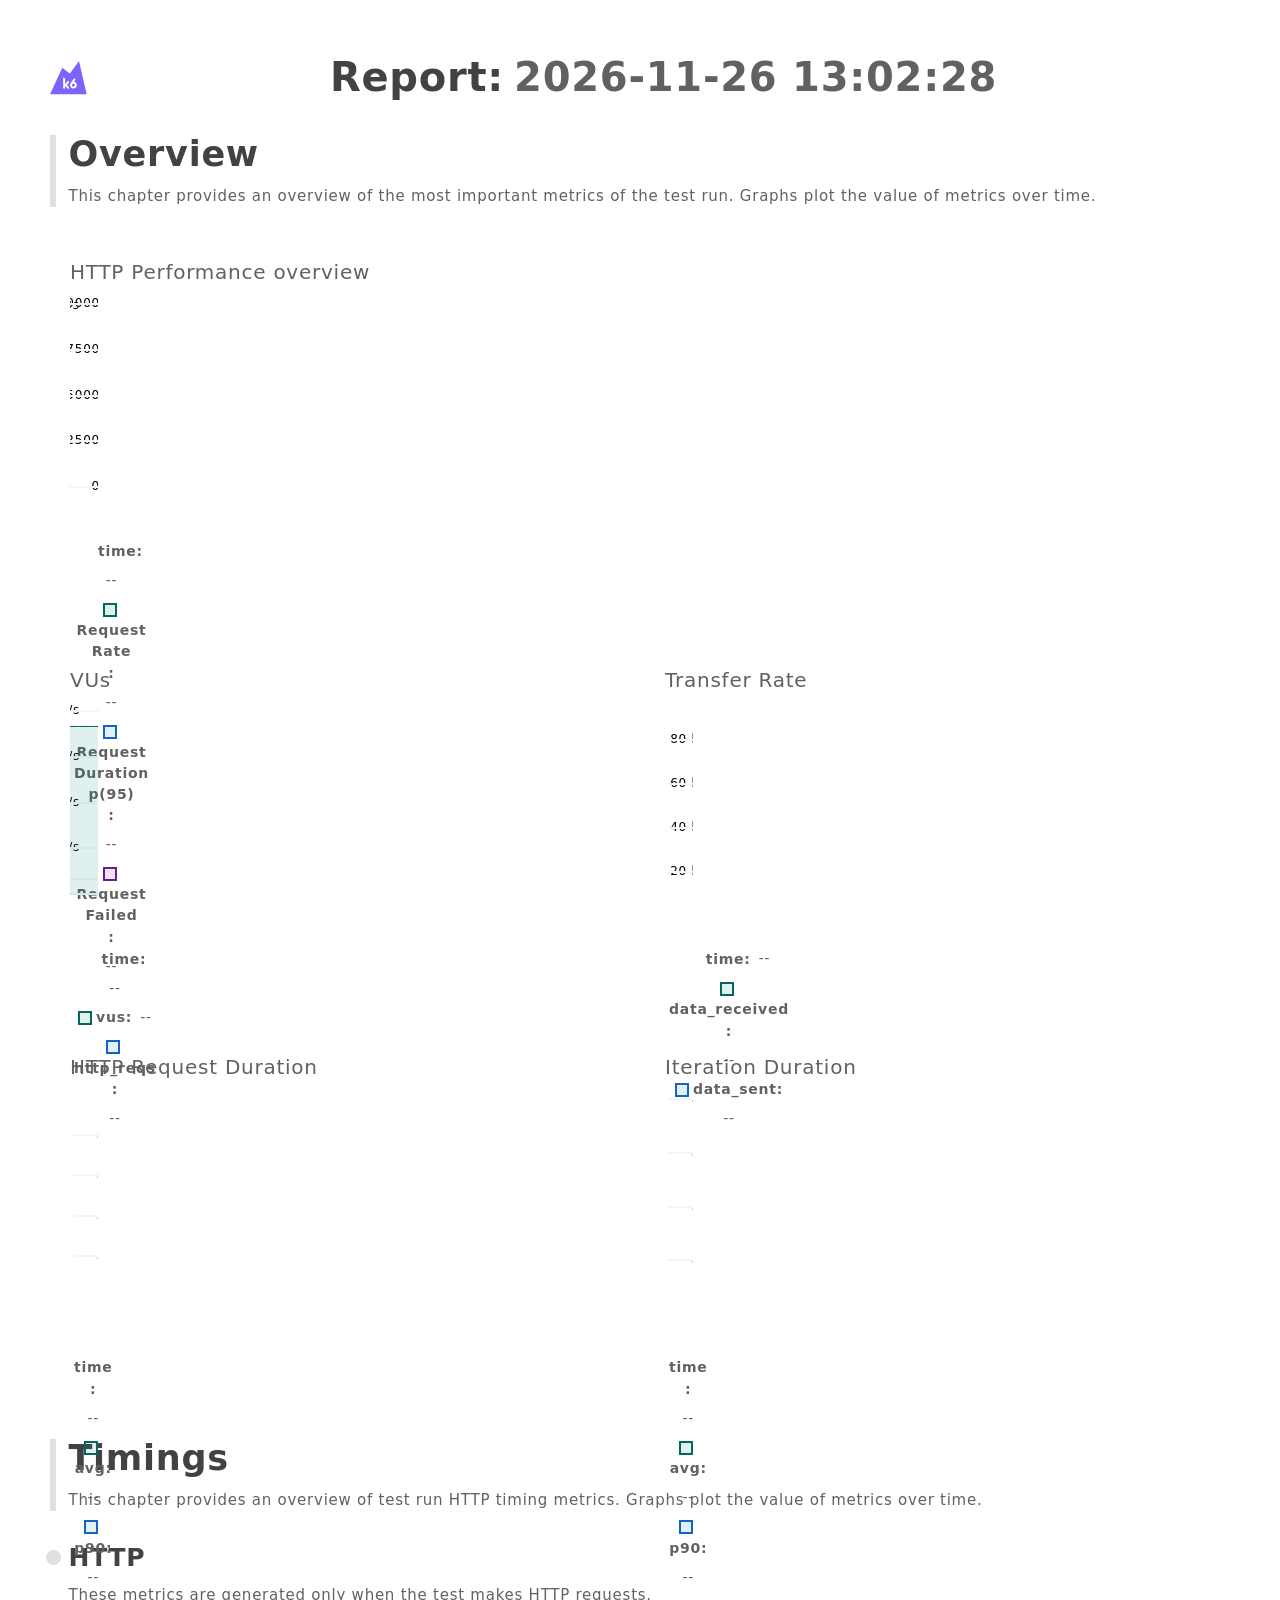
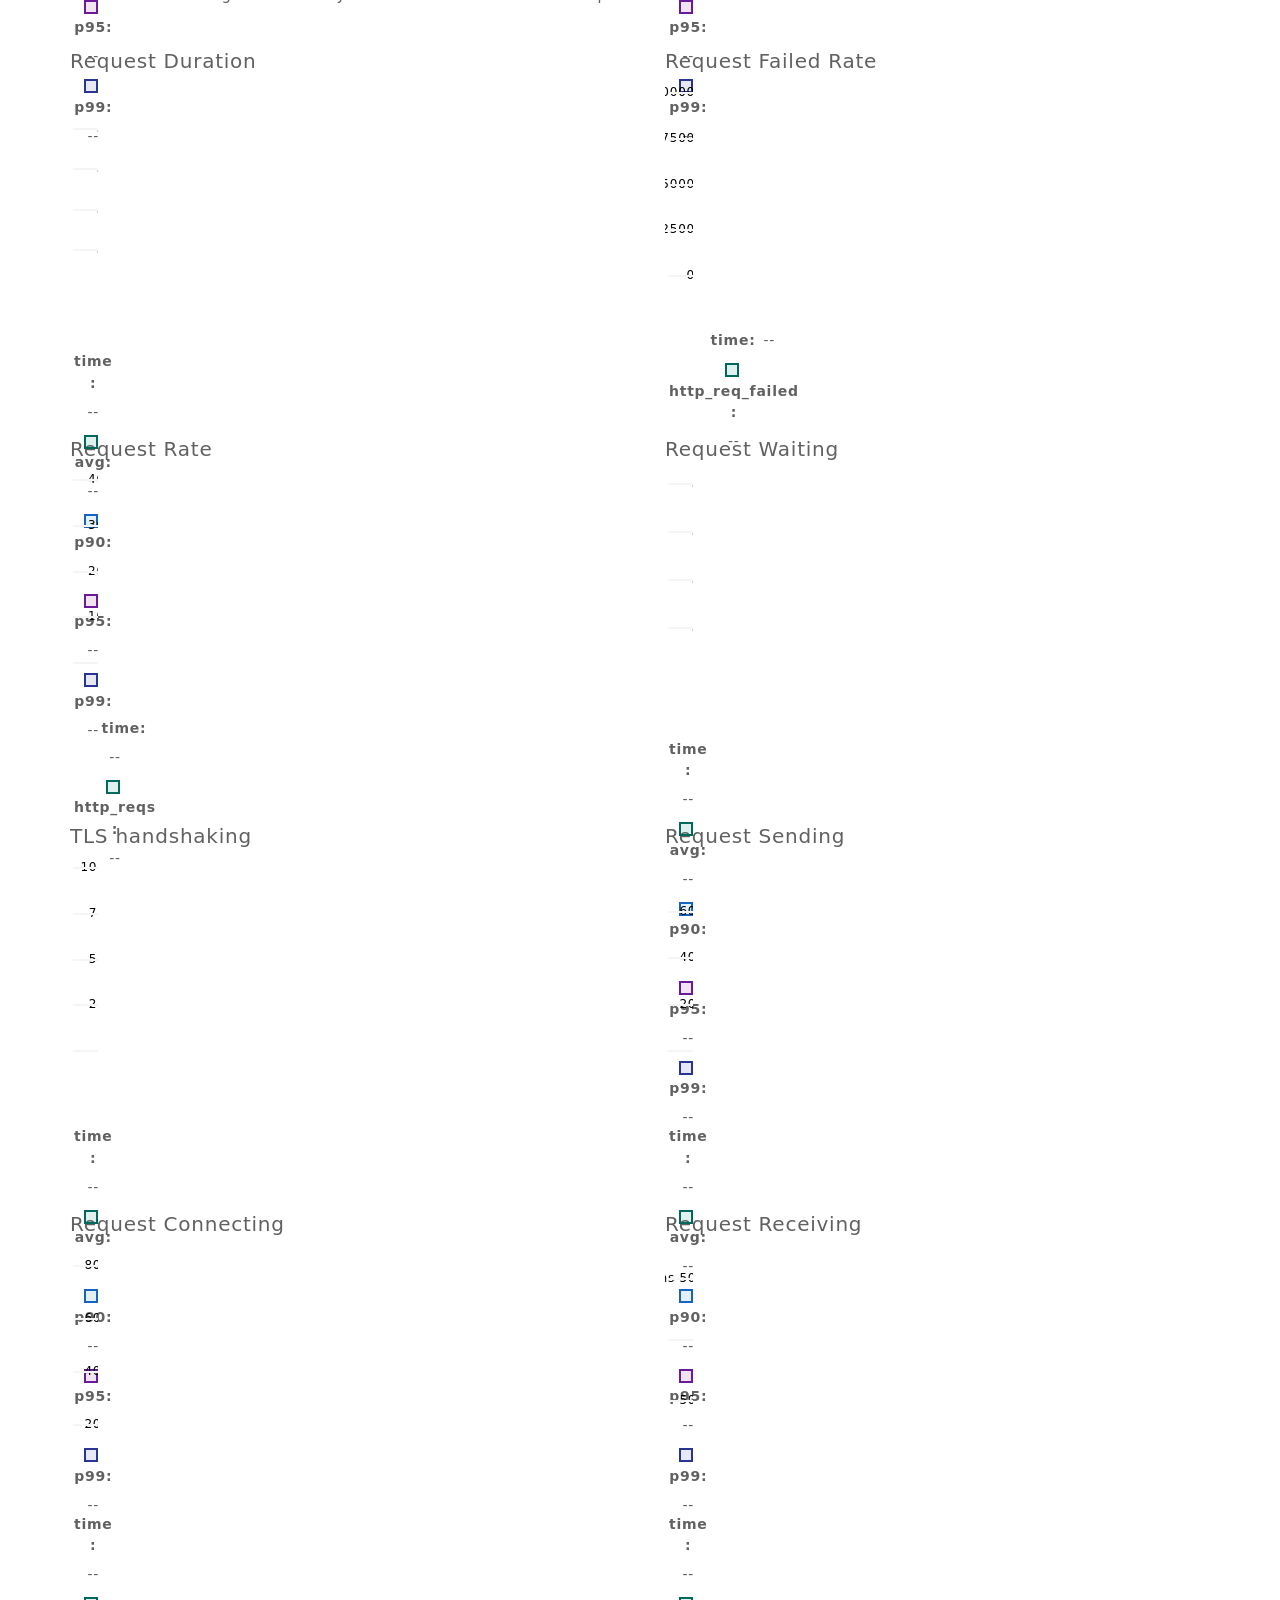
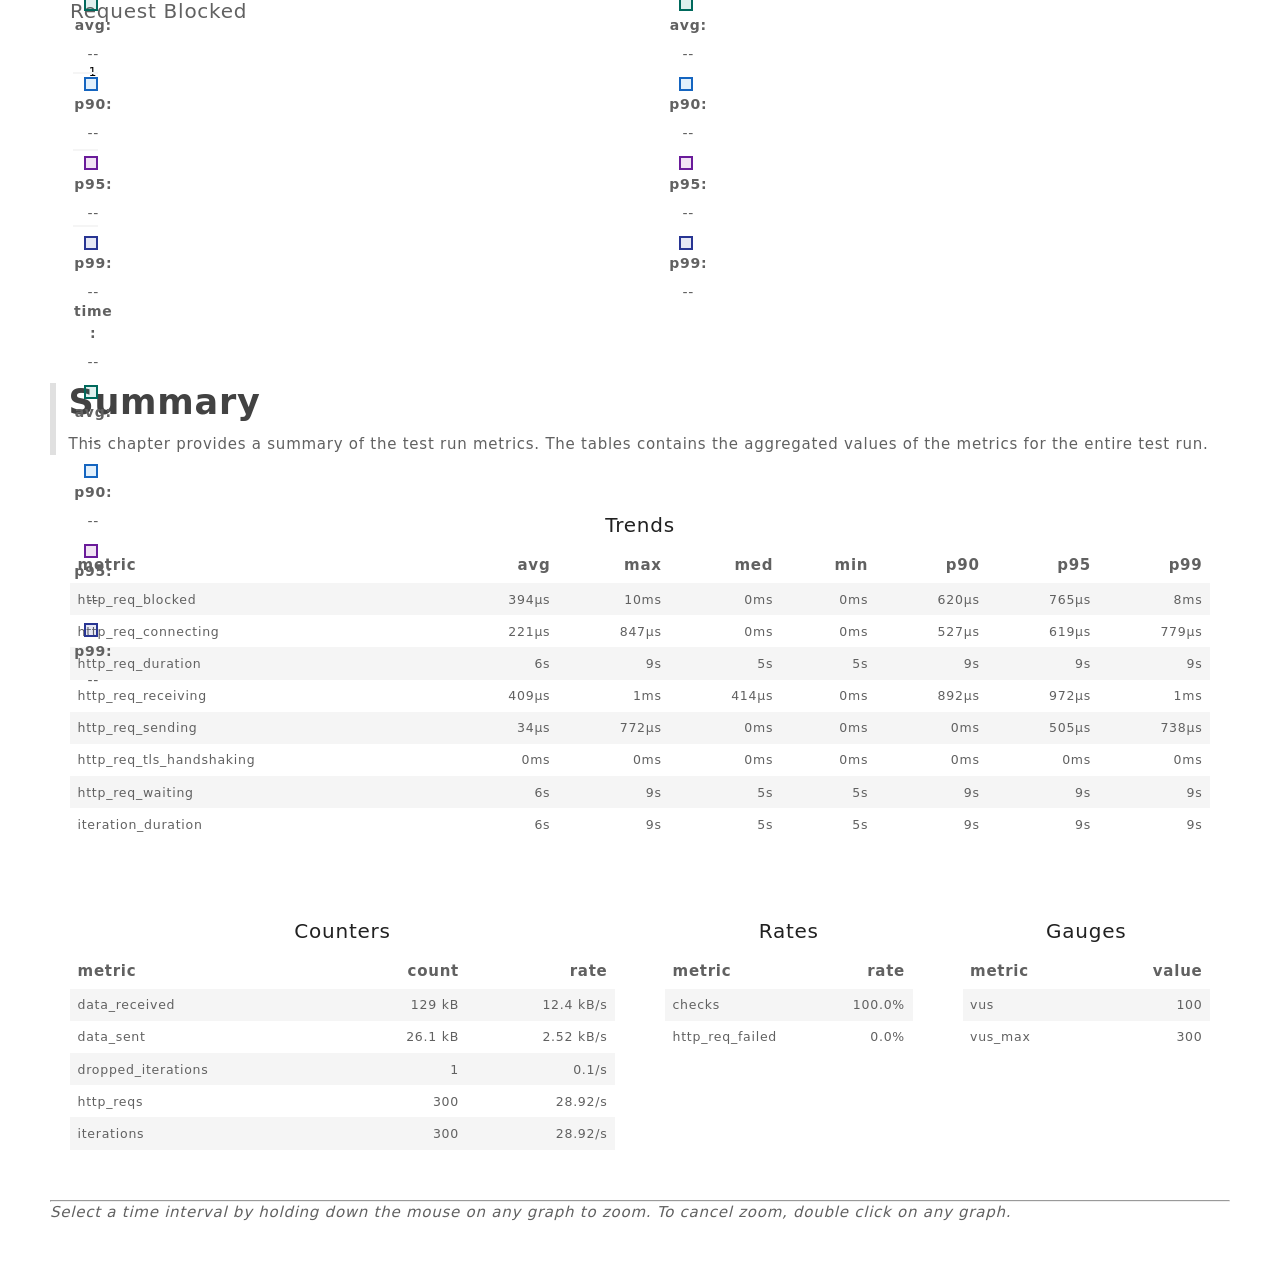
<file: mvc-report.html>
<!doctype html>
<html lang="en">
  <head>
    <meta charset="UTF-8" />
    <link
      rel="icon"
      type="image/svg+xml"
      href="[data-uri]" />
    <meta name="viewport" content="width=device-width, initial-scale=1.0" />
    <title>k6 report</title>
    <script type="module" crossorigin>(function(){const t=document.createElement("link").relList;if(t&&t.supports&&t.supports("modulepreload"))return;for(const l of document.querySelectorAll('link[rel="modulepreload"]'))r(l);new MutationObserver(l=>{for(const i of l)if(i.type==="childList")for(const a of i.addedNodes)a.tagName==="LINK"&&a.rel==="modulepreload"&&r(a)}).observe(document,{childList:!0,subtree:!0});function n(l){const i={};return l.integrity&&(i.integrity=l.integrity),l.referrerPolicy&&(i.referrerPolicy=l.referrerPolicy),l.crossOrigin==="use-credentials"?i.credentials="include":l.crossOrigin==="anonymous"?i.credentials="omit":i.credentials="same-origin",i}function r(l){if(l.ep)return;l.ep=!0;const i=n(l);fetch(l.href,i)}})();var Ar,ae,zo,pn,xs,Vo,Uo,Wo,hi,Yl,ql,Ko,Zr={},Jr=[],zu=/acit|ex(?:s|g|n|p|$)|rph|grid|ows|mnc|ntw|ine[ch]|zoo|^ord|itera/i,Mr=Array.isArray;function Kt(e,t){for(var n in t)e[n]=t[n];return e}function _i(e){e&&e.parentNode&&e.parentNode.removeChild(e)}function mt(e,t,n){var r,l,i,a={};for(i in t)i=="key"?r=t[i]:i=="ref"?l=t[i]:a[i]=t[i];if(arguments.length>2&&(a.children=arguments.length>3?Ar.call(arguments,2):n),typeof e=="function"&&e.defaultProps!=null)for(i in e.defaultProps)a[i]===void 0&&(a[i]=e.defaultProps[i]);return wr(e,a,r,l,null)}function wr(e,t,n,r,l){var i={type:e,props:t,key:n,ref:r,__k:null,__:null,__b:0,__e:null,__c:null,constructor:void 0,__v:l??++zo,__i:-1,__u:0};return l==null&&ae.vnode!=null&&ae.vnode(i),i}function Go(){return{current:null}}function $t(e){return e.children}function Bt(e,t){this.props=e,this.context=t}function Zn(e,t){if(t==null)return e.__?Zn(e.__,e.__i+1):null;for(var n;t<e.__k.length;t++)if((n=e.__k[t])!=null&&n.__e!=null)return n.__e;return typeof e.type=="function"?Zn(e):null}function Vu(e){if(e.__P&&e.__d){var t=e.__v,n=t.__e,r=[],l=[],i=Kt({},t);i.__v=t.__v+1,ae.vnode&&ae.vnode(i),pi(e.__P,i,t,e.__n,e.__P.namespaceURI,32&t.__u?[n]:null,r,n??Zn(t),!!(32&t.__u),l),i.__v=t.__v,i.__.__k[i.__i]=i,Jo(r,i,l),t.__e=t.__=null,i.__e!=n&&Yo(i)}}function Yo(e){if((e=e.__)!=null&&e.__c!=null)return e.__e=e.__c.base=null,e.__k.some(function(t){if(t!=null&&t.__e!=null)return e.__e=e.__c.base=t.__e}),Yo(e)}function Zl(e){(!e.__d&&(e.__d=!0)&&pn.push(e)&&!Qr.__r++||xs!=ae.debounceRendering)&&((xs=ae.debounceRendering)||Vo)(Qr)}function Qr(){try{for(var e,t=1;pn.length;)pn.length>t&&pn.sort(Uo),e=pn.shift(),t=pn.length,Vu(e)}finally{pn.length=Qr.__r=0}}function qo(e,t,n,r,l,i,a,_,p,o,h){var c,m,y,b,E,T,M,S=r&&r.__k||Jr,L=t.length;for(p=Uu(n,t,S,p,L),c=0;c<L;c++)(y=n.__k[c])!=null&&(m=y.__i!=-1&&S[y.__i]||Zr,y.__i=c,T=pi(e,y,m,l,i,a,_,p,o,h),b=y.__e,y.ref&&m.ref!=y.ref&&(m.ref&&di(m.ref,null,y),h.push(y.ref,y.__c||b,y)),E==null&&b!=null&&(E=b),(M=!!(4&y.__u))||m.__k===y.__k?p=Zo(y,p,e,M):typeof y.type=="function"&&T!==void 0?p=T:b&&(p=b.nextSibling),y.__u&=-7);return n.__e=E,p}function Uu(e,t,n,r,l){var i,a,_,p,o,h=n.length,c=h,m=0;for(e.__k=new Array(l),i=0;i<l;i++)(a=t[i])!=null&&typeof a!="boolean"&&typeof a!="function"?(typeof a=="string"||typeof a=="number"||typeof a=="bigint"||a.constructor==String?a=e.__k[i]=wr(null,a,null,null,null):Mr(a)?a=e.__k[i]=wr($t,{children:a},null,null,null):a.constructor===void 0&&a.__b>0?a=e.__k[i]=wr(a.type,a.props,a.key,a.ref?a.ref:null,a.__v):e.__k[i]=a,p=i+m,a.__=e,a.__b=e.__b+1,_=null,(o=a.__i=Wu(a,n,p,c))!=-1&&(c--,(_=n[o])&&(_.__u|=2)),_==null||_.__v==null?(o==-1&&(l>h?m--:l<h&&m++),typeof a.type!="function"&&(a.__u|=4)):o!=p&&(o==p-1?m--:o==p+1?m++:(o>p?m--:m++,a.__u|=4))):e.__k[i]=null;if(c)for(i=0;i<h;i++)(_=n[i])!=null&&(2&_.__u)==0&&(_.__e==r&&(r=Zn(_)),Xo(_,_));return r}function Zo(e,t,n,r){var l,i;if(typeof e.type=="function"){for(l=e.__k,i=0;l&&i<l.length;i++)l[i]&&(l[i].__=e,t=Zo(l[i],t,n,r));return t}e.__e!=t&&(r&&(t&&e.type&&!t.parentNode&&(t=Zn(e)),n.insertBefore(e.__e,t||null)),t=e.__e);do t=t&&t.nextSibling;while(t!=null&&t.nodeType==8);return t}function en(e,t){return t=t||[],e==null||typeof e=="boolean"||(Mr(e)?e.some(function(n){en(n,t)}):t.push(e)),t}function Wu(e,t,n,r){var l,i,a,_=e.key,p=e.type,o=t[n],h=o!=null&&(2&o.__u)==0;if(o===null&&_==null||h&&_==o.key&&p==o.type)return n;if(r>(h?1:0)){for(l=n-1,i=n+1;l>=0||i<t.length;)if((o=t[a=l>=0?l--:i++])!=null&&(2&o.__u)==0&&_==o.key&&p==o.type)return a}return-1}function Ss(e,t,n){t[0]=="-"?e.setProperty(t,n??""):e[t]=n==null?"":typeof n!="number"||zu.test(t)?n:n+"px"}function jr(e,t,n,r,l){var i,a;e:if(t=="style")if(typeof n=="string")e.style.cssText=n;else{if(typeof r=="string"&&(e.style.cssText=r=""),r)for(t in r)n&&t in n||Ss(e.style,t,"");if(n)for(t in n)r&&n[t]==r[t]||Ss(e.style,t,n[t])}else if(t[0]=="o"&&t[1]=="n")i=t!=(t=t.replace(Wo,"$1")),a=t.toLowerCase(),t=a in e||t=="onFocusOut"||t=="onFocusIn"?a.slice(2):t.slice(2),e.l||(e.l={}),e.l[t+i]=n,n?r?n.u=r.u:(n.u=hi,e.addEventListener(t,i?ql:Yl,i)):e.removeEventListener(t,i?ql:Yl,i);else{if(l=="http://www.w3.org/2000/svg")t=t.replace(/xlink(H|:h)/,"h").replace(/sName$/,"s");else if(t!="width"&&t!="height"&&t!="href"&&t!="list"&&t!="form"&&t!="tabIndex"&&t!="download"&&t!="rowSpan"&&t!="colSpan"&&t!="role"&&t!="popover"&&t in e)try{e[t]=n??"";break e}catch{}typeof n=="function"||(n==null||n===!1&&t[4]!="-"?e.removeAttribute(t):e.setAttribute(t,t=="popover"&&n==1?"":n))}}function ks(e){return function(t){if(this.l){var n=this.l[t.type+e];if(t.t==null)t.t=hi++;else if(t.t<n.u)return;return n(ae.event?ae.event(t):t)}}}function pi(e,t,n,r,l,i,a,_,p,o){var h,c,m,y,b,E,T,M,S,L,C,$,O,I,z,B=t.type;if(t.constructor!==void 0)return null;128&n.__u&&(p=!!(32&n.__u),i=[_=t.__e=n.__e]),(h=ae.__b)&&h(t);e:if(typeof B=="function")try{if(M=t.props,S=B.prototype&&B.prototype.render,L=(h=B.contextType)&&r[h.__c],C=h?L?L.props.value:h.__:r,n.__c?T=(c=t.__c=n.__c).__=c.__E:(S?t.__c=c=new B(M,C):(t.__c=c=new Bt(M,C),c.constructor=B,c.render=Gu),L&&L.sub(c),c.state||(c.state={}),c.__n=r,m=c.__d=!0,c.__h=[],c._sb=[]),S&&c.__s==null&&(c.__s=c.state),S&&B.getDerivedStateFromProps!=null&&(c.__s==c.state&&(c.__s=Kt({},c.__s)),Kt(c.__s,B.getDerivedStateFromProps(M,c.__s))),y=c.props,b=c.state,c.__v=t,m)S&&B.getDerivedStateFromProps==null&&c.componentWillMount!=null&&c.componentWillMount(),S&&c.componentDidMount!=null&&c.__h.push(c.componentDidMount);else{if(S&&B.getDerivedStateFromProps==null&&M!==y&&c.componentWillReceiveProps!=null&&c.componentWillReceiveProps(M,C),t.__v==n.__v||!c.__e&&c.shouldComponentUpdate!=null&&c.shouldComponentUpdate(M,c.__s,C)===!1){t.__v!=n.__v&&(c.props=M,c.state=c.__s,c.__d=!1),t.__e=n.__e,t.__k=n.__k,t.__k.some(function(j){j&&(j.__=t)}),Jr.push.apply(c.__h,c._sb),c._sb=[],c.__h.length&&a.push(c);break e}c.componentWillUpdate!=null&&c.componentWillUpdate(M,c.__s,C),S&&c.componentDidUpdate!=null&&c.__h.push(function(){c.componentDidUpdate(y,b,E)})}if(c.context=C,c.props=M,c.__P=e,c.__e=!1,$=ae.__r,O=0,S)c.state=c.__s,c.__d=!1,$&&$(t),h=c.render(c.props,c.state,c.context),Jr.push.apply(c.__h,c._sb),c._sb=[];else do c.__d=!1,$&&$(t),h=c.render(c.props,c.state,c.context),c.state=c.__s;while(c.__d&&++O<25);c.state=c.__s,c.getChildContext!=null&&(r=Kt(Kt({},r),c.getChildContext())),S&&!m&&c.getSnapshotBeforeUpdate!=null&&(E=c.getSnapshotBeforeUpdate(y,b)),I=h!=null&&h.type===$t&&h.key==null?Qo(h.props.children):h,_=qo(e,Mr(I)?I:[I],t,n,r,l,i,a,_,p,o),c.base=t.__e,t.__u&=-161,c.__h.length&&a.push(c),T&&(c.__E=c.__=null)}catch(j){if(t.__v=null,p||i!=null)if(j.then){for(t.__u|=p?160:128;_&&_.nodeType==8&&_.nextSibling;)_=_.nextSibling;i[i.indexOf(_)]=null,t.__e=_}else{for(z=i.length;z--;)_i(i[z]);Jl(t)}else t.__e=n.__e,t.__k=n.__k,j.then||Jl(t);ae.__e(j,t,n)}else i==null&&t.__v==n.__v?(t.__k=n.__k,t.__e=n.__e):_=t.__e=Ku(n.__e,t,n,r,l,i,a,p,o);return(h=ae.diffed)&&h(t),128&t.__u?void 0:_}function Jl(e){e&&(e.__c&&(e.__c.__e=!0),e.__k&&e.__k.some(Jl))}function Jo(e,t,n){for(var r=0;r<n.length;r++)di(n[r],n[++r],n[++r]);ae.__c&&ae.__c(t,e),e.some(function(l){try{e=l.__h,l.__h=[],e.some(function(i){i.call(l)})}catch(i){ae.__e(i,l.__v)}})}function Qo(e){return typeof e!="object"||e==null||e.__b>0?e:Mr(e)?e.map(Qo):Kt({},e)}function Ku(e,t,n,r,l,i,a,_,p){var o,h,c,m,y,b,E,T=n.props||Zr,M=t.props,S=t.type;if(S=="svg"?l="http://www.w3.org/2000/svg":S=="math"?l="http://www.w3.org/1998/Math/MathML":l||(l="http://www.w3.org/1999/xhtml"),i!=null){for(o=0;o<i.length;o++)if((y=i[o])&&"setAttribute"in y==!!S&&(S?y.localName==S:y.nodeType==3)){e=y,i[o]=null;break}}if(e==null){if(S==null)return document.createTextNode(M);e=document.createElementNS(l,S,M.is&&M),_&&(ae.__m&&ae.__m(t,i),_=!1),i=null}if(S==null)T===M||_&&e.data==M||(e.data=M);else{if(i=i&&Ar.call(e.childNodes),!_&&i!=null)for(T={},o=0;o<e.attributes.length;o++)T[(y=e.attributes[o]).name]=y.value;for(o in T)y=T[o],o=="dangerouslySetInnerHTML"?c=y:o=="children"||o in M||o=="value"&&"defaultValue"in M||o=="checked"&&"defaultChecked"in M||jr(e,o,null,y,l);for(o in M)y=M[o],o=="children"?m=y:o=="dangerouslySetInnerHTML"?h=y:o=="value"?b=y:o=="checked"?E=y:_&&typeof y!="function"||T[o]===y||jr(e,o,y,T[o],l);if(h)_||c&&(h.__html==c.__html||h.__html==e.innerHTML)||(e.innerHTML=h.__html),t.__k=[];else if(c&&(e.innerHTML=""),qo(t.type=="template"?e.content:e,Mr(m)?m:[m],t,n,r,S=="foreignObject"?"http://www.w3.org/1999/xhtml":l,i,a,i?i[0]:n.__k&&Zn(n,0),_,p),i!=null)for(o=i.length;o--;)_i(i[o]);_||(o="value",S=="progress"&&b==null?e.removeAttribute("value"):b!=null&&(b!==e[o]||S=="progress"&&!b||S=="option"&&b!=T[o])&&jr(e,o,b,T[o],l),o="checked",E!=null&&E!=e[o]&&jr(e,o,E,T[o],l))}return e}function di(e,t,n){try{if(typeof e=="function"){var r=typeof e.__u=="function";r&&e.__u(),r&&t==null||(e.__u=e(t))}else e.current=t}catch(l){ae.__e(l,n)}}function Xo(e,t,n){var r,l;if(ae.unmount&&ae.unmount(e),(r=e.ref)&&(r.current&&r.current!=e.__e||di(r,null,t)),(r=e.__c)!=null){if(r.componentWillUnmount)try{r.componentWillUnmount()}catch(i){ae.__e(i,t)}r.base=r.__P=null}if(r=e.__k)for(l=0;l<r.length;l++)r[l]&&Xo(r[l],t,n||typeof e.type!="function");n||_i(e.__e),e.__c=e.__=e.__e=void 0}function Gu(e,t,n){return this.constructor(e,n)}function Jn(e,t,n){var r,l,i,a;t==document&&(t=document.documentElement),ae.__&&ae.__(e,t),l=(r=typeof n=="function")?null:n&&n.__k||t.__k,i=[],a=[],pi(t,e=(!r&&n||t).__k=mt($t,null,[e]),l||Zr,Zr,t.namespaceURI,!r&&n?[n]:l?null:t.firstChild?Ar.call(t.childNodes):null,i,!r&&n?n:l?l.__e:t.firstChild,r,a),Jo(i,e,a)}function ea(e,t){Jn(e,t,ea)}function Yu(e,t,n){var r,l,i,a,_=Kt({},e.props);for(i in e.type&&e.type.defaultProps&&(a=e.type.defaultProps),t)i=="key"?r=t[i]:i=="ref"?l=t[i]:_[i]=t[i]===void 0&&a!=null?a[i]:t[i];return arguments.length>2&&(_.children=arguments.length>3?Ar.call(arguments,2):n),wr(e.type,_,r||e.key,l||e.ref,null)}function ta(e){function t(n){var r,l;return this.getChildContext||(r=new Set,(l={})[t.__c]=this,this.getChildContext=function(){return l},this.componentWillUnmount=function(){r=null},this.shouldComponentUpdate=function(i){this.props.value!=i.value&&r.forEach(function(a){a.__e=!0,Zl(a)})},this.sub=function(i){r.add(i);var a=i.componentWillUnmount;i.componentWillUnmount=function(){r&&r.delete(i),a&&a.call(i)}}),n.children}return t.__c="__cC"+Ko++,t.__=e,t.Provider=t.__l=(t.Consumer=function(n,r){return n.children(r)}).contextType=t,t}Ar=Jr.slice,ae={__e:function(e,t,n,r){for(var l,i,a;t=t.__;)if((l=t.__c)&&!l.__)try{if((i=l.constructor)&&i.getDerivedStateFromError!=null&&(l.setState(i.getDerivedStateFromError(e)),a=l.__d),l.componentDidCatch!=null&&(l.componentDidCatch(e,r||{}),a=l.__d),a)return l.__E=l}catch(_){e=_}throw e}},zo=0,Bt.prototype.setState=function(e,t){var n;n=this.__s!=null&&this.__s!=this.state?this.__s:this.__s=Kt({},this.state),typeof e=="function"&&(e=e(Kt({},n),this.props)),e&&Kt(n,e),e!=null&&this.__v&&(t&&this._sb.push(t),Zl(this))},Bt.prototype.forceUpdate=function(e){this.__v&&(this.__e=!0,e&&this.__h.push(e),Zl(this))},Bt.prototype.render=$t,pn=[],Vo=typeof Promise=="function"?Promise.prototype.then.bind(Promise.resolve()):setTimeout,Uo=function(e,t){return e.__v.__b-t.__v.__b},Qr.__r=0,Wo=/(PointerCapture)$|Capture$/i,hi=0,Yl=ks(!1),ql=ks(!0),Ko=0;var qu=0;function ne(e,t,n,r,l,i){t||(t={});var a,_,p=t;if("ref"in p)for(_ in p={},t)_=="ref"?a=t[_]:p[_]=t[_];var o={type:e,props:p,key:n,ref:a,__k:null,__:null,__b:0,__e:null,__c:null,constructor:void 0,__v:--qu,__i:-1,__u:0,__source:l,__self:i};if(typeof e=="function"&&(a=e.defaultProps))for(_ in a)p[_]===void 0&&(p[_]=a[_]);return ae.vnode&&ae.vnode(o),o}function mi(e){return e&&e.__esModule&&Object.prototype.hasOwnProperty.call(e,"default")?e.default:e}function na(e){if(Object.prototype.hasOwnProperty.call(e,"__esModule"))return e;var t=e.default;if(typeof t=="function"){var n=function r(){var l=!1;try{l=this instanceof r}catch{}return l?Reflect.construct(t,arguments,this.constructor):t.apply(this,arguments)};n.prototype=t.prototype}else n={};return Object.defineProperty(n,"__esModule",{value:!0}),Object.keys(e).forEach(function(r){var l=Object.getOwnPropertyDescriptor(e,r);Object.defineProperty(n,r,l.get?l:{enumerable:!0,get:function(){return e[r]}})}),n}var Fl={},Es;function Zu(){return Es||(Es=1,(function(e){(function(t){function n(f){return f!==null?Object.prototype.toString.call(f)==="[object Array]":!1}function r(f){return f!==null?Object.prototype.toString.call(f)==="[object Object]":!1}function l(f,g){if(f===g)return!0;var x=Object.prototype.toString.call(f);if(x!==Object.prototype.toString.call(g))return!1;if(n(f)===!0){if(f.length!==g.length)return!1;for(var A=0;A<f.length;A++)if(l(f[A],g[A])===!1)return!1;return!0}if(r(f)===!0){var N={};for(var V in f)if(hasOwnProperty.call(f,V)){if(l(f[V],g[V])===!1)return!1;N[V]=!0}for(var ee in g)if(hasOwnProperty.call(g,ee)&&N[ee]!==!0)return!1;return!0}return!1}function i(f){if(f===""||f===!1||f===null)return!0;if(n(f)&&f.length===0)return!0;if(r(f)){for(var g in f)if(f.hasOwnProperty(g))return!1;return!0}else return!1}function a(f){for(var g=Object.keys(f),x=[],A=0;A<g.length;A++)x.push(f[g[A]]);return x}var _;typeof String.prototype.trimLeft=="function"?_=function(f){return f.trimLeft()}:_=function(f){return f.match(/^\s*(.*)/)[1]};var p=0,o=1,h=2,c=3,m=4,y=5,b=6,E=7,T=8,M=9,S={0:"number",1:"any",2:"string",3:"array",4:"object",5:"boolean",6:"expression",7:"null",8:"Array<number>",9:"Array<string>"},L="EOF",C="UnquotedIdentifier",$="QuotedIdentifier",O="Rbracket",I="Rparen",z="Comma",B="Colon",j="Rbrace",R="Number",Q="Current",H="Expref",J="Pipe",G="Or",le="And",Y="EQ",We="GT",Se="LT",fe="GTE",de="LTE",ue="NE",q="Flatten",Te="Star",$e="Filter",be="Dot",pe="Not",rt="Lbrace",je="Lbracket",ke="Lparen",ht="Literal",kt={".":be,"*":Te,",":z,":":B,"{":rt,"}":j,"]":O,"(":ke,")":I,"@":Q},_t={"<":!0,">":!0,"=":!0,"!":!0},jt={" ":!0,"	":!0,"\n":!0};function ln(f){return f>="a"&&f<="z"||f>="A"&&f<="Z"||f==="_"}function Gt(f){return f>="0"&&f<="9"||f==="-"}function vn(f){return f>="a"&&f<="z"||f>="A"&&f<="Z"||f>="0"&&f<="9"||f==="_"}function sn(){}sn.prototype={tokenize:function(f){var g=[];this._current=0;for(var x,A,N;this._current<f.length;)if(ln(f[this._current]))x=this._current,A=this._consumeUnquotedIdentifier(f),g.push({type:C,value:A,start:x});else if(kt[f[this._current]]!==void 0)g.push({type:kt[f[this._current]],value:f[this._current],start:this._current}),this._current++;else if(Gt(f[this._current]))N=this._consumeNumber(f),g.push(N);else if(f[this._current]==="[")N=this._consumeLBracket(f),g.push(N);else if(f[this._current]==='"')x=this._current,A=this._consumeQuotedIdentifier(f),g.push({type:$,value:A,start:x});else if(f[this._current]==="'")x=this._current,A=this._consumeRawStringLiteral(f),g.push({type:ht,value:A,start:x});else if(f[this._current]==="`"){x=this._current;var V=this._consumeLiteral(f);g.push({type:ht,value:V,start:x})}else if(_t[f[this._current]]!==void 0)g.push(this._consumeOperator(f));else if(jt[f[this._current]]!==void 0)this._current++;else if(f[this._current]==="&")x=this._current,this._current++,f[this._current]==="&"?(this._current++,g.push({type:le,value:"&&",start:x})):g.push({type:H,value:"&",start:x});else if(f[this._current]==="|")x=this._current,this._current++,f[this._current]==="|"?(this._current++,g.push({type:G,value:"||",start:x})):g.push({type:J,value:"|",start:x});else{var ee=new Error("Unknown character:"+f[this._current]);throw ee.name="LexerError",ee}return g},_consumeUnquotedIdentifier:function(f){var g=this._current;for(this._current++;this._current<f.length&&vn(f[this._current]);)this._current++;return f.slice(g,this._current)},_consumeQuotedIdentifier:function(f){var g=this._current;this._current++;for(var x=f.length;f[this._current]!=='"'&&this._current<x;){var A=this._current;f[A]==="\\"&&(f[A+1]==="\\"||f[A+1]==='"')?A+=2:A++,this._current=A}return this._current++,JSON.parse(f.slice(g,this._current))},_consumeRawStringLiteral:function(f){var g=this._current;this._current++;for(var x=f.length;f[this._current]!=="'"&&this._current<x;){var A=this._current;f[A]==="\\"&&(f[A+1]==="\\"||f[A+1]==="'")?A+=2:A++,this._current=A}this._current++;var N=f.slice(g+1,this._current-1);return N.replace("\\'","'")},_consumeNumber:function(f){var g=this._current;this._current++;for(var x=f.length;Gt(f[this._current])&&this._current<x;)this._current++;var A=parseInt(f.slice(g,this._current));return{type:R,value:A,start:g}},_consumeLBracket:function(f){var g=this._current;return this._current++,f[this._current]==="?"?(this._current++,{type:$e,value:"[?",start:g}):f[this._current]==="]"?(this._current++,{type:q,value:"[]",start:g}):{type:je,value:"[",start:g}},_consumeOperator:function(f){var g=this._current,x=f[g];if(this._current++,x==="!")return f[this._current]==="="?(this._current++,{type:ue,value:"!=",start:g}):{type:pe,value:"!",start:g};if(x==="<")return f[this._current]==="="?(this._current++,{type:de,value:"<=",start:g}):{type:Se,value:"<",start:g};if(x===">")return f[this._current]==="="?(this._current++,{type:fe,value:">=",start:g}):{type:We,value:">",start:g};if(x==="="&&f[this._current]==="=")return this._current++,{type:Y,value:"==",start:g}},_consumeLiteral:function(f){this._current++;for(var g=this._current,x=f.length,A;f[this._current]!=="`"&&this._current<x;){var N=this._current;f[N]==="\\"&&(f[N+1]==="\\"||f[N+1]==="`")?N+=2:N++,this._current=N}var V=_(f.slice(g,this._current));return V=V.replace("\\`","`"),this._looksLikeJSON(V)?A=JSON.parse(V):A=JSON.parse('"'+V+'"'),this._current++,A},_looksLikeJSON:function(f){var g='[{"',x=["true","false","null"],A="-0123456789";if(f==="")return!1;if(g.indexOf(f[0])>=0)return!0;if(x.indexOf(f)>=0)return!0;if(A.indexOf(f[0])>=0)try{return JSON.parse(f),!0}catch{return!1}else return!1}};var re={};re[L]=0,re[C]=0,re[$]=0,re[O]=0,re[I]=0,re[z]=0,re[j]=0,re[R]=0,re[Q]=0,re[H]=0,re[J]=1,re[G]=2,re[le]=3,re[Y]=5,re[We]=5,re[Se]=5,re[fe]=5,re[de]=5,re[ue]=5,re[q]=9,re[Te]=20,re[$e]=21,re[be]=40,re[pe]=45,re[rt]=50,re[je]=55,re[ke]=60;function Ke(){}Ke.prototype={parse:function(f){this._loadTokens(f),this.index=0;var g=this.expression(0);if(this._lookahead(0)!==L){var x=this._lookaheadToken(0),A=new Error("Unexpected token type: "+x.type+", value: "+x.value);throw A.name="ParserError",A}return g},_loadTokens:function(f){var g=new sn,x=g.tokenize(f);x.push({type:L,value:"",start:f.length}),this.tokens=x},expression:function(f){var g=this._lookaheadToken(0);this._advance();for(var x=this.nud(g),A=this._lookahead(0);f<re[A];)this._advance(),x=this.led(A,x),A=this._lookahead(0);return x},_lookahead:function(f){return this.tokens[this.index+f].type},_lookaheadToken:function(f){return this.tokens[this.index+f]},_advance:function(){this.index++},nud:function(f){var g,x,A;switch(f.type){case ht:return{type:"Literal",value:f.value};case C:return{type:"Field",name:f.value};case $:var N={type:"Field",name:f.value};if(this._lookahead(0)===ke)throw new Error("Quoted identifier not allowed for function names.");return N;case pe:return x=this.expression(re.Not),{type:"NotExpression",children:[x]};case Te:return g={type:"Identity"},x=null,this._lookahead(0)===O?x={type:"Identity"}:x=this._parseProjectionRHS(re.Star),{type:"ValueProjection",children:[g,x]};case $e:return this.led(f.type,{type:"Identity"});case rt:return this._parseMultiselectHash();case q:return g={type:q,children:[{type:"Identity"}]},x=this._parseProjectionRHS(re.Flatten),{type:"Projection",children:[g,x]};case je:return this._lookahead(0)===R||this._lookahead(0)===B?(x=this._parseIndexExpression(),this._projectIfSlice({type:"Identity"},x)):this._lookahead(0)===Te&&this._lookahead(1)===O?(this._advance(),this._advance(),x=this._parseProjectionRHS(re.Star),{type:"Projection",children:[{type:"Identity"},x]}):this._parseMultiselectList();case Q:return{type:Q};case H:return A=this.expression(re.Expref),{type:"ExpressionReference",children:[A]};case ke:for(var V=[];this._lookahead(0)!==I;)this._lookahead(0)===Q?(A={type:Q},this._advance()):A=this.expression(0),V.push(A);return this._match(I),V[0];default:this._errorToken(f)}},led:function(f,g){var x;switch(f){case be:var A=re.Dot;return this._lookahead(0)!==Te?(x=this._parseDotRHS(A),{type:"Subexpression",children:[g,x]}):(this._advance(),x=this._parseProjectionRHS(A),{type:"ValueProjection",children:[g,x]});case J:return x=this.expression(re.Pipe),{type:J,children:[g,x]};case G:return x=this.expression(re.Or),{type:"OrExpression",children:[g,x]};case le:return x=this.expression(re.And),{type:"AndExpression",children:[g,x]};case ke:for(var N=g.name,V=[],ee,se;this._lookahead(0)!==I;)this._lookahead(0)===Q?(ee={type:Q},this._advance()):ee=this.expression(0),this._lookahead(0)===z&&this._match(z),V.push(ee);return this._match(I),se={type:"Function",name:N,children:V},se;case $e:var we=this.expression(0);return this._match(O),this._lookahead(0)===q?x={type:"Identity"}:x=this._parseProjectionRHS(re.Filter),{type:"FilterProjection",children:[g,x,we]};case q:var He={type:q,children:[g]},Le=this._parseProjectionRHS(re.Flatten);return{type:"Projection",children:[He,Le]};case Y:case ue:case We:case fe:case Se:case de:return this._parseComparator(g,f);case je:var te=this._lookaheadToken(0);return te.type===R||te.type===B?(x=this._parseIndexExpression(),this._projectIfSlice(g,x)):(this._match(Te),this._match(O),x=this._parseProjectionRHS(re.Star),{type:"Projection",children:[g,x]});default:this._errorToken(this._lookaheadToken(0))}},_match:function(f){if(this._lookahead(0)===f)this._advance();else{var g=this._lookaheadToken(0),x=new Error("Expected "+f+", got: "+g.type);throw x.name="ParserError",x}},_errorToken:function(f){var g=new Error("Invalid token ("+f.type+'): "'+f.value+'"');throw g.name="ParserError",g},_parseIndexExpression:function(){if(this._lookahead(0)===B||this._lookahead(1)===B)return this._parseSliceExpression();var f={type:"Index",value:this._lookaheadToken(0).value};return this._advance(),this._match(O),f},_projectIfSlice:function(f,g){var x={type:"IndexExpression",children:[f,g]};return g.type==="Slice"?{type:"Projection",children:[x,this._parseProjectionRHS(re.Star)]}:x},_parseSliceExpression:function(){for(var f=[null,null,null],g=0,x=this._lookahead(0);x!==O&&g<3;){if(x===B)g++,this._advance();else if(x===R)f[g]=this._lookaheadToken(0).value,this._advance();else{var A=this._lookahead(0),N=new Error("Syntax error, unexpected token: "+A.value+"("+A.type+")");throw N.name="Parsererror",N}x=this._lookahead(0)}return this._match(O),{type:"Slice",children:f}},_parseComparator:function(f,g){var x=this.expression(re[g]);return{type:"Comparator",name:g,children:[f,x]}},_parseDotRHS:function(f){var g=this._lookahead(0),x=[C,$,Te];if(x.indexOf(g)>=0)return this.expression(f);if(g===je)return this._match(je),this._parseMultiselectList();if(g===rt)return this._match(rt),this._parseMultiselectHash()},_parseProjectionRHS:function(f){var g;if(re[this._lookahead(0)]<10)g={type:"Identity"};else if(this._lookahead(0)===je)g=this.expression(f);else if(this._lookahead(0)===$e)g=this.expression(f);else if(this._lookahead(0)===be)this._match(be),g=this._parseDotRHS(f);else{var x=this._lookaheadToken(0),A=new Error("Sytanx error, unexpected token: "+x.value+"("+x.type+")");throw A.name="ParserError",A}return g},_parseMultiselectList:function(){for(var f=[];this._lookahead(0)!==O;){var g=this.expression(0);if(f.push(g),this._lookahead(0)===z&&(this._match(z),this._lookahead(0)===O))throw new Error("Unexpected token Rbracket")}return this._match(O),{type:"MultiSelectList",children:f}},_parseMultiselectHash:function(){for(var f=[],g=[C,$],x,A,N,V;;){if(x=this._lookaheadToken(0),g.indexOf(x.type)<0)throw new Error("Expecting an identifier token, got: "+x.type);if(A=x.value,this._advance(),this._match(B),N=this.expression(0),V={type:"KeyValuePair",name:A,value:N},f.push(V),this._lookahead(0)===z)this._match(z);else if(this._lookahead(0)===j){this._match(j);break}}return{type:"MultiSelectHash",children:f}}};function Yt(f){this.runtime=f}Yt.prototype={search:function(f,g){return this.visit(f,g)},visit:function(f,g){var x,A,N,V,ee,se,we,He,Le,te;switch(f.type){case"Field":return g!==null&&r(g)?(se=g[f.name],se===void 0?null:se):null;case"Subexpression":for(N=this.visit(f.children[0],g),te=1;te<f.children.length;te++)if(N=this.visit(f.children[1],N),N===null)return null;return N;case"IndexExpression":return we=this.visit(f.children[0],g),He=this.visit(f.children[1],we),He;case"Index":if(!n(g))return null;var st=f.value;return st<0&&(st=g.length+st),N=g[st],N===void 0&&(N=null),N;case"Slice":if(!n(g))return null;var Zt=f.children.slice(0),on=this.computeSliceParams(g.length,Zt),ot=on[0],On=on[1],Dn=on[2];if(N=[],Dn>0)for(te=ot;te<On;te+=Dn)N.push(g[te]);else for(te=ot;te>On;te+=Dn)N.push(g[te]);return N;case"Projection":var vt=this.visit(f.children[0],g);if(!n(vt))return null;for(Le=[],te=0;te<vt.length;te++)A=this.visit(f.children[1],vt[te]),A!==null&&Le.push(A);return Le;case"ValueProjection":if(vt=this.visit(f.children[0],g),!r(vt))return null;Le=[];var Cr=a(vt);for(te=0;te<Cr.length;te++)A=this.visit(f.children[1],Cr[te]),A!==null&&Le.push(A);return Le;case"FilterProjection":if(vt=this.visit(f.children[0],g),!n(vt))return null;var or=[],Or=[];for(te=0;te<vt.length;te++)x=this.visit(f.children[2],vt[te]),i(x)||or.push(vt[te]);for(var ar=0;ar<or.length;ar++)A=this.visit(f.children[1],or[ar]),A!==null&&Or.push(A);return Or;case"Comparator":switch(V=this.visit(f.children[0],g),ee=this.visit(f.children[1],g),f.name){case Y:N=l(V,ee);break;case ue:N=!l(V,ee);break;case We:N=V>ee;break;case fe:N=V>=ee;break;case Se:N=V<ee;break;case de:N=V<=ee;break;default:throw new Error("Unknown comparator: "+f.name)}return N;case q:var Ct=this.visit(f.children[0],g);if(!n(Ct))return null;var ze=[];for(te=0;te<Ct.length;te++)A=Ct[te],n(A)?ze.push.apply(ze,A):ze.push(A);return ze;case"Identity":return g;case"MultiSelectList":if(g===null)return null;for(Le=[],te=0;te<f.children.length;te++)Le.push(this.visit(f.children[te],g));return Le;case"MultiSelectHash":if(g===null)return null;Le={};var pt;for(te=0;te<f.children.length;te++)pt=f.children[te],Le[pt.name]=this.visit(pt.value,g);return Le;case"OrExpression":return x=this.visit(f.children[0],g),i(x)&&(x=this.visit(f.children[1],g)),x;case"AndExpression":return V=this.visit(f.children[0],g),i(V)===!0?V:this.visit(f.children[1],g);case"NotExpression":return V=this.visit(f.children[0],g),i(V);case"Literal":return f.value;case J:return we=this.visit(f.children[0],g),this.visit(f.children[1],we);case Q:return g;case"Function":var Jt=[];for(te=0;te<f.children.length;te++)Jt.push(this.visit(f.children[te],g));return this.runtime.callFunction(f.name,Jt);case"ExpressionReference":var Qt=f.children[0];return Qt.jmespathType=H,Qt;default:throw new Error("Unknown node type: "+f.type)}},computeSliceParams:function(f,g){var x=g[0],A=g[1],N=g[2],V=[null,null,null];if(N===null)N=1;else if(N===0){var ee=new Error("Invalid slice, step cannot be 0");throw ee.name="RuntimeError",ee}var se=N<0;return x===null?x=se?f-1:0:x=this.capSliceRange(f,x,N),A===null?A=se?-1:f:A=this.capSliceRange(f,A,N),V[0]=x,V[1]=A,V[2]=N,V},capSliceRange:function(f,g,x){return g<0?(g+=f,g<0&&(g=x<0?-1:0)):g>=f&&(g=x<0?f-1:f),g}};function Et(f){this._interpreter=f,this.functionTable={abs:{_func:this._functionAbs,_signature:[{types:[p]}]},avg:{_func:this._functionAvg,_signature:[{types:[T]}]},ceil:{_func:this._functionCeil,_signature:[{types:[p]}]},contains:{_func:this._functionContains,_signature:[{types:[h,c]},{types:[o]}]},ends_with:{_func:this._functionEndsWith,_signature:[{types:[h]},{types:[h]}]},floor:{_func:this._functionFloor,_signature:[{types:[p]}]},length:{_func:this._functionLength,_signature:[{types:[h,c,m]}]},map:{_func:this._functionMap,_signature:[{types:[b]},{types:[c]}]},max:{_func:this._functionMax,_signature:[{types:[T,M]}]},merge:{_func:this._functionMerge,_signature:[{types:[m],variadic:!0}]},max_by:{_func:this._functionMaxBy,_signature:[{types:[c]},{types:[b]}]},sum:{_func:this._functionSum,_signature:[{types:[T]}]},starts_with:{_func:this._functionStartsWith,_signature:[{types:[h]},{types:[h]}]},min:{_func:this._functionMin,_signature:[{types:[T,M]}]},min_by:{_func:this._functionMinBy,_signature:[{types:[c]},{types:[b]}]},type:{_func:this._functionType,_signature:[{types:[o]}]},keys:{_func:this._functionKeys,_signature:[{types:[m]}]},values:{_func:this._functionValues,_signature:[{types:[m]}]},sort:{_func:this._functionSort,_signature:[{types:[M,T]}]},sort_by:{_func:this._functionSortBy,_signature:[{types:[c]},{types:[b]}]},join:{_func:this._functionJoin,_signature:[{types:[h]},{types:[M]}]},reverse:{_func:this._functionReverse,_signature:[{types:[h,c]}]},to_array:{_func:this._functionToArray,_signature:[{types:[o]}]},to_string:{_func:this._functionToString,_signature:[{types:[o]}]},to_number:{_func:this._functionToNumber,_signature:[{types:[o]}]},not_null:{_func:this._functionNotNull,_signature:[{types:[o],variadic:!0}]}}}Et.prototype={callFunction:function(f,g){var x=this.functionTable[f];if(x===void 0)throw new Error("Unknown function: "+f+"()");return this._validateArgs(f,g,x._signature),x._func.call(this,g)},_validateArgs:function(f,g,x){var A;if(x[x.length-1].variadic){if(g.length<x.length)throw A=x.length===1?" argument":" arguments",new Error("ArgumentError: "+f+"() takes at least"+x.length+A+" but received "+g.length)}else if(g.length!==x.length)throw A=x.length===1?" argument":" arguments",new Error("ArgumentError: "+f+"() takes "+x.length+A+" but received "+g.length);for(var N,V,ee,se=0;se<x.length;se++){ee=!1,N=x[se].types,V=this._getTypeName(g[se]);for(var we=0;we<N.length;we++)if(this._typeMatches(V,N[we],g[se])){ee=!0;break}if(!ee){var He=N.map(function(Le){return S[Le]}).join(",");throw new Error("TypeError: "+f+"() expected argument "+(se+1)+" to be type "+He+" but received type "+S[V]+" instead.")}}},_typeMatches:function(f,g,x){if(g===o)return!0;if(g===M||g===T||g===c){if(g===c)return f===c;if(f===c){var A;g===T?A=p:g===M&&(A=h);for(var N=0;N<x.length;N++)if(!this._typeMatches(this._getTypeName(x[N]),A,x[N]))return!1;return!0}}else return f===g},_getTypeName:function(f){switch(Object.prototype.toString.call(f)){case"[object String]":return h;case"[object Number]":return p;case"[object Array]":return c;case"[object Boolean]":return y;case"[object Null]":return E;case"[object Object]":return f.jmespathType===H?b:m}},_functionStartsWith:function(f){return f[0].lastIndexOf(f[1])===0},_functionEndsWith:function(f){var g=f[0],x=f[1];return g.indexOf(x,g.length-x.length)!==-1},_functionReverse:function(f){var g=this._getTypeName(f[0]);if(g===h){for(var x=f[0],A="",N=x.length-1;N>=0;N--)A+=x[N];return A}else{var V=f[0].slice(0);return V.reverse(),V}},_functionAbs:function(f){return Math.abs(f[0])},_functionCeil:function(f){return Math.ceil(f[0])},_functionAvg:function(f){for(var g=0,x=f[0],A=0;A<x.length;A++)g+=x[A];return g/x.length},_functionContains:function(f){return f[0].indexOf(f[1])>=0},_functionFloor:function(f){return Math.floor(f[0])},_functionLength:function(f){return r(f[0])?Object.keys(f[0]).length:f[0].length},_functionMap:function(f){for(var g=[],x=this._interpreter,A=f[0],N=f[1],V=0;V<N.length;V++)g.push(x.visit(A,N[V]));return g},_functionMerge:function(f){for(var g={},x=0;x<f.length;x++){var A=f[x];for(var N in A)g[N]=A[N]}return g},_functionMax:function(f){if(f[0].length>0){var g=this._getTypeName(f[0][0]);if(g===p)return Math.max.apply(Math,f[0]);for(var x=f[0],A=x[0],N=1;N<x.length;N++)A.localeCompare(x[N])<0&&(A=x[N]);return A}else return null},_functionMin:function(f){if(f[0].length>0){var g=this._getTypeName(f[0][0]);if(g===p)return Math.min.apply(Math,f[0]);for(var x=f[0],A=x[0],N=1;N<x.length;N++)x[N].localeCompare(A)<0&&(A=x[N]);return A}else return null},_functionSum:function(f){for(var g=0,x=f[0],A=0;A<x.length;A++)g+=x[A];return g},_functionType:function(f){switch(this._getTypeName(f[0])){case p:return"number";case h:return"string";case c:return"array";case m:return"object";case y:return"boolean";case b:return"expref";case E:return"null"}},_functionKeys:function(f){return Object.keys(f[0])},_functionValues:function(f){for(var g=f[0],x=Object.keys(g),A=[],N=0;N<x.length;N++)A.push(g[x[N]]);return A},_functionJoin:function(f){var g=f[0],x=f[1];return x.join(g)},_functionToArray:function(f){return this._getTypeName(f[0])===c?f[0]:[f[0]]},_functionToString:function(f){return this._getTypeName(f[0])===h?f[0]:JSON.stringify(f[0])},_functionToNumber:function(f){var g=this._getTypeName(f[0]),x;return g===p?f[0]:g===h&&(x=+f[0],!isNaN(x))?x:null},_functionNotNull:function(f){for(var g=0;g<f.length;g++)if(this._getTypeName(f[g])!==E)return f[g];return null},_functionSort:function(f){var g=f[0].slice(0);return g.sort(),g},_functionSortBy:function(f){var g=f[0].slice(0);if(g.length===0)return g;var x=this._interpreter,A=f[1],N=this._getTypeName(x.visit(A,g[0]));if([p,h].indexOf(N)<0)throw new Error("TypeError");for(var V=this,ee=[],se=0;se<g.length;se++)ee.push([se,g[se]]);ee.sort(function(He,Le){var te=x.visit(A,He[1]),st=x.visit(A,Le[1]);if(V._getTypeName(te)!==N)throw new Error("TypeError: expected "+N+", received "+V._getTypeName(te));if(V._getTypeName(st)!==N)throw new Error("TypeError: expected "+N+", received "+V._getTypeName(st));return te>st?1:te<st?-1:He[0]-Le[0]});for(var we=0;we<ee.length;we++)g[we]=ee[we][1];return g},_functionMaxBy:function(f){for(var g=f[1],x=f[0],A=this.createKeyFunction(g,[p,h]),N=-1/0,V,ee,se=0;se<x.length;se++)ee=A(x[se]),ee>N&&(N=ee,V=x[se]);return V},_functionMinBy:function(f){for(var g=f[1],x=f[0],A=this.createKeyFunction(g,[p,h]),N=1/0,V,ee,se=0;se<x.length;se++)ee=A(x[se]),ee<N&&(N=ee,V=x[se]);return V},createKeyFunction:function(f,g){var x=this,A=this._interpreter,N=function(V){var ee=A.visit(f,V);if(g.indexOf(x._getTypeName(ee))<0){var se="TypeError: expected one of "+g+", received "+x._getTypeName(ee);throw new Error(se)}return ee};return N}};function qt(f){var g=new Ke,x=g.parse(f);return x}function ce(f){var g=new sn;return g.tokenize(f)}function W(f,g){var x=new Ke,A=new Et,N=new Yt(A);A._interpreter=N;var V=x.parse(g);return N.search(V,f)}t.tokenize=ce,t.compile=qt,t.search=W,t.strictDeepEqual=l})(e)})(Fl)),Fl}var Ju=Zu();const Ql=mi(Ju);var _n=(e=>(e.bytes="bytes",e.bps="bps",e.counter="counter",e.rps="rps",e.duration="duration",e.timestamp="timestamp",e.percent="percent",e.unknown="",e))(_n||{}),ra=class{name;aggregate;constructor(e){const[t,n]=e.split(".",2);this.aggregate=n,this.name=t}},Ts="time",vi=class{values;names;_aggregates;constructor({values:e={},names:t=[]}={}){this.values=e,this.names=t,this._aggregates={}}set aggregates(e){for(const t in e){const n=t;this._aggregates[n]=e[n].map(r=>r.replaceAll("(","").replaceAll(")",""))}}onEvent(e){for(const t in e)this.values[t]={...e[t],name:t};this.names=Object.keys(this.values),this.names.sort()}toAggregate(e){const t={};for(let n=0;n<e.length&&n<this.names.length;n++){const r=this.values[this.names[n]];if(!r)continue;const l={},i=r.type?this._aggregates[r.type]:[];for(let a=0;a<e[n].length&&a<i.length;a++)l[i[a]]=e[n][a];t[r.name]=l}return t}find(e){const t=new ra(e);return this.values[t.name]}unit(e,t){const n=this.find(e);if(!n||!t&&e!=Ts)return"";switch(n.type){case"counter":return n.contains==="data"?t=="count"?"bytes":"bps":t=="count"?"counter":"rps";case"rate":return n.contains==="data"?"bps":"percent";case"gauge":switch(n.contains){case"time":return n.name==Ts?"timestamp":"duration";case"data":return"bytes";default:return"counter"}case"trend":switch(n.contains){case"time":return"duration";case"data":return"bps";default:return"rps"}default:return""}}},Hr="time",zr=class{capacity;aggregate;metric;unit;empty;name;tags;group;values;constructor({length:e=0,capacity:t=1e4,values:n=new Array,aggregate:r="value",metric:l=void 0,unit:i="",name:a="",tags:_={},group:p=void 0}={}){this.values=e==0?n:new Array(e),this.capacity=t,this.aggregate=r,this.metric=l,this.unit=i,this.empty=this.values.length==0,this.name=a,this.tags=_,this.group=p,Object.defineProperty(this,r,{value:!0,configurable:!0,enumerable:!0,writable:!0})}hasTags(){return this.tags!=null&&Object.keys(this.tags).length!=0}formatTags(){if(!this.hasTags())return"";let e="{";for(const t in this.tags)e+=`${t}:${this.tags[t]}`;return e+="}",e}get legend(){let e=this.aggregate;return this.metric&&this.metric.type!="trend"&&this.name.length!=0&&(e=this.name+this.formatTags()),e}grow(e){this.values[e-1]=void 0}push(...e){let t=!1;if(e.forEach(n=>{this.values.push(n),this.empty=!1,this.values.length==this.capacity&&(this.values.shift(),t=!0)}),t){this.empty=!0;for(let n=0;n<this.values.length;n++)if(this.values[n]!=null){this.empty=!1;break}}return this.values.length}},Qu=class extends Array{constructor(e){super(),e&&super.push(e)}get empty(){if(this.length<2)return!0;for(let e=1;e<this.length;e++)if(!this[e].empty)return!1;return!0}get units(){const e=new Array;return this.forEach(t=>{t.unit&&!e.includes(t.unit)&&e.push(t.unit)}),e}},Xu=class{capacity;metrics;values;vectors;lookup;constructor({capacity:e=1e4,metrics:t=new vi}={}){this.capacity=e,this.metrics=t,this.lookup={},this.vectors={},this.values={}}get length(){return this.values[Hr]?this.values[Hr].values.length:0}_push(e,t,n=void 0){const r=n?e+"."+n:e;let l=this.vectors[r];if(l)l.values.length<this.length&&l.grow(this.length);else{l=this.newSampleVector(e,n),this.vectors[r]=l,this.values[r]=l;let i=this.lookup[l.name];i||(i=new Array,this.lookup[l.name]=i),i.push(l)}l.push(t)}newSampleVector(e,t=void 0){const n={length:this.length,capacity:this.capacity,aggregate:t};let r="";const l=e.indexOf("{");if(l&&l>0){r=e.substring(l),r=r.substring(1,r.length-1);const i=r.indexOf(":"),a=r.substring(0,i),_=r.substring(i+1);n.tags={[a]:_},a=="group"&&(n.group=_.substring(2)),e=e.substring(0,l)}return n.name=e,n.metric=this.metrics.find(e),n.unit=this.metrics.unit(e,t),new zr(n)}onEvent(e){for(const t in e){if(t==Hr){this._push(t,Math.floor(e[t].value/1e3));continue}for(const n in e[t]){const r=n;this._push(t,e[t][r],r)}}}annotate(e){this.metrics=e;for(const t in this.values){this.values[t].metric=e.find(t);const n=new ra(t);this.values[t].unit=e.unit(n.name,n.aggregate)}}select(e){const t=new Qu(this.values[Hr]);if(t.length==0)return t;for(const n of e){const r=this.queryAll(n);r.length>0&&t.push(...r)}return t}query(e){const t=Ql.search(this.lookup,e);if(Array.isArray(t)){const r=t.at(0);return r instanceof zr?r:void 0}return t instanceof zr?t:void 0}queryAll(e){const t=Ql.search(this.lookup,e);if(!Array.isArray(t)||t.length==0)return new Array;const n=t;return n.at(0)instanceof zr?n:new Array}},As=class{values;metric;name;tags;group;constructor({values:e,metric:t,name:n}={}){this.values=e,this.metric=t,this.name=n,t&&t.type&&Object.defineProperty(this,t.type,{value:!0,configurable:!0,enumerable:!0,writable:!0});let r="";const l=n.indexOf("{");if(l&&l>0){r=n.substring(l),r=r.substring(1,r.length-1);const i=r.indexOf(":"),a=r.substring(0,i),_=r.substring(i+1);this.tags={[a]:_},a=="group"&&(this.group=_.substring(2)),n=n.substring(0,l)}}},ec="time",tc=class extends Array{aggregates;constructor(e){super(),this.aggregates=new Array;for(let t=0;t<e.length;t++){const n=e[t];super.push(n),t==0&&(this.aggregates=Object.keys(n.values).sort().map(r=>r))}}get empty(){return this.length==0}},nc=class{values;lookup;metrics;time;constructor({values:t={},metrics:n=new vi,time:r=0}={}){this.values=t,this.lookup=new Array,this.metrics=n,this.time=r}onEvent(t){const n={};let r=0;for(const i in t){if(i==ec){r=Math.floor(t[i].value/1e3);continue}const a=this.newSummaryRow(i,t[i]);n[i]=a}this.values=n,this.time=r;const l=Array();for(const i in this.values)l.push(this.values[i]);this.lookup=l}newSummaryRow(t,n){const r={};return r.name=t,r.metric=this.metrics.find(t),r.values=n,new As(r)}annotate(t){this.metrics=t;for(const n in this.values)this.values[n].metric=t.find(n)}select(t){const n=new Array;for(const r of t){const l=this.queryAll(r);l.length>0&&n.push(...l)}return new tc(n)}queryAll(t){const n=Ql.search(this.lookup,t);if(!Array.isArray(n)||n.length==0)return new Array;const r=n;return r.at(0)instanceof As?r:new Array}},rc=class{constructor(e={}){Object.assign(this,e)}},lc=class{config;param;start;stop;metrics;samples;summary;thresholds;constructor({config:e={},param:t={},start:n=void 0,stop:r=void 0,metrics:l=new vi,samples:i=new Xu,summary:a=new nc,thresholds:_=new rc}={}){this.config=e,this.param=t,this.start=n,this.stop=r,this.metrics=l,this.samples=i,this.summary=a,this.thresholds=_}handleEvent(e){const t=e.type,n=JSON.parse(e.data);this.onEvent({type:t,data:n})}onEvent(e){switch(e.type){case"config":this.onConfig(e.data);break;case"param":this.onParam(e.data);break;case"start":this.onStart(this.metrics.toAggregate(e.data));break;case"stop":this.onStop(this.metrics.toAggregate(e.data));break;case"metric":this.onMetric(e.data);break;case"snapshot":this.onSnapshot(this.metrics.toAggregate(e.data));break;case"cumulative":this.onCumulative(this.metrics.toAggregate(e.data));break;case"threshold":this.onThreshold(e.data);break}}onConfig(e){Object.assign(this.config,e)}onParam(e){Object.assign(this.param,e),this.metrics.aggregates=e.aggregates}onStart(e){e.time&&e.time.value&&(this.start=new Date(e.time.value))}onStop(e){e.time&&e.time.value&&(this.stop=new Date(e.time.value))}onMetric(e){this.metrics.onEvent(e),this.samples.annotate(this.metrics),this.summary.annotate(this.metrics)}onSnapshot(e){this.samples.onEvent(e),this.samples.annotate(this.metrics)}onCumulative(e){this.summary.onEvent(e),this.summary.annotate(this.metrics)}onThreshold(e){Object.assign(this.thresholds,e)}};async function ic(){const e=document.getElementById("data"),t=i=>i.codePointAt(0),n=new lc,r=new Blob([Uint8Array.from(atob(e.innerText),t)]),l=await new Response(r.stream().pipeThrough(new DecompressionStream("gzip")).pipeThrough(new TextDecoderStream));if(!l.body)return n;for await(const i of sc(l.body.getReader())){if(!i||i.length==0)continue;const a=JSON.parse(i);n.onEvent({type:a.event,data:a.data})}return n}async function*sc(e){let{value:t,done:n}=await e.read();const r=/\r\n|\n|\r/gm;let l=0;for(;;){const i=r.exec(t);if(!i){if(n)break;const a=t.substr(l);({value:t,done:n}=await e.read()),t=a+(t||""),l=r.lastIndex=0;continue}yield t.substring(l,i.index),l=r.lastIndex}l<t.length&&(yield t.substr(l))}var oc="_1mogbx81t",ac={colors:{primary:{dark:"var(--_1mogbx81o)"}}},uc={50:"#ffebee",100:"#ffcdd2",200:"#ef9a9a",300:"#e57373",400:"#ef5350",500:"#f44336",600:"#e53935",700:"#d32f2f",800:"#c62828",900:"#b71c1c",A100:"#ff8a80",A200:"#ff5252",A400:"#ff1744",A700:"#d50000"},cc={50:"#fce4ec",100:"#f8bbd0",200:"#f48fb1",300:"#f06292",400:"#ec407a",500:"#e91e63",600:"#d81b60",700:"#c2185b",800:"#ad1457",900:"#880e4f",A100:"#ff80ab",A200:"#ff4081",A400:"#f50057",A700:"#c51162"},fc={50:"#f3e5f5",100:"#e1bee7",200:"#ce93d8",300:"#ba68c8",400:"#ab47bc",500:"#9c27b0",600:"#8e24aa",700:"#7b1fa2",800:"#6a1b9a",900:"#4a148c",A100:"#ea80fc",A200:"#e040fb",A400:"#d500f9",A700:"#aa00ff"},hc={50:"#ede7f6",100:"#d1c4e9",200:"#b39ddb",300:"#9575cd",400:"#7e57c2",500:"#673ab7",600:"#5e35b1",700:"#512da8",800:"#4527a0",900:"#311b92",A100:"#b388ff",A200:"#7c4dff",A400:"#651fff",A700:"#6200ea"},_c={50:"#e8eaf6",100:"#c5cae9",200:"#9fa8da",300:"#7986cb",400:"#5c6bc0",500:"#3f51b5",600:"#3949ab",700:"#303f9f",800:"#283593",900:"#1a237e",A100:"#8c9eff",A200:"#536dfe",A400:"#3d5afe",A700:"#304ffe"},pc={50:"#e3f2fd",100:"#bbdefb",200:"#90caf9",300:"#64b5f6",400:"#42a5f5",500:"#2196f3",600:"#1e88e5",700:"#1976d2",800:"#1565c0",900:"#0d47a1",A100:"#82b1ff",A200:"#448aff",A400:"#2979ff",A700:"#2962ff"},dc={50:"#e1f5fe",100:"#b3e5fc",200:"#81d4fa",300:"#4fc3f7",400:"#29b6f6",500:"#03a9f4",600:"#039be5",700:"#0288d1",800:"#0277bd",900:"#01579b",A100:"#80d8ff",A200:"#40c4ff",A400:"#00b0ff",A700:"#0091ea"},mc={50:"#e0f7fa",100:"#b2ebf2",200:"#80deea",300:"#4dd0e1",400:"#26c6da",500:"#00bcd4",600:"#00acc1",700:"#0097a7",800:"#00838f",900:"#006064",A100:"#84ffff",A200:"#18ffff",A400:"#00e5ff",A700:"#00b8d4"},vc={50:"#e0f2f1",100:"#b2dfdb",200:"#80cbc4",300:"#4db6ac",400:"#26a69a",500:"#009688",600:"#00897b",700:"#00796b",800:"#00695c",900:"#004d40",A100:"#a7ffeb",A200:"#64ffda",A400:"#1de9b6",A700:"#00bfa5"},gc={50:"#e8f5e9",100:"#c8e6c9",200:"#a5d6a7",300:"#81c784",400:"#66bb6a",500:"#4caf50",600:"#43a047",700:"#388e3c",800:"#2e7d32",900:"#1b5e20",A100:"#b9f6ca",A200:"#69f0ae",A400:"#00e676",A700:"#00c853"},yc={50:"#f1f8e9",100:"#dcedc8",200:"#c5e1a5",300:"#aed581",400:"#9ccc65",500:"#8bc34a",600:"#7cb342",700:"#689f38",800:"#558b2f",900:"#33691e",A100:"#ccff90",A200:"#b2ff59",A400:"#76ff03",A700:"#64dd17"},bc={50:"#f9fbe7",100:"#f0f4c3",200:"#e6ee9c",300:"#dce775",400:"#d4e157",500:"#cddc39",600:"#c0ca33",700:"#afb42b",800:"#9e9d24",900:"#827717",A100:"#f4ff81",A200:"#eeff41",A400:"#c6ff00",A700:"#aeea00"},wc={50:"#fffde7",100:"#fff9c4",200:"#fff59d",300:"#fff176",400:"#ffee58",500:"#ffeb3b",600:"#fdd835",700:"#fbc02d",800:"#f9a825",900:"#f57f17",A100:"#ffff8d",A200:"#ffff00",A400:"#ffea00",A700:"#ffd600"},xc={50:"#fff8e1",100:"#ffecb3",200:"#ffe082",300:"#ffd54f",400:"#ffca28",500:"#ffc107",600:"#ffb300",700:"#ffa000",800:"#ff8f00",900:"#ff6f00",A100:"#ffe57f",A200:"#ffd740",A400:"#ffc400",A700:"#ffab00"},Sc={50:"#fff3e0",100:"#ffe0b2",200:"#ffcc80",300:"#ffb74d",400:"#ffa726",500:"#ff9800",600:"#fb8c00",700:"#f57c00",800:"#ef6c00",900:"#e65100",A100:"#ffd180",A200:"#ffab40",A400:"#ff9100",A700:"#ff6d00"},kc={50:"#fbe9e7",100:"#ffccbc",200:"#ffab91",300:"#ff8a65",400:"#ff7043",500:"#ff5722",600:"#f4511e",700:"#e64a19",800:"#d84315",900:"#bf360c",A100:"#ff9e80",A200:"#ff6e40",A400:"#ff3d00",A700:"#dd2c00"},Ec={50:"#efebe9",100:"#d7ccc8",200:"#bcaaa4",300:"#a1887f",400:"#8d6e63",500:"#795548",600:"#6d4c41",700:"#5d4037",800:"#4e342e",900:"#3e2723",A100:"#d7ccc8",A200:"#bcaaa4",A400:"#8d6e63",A700:"#5d4037"},Xl={50:"#fafafa",100:"#f5f5f5",200:"#eeeeee",300:"#e0e0e0",400:"#bdbdbd",500:"#9e9e9e",600:"#757575",700:"#616161",800:"#424242",900:"#212121",A100:"#f5f5f5",A200:"#eeeeee",A400:"#bdbdbd",A700:"#616161"},Tc={50:"#eceff1",100:"#cfd8dc",200:"#b0bec5",300:"#90a4ae",400:"#78909c",500:"#607d8b",600:"#546e7a",700:"#455a64",800:"#37474f",900:"#263238",A100:"#cfd8dc",A200:"#b0bec5",A400:"#78909c",A700:"#455a64"},la={black:"#000000",white:"#ffffff"};const Ms={red:uc,pink:cc,purple:fc,deepPurple:hc,indigo:_c,blue:pc,lightBlue:dc,cyan:mc,teal:vc,green:gc,lightGreen:yc,lime:bc,yellow:wc,amber:xc,orange:Sc,deepOrange:kc,brown:Ec,grey:Xl,blueGrey:Tc},Ac=["grey","teal","blue","purple","indigo","orange","pink","green","cyan","amber","lime","brown","lightGreen","red","deepPurple","lightBlue","yellow","deepOrange","blueGrey"],Mc=Ac.map(e=>({stroke:Ms[e][800],fill:Ms[e][600]+"20"})),Nc=e=>Object.entries(e).reduce((t,[n,r])=>r===void 0?t:{...t,[n]:r},{});function Ns(e){var t=e.match(/^var\((.*)\)$/);return t?t[1]:e}function Pc(e,t){var n=e;for(var r of t){if(!(r in n))throw new Error("Path ".concat(t.join(" -> ")," does not exist in object"));n=n[r]}return n}function ia(e,t){var n=arguments.length>2&&arguments[2]!==void 0?arguments[2]:[],r={};for(var l in e){var i=e[l],a=[...n,l];typeof i=="string"||typeof i=="number"||i==null?r[l]=t(i,a):typeof i=="object"&&!Array.isArray(i)?r[l]=ia(i,t,a):console.warn('Skipping invalid key "'.concat(a.join("."),'". Should be a string, number, null or object. Received: "').concat(Array.isArray(i)?"Array":typeof i,'"'))}return r}function Cc(e,t){var n={};if(typeof t=="object"){var r=e;ia(t,(_,p)=>{if(_!=null){var o=Pc(r,p);n[Ns(o)]=String(_)}})}else{var l=e;for(var i in l){var a=l[i];a!=null&&(n[Ns(i)]=a)}}return Object.defineProperty(n,"toString",{value:function(){return Object.keys(this).map(p=>"".concat(p,":").concat(this[p])).join(";")},writable:!1}),n}const ll=(...e)=>e.filter(Boolean).join(" "),Oc=(e,t)=>Cc(e,Nc(t));var rn,Ne,Il,Ps,Qn=0,sa=[],Fe=ae,Cs=Fe.__b,Os=Fe.__r,Ds=Fe.diffed,Rs=Fe.__c,Ls=Fe.unmount,Fs=Fe.__;function Nn(e,t){Fe.__h&&Fe.__h(Ne,e,Qn||t),Qn=0;var n=Ne.__H||(Ne.__H={__:[],__h:[]});return e>=n.__.length&&n.__.push({}),n.__[e]}function An(e){return Qn=1,il(oa,e)}function il(e,t,n){var r=Nn(rn++,2);if(r.t=e,!r.__c&&(r.__=[n?n(t):oa(void 0,t),function(_){var p=r.__N?r.__N[0]:r.__[0],o=r.t(p,_);p!==o&&(r.__N=[o,r.__[1]],r.__c.setState({}))}],r.__c=Ne,!Ne.__f)){var l=function(_,p,o){if(!r.__c.__H)return!0;var h=r.__c.__H.__.filter(function(m){return m.__c});if(h.every(function(m){return!m.__N}))return!i||i.call(this,_,p,o);var c=r.__c.props!==_;return h.some(function(m){if(m.__N){var y=m.__[0];m.__=m.__N,m.__N=void 0,y!==m.__[0]&&(c=!0)}}),i&&i.call(this,_,p,o)||c};Ne.__f=!0;var i=Ne.shouldComponentUpdate,a=Ne.componentWillUpdate;Ne.componentWillUpdate=function(_,p,o){if(this.__e){var h=i;i=void 0,l(_,p,o),i=h}a&&a.call(this,_,p,o)},Ne.shouldComponentUpdate=l}return r.__N||r.__}function sl(e,t){var n=Nn(rn++,3);!Fe.__s&&ki(n.__H,t)&&(n.__=e,n.u=t,Ne.__H.__h.push(n))}function Pn(e,t){var n=Nn(rn++,4);!Fe.__s&&ki(n.__H,t)&&(n.__=e,n.u=t,Ne.__h.push(n))}function gi(e){return Qn=5,Nr(function(){return{current:e}},[])}function yi(e,t,n){Qn=6,Pn(function(){if(typeof e=="function"){var r=e(t());return function(){e(null),r&&typeof r=="function"&&r()}}if(e)return e.current=t(),function(){return e.current=null}},n==null?n:n.concat(e))}function Nr(e,t){var n=Nn(rn++,7);return ki(n.__H,t)&&(n.__=e(),n.__H=t,n.__h=e),n.__}function bi(e,t){return Qn=8,Nr(function(){return e},t)}function wi(e){var t=Ne.context[e.__c],n=Nn(rn++,9);return n.c=e,t?(n.__==null&&(n.__=!0,t.sub(Ne)),t.props.value):e.__}function xi(e,t){Fe.useDebugValue&&Fe.useDebugValue(t?t(e):e)}function Dc(e){var t=Nn(rn++,10),n=An();return t.__=e,Ne.componentDidCatch||(Ne.componentDidCatch=function(r,l){t.__&&t.__(r,l),n[1](r)}),[n[0],function(){n[1](void 0)}]}function Si(){var e=Nn(rn++,11);if(!e.__){for(var t=Ne.__v;t!==null&&!t.__m&&t.__!==null;)t=t.__;var n=t.__m||(t.__m=[0,0]);e.__="P"+n[0]+"-"+n[1]++}return e.__}function Rc(){for(var e;e=sa.shift();){var t=e.__H;if(e.__P&&t)try{t.__h.some(Kr),t.__h.some(ei),t.__h=[]}catch(n){t.__h=[],Fe.__e(n,e.__v)}}}Fe.__b=function(e){Ne=null,Cs&&Cs(e)},Fe.__=function(e,t){e&&t.__k&&t.__k.__m&&(e.__m=t.__k.__m),Fs&&Fs(e,t)},Fe.__r=function(e){Os&&Os(e),rn=0;var t=(Ne=e.__c).__H;t&&(Il===Ne?(t.__h=[],Ne.__h=[],t.__.some(function(n){n.__N&&(n.__=n.__N),n.u=n.__N=void 0})):(t.__h.some(Kr),t.__h.some(ei),t.__h=[],rn=0)),Il=Ne},Fe.diffed=function(e){Ds&&Ds(e);var t=e.__c;t&&t.__H&&(t.__H.__h.length&&(sa.push(t)!==1&&Ps===Fe.requestAnimationFrame||((Ps=Fe.requestAnimationFrame)||Lc)(Rc)),t.__H.__.some(function(n){n.u&&(n.__H=n.u),n.u=void 0})),Il=Ne=null},Fe.__c=function(e,t){t.some(function(n){try{n.__h.some(Kr),n.__h=n.__h.filter(function(r){return!r.__||ei(r)})}catch(r){t.some(function(l){l.__h&&(l.__h=[])}),t=[],Fe.__e(r,n.__v)}}),Rs&&Rs(e,t)},Fe.unmount=function(e){Ls&&Ls(e);var t,n=e.__c;n&&n.__H&&(n.__H.__.some(function(r){try{Kr(r)}catch(l){t=l}}),n.__H=void 0,t&&Fe.__e(t,n.__v))};var Is=typeof requestAnimationFrame=="function";function Lc(e){var t,n=function(){clearTimeout(r),Is&&cancelAnimationFrame(t),setTimeout(e)},r=setTimeout(n,35);Is&&(t=requestAnimationFrame(n))}function Kr(e){var t=Ne,n=e.__c;typeof n=="function"&&(e.__c=void 0,n()),Ne=t}function ei(e){var t=Ne;e.__c=e.__(),Ne=t}function ki(e,t){return!e||e.length!==t.length||t.some(function(n,r){return n!==e[r]})}function oa(e,t){return typeof t=="function"?t(e):t}function aa(e,t){for(var n in t)e[n]=t[n];return e}function ti(e,t){for(var n in e)if(n!=="__source"&&!(n in t))return!0;for(var r in t)if(r!=="__source"&&e[r]!==t[r])return!0;return!1}function Ei(e,t){var n=t(),r=An({t:{__:n,u:t}}),l=r[0].t,i=r[1];return Pn(function(){l.__=n,l.u=t,Bl(l)&&i({t:l})},[e,n,t]),sl(function(){return Bl(l)&&i({t:l}),e(function(){Bl(l)&&i({t:l})})},[e]),n}function Bl(e){try{return!((t=e.__)===(n=e.u())&&(t!==0||1/t==1/n)||t!=t&&n!=n)}catch{return!0}var t,n}function Ti(e){e()}function Ai(e){return e}function Mi(){return[!1,Ti]}var Ni=Pn;function Xr(e,t){this.props=e,this.context=t}function ua(e,t){function n(l){var i=this.props.ref;return i!=l.ref&&i&&(typeof i=="function"?i(null):i.current=null),t?!t(this.props,l)||i!=l.ref:ti(this.props,l)}function r(l){return this.shouldComponentUpdate=n,mt(e,l)}return r.displayName="Memo("+(e.displayName||e.name)+")",r.__f=r.prototype.isReactComponent=!0,r.type=e,r}(Xr.prototype=new Bt).isPureReactComponent=!0,Xr.prototype.shouldComponentUpdate=function(e,t){return ti(this.props,e)||ti(this.state,t)};var Bs=ae.__b;ae.__b=function(e){e.type&&e.type.__f&&e.ref&&(e.props.ref=e.ref,e.ref=null),Bs&&Bs(e)};var Fc=typeof Symbol<"u"&&Symbol.for&&Symbol.for("react.forward_ref")||3911;function Er(e){function t(n){var r=aa({},n);return delete r.ref,e(r,n.ref||null)}return t.$$typeof=Fc,t.render=e,t.prototype.isReactComponent=t.__f=!0,t.displayName="ForwardRef("+(e.displayName||e.name)+")",t}var $s=function(e,t){return e==null?null:en(en(e).map(t))},ca={map:$s,forEach:$s,count:function(e){return e?en(e).length:0},only:function(e){var t=en(e);if(t.length!==1)throw"Children.only";return t[0]},toArray:en},Ic=ae.__e;ae.__e=function(e,t,n,r){if(e.then){for(var l,i=t;i=i.__;)if((l=i.__c)&&l.__c)return t.__e==null&&(t.__e=n.__e,t.__k=n.__k),l.__c(e,t)}Ic(e,t,n,r)};var js=ae.unmount;function fa(e,t,n){return e&&(e.__c&&e.__c.__H&&(e.__c.__H.__.forEach(function(r){typeof r.__c=="function"&&r.__c()}),e.__c.__H=null),(e=aa({},e)).__c!=null&&(e.__c.__P===n&&(e.__c.__P=t),e.__c.__e=!0,e.__c=null),e.__k=e.__k&&e.__k.map(function(r){return fa(r,t,n)})),e}function ha(e,t,n){return e&&n&&(e.__v=null,e.__k=e.__k&&e.__k.map(function(r){return ha(r,t,n)}),e.__c&&e.__c.__P===t&&(e.__e&&n.appendChild(e.__e),e.__c.__e=!0,e.__c.__P=n)),e}function xr(){this.__u=0,this.o=null,this.__b=null}function _a(e){var t=e.__&&e.__.__c;return t&&t.__a&&t.__a(e)}function pa(e){var t,n,r,l=null;function i(a){if(t||(t=e()).then(function(_){_&&(l=_.default||_),r=!0},function(_){n=_,r=!0}),n)throw n;if(!r)throw t;return l?mt(l,a):null}return i.displayName="Lazy",i.__f=!0,i}function Yn(){this.i=null,this.l=null}ae.unmount=function(e){var t=e.__c;t&&(t.__z=!0),t&&t.__R&&t.__R(),t&&32&e.__u&&(e.type=null),js&&js(e)},(xr.prototype=new Bt).__c=function(e,t){var n=t.__c,r=this;r.o==null&&(r.o=[]),r.o.push(n);var l=_a(r.__v),i=!1,a=function(){i||r.__z||(i=!0,n.__R=null,l?l(p):p())};n.__R=a;var _=n.__P;n.__P=null;var p=function(){if(!--r.__u){if(r.state.__a){var o=r.state.__a;r.__v.__k[0]=ha(o,o.__c.__P,o.__c.__O)}var h;for(r.setState({__a:r.__b=null});h=r.o.pop();)h.__P=_,h.forceUpdate()}};r.__u++||32&t.__u||r.setState({__a:r.__b=r.__v.__k[0]}),e.then(a,a)},xr.prototype.componentWillUnmount=function(){this.o=[]},xr.prototype.render=function(e,t){if(this.__b){if(this.__v.__k){var n=document.createElement("div"),r=this.__v.__k[0].__c;this.__v.__k[0]=fa(this.__b,n,r.__O=r.__P)}this.__b=null}var l=t.__a&&mt($t,null,e.fallback);return l&&(l.__u&=-33),[mt($t,null,t.__a?null:e.children),l]};var Hs=function(e,t,n){if(++n[1]===n[0]&&e.l.delete(t),e.props.revealOrder&&(e.props.revealOrder[0]!=="t"||!e.l.size))for(n=e.i;n;){for(;n.length>3;)n.pop()();if(n[1]<n[0])break;e.i=n=n[2]}};function Bc(e){return this.getChildContext=function(){return e.context},e.children}function $c(e){var t=this,n=e.h;if(t.componentWillUnmount=function(){Jn(null,t.v),t.v=null,t.h=null},t.h&&t.h!==n&&t.componentWillUnmount(),!t.v){for(var r=t.__v;r!==null&&!r.__m&&r.__!==null;)r=r.__;t.h=n,t.v={nodeType:1,parentNode:n,childNodes:[],__k:{__m:r.__m},contains:function(){return!0},namespaceURI:n.namespaceURI,insertBefore:function(l,i){this.childNodes.push(l),t.h.insertBefore(l,i)},removeChild:function(l){this.childNodes.splice(this.childNodes.indexOf(l)>>>1,1),t.h.removeChild(l)}}}Jn(mt(Bc,{context:t.context},e.__v),t.v)}function da(e,t){var n=mt($c,{__v:e,h:t});return n.containerInfo=t,n}(Yn.prototype=new Bt).__a=function(e){var t=this,n=_a(t.__v),r=t.l.get(e);return r[0]++,function(l){var i=function(){t.props.revealOrder?(r.push(l),Hs(t,e,r)):l()};n?n(i):i()}},Yn.prototype.render=function(e){this.i=null,this.l=new Map;var t=en(e.children);e.revealOrder&&e.revealOrder[0]==="b"&&t.reverse();for(var n=t.length;n--;)this.l.set(t[n],this.i=[1,0,this.i]);return e.children},Yn.prototype.componentDidUpdate=Yn.prototype.componentDidMount=function(){var e=this;this.l.forEach(function(t,n){Hs(e,n,t)})};var ma=typeof Symbol<"u"&&Symbol.for&&Symbol.for("react.element")||60103,jc=/^(?:accent|alignment|arabic|baseline|cap|clip(?!PathU)|color|dominant|fill|flood|font|glyph(?!R)|horiz|image(!S)|letter|lighting|marker(?!H|W|U)|overline|paint|pointer|shape|stop|strikethrough|stroke|text(?!L)|transform|underline|unicode|units|v|vector|vert|word|writing|x(?!C))[A-Z]/,Hc=/^on(Ani|Tra|Tou|BeforeInp|Compo)/,zc=/[A-Z0-9]/g,Vc=typeof document<"u",Uc=function(e){return(typeof Symbol<"u"&&typeof Symbol()=="symbol"?/fil|che|rad/:/fil|che|ra/).test(e)};function va(e,t,n){return t.__k==null&&(t.textContent=""),Jn(e,t),typeof n=="function"&&n(),e?e.__c:null}function ga(e,t,n){return ea(e,t),typeof n=="function"&&n(),e?e.__c:null}Bt.prototype.isReactComponent=!0,["componentWillMount","componentWillReceiveProps","componentWillUpdate"].forEach(function(e){Object.defineProperty(Bt.prototype,e,{configurable:!0,get:function(){return this["UNSAFE_"+e]},set:function(t){Object.defineProperty(this,e,{configurable:!0,writable:!0,value:t})}})});var zs=ae.event;ae.event=function(e){return zs&&(e=zs(e)),e.persist=function(){},e.isPropagationStopped=function(){return this.cancelBubble},e.isDefaultPrevented=function(){return this.defaultPrevented},e.nativeEvent=e};var Pi,Wc={configurable:!0,get:function(){return this.class}},Vs=ae.vnode;ae.vnode=function(e){typeof e.type=="string"&&(function(t){var n=t.props,r=t.type,l={},i=r.indexOf("-")==-1;for(var a in n){var _=n[a];if(!(a==="value"&&"defaultValue"in n&&_==null||Vc&&a==="children"&&r==="noscript"||a==="class"||a==="className")){var p=a.toLowerCase();a==="defaultValue"&&"value"in n&&n.value==null?a="value":a==="download"&&_===!0?_="":p==="translate"&&_==="no"?_=!1:p[0]==="o"&&p[1]==="n"?p==="ondoubleclick"?a="ondblclick":p!=="onchange"||r!=="input"&&r!=="textarea"||Uc(n.type)?p==="onfocus"?a="onfocusin":p==="onblur"?a="onfocusout":Hc.test(a)&&(a=p):p=a="oninput":i&&jc.test(a)?a=a.replace(zc,"-$&").toLowerCase():_===null&&(_=void 0),p==="oninput"&&l[a=p]&&(a="oninputCapture"),l[a]=_}}r=="select"&&(l.multiple&&Array.isArray(l.value)&&(l.value=en(n.children).forEach(function(o){o.props.selected=l.value.indexOf(o.props.value)!=-1})),l.defaultValue!=null&&(l.value=en(n.children).forEach(function(o){o.props.selected=l.multiple?l.defaultValue.indexOf(o.props.value)!=-1:l.defaultValue==o.props.value}))),n.class&&!n.className?(l.class=n.class,Object.defineProperty(l,"className",Wc)):n.className&&(l.class=l.className=n.className),t.props=l})(e),e.$$typeof=ma,Vs&&Vs(e)};var Us=ae.__r;ae.__r=function(e){Us&&Us(e),Pi=e.__c};var Ws=ae.diffed;ae.diffed=function(e){Ws&&Ws(e);var t=e.props,n=e.__e;n!=null&&e.type==="textarea"&&"value"in t&&t.value!==n.value&&(n.value=t.value==null?"":t.value),Pi=null};var ya={ReactCurrentDispatcher:{current:{readContext:function(e){return Pi.__n[e.__c].props.value},useCallback:bi,useContext:wi,useDebugValue:xi,useDeferredValue:Ai,useEffect:sl,useId:Si,useImperativeHandle:yi,useInsertionEffect:Ni,useLayoutEffect:Pn,useMemo:Nr,useReducer:il,useRef:gi,useState:An,useSyncExternalStore:Ei,useTransition:Mi}}},Kc="18.3.1";function ba(e){return mt.bind(null,e)}function Pr(e){return!!e&&e.$$typeof===ma}function wa(e){return Pr(e)&&e.type===$t}function xa(e){return!!e&&typeof e.displayName=="string"&&e.displayName.indexOf("Memo(")==0}function Sa(e){return Pr(e)?Yu.apply(null,arguments):e}function ka(e){return!!e.__k&&(Jn(null,e),!0)}function Ea(e){return e&&(e.base||e.nodeType===1&&e)||null}var Ta=function(e,t){return e(t)},Aa=function(e,t){var n=ae.debounceRendering;ae.debounceRendering=function(l){return l()};var r=e(t);return ae.debounceRendering=n,r},Ma=Pr,Gc={useState:An,useId:Si,useReducer:il,useEffect:sl,useLayoutEffect:Pn,useInsertionEffect:Ni,useTransition:Mi,useDeferredValue:Ai,useSyncExternalStore:Ei,startTransition:Ti,useRef:gi,useImperativeHandle:yi,useMemo:Nr,useCallback:bi,useContext:wi,useDebugValue:xi,version:"18.3.1",Children:ca,render:va,hydrate:ga,unmountComponentAtNode:ka,createPortal:da,createElement:mt,createContext:ta,createFactory:ba,cloneElement:Sa,createRef:Go,Fragment:$t,isValidElement:Pr,isElement:Ma,isFragment:wa,isMemo:xa,findDOMNode:Ea,Component:Bt,PureComponent:Xr,memo:ua,forwardRef:Er,flushSync:Aa,unstable_batchedUpdates:Ta,StrictMode:$t,Suspense:xr,SuspenseList:Yn,lazy:pa,__SECRET_INTERNALS_DO_NOT_USE_OR_YOU_WILL_BE_FIRED:ya};const Yc=Object.freeze(Object.defineProperty({__proto__:null,Children:ca,Component:Bt,Fragment:$t,PureComponent:Xr,StrictMode:$t,Suspense:xr,SuspenseList:Yn,__SECRET_INTERNALS_DO_NOT_USE_OR_YOU_WILL_BE_FIRED:ya,cloneElement:Sa,createContext:ta,createElement:mt,createFactory:ba,createPortal:da,createRef:Go,default:Gc,findDOMNode:Ea,flushSync:Aa,forwardRef:Er,hydrate:ga,isElement:Ma,isFragment:wa,isMemo:xa,isValidElement:Pr,lazy:pa,memo:ua,render:va,startTransition:Ti,unmountComponentAtNode:ka,unstable_batchedUpdates:Ta,useCallback:bi,useContext:wi,useDebugValue:xi,useDeferredValue:Ai,useEffect:sl,useErrorBoundary:Dc,useId:Si,useImperativeHandle:yi,useInsertionEffect:Ni,useLayoutEffect:Pn,useMemo:Nr,useReducer:il,useRef:gi,useState:An,useSyncExternalStore:Ei,useTransition:Mi,version:Kc},Symbol.toStringTag,{value:"Module"}));function qc(e,t){if(typeof e!="object"||!e)return e;var n=e[Symbol.toPrimitive];if(n!==void 0){var r=n.call(e,t);if(typeof r!="object")return r;throw new TypeError("@@toPrimitive must return a primitive value.")}return(t==="string"?String:Number)(e)}function Zc(e){var t=qc(e,"string");return typeof t=="symbol"?t:String(t)}function Jc(e,t,n){return t=Zc(t),t in e?Object.defineProperty(e,t,{value:n,enumerable:!0,configurable:!0,writable:!0}):e[t]=n,e}function Ks(e,t){var n=Object.keys(e);if(Object.getOwnPropertySymbols){var r=Object.getOwnPropertySymbols(e);t&&(r=r.filter(function(l){return Object.getOwnPropertyDescriptor(e,l).enumerable})),n.push.apply(n,r)}return n}function $l(e){for(var t=1;t<arguments.length;t++){var n=arguments[t]!=null?arguments[t]:{};t%2?Ks(Object(n),!0).forEach(function(r){Jc(e,r,n[r])}):Object.getOwnPropertyDescriptors?Object.defineProperties(e,Object.getOwnPropertyDescriptors(n)):Ks(Object(n)).forEach(function(r){Object.defineProperty(e,r,Object.getOwnPropertyDescriptor(n,r))})}return e}var Qc=e=>function(){for(var t=arguments.length,n=new Array(t),r=0;r<t;r++)n[r]=arguments[r];var l=Object.assign({},...n.map(p=>p.styles)),i=Object.keys(l),a=i.filter(p=>"mappings"in l[p]),_=p=>{var o=[],h={},c=$l({},p),m=!1;for(var y of a){var b=p[y];if(b!=null){var E=l[y];m=!0;for(var T of E.mappings)h[T]=b,c[T]==null&&delete c[T]}}var M=m?$l($l({},h),c):p,S=function(){var $=M[L],O=l[L];try{if(O.mappings)return 1;if(typeof $=="string"||typeof $=="number")o.push(O.values[$].defaultClass);else if(Array.isArray($))for(var I=0;I<$.length;I++){var z=$[I];if(z!=null){var B=O.responsiveArray[I];o.push(O.values[z].conditions[B])}}else for(var j in $){var R=$[j];R!=null&&o.push(O.values[R].conditions[j])}}catch(Q){throw Q}};for(var L in M)S();return e(o.join(" "))};return Object.assign(_,{properties:new Set(i)})},Xc=e=>e,Ci=function(){return Qc(Xc)(...arguments)},ef={flexGrow:"var(--_112wpd7y)",flexShrink:"var(--_112wpd7z)",flexBasis:"var(--_112wpd710)",height:"var(--_112wpd711)",width:"var(--_112wpd712)"},tf="_112wpd713",nf=Ci({conditions:void 0,styles:{flexDirection:{values:{row:{defaultClass:"_112wpd70"},column:{defaultClass:"_112wpd71"}}},flexWrap:{values:{nowrap:{defaultClass:"_112wpd72"},wrap:{defaultClass:"_112wpd73"},"wrap-reverse":{defaultClass:"_112wpd74"}}},alignItems:{values:{"flex-start":{defaultClass:"_112wpd75"},"flex-end":{defaultClass:"_112wpd76"},stretch:{defaultClass:"_112wpd77"},center:{defaultClass:"_112wpd78"},baseline:{defaultClass:"_112wpd79"},start:{defaultClass:"_112wpd7a"},end:{defaultClass:"_112wpd7b"},"self-start":{defaultClass:"_112wpd7c"},"self-end":{defaultClass:"_112wpd7d"}}},justifyContent:{values:{"flex-start":{defaultClass:"_112wpd7e"},"flex-end":{defaultClass:"_112wpd7f"},start:{defaultClass:"_112wpd7g"},end:{defaultClass:"_112wpd7h"},left:{defaultClass:"_112wpd7i"},right:{defaultClass:"_112wpd7j"},center:{defaultClass:"_112wpd7k"},"space-between":{defaultClass:"_112wpd7l"},"space-around":{defaultClass:"_112wpd7m"},"space-evenly":{defaultClass:"_112wpd7n"}}},gap:{values:{0:{defaultClass:"_112wpd7o"},1:{defaultClass:"_112wpd7p"},2:{defaultClass:"_112wpd7q"},3:{defaultClass:"_112wpd7r"},4:{defaultClass:"_112wpd7s"},5:{defaultClass:"_112wpd7t"}}},padding:{values:{1:{defaultClass:"_112wpd7u"},2:{defaultClass:"_112wpd7v"},3:{defaultClass:"_112wpd7w"},4:{defaultClass:"_112wpd7x"}}}}});function rf({as:e="div",align:t,basis:n,children:r,className:l,direction:i,gap:a=3,grow:_,height:p,justify:o,padding:h,shrink:c,width:m,wrap:y,...b},E){const T=nf({alignItems:t,flexDirection:i,flexWrap:y,gap:a,justifyContent:o,padding:h}),M=ll(tf,T,l),S=Oc(ef,{flexBasis:n,flexGrow:_,flexShrink:c,height:p,width:m});return ne(e,{ref:E,className:M,style:S,...b,children:r})}const Xn=Er(rf),lf=e=>mt("svg",{xmlns:"http://www.w3.org/2000/svg",width:37,height:34,viewBox:"0 0 37 34",fill:"currentColor",...e},mt("path",{fillRule:"evenodd",clipRule:"evenodd",d:"M19.9129 12.4547L29.0217 0L36.6667 33.1967H0L12.2687 6.86803L19.9129 12.4547ZM15.1741 24.4166L17.3529 27.4205L19.6915 27.4198L17.1351 23.8957L19.3864 20.7907L17.8567 19.6768L15.1741 23.3764V17.7248L13.1575 16.2575V27.4205H15.1741V24.4166ZM20.0105 24.1067C20.0105 26.0056 21.5468 27.5452 23.4425 27.5452C25.3396 27.5452 26.8759 26.0056 26.8759 24.1075C26.8746 23.2903 26.5844 22.5003 26.0573 21.8786C25.5301 21.2569 24.8003 20.8441 23.9983 20.714L25.6403 18.45L24.1105 17.3361L20.6675 22.0832C20.2395 22.6699 20.0093 23.379 20.0105 24.1067ZM24.9179 24.1067C24.9179 24.9226 24.2579 25.5843 23.4432 25.5843C23.2499 25.5848 23.0583 25.547 22.8795 25.473C22.7007 25.399 22.5382 25.2903 22.4011 25.153C22.2641 25.0158 22.1553 24.8528 22.081 24.6733C22.0066 24.4937 21.9681 24.3012 21.9677 24.1067C21.9677 23.2908 22.6277 22.6291 23.4432 22.6291C24.2572 22.6291 24.9179 23.2908 24.9179 24.1067Z",fill:"#7D64FF"})),sf=new Intl.DateTimeFormat("en-US",{year:"numeric",month:"2-digit",day:"2-digit",hour:"2-digit",minute:"2-digit",second:"2-digit",hour12:!1}),of=e=>{if(!e)return;const t=sf.formatToParts(new Date(e)),n=t.find(p=>p.type==="year")?.value,r=t.find(p=>p.type==="month")?.value,l=t.find(p=>p.type==="day")?.value,i=t.find(p=>p.type==="hour")?.value,a=t.find(p=>p.type==="minute")?.value,_=t.find(p=>p.type==="second")?.value;return`${n}-${r}-${l} ${i}:${a}:${_}`};var af="m08dqk0",uf="m08dqk1";function cf({digest:e}){return ne(Xn,{as:"header",align:"center",children:[ne(lf,{}),ne(Xn,{className:af,as:"h1",grow:1,justify:"center",children:["Report: ",ne("span",{className:uf,children:of(e.start)})]})]})}var Gr={exports:{}};var ff=Gr.exports,Gs;function hf(){return Gs||(Gs=1,(function(e){(function(t,n){e.exports?e.exports=n():t.numeral=n()})(ff,function(){var t,n,r="2.0.6",l={},i={},a={currentLocale:"en",zeroFormat:null,nullFormat:null,defaultFormat:"0,0",scalePercentBy100:!0},_={currentLocale:a.currentLocale,zeroFormat:a.zeroFormat,nullFormat:a.nullFormat,defaultFormat:a.defaultFormat,scalePercentBy100:a.scalePercentBy100};function p(o,h){this._input=o,this._value=h}return t=function(o){var h,c,m,y;if(t.isNumeral(o))h=o.value();else if(o===0||typeof o>"u")h=0;else if(o===null||n.isNaN(o))h=null;else if(typeof o=="string")if(_.zeroFormat&&o===_.zeroFormat)h=0;else if(_.nullFormat&&o===_.nullFormat||!o.replace(/[^0-9]+/g,"").length)h=null;else{for(c in l)if(y=typeof l[c].regexps.unformat=="function"?l[c].regexps.unformat():l[c].regexps.unformat,y&&o.match(y)){m=l[c].unformat;break}m=m||t._.stringToNumber,h=m(o)}else h=Number(o)||null;return new p(o,h)},t.version=r,t.isNumeral=function(o){return o instanceof p},t._=n={numberToFormat:function(o,h,c){var m=i[t.options.currentLocale],y=!1,b=!1,E=0,T="",M=1e12,S=1e9,L=1e6,C=1e3,$="",O=!1,I,z,B,j,R,Q,H;if(o=o||0,z=Math.abs(o),t._.includes(h,"(")?(y=!0,h=h.replace(/[\(|\)]/g,"")):(t._.includes(h,"+")||t._.includes(h,"-"))&&(R=t._.includes(h,"+")?h.indexOf("+"):o<0?h.indexOf("-"):-1,h=h.replace(/[\+|\-]/g,"")),t._.includes(h,"a")&&(I=h.match(/a(k|m|b|t)?/),I=I?I[1]:!1,t._.includes(h," a")&&(T=" "),h=h.replace(new RegExp(T+"a[kmbt]?"),""),z>=M&&!I||I==="t"?(T+=m.abbreviations.trillion,o=o/M):z<M&&z>=S&&!I||I==="b"?(T+=m.abbreviations.billion,o=o/S):z<S&&z>=L&&!I||I==="m"?(T+=m.abbreviations.million,o=o/L):(z<L&&z>=C&&!I||I==="k")&&(T+=m.abbreviations.thousand,o=o/C)),t._.includes(h,"[.]")&&(b=!0,h=h.replace("[.]",".")),B=o.toString().split(".")[0],j=h.split(".")[1],Q=h.indexOf(","),E=(h.split(".")[0].split(",")[0].match(/0/g)||[]).length,j?(t._.includes(j,"[")?(j=j.replace("]",""),j=j.split("["),$=t._.toFixed(o,j[0].length+j[1].length,c,j[1].length)):$=t._.toFixed(o,j.length,c),B=$.split(".")[0],t._.includes($,".")?$=m.delimiters.decimal+$.split(".")[1]:$="",b&&Number($.slice(1))===0&&($="")):B=t._.toFixed(o,0,c),T&&!I&&Number(B)>=1e3&&T!==m.abbreviations.trillion)switch(B=String(Number(B)/1e3),T){case m.abbreviations.thousand:T=m.abbreviations.million;break;case m.abbreviations.million:T=m.abbreviations.billion;break;case m.abbreviations.billion:T=m.abbreviations.trillion;break}if(t._.includes(B,"-")&&(B=B.slice(1),O=!0),B.length<E)for(var J=E-B.length;J>0;J--)B="0"+B;return Q>-1&&(B=B.toString().replace(/(\d)(?=(\d{3})+(?!\d))/g,"$1"+m.delimiters.thousands)),h.indexOf(".")===0&&(B=""),H=B+$+(T||""),y?H=(y&&O?"(":"")+H+(y&&O?")":""):R>=0?H=R===0?(O?"-":"+")+H:H+(O?"-":"+"):O&&(H="-"+H),H},stringToNumber:function(o){var h=i[_.currentLocale],c=o,m={thousand:3,million:6,billion:9,trillion:12},y,b,E;if(_.zeroFormat&&o===_.zeroFormat)b=0;else if(_.nullFormat&&o===_.nullFormat||!o.replace(/[^0-9]+/g,"").length)b=null;else{b=1,h.delimiters.decimal!=="."&&(o=o.replace(/\./g,"").replace(h.delimiters.decimal,"."));for(y in m)if(E=new RegExp("[^a-zA-Z]"+h.abbreviations[y]+"(?:\\)|(\\"+h.currency.symbol+")?(?:\\))?)?$"),c.match(E)){b*=Math.pow(10,m[y]);break}b*=(o.split("-").length+Math.min(o.split("(").length-1,o.split(")").length-1))%2?1:-1,o=o.replace(/[^0-9\.]+/g,""),b*=Number(o)}return b},isNaN:function(o){return typeof o=="number"&&isNaN(o)},includes:function(o,h){return o.indexOf(h)!==-1},insert:function(o,h,c){return o.slice(0,c)+h+o.slice(c)},reduce:function(o,h){if(this===null)throw new TypeError("Array.prototype.reduce called on null or undefined");if(typeof h!="function")throw new TypeError(h+" is not a function");var c=Object(o),m=c.length>>>0,y=0,b;if(arguments.length===3)b=arguments[2];else{for(;y<m&&!(y in c);)y++;if(y>=m)throw new TypeError("Reduce of empty array with no initial value");b=c[y++]}for(;y<m;y++)y in c&&(b=h(b,c[y],y,c));return b},multiplier:function(o){var h=o.toString().split(".");return h.length<2?1:Math.pow(10,h[1].length)},correctionFactor:function(){var o=Array.prototype.slice.call(arguments);return o.reduce(function(h,c){var m=n.multiplier(c);return h>m?h:m},1)},toFixed:function(o,h,c,m){var y=o.toString().split("."),b=h-(m||0),E,T,M,S;return y.length===2?E=Math.min(Math.max(y[1].length,b),h):E=b,M=Math.pow(10,E),S=(c(o+"e+"+E)/M).toFixed(E),m>h-E&&(T=new RegExp("\\.?0{1,"+(m-(h-E))+"}$"),S=S.replace(T,"")),S}},t.options=_,t.formats=l,t.locales=i,t.locale=function(o){return o&&(_.currentLocale=o.toLowerCase()),_.currentLocale},t.localeData=function(o){if(!o)return i[_.currentLocale];if(o=o.toLowerCase(),!i[o])throw new Error("Unknown locale : "+o);return i[o]},t.reset=function(){for(var o in a)_[o]=a[o]},t.zeroFormat=function(o){_.zeroFormat=typeof o=="string"?o:null},t.nullFormat=function(o){_.nullFormat=typeof o=="string"?o:null},t.defaultFormat=function(o){_.defaultFormat=typeof o=="string"?o:"0.0"},t.register=function(o,h,c){if(h=h.toLowerCase(),this[o+"s"][h])throw new TypeError(h+" "+o+" already registered.");return this[o+"s"][h]=c,c},t.validate=function(o,h){var c,m,y,b,E,T,M,S;if(typeof o!="string"&&(o+="",console.warn&&console.warn("Numeral.js: Value is not string. It has been co-erced to: ",o)),o=o.trim(),o.match(/^\d+$/))return!0;if(o==="")return!1;try{M=t.localeData(h)}catch{M=t.localeData(t.locale())}return y=M.currency.symbol,E=M.abbreviations,c=M.delimiters.decimal,M.delimiters.thousands==="."?m="\\.":m=M.delimiters.thousands,S=o.match(/^[^\d]+/),S!==null&&(o=o.substr(1),S[0]!==y)||(S=o.match(/[^\d]+$/),S!==null&&(o=o.slice(0,-1),S[0]!==E.thousand&&S[0]!==E.million&&S[0]!==E.billion&&S[0]!==E.trillion))?!1:(T=new RegExp(m+"{2}"),o.match(/[^\d.,]/g)?!1:(b=o.split(c),b.length>2?!1:b.length<2?!!b[0].match(/^\d+.*\d$/)&&!b[0].match(T):b[0].length===1?!!b[0].match(/^\d+$/)&&!b[0].match(T)&&!!b[1].match(/^\d+$/):!!b[0].match(/^\d+.*\d$/)&&!b[0].match(T)&&!!b[1].match(/^\d+$/)))},t.fn=p.prototype={clone:function(){return t(this)},format:function(o,h){var c=this._value,m=o||_.defaultFormat,y,b,E;if(h=h||Math.round,c===0&&_.zeroFormat!==null)b=_.zeroFormat;else if(c===null&&_.nullFormat!==null)b=_.nullFormat;else{for(y in l)if(m.match(l[y].regexps.format)){E=l[y].format;break}E=E||t._.numberToFormat,b=E(c,m,h)}return b},value:function(){return this._value},input:function(){return this._input},set:function(o){return this._value=Number(o),this},add:function(o){var h=n.correctionFactor.call(null,this._value,o);function c(m,y,b,E){return m+Math.round(h*y)}return this._value=n.reduce([this._value,o],c,0)/h,this},subtract:function(o){var h=n.correctionFactor.call(null,this._value,o);function c(m,y,b,E){return m-Math.round(h*y)}return this._value=n.reduce([o],c,Math.round(this._value*h))/h,this},multiply:function(o){function h(c,m,y,b){var E=n.correctionFactor(c,m);return Math.round(c*E)*Math.round(m*E)/Math.round(E*E)}return this._value=n.reduce([this._value,o],h,1),this},divide:function(o){function h(c,m,y,b){var E=n.correctionFactor(c,m);return Math.round(c*E)/Math.round(m*E)}return this._value=n.reduce([this._value,o],h),this},difference:function(o){return Math.abs(t(this._value).subtract(o).value())}},t.register("locale","en",{delimiters:{thousands:",",decimal:"."},abbreviations:{thousand:"k",million:"m",billion:"b",trillion:"t"},ordinal:function(o){var h=o%10;return~~(o%100/10)===1?"th":h===1?"st":h===2?"nd":h===3?"rd":"th"},currency:{symbol:"$"}}),(function(){t.register("format","bps",{regexps:{format:/(BPS)/,unformat:/(BPS)/},format:function(o,h,c){var m=t._.includes(h," BPS")?" ":"",y;return o=o*1e4,h=h.replace(/\s?BPS/,""),y=t._.numberToFormat(o,h,c),t._.includes(y,")")?(y=y.split(""),y.splice(-1,0,m+"BPS"),y=y.join("")):y=y+m+"BPS",y},unformat:function(o){return+(t._.stringToNumber(o)*1e-4).toFixed(15)}})})(),(function(){var o={base:1e3,suffixes:["B","KB","MB","GB","TB","PB","EB","ZB","YB"]},h={base:1024,suffixes:["B","KiB","MiB","GiB","TiB","PiB","EiB","ZiB","YiB"]},c=o.suffixes.concat(h.suffixes.filter(function(y){return o.suffixes.indexOf(y)<0})),m=c.join("|");m="("+m.replace("B","B(?!PS)")+")",t.register("format","bytes",{regexps:{format:/([0\s]i?b)/,unformat:new RegExp(m)},format:function(y,b,E){var T,M=t._.includes(b,"ib")?h:o,S=t._.includes(b," b")||t._.includes(b," ib")?" ":"",L,C,$;for(b=b.replace(/\s?i?b/,""),L=0;L<=M.suffixes.length;L++)if(C=Math.pow(M.base,L),$=Math.pow(M.base,L+1),y===null||y===0||y>=C&&y<$){S+=M.suffixes[L],C>0&&(y=y/C);break}return T=t._.numberToFormat(y,b,E),T+S},unformat:function(y){var b=t._.stringToNumber(y),E,T;if(b){for(E=o.suffixes.length-1;E>=0;E--){if(t._.includes(y,o.suffixes[E])){T=Math.pow(o.base,E);break}if(t._.includes(y,h.suffixes[E])){T=Math.pow(h.base,E);break}}b*=T||1}return b}})})(),(function(){t.register("format","currency",{regexps:{format:/(\$)/},format:function(o,h,c){var m=t.locales[t.options.currentLocale],y={before:h.match(/^([\+|\-|\(|\s|\$]*)/)[0],after:h.match(/([\+|\-|\)|\s|\$]*)$/)[0]},b,E,T;for(h=h.replace(/\s?\$\s?/,""),b=t._.numberToFormat(o,h,c),o>=0?(y.before=y.before.replace(/[\-\(]/,""),y.after=y.after.replace(/[\-\)]/,"")):o<0&&!t._.includes(y.before,"-")&&!t._.includes(y.before,"(")&&(y.before="-"+y.before),T=0;T<y.before.length;T++)switch(E=y.before[T],E){case"$":b=t._.insert(b,m.currency.symbol,T);break;case" ":b=t._.insert(b," ",T+m.currency.symbol.length-1);break}for(T=y.after.length-1;T>=0;T--)switch(E=y.after[T],E){case"$":b=T===y.after.length-1?b+m.currency.symbol:t._.insert(b,m.currency.symbol,-(y.after.length-(1+T)));break;case" ":b=T===y.after.length-1?b+" ":t._.insert(b," ",-(y.after.length-(1+T)+m.currency.symbol.length-1));break}return b}})})(),(function(){t.register("format","exponential",{regexps:{format:/(e\+|e-)/,unformat:/(e\+|e-)/},format:function(o,h,c){var m,y=typeof o=="number"&&!t._.isNaN(o)?o.toExponential():"0e+0",b=y.split("e");return h=h.replace(/e[\+|\-]{1}0/,""),m=t._.numberToFormat(Number(b[0]),h,c),m+"e"+b[1]},unformat:function(o){var h=t._.includes(o,"e+")?o.split("e+"):o.split("e-"),c=Number(h[0]),m=Number(h[1]);m=t._.includes(o,"e-")?m*=-1:m;function y(b,E,T,M){var S=t._.correctionFactor(b,E),L=b*S*(E*S)/(S*S);return L}return t._.reduce([c,Math.pow(10,m)],y,1)}})})(),(function(){t.register("format","ordinal",{regexps:{format:/(o)/},format:function(o,h,c){var m=t.locales[t.options.currentLocale],y,b=t._.includes(h," o")?" ":"";return h=h.replace(/\s?o/,""),b+=m.ordinal(o),y=t._.numberToFormat(o,h,c),y+b}})})(),(function(){t.register("format","percentage",{regexps:{format:/(%)/,unformat:/(%)/},format:function(o,h,c){var m=t._.includes(h," %")?" ":"",y;return t.options.scalePercentBy100&&(o=o*100),h=h.replace(/\s?\%/,""),y=t._.numberToFormat(o,h,c),t._.includes(y,")")?(y=y.split(""),y.splice(-1,0,m+"%"),y=y.join("")):y=y+m+"%",y},unformat:function(o){var h=t._.stringToNumber(o);return t.options.scalePercentBy100?h*.01:h}})})(),(function(){t.register("format","time",{regexps:{format:/(:)/,unformat:/(:)/},format:function(o,h,c){var m=Math.floor(o/60/60),y=Math.floor((o-m*60*60)/60),b=Math.round(o-m*60*60-y*60);return m+":"+(y<10?"0"+y:y)+":"+(b<10?"0"+b:b)},unformat:function(o){var h=o.split(":"),c=0;return h.length===3?(c=c+Number(h[0])*60*60,c=c+Number(h[1])*60,c=c+Number(h[2])):h.length===2&&(c=c+Number(h[0])*60,c=c+Number(h[1])),Number(c)}})})(),t})})(Gr)),Gr.exports}var _f=hf();const jl=mi(_f),pf=["B","kB","MB","GB","TB","PB","EB","ZB","YB"],df=["B","KiB","MiB","GiB","TiB","PiB","EiB","ZiB","YiB"],mf=["b","kbit","Mbit","Gbit","Tbit","Pbit","Ebit","Zbit","Ybit"],vf=["b","kibit","Mibit","Gibit","Tibit","Pibit","Eibit","Zibit","Yibit"],Ys=(e,t,n)=>{let r=e;return typeof t=="string"||Array.isArray(t)?r=e.toLocaleString(t,n):(t===!0||n!==void 0)&&(r=e.toLocaleString(void 0,n)),r},Na=e=>{if(typeof e=="number")return Math.log10(e);const t=e.toString(10);return t.length+Math.log10(`0.${t.slice(0,15)}`)},gf=e=>typeof e=="number"?Math.log(e):Na(e)*Math.log(10),yf=(e,t)=>{if(typeof e=="number")return e/t;const n=e/BigInt(t),r=e%BigInt(t);return Number(n)+Number(r)/t},qs=(e,t)=>{if(t===void 0)return e;if(typeof t!="number"||!Number.isSafeInteger(t)||t<0)throw new TypeError(`Expected fixedWidth to be a non-negative integer, got ${typeof t}: ${t}`);return t===0?e:e.length<t?e.padStart(t," "):e},bf=e=>{const{minimumFractionDigits:t,maximumFractionDigits:n}=e;if(!(t===void 0&&n===void 0))return{...t!==void 0&&{minimumFractionDigits:t},...n!==void 0&&{maximumFractionDigits:n},roundingMode:"trunc"}};function wf(e,t){if(typeof e!="bigint"&&!Number.isFinite(e))throw new TypeError(`Expected a finite number, got ${typeof e}: ${e}`);t={bits:!1,binary:!1,space:!0,nonBreakingSpace:!1,...t};const n=t.bits?t.binary?vf:mf:t.binary?df:pf,r=t.space?t.nonBreakingSpace?" ":" ":"",l=typeof e=="number"?e===0:e===0n;if(t.signed&&l){const o=` 0${r}${n[0]}`;return qs(o,t.fixedWidth)}const i=e<0,a=i?"-":t.signed?"+":"";i&&(e=-e);const _=bf(t);let p;if(e<1){const o=Ys(e,t.locale,_);p=a+o+r+n[0]}else{const o=Math.min(Math.floor(t.binary?gf(e)/Math.log(1024):Na(e)/3),n.length-1);if(e=yf(e,(t.binary?1024:1e3)**o),!_){const m=Math.max(3,Math.floor(e).toString().length);e=e.toPrecision(m)}const h=Ys(Number(e),t.locale,_),c=n[o];p=a+h+r+c}return qs(p,t.fixedWidth)}const Zs=e=>Number.isFinite(e)?e:0;function xf(e){return{days:Math.trunc(e/864e5),hours:Math.trunc(e/36e5%24),minutes:Math.trunc(e/6e4%60),seconds:Math.trunc(e/1e3%60),milliseconds:Math.trunc(e%1e3),microseconds:Math.trunc(Zs(e*1e3)%1e3),nanoseconds:Math.trunc(Zs(e*1e6)%1e3)}}function Sf(e){return{days:e/86400000n,hours:e/3600000n%24n,minutes:e/60000n%60n,seconds:e/1000n%60n,milliseconds:e%1000n,microseconds:0n,nanoseconds:0n}}function kf(e){switch(typeof e){case"number":{if(Number.isFinite(e))return xf(e);break}case"bigint":return Sf(e)}throw new TypeError("Expected a finite number or bigint")}const Ef=e=>e===0||e===0n,Tf=(e,t)=>t===1||t===1n?e:`${e}s`,Af=1e-7,Mf=24n*60n*60n*1000n;function Nf(e,t){const n=typeof e=="bigint";if(!n&&!Number.isFinite(e))throw new TypeError("Expected a finite number or bigint");t={...t};const r=e<0?"-":"";e=e<0?-e:e,t.colonNotation&&(t.compact=!1,t.formatSubMilliseconds=!1,t.separateMilliseconds=!1,t.verbose=!1),t.compact&&(t.unitCount=1,t.secondsDecimalDigits=0,t.millisecondsDecimalDigits=0);let l=[];const i=(h,c)=>{const m=Math.floor(h*10**c+Af);return(Math.round(m)/10**c).toFixed(c)},a=(h,c,m,y)=>{if(!((l.length===0||!t.colonNotation)&&Ef(h)&&!(t.colonNotation&&m==="m"))){if(y??=String(h),t.colonNotation){const b=y.includes(".")?y.split(".")[0].length:y.length,E=l.length>0?2:1;y="0".repeat(Math.max(0,E-b))+y}else y+=t.verbose?" "+Tf(c,h):m;l.push(y)}},_=kf(e),p=BigInt(_.days);if(t.hideYearAndDays?a(BigInt(p)*24n+BigInt(_.hours),"hour","h"):(t.hideYear?a(p,"day","d"):(a(p/365n,"year","y"),a(p%365n,"day","d")),a(Number(_.hours),"hour","h")),a(Number(_.minutes),"minute","m"),!t.hideSeconds)if(t.separateMilliseconds||t.formatSubMilliseconds||!t.colonNotation&&e<1e3&&!t.subSecondsAsDecimals){const h=Number(_.seconds),c=Number(_.milliseconds),m=Number(_.microseconds),y=Number(_.nanoseconds);if(a(h,"second","s"),t.formatSubMilliseconds)a(c,"millisecond","ms"),a(m,"microsecond","µs"),a(y,"nanosecond","ns");else{const b=c+m/1e3+y/1e6,E=typeof t.millisecondsDecimalDigits=="number"?t.millisecondsDecimalDigits:0,T=b>=1?Math.round(b):Math.ceil(b),M=E?b.toFixed(E):T;a(Number.parseFloat(M),"millisecond","ms",M)}}else{const h=(n?Number(e%Mf):e)/1e3%60,c=typeof t.secondsDecimalDigits=="number"?t.secondsDecimalDigits:1,m=i(h,c),y=t.keepDecimalsOnWholeSeconds?m:m.replace(/\.0+$/,"");a(Number.parseFloat(y),"second","s",y)}if(l.length===0)return r+"0"+(t.verbose?" milliseconds":"ms");const o=t.colonNotation?":":" ";return typeof t.unitCount=="number"&&(l=l.slice(0,Math.max(t.unitCount,1))),r+l.join(o)}const Pf=!0,qe="u-",Cf="uplot",Of=qe+"hz",Df=qe+"vt",Rf=qe+"title",Lf=qe+"wrap",Ff=qe+"under",If=qe+"over",Bf=qe+"axis",En=qe+"off",$f=qe+"select",jf=qe+"cursor-x",Hf=qe+"cursor-y",zf=qe+"cursor-pt",Vf=qe+"legend",Uf=qe+"live",Wf=qe+"inline",Kf=qe+"series",Gf=qe+"marker",Js=qe+"label",Yf=qe+"value",gr="width",yr="height",mr="top",Qs="bottom",Kn="left",Hl="right",Oi="#000",Xs=Oi+"0",zl="mousemove",eo="mousedown",Vl="mouseup",to="mouseenter",no="mouseleave",ro="dblclick",qf="resize",Zf="scroll",lo="change",el="dppxchange",Di="--",lr=typeof window<"u",ni=lr?document:null,qn=lr?window:null,Jf=lr?navigator:null;let ye,Vr;function ri(){let e=devicePixelRatio;ye!=e&&(ye=e,Vr&&ii(lo,Vr,ri),Vr=matchMedia(`(min-resolution: ${ye-.001}dppx) and (max-resolution: ${ye+.001}dppx)`),Tn(lo,Vr,ri),qn.dispatchEvent(new CustomEvent(el)))}function wt(e,t){if(t!=null){let n=e.classList;!n.contains(t)&&n.add(t)}}function li(e,t){let n=e.classList;n.contains(t)&&n.remove(t)}function De(e,t,n){e.style[t]=n+"px"}function Lt(e,t,n,r){let l=ni.createElement(e);return t!=null&&wt(l,t),n?.insertBefore(l,r),l}function Nt(e,t){return Lt("div",e,t)}const io=new WeakMap;function Wt(e,t,n,r,l){let i="translate("+t+"px,"+n+"px)",a=io.get(e);i!=a&&(e.style.transform=i,io.set(e,i),t<0||n<0||t>r||n>l?wt(e,En):li(e,En))}const so=new WeakMap;function oo(e,t,n){let r=t+n,l=so.get(e);r!=l&&(so.set(e,r),e.style.background=t,e.style.borderColor=n)}const ao=new WeakMap;function uo(e,t,n,r){let l=t+""+n,i=ao.get(e);l!=i&&(ao.set(e,l),e.style.height=n+"px",e.style.width=t+"px",e.style.marginLeft=r?-t/2+"px":0,e.style.marginTop=r?-n/2+"px":0)}const Ri={passive:!0},Qf={...Ri,capture:!0};function Tn(e,t,n,r){t.addEventListener(e,n,r?Qf:Ri)}function ii(e,t,n,r){t.removeEventListener(e,n,Ri)}lr&&ri();function Ft(e,t,n,r){let l;n=n||0,r=r||t.length-1;let i=r<=2147483647;for(;r-n>1;)l=i?n+r>>1:xt((n+r)/2),t[l]<e?n=l:r=l;return e-t[n]<=t[r]-e?n:r}function Pa(e){return(n,r,l)=>{let i=-1,a=-1;for(let _=r;_<=l;_++)if(e(n[_])){i=_;break}for(let _=l;_>=r;_--)if(e(n[_])){a=_;break}return[i,a]}}const Ca=e=>e!=null,Oa=e=>e!=null&&e>0,ol=Pa(Ca),Xf=Pa(Oa);function eh(e,t,n,r=0,l=!1){let i=l?Xf:ol,a=l?Oa:Ca;[t,n]=i(e,t,n);let _=e[t],p=e[t];if(t>-1)if(r==1)_=e[t],p=e[n];else if(r==-1)_=e[n],p=e[t];else for(let o=t;o<=n;o++){let h=e[o];a(h)&&(h<_?_=h:h>p&&(p=h))}return[_??Ae,p??-Ae]}function al(e,t,n,r){let l=ho(e),i=ho(t);e==t&&(l==-1?(e*=n,t/=n):(e/=n,t*=n));let a=n==10?tn:Da,_=l==1?xt:Pt,p=i==1?Pt:xt,o=_(a(Ye(e))),h=p(a(Ye(t))),c=er(n,o),m=er(n,h);return n==10&&(o<0&&(c=Me(c,-o)),h<0&&(m=Me(m,-h))),r||n==2?(e=c*l,t=m*i):(e=Ia(e,c),t=ul(t,m)),[e,t]}function Li(e,t,n,r){let l=al(e,t,n,r);return e==0&&(l[0]=0),t==0&&(l[1]=0),l}const Fi=.1,co={mode:3,pad:Fi},Sr={pad:0,soft:null,mode:0},th={min:Sr,max:Sr};function tl(e,t,n,r){return cl(n)?fo(e,t,n):(Sr.pad=n,Sr.soft=r?0:null,Sr.mode=r?3:0,fo(e,t,th))}function ve(e,t){return e??t}function nh(e,t,n){for(t=ve(t,0),n=ve(n,e.length-1);t<=n;){if(e[t]!=null)return!0;t++}return!1}function fo(e,t,n){let r=n.min,l=n.max,i=ve(r.pad,0),a=ve(l.pad,0),_=ve(r.hard,-Ae),p=ve(l.hard,Ae),o=ve(r.soft,Ae),h=ve(l.soft,-Ae),c=ve(r.mode,0),m=ve(l.mode,0),y=t-e,b=tn(y),E=ft(Ye(e),Ye(t)),T=tn(E),M=Ye(T-b);(y<1e-24||M>10)&&(y=0,(e==0||t==0)&&(y=1e-24,c==2&&o!=Ae&&(i=0),m==2&&h!=-Ae&&(a=0)));let S=y||E||1e3,L=tn(S),C=er(10,xt(L)),$=S*(y==0?e==0?.1:1:i),O=Me(Ia(e-$,C/10),24),I=e>=o&&(c==1||c==3&&O<=o||c==2&&O>=o)?o:Ae,z=ft(_,O<I&&e>=I?I:It(I,O)),B=S*(y==0?t==0?.1:1:a),j=Me(ul(t+B,C/10),24),R=t<=h&&(m==1||m==3&&j>=h||m==2&&j<=h)?h:-Ae,Q=It(p,j>R&&t<=R?R:ft(R,j));return z==Q&&z==0&&(Q=100),[z,Q]}const rh=new Intl.NumberFormat(lr?Jf.language:"en-US"),Ii=e=>rh.format(e),St=Math,Yr=St.PI,Ye=St.abs,xt=St.floor,Ge=St.round,Pt=St.ceil,It=St.min,ft=St.max,er=St.pow,ho=St.sign,tn=St.log10,Da=St.log2,lh=(e,t=1)=>St.sinh(e)*t,Ul=(e,t=1)=>St.asinh(e/t),Ae=1/0;function _o(e){return(tn((e^e>>31)-(e>>31))|0)+1}function si(e,t,n){return It(ft(e,t),n)}function Ra(e){return typeof e=="function"}function _e(e){return Ra(e)?e:()=>e}const ih=()=>{},La=e=>e,Fa=(e,t)=>t,sh=e=>null,po=e=>!0,mo=(e,t)=>e==t,oh=/\.\d*?(?=9{6,}|0{6,})/gm,Mn=e=>{if($a(e)||mn.has(e))return e;const t=`${e}`,n=t.match(oh);if(n==null)return e;let r=n[0].length-1;if(t.indexOf("e-")!=-1){let[l,i]=t.split("e");return+`${Mn(l)}e${i}`}return Me(e,r)};function Sn(e,t){return Mn(Me(Mn(e/t))*t)}function ul(e,t){return Mn(Pt(Mn(e/t))*t)}function Ia(e,t){return Mn(xt(Mn(e/t))*t)}function Me(e,t=0){if($a(e))return e;let n=10**t,r=e*n*(1+Number.EPSILON);return Ge(r)/n}const mn=new Map;function Ba(e){return((""+e).split(".")[1]||"").length}function Tr(e,t,n,r){let l=[],i=r.map(Ba);for(let a=t;a<n;a++){let _=Ye(a),p=Me(er(e,a),_);for(let o=0;o<r.length;o++){let h=e==10?+`${r[o]}e${a}`:r[o]*p,c=(a>=0?0:_)+(a>=i[o]?0:i[o]),m=e==10?h:Me(h,c);l.push(m),mn.set(m,c)}}return l}const kr={},Bi=[],tr=[null,null],dn=Array.isArray,$a=Number.isInteger,ah=e=>e===void 0;function vo(e){return typeof e=="string"}function cl(e){let t=!1;if(e!=null){let n=e.constructor;t=n==null||n==Object}return t}function uh(e){return e!=null&&typeof e=="object"}const ch=Object.getPrototypeOf(Uint8Array),ja="__proto__";function nr(e,t=cl){let n;if(dn(e)){let r=e.find(l=>l!=null);if(dn(r)||t(r)){n=Array(e.length);for(let l=0;l<e.length;l++)n[l]=nr(e[l],t)}else n=e.slice()}else if(e instanceof ch)n=e.slice();else if(t(e)){n={};for(let r in e)r!=ja&&(n[r]=nr(e[r],t))}else n=e;return n}function Ue(e){let t=arguments;for(let n=1;n<t.length;n++){let r=t[n];for(let l in r)l!=ja&&(cl(e[l])?Ue(e[l],nr(r[l])):e[l]=nr(r[l]))}return e}const fh=0,hh=1,_h=2;function ph(e,t,n){for(let r=0,l,i=-1;r<t.length;r++){let a=t[r];if(a>i){for(l=a-1;l>=0&&e[l]==null;)e[l--]=null;for(l=a+1;l<n&&e[l]==null;)e[i=l++]=null}}}function dh(e,t){if(gh(e)){let a=e[0].slice();for(let _=1;_<e.length;_++)a.push(...e[_].slice(1));return yh(a[0])||(a=vh(a)),a}let n=new Set;for(let a=0;a<e.length;a++){let p=e[a][0],o=p.length;for(let h=0;h<o;h++)n.add(p[h])}let r=[Array.from(n).sort((a,_)=>a-_)],l=r[0].length,i=new Map;for(let a=0;a<l;a++)i.set(r[0][a],a);for(let a=0;a<e.length;a++){let _=e[a],p=_[0];for(let o=1;o<_.length;o++){let h=_[o],c=Array(l).fill(void 0),m=t?t[a][o]:hh,y=[];for(let b=0;b<h.length;b++){let E=h[b],T=i.get(p[b]);E===null?m!=fh&&(c[T]=E,m==_h&&y.push(T)):c[T]=E}ph(c,y,l),r.push(c)}}return r}const mh=typeof queueMicrotask>"u"?e=>Promise.resolve().then(e):queueMicrotask;function vh(e){let t=e[0],n=t.length,r=Array(n);for(let i=0;i<r.length;i++)r[i]=i;r.sort((i,a)=>t[i]-t[a]);let l=[];for(let i=0;i<e.length;i++){let a=e[i],_=Array(n);for(let p=0;p<n;p++)_[p]=a[r[p]];l.push(_)}return l}function gh(e){let t=e[0][0],n=t.length;for(let r=1;r<e.length;r++){let l=e[r][0];if(l.length!=n)return!1;if(l!=t){for(let i=0;i<n;i++)if(l[i]!=t[i])return!1}}return!0}function yh(e,t=100){const n=e.length;if(n<=1)return!0;let r=0,l=n-1;for(;r<=l&&e[r]==null;)r++;for(;l>=r&&e[l]==null;)l--;if(l<=r)return!0;const i=ft(1,xt((l-r+1)/t));for(let a=e[r],_=r+i;_<=l;_+=i){const p=e[_];if(p!=null){if(p<=a)return!1;a=p}}return!0}const Ha=["January","February","March","April","May","June","July","August","September","October","November","December"],za=["Sunday","Monday","Tuesday","Wednesday","Thursday","Friday","Saturday"];function Va(e){return e.slice(0,3)}const bh=za.map(Va),wh=Ha.map(Va),xh={MMMM:Ha,MMM:wh,WWWW:za,WWW:bh};function vr(e){return(e<10?"0":"")+e}function Sh(e){return(e<10?"00":e<100?"0":"")+e}const kh={YYYY:e=>e.getFullYear(),YY:e=>(e.getFullYear()+"").slice(2),MMMM:(e,t)=>t.MMMM[e.getMonth()],MMM:(e,t)=>t.MMM[e.getMonth()],MM:e=>vr(e.getMonth()+1),M:e=>e.getMonth()+1,DD:e=>vr(e.getDate()),D:e=>e.getDate(),WWWW:(e,t)=>t.WWWW[e.getDay()],WWW:(e,t)=>t.WWW[e.getDay()],HH:e=>vr(e.getHours()),H:e=>e.getHours(),h:e=>{let t=e.getHours();return t==0?12:t>12?t-12:t},AA:e=>e.getHours()>=12?"PM":"AM",aa:e=>e.getHours()>=12?"pm":"am",a:e=>e.getHours()>=12?"p":"a",mm:e=>vr(e.getMinutes()),m:e=>e.getMinutes(),ss:e=>vr(e.getSeconds()),s:e=>e.getSeconds(),fff:e=>Sh(e.getMilliseconds())};function $i(e,t){t=t||xh;let n=[],r=/\{([a-z]+)\}|[^{]+/gi,l;for(;l=r.exec(e);)n.push(l[0][0]=="{"?kh[l[1]]:l[0]);return i=>{let a="";for(let _=0;_<n.length;_++)a+=typeof n[_]=="string"?n[_]:n[_](i,t);return a}}const Eh=new Intl.DateTimeFormat().resolvedOptions().timeZone;function Th(e,t){let n;return t=="UTC"||t=="Etc/UTC"?n=new Date(+e+e.getTimezoneOffset()*6e4):t==Eh?n=e:(n=new Date(e.toLocaleString("en-US",{timeZone:t})),n.setMilliseconds(e.getMilliseconds())),n}const Ua=e=>e%1==0,nl=[1,2,2.5,5],Ah=Tr(10,-32,0,nl),Wa=Tr(10,0,32,nl),Mh=Wa.filter(Ua),kn=Ah.concat(Wa),ji=`
`,Ka="{YYYY}",go=ji+Ka,Ga="{M}/{D}",br=ji+Ga,Ur=br+"/{YY}",Ya="{aa}",Nh="{h}:{mm}",Gn=Nh+Ya,yo=ji+Gn,bo=":{ss}",xe=null;function qa(e){let t=e*1e3,n=t*60,r=n*60,l=r*24,i=l*30,a=l*365,p=(e==1?Tr(10,0,3,nl).filter(Ua):Tr(10,-3,0,nl)).concat([t,t*5,t*10,t*15,t*30,n,n*5,n*10,n*15,n*30,r,r*2,r*3,r*4,r*6,r*8,r*12,l,l*2,l*3,l*4,l*5,l*6,l*7,l*8,l*9,l*10,l*15,i,i*2,i*3,i*4,i*6,a,a*2,a*5,a*10,a*25,a*50,a*100]);const o=[[a,Ka,xe,xe,xe,xe,xe,xe,1],[l*28,"{MMM}",go,xe,xe,xe,xe,xe,1],[l,Ga,go,xe,xe,xe,xe,xe,1],[r,"{h}"+Ya,Ur,xe,br,xe,xe,xe,1],[n,Gn,Ur,xe,br,xe,xe,xe,1],[t,bo,Ur+" "+Gn,xe,br+" "+Gn,xe,yo,xe,1],[e,bo+".{fff}",Ur+" "+Gn,xe,br+" "+Gn,xe,yo,xe,1]];function h(c){return(m,y,b,E,T,M)=>{let S=[],L=T>=a,C=T>=i&&T<a,$=c(b),O=Me($*e,3),I=Wl($.getFullYear(),L?0:$.getMonth(),C||L?1:$.getDate()),z=Me(I*e,3);if(C||L){let B=C?T/i:0,j=L?T/a:0,R=O==z?O:Me(Wl(I.getFullYear()+j,I.getMonth()+B,1)*e,3),Q=new Date(Ge(R/e)),H=Q.getFullYear(),J=Q.getMonth();for(let G=0;R<=E;G++){let le=Wl(H+j*G,J+B*G,1),Y=le-c(Me(le*e,3));R=Me((+le+Y)*e,3),R<=E&&S.push(R)}}else{let B=T>=l?l:T,j=xt(b)-xt(O),R=z+j+ul(O-z,B);S.push(R);let Q=c(R),H=Q.getHours()+Q.getMinutes()/n+Q.getSeconds()/r,J=T/r,G=m.axes[y]._space,le=M/G;for(;R=Me(R+T,e==1?0:3),!(R>E);)if(J>1){let Y=xt(Me(H+J,6))%24,fe=c(R).getHours()-Y;fe>1&&(fe=-1),R-=fe*r,H=(H+J)%24;let de=S[S.length-1];Me((R-de)/T,3)*le>=.7&&S.push(R)}else S.push(R)}return S}}return[p,o,h]}const[Ph,Ch,Oh]=qa(1),[Dh,Rh,Lh]=qa(.001);Tr(2,-53,53,[1]);function wo(e,t){return e.map(n=>n.map((r,l)=>l==0||l==8||r==null?r:t(l==1||n[8]==0?r:n[1]+r)))}function xo(e,t){return(n,r,l,i,a)=>{let _=t.find(b=>a>=b[0])||t[t.length-1],p,o,h,c,m,y;return r.map(b=>{let E=e(b),T=E.getFullYear(),M=E.getMonth(),S=E.getDate(),L=E.getHours(),C=E.getMinutes(),$=E.getSeconds(),O=T!=p&&_[2]||M!=o&&_[3]||S!=h&&_[4]||L!=c&&_[5]||C!=m&&_[6]||$!=y&&_[7]||_[1];return p=T,o=M,h=S,c=L,m=C,y=$,O(E)})}}function Fh(e,t){let n=$i(t);return(r,l,i,a,_)=>l.map(p=>n(e(p)))}function Wl(e,t,n){return new Date(e,t,n)}function So(e,t){return t(e)}const Ih="{YYYY}-{MM}-{DD} {h}:{mm}{aa}";function ko(e,t){return(n,r,l,i)=>i==null?Di:t(e(r))}function Bh(e,t){let n=e.series[t];return n.width?n.stroke(e,t):n.points.width?n.points.stroke(e,t):null}function $h(e,t){return e.series[t].fill(e,t)}const jh={show:!0,live:!0,isolate:!1,mount:ih,markers:{show:!0,width:2,stroke:Bh,fill:$h,dash:"solid"},idx:null,idxs:null,values:[]};function Hh(e,t){let n=e.cursor.points,r=Nt(),l=n.size(e,t);De(r,gr,l),De(r,yr,l);let i=l/-2;De(r,"marginLeft",i),De(r,"marginTop",i);let a=n.width(e,t,l);return a&&De(r,"borderWidth",a),r}function zh(e,t){let n=e.series[t].points;return n._fill||n._stroke}function Vh(e,t){let n=e.series[t].points;return n._stroke||n._fill}function Uh(e,t){return e.series[t].points.size}const Kl=[0,0];function Wh(e,t,n){return Kl[0]=t,Kl[1]=n,Kl}function Wr(e,t,n,r=!0){return l=>{l.button==0&&(!r||l.target==t)&&n(l)}}function Gl(e,t,n,r=!0){return l=>{(!r||l.target==t)&&n(l)}}const Kh={show:!0,x:!0,y:!0,lock:!1,move:Wh,points:{one:!1,show:Hh,size:Uh,width:0,stroke:Vh,fill:zh},bind:{mousedown:Wr,mouseup:Wr,click:Wr,dblclick:Wr,mousemove:Gl,mouseleave:Gl,mouseenter:Gl},drag:{setScale:!0,x:!0,y:!1,dist:0,uni:null,click:(e,t)=>{t.stopPropagation(),t.stopImmediatePropagation()},_x:!1,_y:!1},focus:{dist:(e,t,n,r,l)=>r-l,prox:-1,bias:0},hover:{skip:[void 0],prox:null,bias:0},left:-10,top:-10,idx:null,dataIdx:null,idxs:null,event:null},Za={show:!0,stroke:"rgba(0,0,0,0.07)",width:2},Hi=Ue({},Za,{filter:Fa}),Ja=Ue({},Hi,{size:10}),Qa=Ue({},Za,{show:!1}),zi='12px system-ui, -apple-system, "Segoe UI", Roboto, "Helvetica Neue", Arial, "Noto Sans", sans-serif, "Apple Color Emoji", "Segoe UI Emoji", "Segoe UI Symbol", "Noto Color Emoji"',Xa="bold "+zi,eu=1.5,Eo={show:!0,scale:"x",stroke:Oi,space:50,gap:5,alignTo:1,size:50,labelGap:0,labelSize:30,labelFont:Xa,side:2,grid:Hi,ticks:Ja,border:Qa,font:zi,lineGap:eu,rotate:0},Gh="Value",Yh="Time",To={show:!0,scale:"x",auto:!1,sorted:1,min:Ae,max:-Ae,idxs:[]};function qh(e,t,n,r,l){return t.map(i=>i==null?"":Ii(i))}function Zh(e,t,n,r,l,i,a){let _=[],p=mn.get(l)||0;n=a?n:Me(ul(n,l),p);for(let o=n;o<=r;o=Me(o+l,p))_.push(Object.is(o,-0)?0:o);return _}function oi(e,t,n,r,l,i,a){const _=[],p=e.scales[e.axes[t].scale].log,o=p==10?tn:Da,h=xt(o(n));l=er(p,h),p==10&&(l=kn[Ft(l,kn)]);let c=n,m=l*p;p==10&&(m=kn[Ft(m,kn)]);do _.push(c),c=c+l,p==10&&!mn.has(c)&&(c=Me(c,mn.get(l))),c>=m&&(l=c,m=l*p,p==10&&(m=kn[Ft(m,kn)]));while(c<=r);return _}function Jh(e,t,n,r,l,i,a){let p=e.scales[e.axes[t].scale].asinh,o=r>p?oi(e,t,ft(p,n),r,l):[p],h=r>=0&&n<=0?[0]:[];return(n<-p?oi(e,t,ft(p,-r),-n,l):[p]).reverse().map(m=>-m).concat(h,o)}const tu=/./,Qh=/[12357]/,Xh=/[125]/,Ao=/1/,ai=(e,t,n,r)=>e.map((l,i)=>t==4&&l==0||i%r==0&&n.test(l.toExponential()[l<0?1:0])?l:null);function e0(e,t,n,r,l){let i=e.axes[n],a=i.scale,_=e.scales[a],p=e.valToPos,o=i._space,h=p(10,a),c=p(9,a)-h>=o?tu:p(7,a)-h>=o?Qh:p(5,a)-h>=o?Xh:Ao;if(c==Ao){let m=Ye(p(1,a)-h);if(m<o)return ai(t.slice().reverse(),_.distr,c,Pt(o/m)).reverse()}return ai(t,_.distr,c,1)}function t0(e,t,n,r,l){let i=e.axes[n],a=i.scale,_=i._space,p=e.valToPos,o=Ye(p(1,a)-p(2,a));return o<_?ai(t.slice().reverse(),3,tu,Pt(_/o)).reverse():t}function n0(e,t,n,r){return r==null?Di:t==null?"":Ii(t)}const Mo={show:!0,scale:"y",stroke:Oi,space:30,gap:5,alignTo:1,size:50,labelGap:0,labelSize:30,labelFont:Xa,side:3,grid:Hi,ticks:Ja,border:Qa,font:zi,lineGap:eu,rotate:0};function r0(e,t){let n=3+(e||1)*2;return Me(n*t,3)}function l0(e,t){let{scale:n,idxs:r}=e.series[0],l=e._data[0],i=e.valToPos(l[r[0]],n,!0),a=e.valToPos(l[r[1]],n,!0),_=Ye(a-i),p=e.series[t],o=_/(p.points.space*ye);return r[1]-r[0]<=o}const No={scale:null,auto:!0,sorted:0,min:Ae,max:-Ae},nu=(e,t,n,r,l)=>l,Po={show:!0,auto:!0,sorted:0,gaps:nu,alpha:1,facets:[Ue({},No,{scale:"x"}),Ue({},No,{scale:"y"})]},Co={scale:"y",auto:!0,sorted:0,show:!0,spanGaps:!1,gaps:nu,alpha:1,points:{show:l0,filter:null},values:null,min:Ae,max:-Ae,idxs:[],path:null,clip:null};function i0(e,t,n,r,l){return n/10}const ru={time:Pf,auto:!0,distr:1,log:10,asinh:1,min:null,max:null,dir:1,ori:0},s0=Ue({},ru,{time:!1,ori:1}),Oo={};function lu(e,t){let n=Oo[e];return n||(n={key:e,plots:[],sub(r){n.plots.push(r)},unsub(r){n.plots=n.plots.filter(l=>l!=r)},pub(r,l,i,a,_,p,o){for(let h=0;h<n.plots.length;h++)n.plots[h]!=l&&n.plots[h].pub(r,l,i,a,_,p,o)}},e!=null&&(Oo[e]=n)),n}const rr=1,ui=2;function Cn(e,t,n){const r=e.mode,l=e.series[t],i=r==2?e._data[t]:e._data,a=e.scales,_=e.bbox;let p=i[0],o=r==2?i[1]:i[t],h=r==2?a[l.facets[0].scale]:a[e.series[0].scale],c=r==2?a[l.facets[1].scale]:a[l.scale],m=_.left,y=_.top,b=_.width,E=_.height,T=e.valToPosH,M=e.valToPosV;return h.ori==0?n(l,p,o,h,c,T,M,m,y,b,E,hl,ir,pl,su,au):n(l,p,o,h,c,M,T,y,m,E,b,_l,sr,Wi,ou,uu)}function Vi(e,t){let n=0,r=0,l=ve(e.bands,Bi);for(let i=0;i<l.length;i++){let a=l[i];a.series[0]==t?n=a.dir:a.series[1]==t&&(a.dir==1?r|=1:r|=2)}return[n,r==1?-1:r==2?1:r==3?2:0]}function o0(e,t,n,r,l){let i=e.mode,a=e.series[t],_=i==2?a.facets[1].scale:a.scale,p=e.scales[_];return l==-1?p.min:l==1?p.max:p.distr==3?p.dir==1?p.min:p.max:0}function nn(e,t,n,r,l,i){return Cn(e,t,(a,_,p,o,h,c,m,y,b,E,T)=>{let M=a.pxRound;const S=o.dir*(o.ori==0?1:-1),L=o.ori==0?ir:sr;let C,$;S==1?(C=n,$=r):(C=r,$=n);let O=M(c(_[C],o,E,y)),I=M(m(p[C],h,T,b)),z=M(c(_[$],o,E,y)),B=M(m(i==1?h.max:h.min,h,T,b)),j=new Path2D(l);return L(j,z,B),L(j,O,B),L(j,O,I),j})}function fl(e,t,n,r,l,i){let a=null;if(e.length>0){a=new Path2D;const _=t==0?pl:Wi;let p=n;for(let c=0;c<e.length;c++){let m=e[c];if(m[1]>m[0]){let y=m[0]-p;y>0&&_(a,p,r,y,r+i),p=m[1]}}let o=n+l-p,h=10;o>0&&_(a,p,r-h/2,o,r+i+h)}return a}function a0(e,t,n){let r=e[e.length-1];r&&r[0]==t?r[1]=n:e.push([t,n])}function Ui(e,t,n,r,l,i,a){let _=[],p=e.length;for(let o=l==1?n:r;o>=n&&o<=r;o+=l)if(t[o]===null){let c=o,m=o;if(l==1)for(;++o<=r&&t[o]===null;)m=o;else for(;--o>=n&&t[o]===null;)m=o;let y=i(e[c]),b=m==c?y:i(e[m]),E=c-l;y=a<=0&&E>=0&&E<p?i(e[E]):y;let M=m+l;b=a>=0&&M>=0&&M<p?i(e[M]):b,b>=y&&_.push([y,b])}return _}function Do(e){return e==0?La:e==1?Ge:t=>Sn(t,e)}function iu(e){let t=e==0?hl:_l,n=e==0?(l,i,a,_,p,o)=>{l.arcTo(i,a,_,p,o)}:(l,i,a,_,p,o)=>{l.arcTo(a,i,p,_,o)},r=e==0?(l,i,a,_,p)=>{l.rect(i,a,_,p)}:(l,i,a,_,p)=>{l.rect(a,i,p,_)};return(l,i,a,_,p,o=0,h=0)=>{o==0&&h==0?r(l,i,a,_,p):(o=It(o,_/2,p/2),h=It(h,_/2,p/2),t(l,i+o,a),n(l,i+_,a,i+_,a+p,o),n(l,i+_,a+p,i,a+p,h),n(l,i,a+p,i,a,h),n(l,i,a,i+_,a,o),l.closePath())}}const hl=(e,t,n)=>{e.moveTo(t,n)},_l=(e,t,n)=>{e.moveTo(n,t)},ir=(e,t,n)=>{e.lineTo(t,n)},sr=(e,t,n)=>{e.lineTo(n,t)},pl=iu(0),Wi=iu(1),su=(e,t,n,r,l,i)=>{e.arc(t,n,r,l,i)},ou=(e,t,n,r,l,i)=>{e.arc(n,t,r,l,i)},au=(e,t,n,r,l,i,a)=>{e.bezierCurveTo(t,n,r,l,i,a)},uu=(e,t,n,r,l,i,a)=>{e.bezierCurveTo(n,t,l,r,a,i)};function cu(e){return(t,n,r,l,i)=>Cn(t,n,(a,_,p,o,h,c,m,y,b,E,T)=>{let{pxRound:M,points:S}=a,L,C;o.ori==0?(L=hl,C=su):(L=_l,C=ou);const $=Me(S.width*ye,3);let O=(S.size-S.width)/2*ye,I=Me(O*2,3),z=new Path2D,B=new Path2D,{left:j,top:R,width:Q,height:H}=t.bbox;pl(B,j-I,R-I,Q+I*2,H+I*2);const J=G=>{if(p[G]!=null){let le=M(c(_[G],o,E,y)),Y=M(m(p[G],h,T,b));L(z,le+O,Y),C(z,le,Y,O,0,Yr*2)}};if(i)i.forEach(J);else for(let G=r;G<=l;G++)J(G);return{stroke:$>0?z:null,fill:z,clip:B,flags:rr|ui}})}function fu(e){return(t,n,r,l,i,a)=>{r!=l&&(i!=r&&a!=r&&e(t,n,r),i!=l&&a!=l&&e(t,n,l),e(t,n,a))}}const u0=fu(ir),c0=fu(sr);function hu(e){const t=ve(e?.alignGaps,0);return(n,r,l,i)=>Cn(n,r,(a,_,p,o,h,c,m,y,b,E,T)=>{[l,i]=ol(p,l,i);let M=a.pxRound,S=H=>M(c(H,o,E,y)),L=H=>M(m(H,h,T,b)),C,$;o.ori==0?(C=ir,$=u0):(C=sr,$=c0);const O=o.dir*(o.ori==0?1:-1),I={stroke:new Path2D,fill:null,clip:null,band:null,gaps:null,flags:rr},z=I.stroke;let B=!1;if(i-l>=E*4){let H=q=>n.posToVal(q,o.key,!0),J=null,G=null,le,Y,We,Se=S(_[O==1?l:i]),fe=S(_[l]),de=S(_[i]),ue=H(O==1?fe+1:de-1);for(let q=O==1?l:i;q>=l&&q<=i;q+=O){let Te=_[q],be=(O==1?Te<ue:Te>ue)?Se:S(Te),pe=p[q];be==Se?pe!=null?(Y=pe,J==null?(C(z,be,L(Y)),le=J=G=Y):Y<J?J=Y:Y>G&&(G=Y)):pe===null&&(B=!0):(J!=null&&$(z,Se,L(J),L(G),L(le),L(Y)),pe!=null?(Y=pe,C(z,be,L(Y)),J=G=le=Y):(J=G=null,pe===null&&(B=!0)),Se=be,ue=H(Se+O))}J!=null&&J!=G&&We!=Se&&$(z,Se,L(J),L(G),L(le),L(Y))}else for(let H=O==1?l:i;H>=l&&H<=i;H+=O){let J=p[H];J===null?B=!0:J!=null&&C(z,S(_[H]),L(J))}let[R,Q]=Vi(n,r);if(a.fill!=null||R!=0){let H=I.fill=new Path2D(z),J=a.fillTo(n,r,a.min,a.max,R),G=L(J),le=S(_[l]),Y=S(_[i]);O==-1&&([Y,le]=[le,Y]),C(H,Y,G),C(H,le,G)}if(!a.spanGaps){let H=[];B&&H.push(...Ui(_,p,l,i,O,S,t)),I.gaps=H=a.gaps(n,r,l,i,H),I.clip=fl(H,o.ori,y,b,E,T)}return Q!=0&&(I.band=Q==2?[nn(n,r,l,i,z,-1),nn(n,r,l,i,z,1)]:nn(n,r,l,i,z,Q)),I})}function f0(e){const t=ve(e.align,1),n=ve(e.ascDesc,!1),r=ve(e.alignGaps,0),l=ve(e.extend,!1);return(i,a,_,p)=>Cn(i,a,(o,h,c,m,y,b,E,T,M,S,L)=>{[_,p]=ol(c,_,p);let C=o.pxRound,{left:$,width:O}=i.bbox,I=fe=>C(b(fe,m,S,T)),z=fe=>C(E(fe,y,L,M)),B=m.ori==0?ir:sr;const j={stroke:new Path2D,fill:null,clip:null,band:null,gaps:null,flags:rr},R=j.stroke,Q=m.dir*(m.ori==0?1:-1);let H=z(c[Q==1?_:p]),J=I(h[Q==1?_:p]),G=J,le=J;l&&t==-1&&(le=$,B(R,le,H)),B(R,J,H);for(let fe=Q==1?_:p;fe>=_&&fe<=p;fe+=Q){let de=c[fe];if(de==null)continue;let ue=I(h[fe]),q=z(de);t==1?B(R,ue,H):B(R,G,q),B(R,ue,q),H=q,G=ue}let Y=G;l&&t==1&&(Y=$+O,B(R,Y,H));let[We,Se]=Vi(i,a);if(o.fill!=null||We!=0){let fe=j.fill=new Path2D(R),de=o.fillTo(i,a,o.min,o.max,We),ue=z(de);B(fe,Y,ue),B(fe,le,ue)}if(!o.spanGaps){let fe=[];fe.push(...Ui(h,c,_,p,Q,I,r));let de=o.width*ye/2,ue=n||t==1?de:-de,q=n||t==-1?-de:de;fe.forEach(Te=>{Te[0]+=ue,Te[1]+=q}),j.gaps=fe=o.gaps(i,a,_,p,fe),j.clip=fl(fe,m.ori,T,M,S,L)}return Se!=0&&(j.band=Se==2?[nn(i,a,_,p,R,-1),nn(i,a,_,p,R,1)]:nn(i,a,_,p,R,Se)),j})}function Ro(e,t,n,r,l,i,a=Ae){if(e.length>1){let _=null;for(let p=0,o=1/0;p<e.length;p++)if(t[p]!==void 0){if(_!=null){let h=Ye(e[p]-e[_]);h<o&&(o=h,a=Ye(n(e[p],r,l,i)-n(e[_],r,l,i)))}_=p}}return a}function h0(e){e=e||kr;const t=ve(e.size,[.6,Ae,1]),n=e.align||0,r=e.gap||0;let l=e.radius;l=l==null?[0,0]:typeof l=="number"?[l,0]:l;const i=_e(l),a=1-t[0],_=ve(t[1],Ae),p=ve(t[2],1),o=ve(e.disp,kr),h=ve(e.each,y=>{}),{fill:c,stroke:m}=o;return(y,b,E,T)=>Cn(y,b,(M,S,L,C,$,O,I,z,B,j,R)=>{let Q=M.pxRound,H=n,J=r*ye,G=_*ye,le=p*ye,Y,We;C.ori==0?[Y,We]=i(y,b):[We,Y]=i(y,b);const Se=C.dir*(C.ori==0?1:-1);let fe=C.ori==0?pl:Wi,de=C.ori==0?h:(W,f,g,x,A,N,V)=>{h(W,f,g,A,x,V,N)},ue=ve(y.bands,Bi).find(W=>W.series[0]==b),q=ue!=null?ue.dir:0,Te=M.fillTo(y,b,M.min,M.max,q),$e=Q(I(Te,$,R,B)),be,pe,rt,je=j,ke=Q(M.width*ye),ht=!1,kt=null,_t=null,jt=null,ln=null;c!=null&&(ke==0||m!=null)&&(ht=!0,kt=c.values(y,b,E,T),_t=new Map,new Set(kt).forEach(W=>{W!=null&&_t.set(W,new Path2D)}),ke>0&&(jt=m.values(y,b,E,T),ln=new Map,new Set(jt).forEach(W=>{W!=null&&ln.set(W,new Path2D)})));let{x0:Gt,size:vn}=o;if(Gt!=null&&vn!=null){H=1,S=Gt.values(y,b,E,T),Gt.unit==2&&(S=S.map(g=>y.posToVal(z+g*j,C.key,!0)));let W=vn.values(y,b,E,T);vn.unit==2?pe=W[0]*j:pe=O(W[0],C,j,z)-O(0,C,j,z),je=Ro(S,L,O,C,j,z,je),rt=je-pe+J}else je=Ro(S,L,O,C,j,z,je),rt=je*a+J,pe=je-rt;rt<1&&(rt=0),ke>=pe/2&&(ke=0),rt<5&&(Q=La);let sn=rt>0,re=je-rt-(sn?ke:0);pe=Q(si(re,le,G)),be=(H==0?pe/2:H==Se?0:pe)-H*Se*((H==0?J/2:0)+(sn?ke/2:0));const Ke={stroke:null,fill:null,clip:null,band:null,gaps:null,flags:0},Yt=ht?null:new Path2D;let Et=null;if(ue!=null)Et=y.data[ue.series[1]];else{let{y0:W,y1:f}=o;W!=null&&f!=null&&(L=f.values(y,b,E,T),Et=W.values(y,b,E,T))}let qt=Y*pe,ce=We*pe;for(let W=Se==1?E:T;W>=E&&W<=T;W+=Se){let f=L[W];if(f==null)continue;if(Et!=null){let we=Et[W]??0;if(f-we==0)continue;$e=I(we,$,R,B)}let g=C.distr!=2||o!=null?S[W]:W,x=O(g,C,j,z),A=I(ve(f,Te),$,R,B),N=Q(x-be),V=Q(ft(A,$e)),ee=Q(It(A,$e)),se=V-ee;if(f!=null){let we=f<0?ce:qt,He=f<0?qt:ce;ht?(ke>0&&jt[W]!=null&&fe(ln.get(jt[W]),N,ee+xt(ke/2),pe,ft(0,se-ke),we,He),kt[W]!=null&&fe(_t.get(kt[W]),N,ee+xt(ke/2),pe,ft(0,se-ke),we,He)):fe(Yt,N,ee+xt(ke/2),pe,ft(0,se-ke),we,He),de(y,b,W,N-ke/2,ee,pe+ke,se)}}return ke>0?Ke.stroke=ht?ln:Yt:ht||(Ke._fill=M.width==0?M._fill:M._stroke??M._fill,Ke.width=0),Ke.fill=ht?_t:Yt,Ke})}function _0(e,t){const n=ve(t?.alignGaps,0);return(r,l,i,a)=>Cn(r,l,(_,p,o,h,c,m,y,b,E,T,M)=>{[i,a]=ol(o,i,a);let S=_.pxRound,L=Y=>S(m(Y,h,T,b)),C=Y=>S(y(Y,c,M,E)),$,O,I;h.ori==0?($=hl,I=ir,O=au):($=_l,I=sr,O=uu);const z=h.dir*(h.ori==0?1:-1);let B=L(p[z==1?i:a]),j=B,R=[],Q=[];for(let Y=z==1?i:a;Y>=i&&Y<=a;Y+=z)if(o[Y]!=null){let Se=p[Y],fe=L(Se);R.push(j=fe),Q.push(C(o[Y]))}const H={stroke:e(R,Q,$,I,O,S),fill:null,clip:null,band:null,gaps:null,flags:rr},J=H.stroke;let[G,le]=Vi(r,l);if(_.fill!=null||G!=0){let Y=H.fill=new Path2D(J),We=_.fillTo(r,l,_.min,_.max,G),Se=C(We);I(Y,j,Se),I(Y,B,Se)}if(!_.spanGaps){let Y=[];Y.push(...Ui(p,o,i,a,z,L,n)),H.gaps=Y=_.gaps(r,l,i,a,Y),H.clip=fl(Y,h.ori,b,E,T,M)}return le!=0&&(H.band=le==2?[nn(r,l,i,a,J,-1),nn(r,l,i,a,J,1)]:nn(r,l,i,a,J,le)),H})}function p0(e){return _0(d0,e)}function d0(e,t,n,r,l,i){const a=e.length;if(a<2)return null;const _=new Path2D;if(n(_,e[0],t[0]),a==2)r(_,e[1],t[1]);else{let p=Array(a),o=Array(a-1),h=Array(a-1),c=Array(a-1);for(let m=0;m<a-1;m++)h[m]=t[m+1]-t[m],c[m]=e[m+1]-e[m],o[m]=h[m]/c[m];p[0]=o[0];for(let m=1;m<a-1;m++)o[m]===0||o[m-1]===0||o[m-1]>0!=o[m]>0?p[m]=0:(p[m]=3*(c[m-1]+c[m])/((2*c[m]+c[m-1])/o[m-1]+(c[m]+2*c[m-1])/o[m]),isFinite(p[m])||(p[m]=0));p[a-1]=o[a-2];for(let m=0;m<a-1;m++)l(_,e[m]+c[m]/3,t[m]+p[m]*c[m]/3,e[m+1]-c[m]/3,t[m+1]-p[m+1]*c[m]/3,e[m+1],t[m+1])}return _}const ci=new Set;function Lo(){for(let e of ci)e.syncRect(!0)}lr&&(Tn(qf,qn,Lo),Tn(Zf,qn,Lo,!0),Tn(el,qn,()=>{nt.pxRatio=ye}));const m0=hu(),v0=cu();function Fo(e,t,n,r){return(r?[e[0],e[1]].concat(e.slice(2)):[e[0]].concat(e.slice(1))).map((i,a)=>fi(i,a,t,n))}function g0(e,t){return e.map((n,r)=>r==0?{}:Ue({},t,n))}function fi(e,t,n,r){return Ue({},t==0?n:r,e)}function _u(e,t,n){return t==null?tr:[t,n]}const y0=_u;function b0(e,t,n){return t==null?tr:tl(t,n,Fi,!0)}function pu(e,t,n,r){return t==null?tr:al(t,n,e.scales[r].log,!1)}const w0=pu;function du(e,t,n,r){return t==null?tr:Li(t,n,e.scales[r].log,!1)}const x0=du;function S0(e,t,n,r,l){let i=ft(_o(e),_o(t)),a=t-e,_=Ft(l/r*a,n);do{let p=n[_],o=r*p/a;if(o>=l&&i+(p<5?mn.get(p):0)<=17)return[p,o]}while(++_<n.length);return[0,0]}function Io(e){let t,n;return e=e.replace(/(\d+)px/,(r,l)=>(t=Ge((n=+l)*ye))+"px"),[e,t,n]}function k0(e){e.show&&[e.font,e.labelFont].forEach(t=>{let n=Me(t[2]*ye,1);t[0]=t[0].replace(/[0-9.]+px/,n+"px"),t[1]=n})}function nt(e,t,n){const r={mode:ve(e.mode,1)},l=r.mode;function i(s,u,d,v){let w=u.valToPct(s);return v+d*(u.dir==-1?1-w:w)}function a(s,u,d,v){let w=u.valToPct(s);return v+d*(u.dir==-1?w:1-w)}function _(s,u,d,v){return u.ori==0?i(s,u,d,v):a(s,u,d,v)}r.valToPosH=i,r.valToPosV=a;let p=!1;r.status=0;const o=r.root=Nt(Cf);if(e.id!=null&&(o.id=e.id),wt(o,e.class),e.title){let s=Nt(Rf,o);s.textContent=e.title}const h=Lt("canvas"),c=r.ctx=h.getContext("2d"),m=Nt(Lf,o);Tn("click",m,s=>{s.target===b&&(Pe!=Hn||Re!=zn)&&it.click(r,s)},!0);const y=r.under=Nt(Ff,m);m.appendChild(h);const b=r.over=Nt(If,m);e=nr(e);const E=+ve(e.pxAlign,1),T=Do(E);(e.plugins||[]).forEach(s=>{s.opts&&(e=s.opts(r,e)||e)});const M=e.ms||.001,S=r.series=l==1?Fo(e.series||[],To,Co,!1):g0(e.series||[null],Po),L=r.axes=Fo(e.axes||[],Eo,Mo,!0),C=r.scales={},$=r.bands=e.bands||[];$.forEach(s=>{s.fill=_e(s.fill||null),s.dir=ve(s.dir,-1)});const O=l==2?S[1].facets[0].scale:S[0].scale,I={axes:Au,series:xu},z=(e.drawOrder||["axes","series"]).map(s=>I[s]);function B(s){const u=s.distr==3?d=>tn(d>0?d:s.clamp(r,d,s.min,s.max,s.key)):s.distr==4?d=>Ul(d,s.asinh):s.distr==100?d=>s.fwd(d):d=>d;return d=>{let v=u(d),{_min:w,_max:k}=s,P=k-w;return(v-w)/P}}function j(s){let u=C[s];if(u==null){let d=(e.scales||kr)[s]||kr;if(d.from!=null){j(d.from);let v=Ue({},C[d.from],d,{key:s});v.valToPct=B(v),C[s]=v}else{u=C[s]=Ue({},s==O?ru:s0,d),u.key=s;let v=u.time,w=u.range,k=dn(w);if((s!=O||l==2&&!v)&&(k&&(w[0]==null||w[1]==null)&&(w={min:w[0]==null?co:{mode:1,hard:w[0],soft:w[0]},max:w[1]==null?co:{mode:1,hard:w[1],soft:w[1]}},k=!1),!k&&cl(w))){let P=w;w=(D,F,U)=>F==null?tr:tl(F,U,P)}u.range=_e(w||(v?y0:s==O?u.distr==3?w0:u.distr==4?x0:_u:u.distr==3?pu:u.distr==4?du:b0)),u.auto=_e(k?!1:u.auto),u.clamp=_e(u.clamp||i0),u._min=u._max=null,u.valToPct=B(u)}}}j("x"),j("y"),l==1&&S.forEach(s=>{j(s.scale)}),L.forEach(s=>{j(s.scale)});for(let s in e.scales)j(s);const R=C[O],Q=R.distr;let H,J;R.ori==0?(wt(o,Of),H=i,J=a):(wt(o,Df),H=a,J=i);const G={};for(let s in C){let u=C[s];(u.min!=null||u.max!=null)&&(G[s]={min:u.min,max:u.max},u.min=u.max=null)}const le=e.tzDate||(s=>new Date(Ge(s/M))),Y=e.fmtDate||$i,We=M==1?Oh(le):Lh(le),Se=xo(le,wo(M==1?Ch:Rh,Y)),fe=ko(le,So(Ih,Y)),de=[],ue=r.legend=Ue({},jh,e.legend),q=r.cursor=Ue({},Kh,{drag:{y:l==2}},e.cursor),Te=ue.show,$e=q.show,be=ue.markers;ue.idxs=de,be.width=_e(be.width),be.dash=_e(be.dash),be.stroke=_e(be.stroke),be.fill=_e(be.fill);let pe,rt,je,ke=[],ht=[],kt,_t=!1,jt={};if(ue.live){const s=S[1]?S[1].values:null;_t=s!=null,kt=_t?s(r,1,0):{_:0};for(let u in kt)jt[u]=Di}if(Te)if(pe=Lt("table",Vf,o),je=Lt("tbody",null,pe),ue.mount(r,pe),_t){rt=Lt("thead",null,pe,je);let s=Lt("tr",null,rt);Lt("th",null,s);for(var ln in kt)Lt("th",Js,s).textContent=ln}else wt(pe,Wf),ue.live&&wt(pe,Uf);const Gt={show:!0},vn={show:!1};function sn(s,u){if(u==0&&(_t||!ue.live||l==2))return tr;let d=[],v=Lt("tr",Kf,je,je.childNodes[u]);wt(v,s.class),s.show||wt(v,En);let w=Lt("th",null,v);if(be.show){let D=Nt(Gf,w);if(u>0){let F=be.width(r,u);F&&(D.style.border=F+"px "+be.dash(r,u)+" "+be.stroke(r,u)),D.style.background=be.fill(r,u)}}let k=Nt(Js,w);s.label instanceof HTMLElement?k.appendChild(s.label):k.textContent=s.label,u>0&&(be.show||(k.style.color=s.width>0?be.stroke(r,u):be.fill(r,u)),Ke("click",w,D=>{if(q._lock)return;Ct(D);let F=S.indexOf(s);if((D.ctrlKey||D.metaKey)!=ue.isolate){let U=S.some((K,Z)=>Z>0&&Z!=F&&K.show);S.forEach((K,Z)=>{Z>0&&Ht(Z,U?Z==F?Gt:vn:Gt,!0,Ve.setSeries)})}else Ht(F,{show:!s.show},!0,Ve.setSeries)},!1),Jt&&Ke(to,w,D=>{q._lock||(Ct(D),Ht(S.indexOf(s),Un,!0,Ve.setSeries))},!1));for(var P in kt){let D=Lt("td",Yf,v);D.textContent="--",d.push(D)}return[v,d]}const re=new Map;function Ke(s,u,d,v=!0){const w=re.get(u)||{},k=q.bind[s](r,u,d,v);k&&(Tn(s,u,w[s]=k),re.set(u,w))}function Yt(s,u,d){const v=re.get(u)||{};for(let w in v)(s==null||w==s)&&(ii(w,u,v[w]),delete v[w]);s==null&&re.delete(u)}let Et=0,qt=0,ce=0,W=0,f=0,g=0,x=f,A=g,N=ce,V=W,ee=0,se=0,we=0,He=0;r.bbox={};let Le=!1,te=!1,st=!1,Zt=!1,on=!1,ot=!1;function On(s,u,d){(d||s!=r.width||u!=r.height)&&Dn(s,u),In(!1),st=!0,te=!0,Bn()}function Dn(s,u){r.width=Et=ce=s,r.height=qt=W=u,f=g=0,Or(),ar();let d=r.bbox;ee=d.left=Sn(f*ye,.5),se=d.top=Sn(g*ye,.5),we=d.width=Sn(ce*ye,.5),He=d.height=Sn(W*ye,.5)}const vt=3;function Cr(){let s=!1,u=0;for(;!s;){u++;let d=Eu(u),v=Tu(u);s=u==vt||d&&v,s||(Dn(r.width,r.height),te=!0)}}function or({width:s,height:u}){On(s,u)}r.setSize=or;function Or(){let s=!1,u=!1,d=!1,v=!1;L.forEach((w,k)=>{if(w.show&&w._show){let{side:P,_size:D}=w,F=P%2,U=w.label!=null?w.labelSize:0,K=D+U;K>0&&(F?(ce-=K,P==3?(f+=K,v=!0):d=!0):(W-=K,P==0?(g+=K,s=!0):u=!0))}}),gn[0]=s,gn[1]=d,gn[2]=u,gn[3]=v,ce-=an[1]+an[3],f+=an[3],W-=an[2]+an[0],g+=an[0]}function ar(){let s=f+ce,u=g+W,d=f,v=g;function w(k,P){switch(k){case 1:return s+=P,s-P;case 2:return u+=P,u-P;case 3:return d-=P,d+P;case 0:return v-=P,v+P}}L.forEach((k,P)=>{if(k.show&&k._show){let D=k.side;k._pos=w(D,k._size),k.label!=null&&(k._lpos=w(D,k.labelSize))}})}if(q.dataIdx==null){let s=q.hover,u=s.skip=new Set(s.skip??[]);u.add(void 0);let d=s.prox=_e(s.prox),v=s.bias??=0;q.dataIdx=(w,k,P,D)=>{if(k==0)return P;let F=P,U=d(w,k,P,D)??Ae,K=U>=0&&U<Ae,Z=R.ori==0?ce:W,oe=q.left,ge=t[0],me=t[k];if(u.has(me[P])){F=null;let he=null,ie=null,X;if(v==0||v==-1)for(X=P;he==null&&X-- >0;)u.has(me[X])||(he=X);if(v==0||v==1)for(X=P;ie==null&&X++<me.length;)u.has(me[X])||(ie=X);if(he!=null||ie!=null)if(K){let Oe=he==null?-1/0:H(ge[he],R,Z,0),Ie=ie==null?1/0:H(ge[ie],R,Z,0),tt=oe-Oe,Ee=Ie-oe;tt<=Ee?tt<=U&&(F=he):Ee<=U&&(F=ie)}else F=ie==null?he:he==null?ie:P-he<=ie-P?he:ie}else K&&Ye(oe-H(ge[P],R,Z,0))>U&&(F=null);return F}}const Ct=s=>{q.event=s};q.idxs=de,q._lock=!1;let ze=q.points;ze.show=_e(ze.show),ze.size=_e(ze.size),ze.stroke=_e(ze.stroke),ze.width=_e(ze.width),ze.fill=_e(ze.fill);const pt=r.focus=Ue({},e.focus||{alpha:.3},q.focus),Jt=pt.prox>=0,Qt=Jt&&ze.one;let Tt=[],Rn=[],Ln=[];function Gi(s,u){let d=ze.show(r,u);if(d instanceof HTMLElement)return wt(d,zf),wt(d,s.class),Wt(d,-10,-10,ce,W),b.insertBefore(d,Tt[u]),d}function Yi(s,u){if(l==1||u>0){let d=l==1&&C[s.scale].time,v=s.value;s.value=d?vo(v)?ko(le,So(v,Y)):v||fe:v||n0,s.label=s.label||(d?Yh:Gh)}if(Qt||u>0){s.width=s.width==null?1:s.width,s.paths=s.paths||m0||sh,s.fillTo=_e(s.fillTo||o0),s.pxAlign=+ve(s.pxAlign,E),s.pxRound=Do(s.pxAlign),s.stroke=_e(s.stroke||null),s.fill=_e(s.fill||null),s._stroke=s._fill=s._paths=s._focus=null;let d=r0(ft(1,s.width),1),v=s.points=Ue({},{size:d,width:ft(1,d*.2),stroke:s.stroke,space:d*2,paths:v0,_stroke:null,_fill:null},s.points);v.show=_e(v.show),v.filter=_e(v.filter),v.fill=_e(v.fill),v.stroke=_e(v.stroke),v.paths=_e(v.paths),v.pxAlign=s.pxAlign}if(Te){let d=sn(s,u);ke.splice(u,0,d[0]),ht.splice(u,0,d[1]),ue.values.push(null)}if($e){de.splice(u,0,null);let d=null;Qt?u==0&&(d=Gi(s,u)):u>0&&(d=Gi(s,u)),Tt.splice(u,0,d),Rn.splice(u,0,0),Ln.splice(u,0,0)}et("addSeries",u)}function vu(s,u){u=u??S.length,s=l==1?fi(s,u,To,Co):fi(s,u,{},Po),S.splice(u,0,s),Yi(S[u],u)}r.addSeries=vu;function gu(s){if(S.splice(s,1),Te){ue.values.splice(s,1),ht.splice(s,1);let u=ke.splice(s,1)[0];Yt(null,u.firstChild),u.remove()}$e&&(de.splice(s,1),Tt.splice(s,1)[0].remove(),Rn.splice(s,1),Ln.splice(s,1)),et("delSeries",s)}r.delSeries=gu;const gn=[!1,!1,!1,!1];function yu(s,u){if(s._show=s.show,s.show){let d=s.side%2,v=C[s.scale];v==null&&(s.scale=d?S[1].scale:O,v=C[s.scale]);let w=v.time;s.size=_e(s.size),s.space=_e(s.space),s.rotate=_e(s.rotate),dn(s.incrs)&&s.incrs.forEach(P=>{!mn.has(P)&&mn.set(P,Ba(P))}),s.incrs=_e(s.incrs||(v.distr==2?Mh:w?M==1?Ph:Dh:kn)),s.splits=_e(s.splits||(w&&v.distr==1?We:v.distr==3?oi:v.distr==4?Jh:Zh)),s.stroke=_e(s.stroke),s.grid.stroke=_e(s.grid.stroke),s.ticks.stroke=_e(s.ticks.stroke),s.border.stroke=_e(s.border.stroke);let k=s.values;s.values=dn(k)&&!dn(k[0])?_e(k):w?dn(k)?xo(le,wo(k,Y)):vo(k)?Fh(le,k):k||Se:k||qh,s.filter=_e(s.filter||(v.distr>=3&&v.log==10?e0:v.distr==3&&v.log==2?t0:Fa)),s.font=Io(s.font),s.labelFont=Io(s.labelFont),s._size=s.size(r,null,u,0),s._space=s._rotate=s._incrs=s._found=s._splits=s._values=null,s._size>0&&(gn[u]=!0,s._el=Nt(Bf,m))}}function ur(s,u,d,v){let[w,k,P,D]=d,F=u%2,U=0;return F==0&&(D||k)&&(U=u==0&&!w||u==2&&!P?Ge(Eo.size/3):0),F==1&&(w||P)&&(U=u==1&&!k||u==3&&!D?Ge(Mo.size/2):0),U}const qi=r.padding=(e.padding||[ur,ur,ur,ur]).map(s=>_e(ve(s,ur))),an=r._padding=qi.map((s,u)=>s(r,u,gn,0));let lt,Ze=null,Je=null;const Dr=l==1?S[0].idxs:null;let Ot=null,cr=!1;function Zi(s,u){if(t=s??[],r.data=r._data=t,l==2){lt=0;for(let d=1;d<S.length;d++)lt+=t[d][0].length}else{t.length==0&&(r.data=r._data=t=[[]]),Ot=t[0],lt=Ot.length;let d=t;if(Q==2){d=t.slice();let v=d[0]=Array(lt);for(let w=0;w<lt;w++)v[w]=w}r._data=t=d}if(In(!0),et("setData"),Q==2&&(st=!0),u!==!1){let d=R;d.auto(r,cr)?dl():cn(O,d.min,d.max),Zt=Zt||q.left>=0,ot=!0,Bn()}}r.setData=Zi;function dl(){cr=!0;let s,u;l==1&&(lt>0?(Ze=Dr[0]=0,Je=Dr[1]=lt-1,s=t[0][Ze],u=t[0][Je],Q==2?(s=Ze,u=Je):s==u&&(Q==3?[s,u]=al(s,s,R.log,!1):Q==4?[s,u]=Li(s,s,R.log,!1):R.time?u=s+Ge(86400/M):[s,u]=tl(s,u,Fi,!0))):(Ze=Dr[0]=s=null,Je=Dr[1]=u=null)),cn(O,s,u)}let Rr,Fn,ml,vl,gl,yl,bl,wl,xl,dt;function Ji(s,u,d,v,w,k){s??=Xs,d??=Bi,v??="butt",w??=Xs,k??="round",s!=Rr&&(c.strokeStyle=Rr=s),w!=Fn&&(c.fillStyle=Fn=w),u!=ml&&(c.lineWidth=ml=u),k!=gl&&(c.lineJoin=gl=k),v!=yl&&(c.lineCap=yl=v),d!=vl&&c.setLineDash(vl=d)}function Qi(s,u,d,v){u!=Fn&&(c.fillStyle=Fn=u),s!=bl&&(c.font=bl=s),d!=wl&&(c.textAlign=wl=d),v!=xl&&(c.textBaseline=xl=v)}function Sl(s,u,d,v,w=0){if(v.length>0&&s.auto(r,cr)&&(u==null||u.min==null)){let k=ve(Ze,0),P=ve(Je,v.length-1),D=d.min==null?eh(v,k,P,w,s.distr==3):[d.min,d.max];s.min=It(s.min,d.min=D[0]),s.max=ft(s.max,d.max=D[1])}}const Xi={min:null,max:null};function bu(){for(let v in C){let w=C[v];G[v]==null&&(w.min==null||G[O]!=null&&w.auto(r,cr))&&(G[v]=Xi)}for(let v in C){let w=C[v];G[v]==null&&w.from!=null&&G[w.from]!=null&&(G[v]=Xi)}G[O]!=null&&In(!0);let s={};for(let v in G){let w=G[v];if(w!=null){let k=s[v]=nr(C[v],uh);if(w.min!=null)Ue(k,w);else if(v!=O||l==2)if(lt==0&&k.from==null){let P=k.range(r,null,null,v);k.min=P[0],k.max=P[1]}else k.min=Ae,k.max=-Ae}}if(lt>0){S.forEach((v,w)=>{if(l==1){let k=v.scale,P=G[k];if(P==null)return;let D=s[k];if(w==0){let F=D.range(r,D.min,D.max,k);D.min=F[0],D.max=F[1],Ze=Ft(D.min,t[0]),Je=Ft(D.max,t[0]),Je-Ze>1&&(t[0][Ze]<D.min&&Ze++,t[0][Je]>D.max&&Je--),v.min=Ot[Ze],v.max=Ot[Je]}else v.show&&v.auto&&Sl(D,P,v,t[w],v.sorted);v.idxs[0]=Ze,v.idxs[1]=Je}else if(w>0&&v.show&&v.auto){let[k,P]=v.facets,D=k.scale,F=P.scale,[U,K]=t[w],Z=s[D],oe=s[F];Z!=null&&Sl(Z,G[D],k,U,k.sorted),oe!=null&&Sl(oe,G[F],P,K,P.sorted),v.min=P.min,v.max=P.max}});for(let v in s){let w=s[v],k=G[v];if(w.from==null&&(k==null||k.min==null)){let P=w.range(r,w.min==Ae?null:w.min,w.max==-Ae?null:w.max,v);w.min=P[0],w.max=P[1]}}}for(let v in s){let w=s[v];if(w.from!=null){let k=s[w.from];if(k.min==null)w.min=w.max=null;else{let P=w.range(r,k.min,k.max,v);w.min=P[0],w.max=P[1]}}}let u={},d=!1;for(let v in s){let w=s[v],k=C[v];if(k.min!=w.min||k.max!=w.max){k.min=w.min,k.max=w.max;let P=k.distr;k._min=P==3?tn(k.min):P==4?Ul(k.min,k.asinh):P==100?k.fwd(k.min):k.min,k._max=P==3?tn(k.max):P==4?Ul(k.max,k.asinh):P==100?k.fwd(k.max):k.max,u[v]=d=!0}}if(d){S.forEach((v,w)=>{l==2?w>0&&u.y&&(v._paths=null):u[v.scale]&&(v._paths=null)});for(let v in u)st=!0,et("setScale",v);$e&&q.left>=0&&(Zt=ot=!0)}for(let v in G)G[v]=null}function wu(s){let u=si(Ze-1,0,lt-1),d=si(Je+1,0,lt-1);for(;s[u]==null&&u>0;)u--;for(;s[d]==null&&d<lt-1;)d++;return[u,d]}function xu(){if(lt>0){let s=S.some(u=>u._focus)&&dt!=pt.alpha;s&&(c.globalAlpha=dt=pt.alpha),S.forEach((u,d)=>{if(d>0&&u.show&&(es(d,!1),es(d,!0),u._paths==null)){let v=dt;dt!=u.alpha&&(c.globalAlpha=dt=u.alpha);let w=l==2?[0,t[d][0].length-1]:wu(t[d]);u._paths=u.paths(r,d,w[0],w[1]),dt!=v&&(c.globalAlpha=dt=v)}}),S.forEach((u,d)=>{if(d>0&&u.show){let v=dt;dt!=u.alpha&&(c.globalAlpha=dt=u.alpha),u._paths!=null&&ts(d,!1);{let w=u._paths!=null?u._paths.gaps:null,k=u.points.show(r,d,Ze,Je,w),P=u.points.filter(r,d,k,w);(k||P)&&(u.points._paths=u.points.paths(r,d,Ze,Je,P),ts(d,!0))}dt!=v&&(c.globalAlpha=dt=v),et("drawSeries",d)}}),s&&(c.globalAlpha=dt=1)}}function es(s,u){let d=u?S[s].points:S[s];d._stroke=d.stroke(r,s),d._fill=d.fill(r,s)}function ts(s,u){let d=u?S[s].points:S[s],{stroke:v,fill:w,clip:k,flags:P,_stroke:D=d._stroke,_fill:F=d._fill,_width:U=d.width}=d._paths;U=Me(U*ye,3);let K=null,Z=U%2/2;u&&F==null&&(F=U>0?"#fff":D);let oe=d.pxAlign==1&&Z>0;if(oe&&c.translate(Z,Z),!u){let ge=ee-U/2,me=se-U/2,he=we+U,ie=He+U;K=new Path2D,K.rect(ge,me,he,ie)}u?kl(D,U,d.dash,d.cap,F,v,w,P,k):Su(s,D,U,d.dash,d.cap,F,v,w,P,K,k),oe&&c.translate(-Z,-Z)}function Su(s,u,d,v,w,k,P,D,F,U,K){let Z=!1;F!=0&&$.forEach((oe,ge)=>{if(oe.series[0]==s){let me=S[oe.series[1]],he=t[oe.series[1]],ie=(me._paths||kr).band;dn(ie)&&(ie=oe.dir==1?ie[0]:ie[1]);let X,Oe=null;me.show&&ie&&nh(he,Ze,Je)?(Oe=oe.fill(r,ge)||k,X=me._paths.clip):ie=null,kl(u,d,v,w,Oe,P,D,F,U,K,X,ie),Z=!0}}),Z||kl(u,d,v,w,k,P,D,F,U,K)}const ns=rr|ui;function kl(s,u,d,v,w,k,P,D,F,U,K,Z){Ji(s,u,d,v,w),(F||U||Z)&&(c.save(),F&&c.clip(F),U&&c.clip(U)),Z?(D&ns)==ns?(c.clip(Z),K&&c.clip(K),Fr(w,P),Lr(s,k,u)):D&ui?(Fr(w,P),c.clip(Z),Lr(s,k,u)):D&rr&&(c.save(),c.clip(Z),K&&c.clip(K),Fr(w,P),c.restore(),Lr(s,k,u)):(Fr(w,P),Lr(s,k,u)),(F||U||Z)&&c.restore()}function Lr(s,u,d){d>0&&(u instanceof Map?u.forEach((v,w)=>{c.strokeStyle=Rr=w,c.stroke(v)}):u!=null&&s&&c.stroke(u))}function Fr(s,u){u instanceof Map?u.forEach((d,v)=>{c.fillStyle=Fn=v,c.fill(d)}):u!=null&&s&&c.fill(u)}function ku(s,u,d,v){let w=L[s],k;if(v<=0)k=[0,0];else{let P=w._space=w.space(r,s,u,d,v),D=w._incrs=w.incrs(r,s,u,d,v,P);k=S0(u,d,D,v,P)}return w._found=k}function El(s,u,d,v,w,k,P,D,F,U){let K=P%2/2;E==1&&c.translate(K,K),Ji(D,P,F,U,D),c.beginPath();let Z,oe,ge,me,he=w+(v==0||v==3?-k:k);d==0?(oe=w,me=he):(Z=w,ge=he);for(let ie=0;ie<s.length;ie++)u[ie]!=null&&(d==0?Z=ge=s[ie]:oe=me=s[ie],c.moveTo(Z,oe),c.lineTo(ge,me));c.stroke(),E==1&&c.translate(-K,-K)}function Eu(s){let u=!0;return L.forEach((d,v)=>{if(!d.show)return;let w=C[d.scale];if(w.min==null){d._show&&(u=!1,d._show=!1,In(!1));return}else d._show||(u=!1,d._show=!0,In(!1));let k=d.side,P=k%2,{min:D,max:F}=w,[U,K]=ku(v,D,F,P==0?ce:W);if(K==0)return;let Z=w.distr==2,oe=d._splits=d.splits(r,v,D,F,U,K,Z),ge=w.distr==2?oe.map(X=>Ot[X]):oe,me=w.distr==2?Ot[oe[1]]-Ot[oe[0]]:U,he=d._values=d.values(r,d.filter(r,ge,v,K,me),v,K,me);d._rotate=k==2?d.rotate(r,he,v,K):0;let ie=d._size;d._size=Pt(d.size(r,he,v,s)),ie!=null&&d._size!=ie&&(u=!1)}),u}function Tu(s){let u=!0;return qi.forEach((d,v)=>{let w=d(r,v,gn,s);w!=an[v]&&(u=!1),an[v]=w}),u}function Au(){for(let s=0;s<L.length;s++){let u=L[s];if(!u.show||!u._show)continue;let d=u.side,v=d%2,w,k,P=u.stroke(r,s),D=d==0||d==3?-1:1,[F,U]=u._found;if(u.label!=null){let ut=u.labelGap*D,bt=Ge((u._lpos+ut)*ye);Qi(u.labelFont[0],P,"center",d==2?mr:Qs),c.save(),v==1?(w=k=0,c.translate(bt,Ge(se+He/2)),c.rotate((d==3?-Yr:Yr)/2)):(w=Ge(ee+we/2),k=bt);let wn=Ra(u.label)?u.label(r,s,F,U):u.label;c.fillText(wn,w,k),c.restore()}if(U==0)continue;let K=C[u.scale],Z=v==0?we:He,oe=v==0?ee:se,ge=u._splits,me=K.distr==2?ge.map(ut=>Ot[ut]):ge,he=K.distr==2?Ot[ge[1]]-Ot[ge[0]]:F,ie=u.ticks,X=u.border,Oe=ie.show?ie.size:0,Ie=Ge(Oe*ye),tt=Ge((u.alignTo==2?u._size-Oe-u.gap:u.gap)*ye),Ee=u._rotate*-Yr/180,Be=T(u._pos*ye),gt=(Ie+tt)*D,at=Be+gt;k=v==0?at:0,w=v==1?at:0;let At=u.font[0],Dt=u.align==1?Kn:u.align==2?Hl:Ee>0?Kn:Ee<0?Hl:v==0?"center":d==3?Hl:Kn,Vt=Ee||v==1?"middle":d==2?mr:Qs;Qi(At,P,Dt,Vt);let yt=u.font[1]*u.lineGap,Mt=ge.map(ut=>T(_(ut,K,Z,oe))),Rt=u._values;for(let ut=0;ut<Rt.length;ut++){let bt=Rt[ut];if(bt!=null){v==0?w=Mt[ut]:k=Mt[ut],bt=""+bt;let wn=bt.indexOf(`
`)==-1?[bt]:bt.split(/\n/gm);for(let ct=0;ct<wn.length;ct++){let ws=wn[ct];Ee?(c.save(),c.translate(w,k+ct*yt),c.rotate(Ee),c.fillText(ws,0,0),c.restore()):c.fillText(ws,w,k+ct*yt)}}}ie.show&&El(Mt,ie.filter(r,me,s,U,he),v,d,Be,Ie,Me(ie.width*ye,3),ie.stroke(r,s),ie.dash,ie.cap);let Ut=u.grid;Ut.show&&El(Mt,Ut.filter(r,me,s,U,he),v,v==0?2:1,v==0?se:ee,v==0?He:we,Me(Ut.width*ye,3),Ut.stroke(r,s),Ut.dash,Ut.cap),X.show&&El([Be],[1],v==0?1:0,v==0?1:2,v==1?se:ee,v==1?He:we,Me(X.width*ye,3),X.stroke(r,s),X.dash,X.cap)}et("drawAxes")}function In(s){S.forEach((u,d)=>{d>0&&(u._paths=null,s&&(l==1?(u.min=null,u.max=null):u.facets.forEach(v=>{v.min=null,v.max=null})))})}let Ir=!1,Tl=!1,fr=[];function Mu(){Tl=!1;for(let s=0;s<fr.length;s++)et(...fr[s]);fr.length=0}function Bn(){Ir||(mh(rs),Ir=!0)}function Nu(s,u=!1){Ir=!0,Tl=u,s(r),rs(),u&&fr.length>0&&queueMicrotask(Mu)}r.batch=Nu;function rs(){if(Le&&(bu(),Le=!1),st&&(Cr(),st=!1),te){if(De(y,Kn,f),De(y,mr,g),De(y,gr,ce),De(y,yr,W),De(b,Kn,f),De(b,mr,g),De(b,gr,ce),De(b,yr,W),De(m,gr,Et),De(m,yr,qt),h.width=Ge(Et*ye),h.height=Ge(qt*ye),L.forEach(({_el:s,_show:u,_size:d,_pos:v,side:w})=>{if(s!=null)if(u){let k=w===3||w===0?d:0,P=w%2==1;De(s,P?"left":"top",v-k),De(s,P?"width":"height",d),De(s,P?"top":"left",P?g:f),De(s,P?"height":"width",P?W:ce),li(s,En)}else wt(s,En)}),Rr=Fn=ml=gl=yl=bl=wl=xl=vl=null,dt=1,pr(!0),f!=x||g!=A||ce!=N||W!=V){In(!1);let s=ce/N,u=W/V;if($e&&!Zt&&q.left>=0){q.left*=s,q.top*=u,$n&&Wt($n,Ge(q.left),0,ce,W),jn&&Wt(jn,0,Ge(q.top),ce,W);for(let d=0;d<Tt.length;d++){let v=Tt[d];v!=null&&(Rn[d]*=s,Ln[d]*=u,Wt(v,Pt(Rn[d]),Pt(Ln[d]),ce,W))}}if(Ce.show&&!on&&Ce.left>=0&&Ce.width>0){Ce.left*=s,Ce.width*=s,Ce.top*=u,Ce.height*=u;for(let d in Ol)De(Vn,d,Ce[d])}x=f,A=g,N=ce,V=W}et("setSize"),te=!1}Et>0&&qt>0&&(c.clearRect(0,0,h.width,h.height),et("drawClear"),z.forEach(s=>s()),et("draw")),Ce.show&&on&&(Br(Ce),on=!1),$e&&Zt&&(bn(null,!0,!1),Zt=!1),ue.show&&ue.live&&ot&&(Pl(),ot=!1),p||(p=!0,r.status=1,et("ready")),cr=!1,Ir=!1}r.redraw=(s,u)=>{st=u||!1,s!==!1?cn(O,R.min,R.max):Bn()};function Al(s,u){let d=C[s];if(d.from==null){if(lt==0){let v=d.range(r,u.min,u.max,s);u.min=v[0],u.max=v[1]}if(u.min>u.max){let v=u.min;u.min=u.max,u.max=v}if(lt>1&&u.min!=null&&u.max!=null&&u.max-u.min<1e-16)return;s==O&&d.distr==2&&lt>0&&(u.min=Ft(u.min,t[0]),u.max=Ft(u.max,t[0]),u.min==u.max&&u.max++),G[s]=u,Le=!0,Bn()}}r.setScale=Al;let Ml,Nl,$n,jn,ls,is,Hn,zn,ss,os,Pe,Re,un=!1;const it=q.drag;let Qe=it.x,Xe=it.y;$e&&(q.x&&(Ml=Nt(jf,b)),q.y&&(Nl=Nt(Hf,b)),R.ori==0?($n=Ml,jn=Nl):($n=Nl,jn=Ml),Pe=q.left,Re=q.top);const Ce=r.select=Ue({show:!0,over:!0,left:0,width:0,top:0,height:0},e.select),Vn=Ce.show?Nt($f,Ce.over?b:y):null;function Br(s,u){if(Ce.show){for(let d in s)Ce[d]=s[d],d in Ol&&De(Vn,d,s[d]);u!==!1&&et("setSelect")}}r.setSelect=Br;function Pu(s){if(S[s].show)Te&&li(ke[s],En);else if(Te&&wt(ke[s],En),$e){let d=Qt?Tt[0]:Tt[s];d!=null&&Wt(d,-10,-10,ce,W)}}function cn(s,u,d){Al(s,{min:u,max:d})}function Ht(s,u,d,v){u.focus!=null&&Lu(s),u.show!=null&&S.forEach((w,k)=>{k>0&&(s==k||s==null)&&(w.show=u.show,Pu(k),l==2?(cn(w.facets[0].scale,null,null),cn(w.facets[1].scale,null,null)):cn(w.scale,null,null),Bn())}),d!==!1&&et("setSeries",s,u),v&&dr("setSeries",r,s,u)}r.setSeries=Ht;function Cu(s,u){Ue($[s],u)}function Ou(s,u){s.fill=_e(s.fill||null),s.dir=ve(s.dir,-1),u=u??$.length,$.splice(u,0,s)}function Du(s){s==null?$.length=0:$.splice(s,1)}r.addBand=Ou,r.setBand=Cu,r.delBand=Du;function Ru(s,u){S[s].alpha=u,$e&&Tt[s]!=null&&(Tt[s].style.opacity=u),Te&&ke[s]&&(ke[s].style.opacity=u)}let Xt,fn,yn;const Un={focus:!0};function Lu(s){if(s!=yn){let u=s==null,d=pt.alpha!=1;S.forEach((v,w)=>{if(l==1||w>0){let k=u||w==0||w==s;v._focus=u?null:k,d&&Ru(w,k?1:pt.alpha)}}),yn=s,d&&Bn()}}Te&&Jt&&Ke(no,pe,s=>{q._lock||(Ct(s),yn!=null&&Ht(null,Un,!0,Ve.setSeries))});function zt(s,u,d){let v=C[u];d&&(s=s/ye-(v.ori==1?g:f));let w=ce;v.ori==1&&(w=W,s=w-s),v.dir==-1&&(s=w-s);let k=v._min,P=v._max,D=s/w,F=k+(P-k)*D,U=v.distr;return U==3?er(10,F):U==4?lh(F,v.asinh):U==100?v.bwd(F):F}function Fu(s,u){let d=zt(s,O,u);return Ft(d,t[0],Ze,Je)}r.valToIdx=s=>Ft(s,t[0]),r.posToIdx=Fu,r.posToVal=zt,r.valToPos=(s,u,d)=>C[u].ori==0?i(s,C[u],d?we:ce,d?ee:0):a(s,C[u],d?He:W,d?se:0),r.setCursor=(s,u,d)=>{Pe=s.left,Re=s.top,bn(null,u,d)};function as(s,u){De(Vn,Kn,Ce.left=s),De(Vn,gr,Ce.width=u)}function us(s,u){De(Vn,mr,Ce.top=s),De(Vn,yr,Ce.height=u)}let hr=R.ori==0?as:us,_r=R.ori==1?as:us;function Iu(){if(Te&&ue.live)for(let s=l==2?1:0;s<S.length;s++){if(s==0&&_t)continue;let u=ue.values[s],d=0;for(let v in u)ht[s][d++].firstChild.nodeValue=u[v]}}function Pl(s,u){if(s!=null&&(s.idxs?s.idxs.forEach((d,v)=>{de[v]=d}):ah(s.idx)||de.fill(s.idx),ue.idx=de[0]),Te&&ue.live){for(let d=0;d<S.length;d++)(d>0||l==1&&!_t)&&Bu(d,de[d]);Iu()}ot=!1,u!==!1&&et("setLegend")}r.setLegend=Pl;function Bu(s,u){let d=S[s],v=s==0&&Q==2?Ot:t[s],w;_t?w=d.values(r,s,u)??jt:(w=d.value(r,u==null?null:v[u],s,u),w=w==null?jt:{_:w}),ue.values[s]=w}function bn(s,u,d){ss=Pe,os=Re,[Pe,Re]=q.move(r,Pe,Re),q.left=Pe,q.top=Re,$e&&($n&&Wt($n,Ge(Pe),0,ce,W),jn&&Wt(jn,0,Ge(Re),ce,W));let v,w=Ze>Je;Xt=Ae,fn=null;let k=R.ori==0?ce:W,P=R.ori==1?ce:W;if(Pe<0||lt==0||w){v=q.idx=null;for(let D=0;D<S.length;D++){let F=Tt[D];F!=null&&Wt(F,-10,-10,ce,W)}Jt&&Ht(null,Un,!0,s==null&&Ve.setSeries),ue.live&&(de.fill(v),ot=!0)}else{let D,F,U;l==1&&(D=R.ori==0?Pe:Re,F=zt(D,O),v=q.idx=Ft(F,t[0],Ze,Je),U=H(t[0][v],R,k,0));let K=-10,Z=-10,oe=0,ge=0,me=!0,he="",ie="";for(let X=l==2?1:0;X<S.length;X++){let Oe=S[X],Ie=de[X],tt=Ie==null?null:l==1?t[X][Ie]:t[X][1][Ie],Ee=q.dataIdx(r,X,v,F),Be=Ee==null?null:l==1?t[X][Ee]:t[X][1][Ee];if(ot=ot||Be!=tt||Ee!=Ie,de[X]=Ee,X>0&&Oe.show){let gt=Ee==null?-10:Ee==v?U:H(l==1?t[0][Ee]:t[X][0][Ee],R,k,0),at=Be==null?-10:J(Be,l==1?C[Oe.scale]:C[Oe.facets[1].scale],P,0);if(Jt&&Be!=null){let At=R.ori==1?Pe:Re,Dt=Ye(pt.dist(r,X,Ee,at,At));if(Dt<Xt){let Vt=pt.bias;if(Vt!=0){let yt=zt(At,Oe.scale),Mt=Be>=0?1:-1,Rt=yt>=0?1:-1;Rt==Mt&&(Rt==1?Vt==1?Be>=yt:Be<=yt:Vt==1?Be<=yt:Be>=yt)&&(Xt=Dt,fn=X)}else Xt=Dt,fn=X}}if(ot||Qt){let At,Dt;R.ori==0?(At=gt,Dt=at):(At=at,Dt=gt);let Vt,yt,Mt,Rt,Ut,ut,bt=!0,wn=ze.bbox;if(wn!=null){bt=!1;let ct=wn(r,X);Mt=ct.left,Rt=ct.top,Vt=ct.width,yt=ct.height}else Mt=At,Rt=Dt,Vt=yt=ze.size(r,X);if(ut=ze.fill(r,X),Ut=ze.stroke(r,X),Qt)X==fn&&Xt<=pt.prox&&(K=Mt,Z=Rt,oe=Vt,ge=yt,me=bt,he=ut,ie=Ut);else{let ct=Tt[X];ct!=null&&(Rn[X]=Mt,Ln[X]=Rt,uo(ct,Vt,yt,bt),oo(ct,ut,Ut),Wt(ct,Pt(Mt),Pt(Rt),ce,W))}}}}if(Qt){let X=pt.prox,Oe=yn==null?Xt<=X:Xt>X||fn!=yn;if(ot||Oe){let Ie=Tt[0];Ie!=null&&(Rn[0]=K,Ln[0]=Z,uo(Ie,oe,ge,me),oo(Ie,he,ie),Wt(Ie,Pt(K),Pt(Z),ce,W))}}}if(Ce.show&&un)if(s!=null){let[D,F]=Ve.scales,[U,K]=Ve.match,[Z,oe]=s.cursor.sync.scales,ge=s.cursor.drag;if(Qe=ge._x,Xe=ge._y,Qe||Xe){let{left:me,top:he,width:ie,height:X}=s.select,Oe=s.scales[Z].ori,Ie=s.posToVal,tt,Ee,Be,gt,at,At=D!=null&&U(D,Z),Dt=F!=null&&K(F,oe);At&&Qe?(Oe==0?(tt=me,Ee=ie):(tt=he,Ee=X),Be=C[D],gt=H(Ie(tt,Z),Be,k,0),at=H(Ie(tt+Ee,Z),Be,k,0),hr(It(gt,at),Ye(at-gt))):hr(0,k),Dt&&Xe?(Oe==1?(tt=me,Ee=ie):(tt=he,Ee=X),Be=C[F],gt=J(Ie(tt,oe),Be,P,0),at=J(Ie(tt+Ee,oe),Be,P,0),_r(It(gt,at),Ye(at-gt))):_r(0,P)}else Dl()}else{let D=Ye(ss-ls),F=Ye(os-is);if(R.ori==1){let oe=D;D=F,F=oe}Qe=it.x&&D>=it.dist,Xe=it.y&&F>=it.dist;let U=it.uni;U!=null?Qe&&Xe&&(Qe=D>=U,Xe=F>=U,!Qe&&!Xe&&(F>D?Xe=!0:Qe=!0)):it.x&&it.y&&(Qe||Xe)&&(Qe=Xe=!0);let K,Z;Qe&&(R.ori==0?(K=Hn,Z=Pe):(K=zn,Z=Re),hr(It(K,Z),Ye(Z-K)),Xe||_r(0,P)),Xe&&(R.ori==1?(K=Hn,Z=Pe):(K=zn,Z=Re),_r(It(K,Z),Ye(Z-K)),Qe||hr(0,k)),!Qe&&!Xe&&(hr(0,0),_r(0,0))}if(it._x=Qe,it._y=Xe,s==null){if(d){if(bs!=null){let[D,F]=Ve.scales;Ve.values[0]=D!=null?zt(R.ori==0?Pe:Re,D):null,Ve.values[1]=F!=null?zt(R.ori==1?Pe:Re,F):null}dr(zl,r,Pe,Re,ce,W,v)}if(Jt){let D=d&&Ve.setSeries,F=pt.prox;yn==null?Xt<=F&&Ht(fn,Un,!0,D):Xt>F?Ht(null,Un,!0,D):fn!=yn&&Ht(fn,Un,!0,D)}}ot&&(ue.idx=v,Pl()),u!==!1&&et("setCursor")}let hn=null;Object.defineProperty(r,"rect",{get(){return hn==null&&pr(!1),hn}});function pr(s=!1){s?hn=null:(hn=b.getBoundingClientRect(),et("syncRect",hn))}function cs(s,u,d,v,w,k,P){q._lock||un&&s!=null&&s.movementX==0&&s.movementY==0||(Cl(s,u,d,v,w,k,P,!1,s!=null),s!=null?bn(null,!0,!0):bn(u,!0,!1))}function Cl(s,u,d,v,w,k,P,D,F){if(hn==null&&pr(!1),Ct(s),s!=null)d=s.clientX-hn.left,v=s.clientY-hn.top;else{if(d<0||v<0){Pe=-10,Re=-10;return}let[U,K]=Ve.scales,Z=u.cursor.sync,[oe,ge]=Z.values,[me,he]=Z.scales,[ie,X]=Ve.match,Oe=u.axes[0].side%2==1,Ie=R.ori==0?ce:W,tt=R.ori==1?ce:W,Ee=Oe?k:w,Be=Oe?w:k,gt=Oe?v:d,at=Oe?d:v;if(me!=null?d=ie(U,me)?_(oe,C[U],Ie,0):-10:d=Ie*(gt/Ee),he!=null?v=X(K,he)?_(ge,C[K],tt,0):-10:v=tt*(at/Be),R.ori==1){let At=d;d=v,v=At}}F&&(u==null||u.cursor.event.type==zl)&&((d<=1||d>=ce-1)&&(d=Sn(d,ce)),(v<=1||v>=W-1)&&(v=Sn(v,W))),D?(ls=d,is=v,[Hn,zn]=q.move(r,d,v)):(Pe=d,Re=v)}const Ol={width:0,height:0,left:0,top:0};function Dl(){Br(Ol,!1)}let fs,hs,_s,ps;function ds(s,u,d,v,w,k,P){un=!0,Qe=Xe=it._x=it._y=!1,Cl(s,u,d,v,w,k,P,!0,!1),s!=null&&(Ke(Vl,ni,ms,!1),dr(eo,r,Hn,zn,ce,W,null));let{left:D,top:F,width:U,height:K}=Ce;fs=D,hs=F,_s=U,ps=K}function ms(s,u,d,v,w,k,P){un=it._x=it._y=!1,Cl(s,u,d,v,w,k,P,!1,!0);let{left:D,top:F,width:U,height:K}=Ce,Z=U>0||K>0,oe=fs!=D||hs!=F||_s!=U||ps!=K;if(Z&&oe&&Br(Ce),it.setScale&&Z&&oe){let ge=D,me=U,he=F,ie=K;if(R.ori==1&&(ge=F,me=K,he=D,ie=U),Qe&&cn(O,zt(ge,O),zt(ge+me,O)),Xe)for(let X in C){let Oe=C[X];X!=O&&Oe.from==null&&Oe.min!=Ae&&cn(X,zt(he+ie,X),zt(he,X))}Dl()}else q.lock&&(q._lock=!q._lock,bn(u,!0,s!=null));s!=null&&(Yt(Vl,ni),dr(Vl,r,Pe,Re,ce,W,null))}function $u(s,u,d,v,w,k,P){if(q._lock)return;Ct(s);let D=un;if(un){let F=!0,U=!0,K=10,Z,oe;R.ori==0?(Z=Qe,oe=Xe):(Z=Xe,oe=Qe),Z&&oe&&(F=Pe<=K||Pe>=ce-K,U=Re<=K||Re>=W-K),Z&&F&&(Pe=Pe<Hn?0:ce),oe&&U&&(Re=Re<zn?0:W),bn(null,!0,!0),un=!1}Pe=-10,Re=-10,de.fill(null),bn(null,!0,!0),D&&(un=D)}function vs(s,u,d,v,w,k,P){q._lock||(Ct(s),dl(),Dl(),s!=null&&dr(ro,r,Pe,Re,ce,W,null))}function gs(){L.forEach(k0),On(r.width,r.height,!0)}Tn(el,qn,gs);const Wn={};Wn.mousedown=ds,Wn.mousemove=cs,Wn.mouseup=ms,Wn.dblclick=vs,Wn.setSeries=(s,u,d,v)=>{let w=Ve.match[2];d=w(r,u,d),d!=-1&&Ht(d,v,!0,!1)},$e&&(Ke(eo,b,ds),Ke(zl,b,cs),Ke(to,b,s=>{Ct(s),pr(!1)}),Ke(no,b,$u),Ke(ro,b,vs),ci.add(r),r.syncRect=pr);const $r=r.hooks=e.hooks||{};function et(s,u,d){Tl?fr.push([s,u,d]):s in $r&&$r[s].forEach(v=>{v.call(null,r,u,d)})}(e.plugins||[]).forEach(s=>{for(let u in s.hooks)$r[u]=($r[u]||[]).concat(s.hooks[u])});const ys=(s,u,d)=>d,Ve=Ue({key:null,setSeries:!1,filters:{pub:po,sub:po},scales:[O,S[1]?S[1].scale:null],match:[mo,mo,ys],values:[null,null]},q.sync);Ve.match.length==2&&Ve.match.push(ys),q.sync=Ve;const bs=Ve.key,Rl=lu(bs);function dr(s,u,d,v,w,k,P){Ve.filters.pub(s,u,d,v,w,k,P)&&Rl.pub(s,u,d,v,w,k,P)}Rl.sub(r);function ju(s,u,d,v,w,k,P){Ve.filters.sub(s,u,d,v,w,k,P)&&Wn[s](null,u,d,v,w,k,P)}r.pub=ju;function Hu(){Rl.unsub(r),ci.delete(r),re.clear(),ii(el,qn,gs),o.remove(),pe?.remove(),et("destroy")}r.destroy=Hu;function Ll(){et("init",e,t),Zi(t||e.data,!1),G[O]?Al(O,G[O]):dl(),on=Ce.show&&(Ce.width>0||Ce.height>0),Zt=ot=!0,On(e.width,e.height)}return S.forEach(Yi),L.forEach(yu),n?n instanceof HTMLElement?(n.appendChild(o),Ll()):n(r,Ll):Ll(),r}nt.assign=Ue;nt.fmtNum=Ii;nt.rangeNum=tl;nt.rangeLog=al;nt.rangeAsinh=Li;nt.orient=Cn;nt.pxRatio=ye;nt.join=dh;nt.fmtDate=$i,nt.tzDate=Th;nt.sync=lu;{nt.addGap=a0,nt.clipGaps=fl;let e=nt.paths={points:cu};e.linear=hu,e.stepped=f0,e.bars=h0,e.spline=p0}const E0=Object.freeze(Object.defineProperty({__proto__:null,default:nt},Symbol.toStringTag,{value:"Module"}));function T0(e,t){let[n,r]=Nf(e,{formatSubMilliseconds:!0,compact:t}).split(" ").slice(0,2);return n.match(/[0-9]+s/)&&!t?(n=n.replace("s","."),r?r=r.substring(0,1):r="0",n+r+"s"):(r&&(n+=" "+r),n)}function Bo(e){return wf(e)}var A0=nt.fmtDate("{YYYY}-{MM}-{DD} {HH}:{mm}:{ss}");function Ki(e,t,n=!1){switch(e){case _n.duration:return T0(t,n);case _n.bytes:return Bo(t);case _n.bps:return Bo(t)+"/s";case _n.counter:return jl(t).format("0.[0]a");case _n.rps:return jl(t).format("0.[00]a")+"/s";case _n.timestamp:return A0(new Date(t*1e3));case _n.percent:return jl(t).format("0.0%");default:return isNaN(t)||t==null?"0":t.toFixed(2)}}function M0(e){return function(t,n,r,l){return l==null?"--":n==null?"":Ki(e,n)}}var N0=class{samples;series;constructor(e,t,n){const r=t.series.map(l=>l.query);this.samples=e.samples.select(r),this.samples.empty||(this.series=this.buildSeries(t.series,n))}get empty(){return this.samples.empty}get data(){const e=new Array;for(let t=0;t<this.samples.length;t++)e.push(this.samples[t].values);return e}buildSeries(e,t){e[0].query!="time"&&(e=[{query:"time",legend:"time"},...e]);const n=[];for(let r=0;r<this.samples.length;r++){const l=r%t.length;let i=this.samples[r].legend;r<e.length&&e[r].legend&&e[r].legend.length>0&&(i=e[r].legend),n.push({stroke:t[l].stroke,fill:t[l].fill,value:M0(this.samples[r].unit),points:{show:!1},label:i,scale:this.samples[r].unit})}return n}};function P0(e){let t;function n(i){t=document.createElement("div");const a={display:"none",position:"absolute",padding:"1rem",border:"1px solid #7b65fa",zIndex:"10",pointerEvents:"none",fontSize:"1.25rem"};Object.assign(t.style,a),i.over.appendChild(t),i.over.onmouseleave=()=>{t.style.display="none"},i.over.onmouseenter=()=>{t.style.display="block"}}function r(i){l(i)}function l(i){const a=i.over.getBoundingClientRect();t.style.background=e;const _=C0(i);if(!_){t.style.display="none";return}t.innerHTML=_;const{left:p,top:o}=i.cursor,h=p??0,c=o??0;t.innerHTML=_,h<a.width/2?(t.style.left=Math.max(0,h)+"px",t.style.right="unset"):(t.style.right=Math.max(0,a.width-h)+"px",t.style.left="unset"),c<a.height/2?(t.style.top=Math.max(0,c)+"px",t.style.bottom="unset"):(t.style.bottom=Math.max(0,a.height-c)+"px",t.style.top="unset")}return{hooks:{init:n,ready:r,setCursor:l,setData:i=>i.over.focus()}}}function C0(e){const{idx:t}=e.cursor;if(t==null)return"";let n;e.legend.values?n=e.legend.values[0]._:n="";let r=`<table><caption style="white-space: nowrap;caption-side:top;background-color: unset;border:unset;">${n}</caption><tbody>`;for(let l=1;l<e.series.length;l++){let i="",a="";if(e.legend.markers!=null){let o=e.legend.markers.stroke!=null?e.legend.markers.stroke:"";i=typeof o=="string"?o:o(e,l),o=e.legend.markers.fill!=null?e.legend.markers.fill:"",a=typeof o=="string"?o:o(e,l)}const _=e.series[l].label??"",p=e.legend.values?e.legend.values[l]._:"";r+=`<tr><td style="text-align: left;padding: 0.1rem;">${O0(i,a)}</td><td style="text-align: left;padding: 0.1rem;">${_}</td><td style="text-align: right;">${p}</td></tr>`}return r+="</tbody></table>",r}function O0(e,t){return`<svg width="0.8rem" height="0.8rem"><rect width="0.8rem" height="0.8rem" style="fill:${t};stroke-width:3;stroke:${e}" /></svg>`}var rl=(e=>(e.chart="chart",e.stat="stat",e.summary="summary",e))(rl||{}),mu=class{view;metrics;constructor(e,t){this.metrics=t.metrics;const n=e.series.map(r=>r.query);this.view=t.summary.select(n)}get empty(){return this.view.empty}get cols(){return this.view.aggregates.length}get header(){return new Array("metric",...this.view.aggregates.map(e=>e))}get body(){const e=new Array;for(let t=0;t<this.view.length;t++){const n=new Array;n.push(this.view[t].name),n.push(...this.view.aggregates.map(r=>this.format(this.view[t],r))),e.push(n)}return e}format(e,t){var n;const r=this.metrics.unit(((n=e.metric)==null?void 0:n.name)??"",t);return Ki(r,e.values[t],!0)}};function D0(e,t){for(let n=0;n<e.panels.length;n++){const r=e.panels[n];if(!R0(r,t))return!1}return!0}function R0(e,t){return e.kind=="summary"?F0(e,t):L0(e,t)}function L0(e,t){return t.samples.select(e.series.map(r=>r.query)).empty}function F0(e,t){return t.summary.select(e.series.map(r=>r.query)).empty}const I0=e=>mt("svg",{fill:"currentColor",width:"32px",height:"32px",viewBox:"0 0 32 32",xmlns:"http://www.w3.org/2000/svg",...e},mt("circle",{cx:16,cy:16,r:16}));var B0=Ci({conditions:{defaultCondition:"xs",conditionNames:["xs","sm","md","lg","xl","xxl"],responsiveArray:void 0},styles:{gridColumn:{values:{1:{conditions:{xs:"_1m4mhvc5",sm:"_1m4mhvc6",md:"_1m4mhvc7",lg:"_1m4mhvc8",xl:"_1m4mhvc9",xxl:"_1m4mhvca"},defaultClass:"_1m4mhvc5"},2:{conditions:{xs:"_1m4mhvcb",sm:"_1m4mhvcc",md:"_1m4mhvcd",lg:"_1m4mhvce",xl:"_1m4mhvcf",xxl:"_1m4mhvcg"},defaultClass:"_1m4mhvcb"},3:{conditions:{xs:"_1m4mhvch",sm:"_1m4mhvci",md:"_1m4mhvcj",lg:"_1m4mhvck",xl:"_1m4mhvcl",xxl:"_1m4mhvcm"},defaultClass:"_1m4mhvch"},4:{conditions:{xs:"_1m4mhvcn",sm:"_1m4mhvco",md:"_1m4mhvcp",lg:"_1m4mhvcq",xl:"_1m4mhvcr",xxl:"_1m4mhvcs"},defaultClass:"_1m4mhvcn"},5:{conditions:{xs:"_1m4mhvct",sm:"_1m4mhvcu",md:"_1m4mhvcv",lg:"_1m4mhvcw",xl:"_1m4mhvcx",xxl:"_1m4mhvcy"},defaultClass:"_1m4mhvct"},6:{conditions:{xs:"_1m4mhvcz",sm:"_1m4mhvc10",md:"_1m4mhvc11",lg:"_1m4mhvc12",xl:"_1m4mhvc13",xxl:"_1m4mhvc14"},defaultClass:"_1m4mhvcz"},7:{conditions:{xs:"_1m4mhvc15",sm:"_1m4mhvc16",md:"_1m4mhvc17",lg:"_1m4mhvc18",xl:"_1m4mhvc19",xxl:"_1m4mhvc1a"},defaultClass:"_1m4mhvc15"},8:{conditions:{xs:"_1m4mhvc1b",sm:"_1m4mhvc1c",md:"_1m4mhvc1d",lg:"_1m4mhvc1e",xl:"_1m4mhvc1f",xxl:"_1m4mhvc1g"},defaultClass:"_1m4mhvc1b"},9:{conditions:{xs:"_1m4mhvc1h",sm:"_1m4mhvc1i",md:"_1m4mhvc1j",lg:"_1m4mhvc1k",xl:"_1m4mhvc1l",xxl:"_1m4mhvc1m"},defaultClass:"_1m4mhvc1h"},10:{conditions:{xs:"_1m4mhvc1n",sm:"_1m4mhvc1o",md:"_1m4mhvc1p",lg:"_1m4mhvc1q",xl:"_1m4mhvc1r",xxl:"_1m4mhvc1s"},defaultClass:"_1m4mhvc1n"},11:{conditions:{xs:"_1m4mhvc1t",sm:"_1m4mhvc1u",md:"_1m4mhvc1v",lg:"_1m4mhvc1w",xl:"_1m4mhvc1x",xxl:"_1m4mhvc1y"},defaultClass:"_1m4mhvc1t"},12:{conditions:{xs:"_1m4mhvc1z",sm:"_1m4mhvc20",md:"_1m4mhvc21",lg:"_1m4mhvc22",xl:"_1m4mhvc23",xxl:"_1m4mhvc24"},defaultClass:"_1m4mhvc1z"}}}}}),$o={root:"_1m4mhvc0",variants:Ci({conditions:void 0,styles:{gap:{values:{1:{defaultClass:"_1m4mhvc1"},2:{defaultClass:"_1m4mhvc2"},3:{defaultClass:"_1m4mhvc3"},4:{defaultClass:"_1m4mhvc4"}}}}})};function $0({as:e="div",gap:t=3,children:n,className:r,...l},i){return ne(e,{ref:i,className:ll(r,$o.root,$o.variants({gap:t})),...l,children:n})}function j0({children:e,as:t="div",className:n,xs:r=12,sm:l,md:i,lg:a,xl:_,xxl:p,...o},h){return ne(t,{ref:h,className:ll(n,B0({gridColumn:{xs:r,sm:l,md:i,lg:a,xl:_,xxl:p}})),...o,children:e})}const jo=Object.assign(Er($0),{Column:Er(j0)});var qr={exports:{}};const H0=na(Yc),z0=na(E0);var V0=qr.exports,Ho;function U0(){return Ho||(Ho=1,(function(e,t){(function(r,l){e.exports=l(H0,z0)})(V0,(n,r)=>(()=>{var l={"./common/index.ts":((p,o,h)=>{h.r(o),h.d(o,{dataMatch:()=>y,optionsUpdateState:()=>m});var c=function(b,E){var T={};for(var M in b)Object.prototype.hasOwnProperty.call(b,M)&&E.indexOf(M)<0&&(T[M]=b[M]);if(b!=null&&typeof Object.getOwnPropertySymbols=="function")for(var S=0,M=Object.getOwnPropertySymbols(b);S<M.length;S++)E.indexOf(M[S])<0&&Object.prototype.propertyIsEnumerable.call(b,M[S])&&(T[M[S]]=b[M[S]]);return T};Object.is||Object.defineProperty(Object,"is",{value:function(E,T){return E===T&&(E!==0||1/E===1/T)||E!==E&&T!==T}});var m=function(E,T){var M=E.width,S=E.height,L=c(E,["width","height"]),C=T.width,$=T.height,O=c(T,["width","height"]),I="keep";if((S!==$||M!==C)&&(I="update"),Object.keys(L).length!==Object.keys(O).length)return"create";for(var z=0,B=Object.keys(L);z<B.length;z++){var j=B[z];if(!Object.is(L[j],O[j])){I="create";break}}return I},y=function(E,T){return E.length!==T.length?!1:E.every(function(M,S){var L=T[S];return M.length!==L.length?!1:M.every(function(C,$){return C===L[$]})})}}),react:(p=>{p.exports=n}),uplot:(p=>{p.exports=r})},i={};function a(p){var o=i[p];if(o!==void 0)return o.exports;var h=i[p]={exports:{}};return l[p](h,h.exports,a),h.exports}a.n=p=>{var o=p&&p.__esModule?()=>p.default:()=>p;return a.d(o,{a:o}),o},a.d=(p,o)=>{for(var h in o)a.o(o,h)&&!a.o(p,h)&&Object.defineProperty(p,h,{enumerable:!0,get:o[h]})},a.o=(p,o)=>Object.prototype.hasOwnProperty.call(p,o),a.r=p=>{typeof Symbol<"u"&&Symbol.toStringTag&&Object.defineProperty(p,Symbol.toStringTag,{value:"Module"}),Object.defineProperty(p,"__esModule",{value:!0})};var _={};return(()=>{a.r(_),a.d(_,{default:()=>y});var p=a("react"),o=a.n(p),h=a("uplot"),c=a.n(h),m=a("./common/index.ts");function y(b){var E=b.options,T=b.data,M=b.target,S=b.onDelete,L=b.onCreate,C=b.resetScales,$=C===void 0?!0:C,O=b.className,I=(0,p.useRef)(null),z=(0,p.useRef)(null),B=(0,p.useRef)(E),j=(0,p.useRef)(M),R=(0,p.useRef)(T),Q=(0,p.useRef)(L),H=(0,p.useRef)(S);(0,p.useEffect)(function(){Q.current=L,H.current=S});var J=(0,p.useCallback)(function(le){var Y;le&&((Y=H.current)===null||Y===void 0||Y.call(H,le),le.destroy(),I.current=null)},[]),G=(0,p.useCallback)(function(){var le,Y=new(c())(B.current,R.current,j.current||z.current);I.current=Y,(le=Q.current)===null||le===void 0||le.call(Q,Y)},[]);return(0,p.useEffect)(function(){return G(),function(){J(I.current)}},[G,J]),(0,p.useEffect)(function(){if(B.current!==E){var le=(0,m.optionsUpdateState)(B.current,E);B.current=E,!I.current||le==="create"?(J(I.current),G()):le==="update"&&I.current.setSize({width:E.width,height:E.height})}},[E,G,J]),(0,p.useEffect)(function(){R.current!==T&&(I.current?(0,m.dataMatch)(R.current,T)||($?I.current.setData(T,!0):(I.current.setData(T,!1),I.current.redraw())):(R.current=T,G()),R.current=T)},[T,$,G]),(0,p.useEffect)(function(){return j.current!==M&&(j.current=M,G()),function(){return J(I.current)}},[M,G,J]),M?null:o().createElement("div",{ref:z,className:O})}})(),_=_.default,_})())})(qr)),qr.exports}var W0=U0();const K0=mi(W0);var G0="_1htz16t0",Y0="_1htz16t1",q0="_1htz16t2",Z0="_1htz16t3",J0="_1htz16t4";const Q0=1,X0=70,e_=nt.sync("chart"),t_=[[3600*24*365,"0",null,null,null,null,null,null,1],[3600*24*28,"0",null,null,null,null,null,null,1],[3600*24,"{HH}:{mm}:{ss}",null,null,null,null,null,null,1],[3600,"{HH}:{mm}:{ss}",null,null,null,null,null,null,1],[60,"{HH}:{mm}:{ss}",null,null,null,null,null,null,1],[1,"{HH}:{mm}:{ss}",null,null,null,null,null,null,1],[.001,"{HH}:{mm}:{ss}",null,null,null,null,null,null,1]],n_=(e,t)=>t===0?t_:(n,r)=>r.map(l=>Ki(e,l)),r_=e=>(t,n)=>{const r={stroke:la.black,grid:{stroke:Xl[100]},ticks:{stroke:Xl[100]},values:n_(t,n),scale:t,space:t==="timestamp"?60:40};return n===2&&e>2&&(r.side=Q0),n!==0&&(r.size=X0),r},l_=({plot:e,width:t})=>{const n=e.samples.units,r=n.map(r_(n.length));return{class:q0,width:t,height:250,cursor:{sync:{key:e_.key}},legend:{live:!0},series:e.series,axes:r,plugins:[P0(la.white)]}},i_=()=>{const[e,t]=An(null),[n,r]=An(0);return Pn(()=>{const l=()=>{e&&r(e.offsetWidth)};return l(),window.addEventListener("resize",l),()=>window.removeEventListener("resize",l)}),[t,n]};function s_({panel:e,digest:t}){const[n,r]=i_(),l=new N0(t,e,Mc),i=!l.empty&&l.data[0].length>1,a=i?l.data:[],_=l_({plot:l,width:r});return ne("div",{ref:n,className:J0,children:[ne("h4",{className:Z0,children:e.title}),ne("div",{className:G0,children:[!i&&ne("p",{className:Y0,children:"no data"}),ne(K0,{options:_,data:a})]})]})}var o_="_1rrc4fu0",a_="_1rrc4fu1",u_={thead:"_1rrc4fu2",tbody:"_1rrc4fu3"},c_="_1rrc4fu4";function f_({children:e,...t}){return ne("table",{className:o_,...t,children:e})}function h_({children:e,...t}){return ne("thead",{...t,children:e})}function __({children:e,...t}){return ne("tbody",{...t,children:e})}function p_({children:e,...t}){return ne("th",{className:a_,...t,children:e})}function d_({children:e,isHead:t=!1,...n}){return ne("tr",{className:u_[t?"thead":"tbody"],...n,children:e})}function m_({children:e,...t}){return ne("td",{className:c_,...t,children:e})}function v_({children:e,...t}){return ne("tfoot",{...t,children:e})}const xn=Object.assign(f_,{Body:__,Cell:m_,Footer:v_,Head:h_,Header:p_,Row:d_});var g_="nxnysh0",y_="nxnysh1";function b_({panel:e,digest:t}){const n=new mu(e,t);return n.empty?null:ne("div",{className:g_,children:ne(xn,{children:[ne("caption",{className:y_,children:e.title}),ne(xn.Head,{children:ne(xn.Row,{isHead:!0,children:n.header.map((r,l)=>ne(xn.Header,{align:l==0?"left":"right",children:r},e.id+"header"+r))})}),ne(xn.Body,{children:n.body.map((r,l)=>ne(xn.Row,{children:r.map((i,a)=>ne(xn.Cell,{align:a==0?"left":"right",children:i},e.id+"_value_"+l+"_"+a))},e.id+"row"+l))})]})})}function w_({panel:e,digest:t}){if(e.kind==rl.chart)return ne(s_,{panel:e,digest:t});if(e.kind==rl.summary)return ne(b_,{panel:e,digest:t})}const x_=(e,t)=>{if(e.kind=="chart")return{xs:12,lg:e.fullWidth?12:6};if(e.kind=="summary"){const r=new mu(e,t).view.aggregates.length,l=r>6?12:r>1?6:3;return{xs:12,md:r>6||r>1?12:6,lg:l}}return{}};var S_="_1vta0u10",k_="_1vta0u11",E_="_1vta0u12";function T_({section:e,digest:t}){const n=D0(e,t),r=e.panels.filter(l=>l.kind!==rl.stat);return n||!r.length?null:ne("section",{children:[e.title&&ne(Xn,{className:S_,align:"baseline",gap:2,children:[ne(I0,{className:k_,color:ac.colors.primary.dark,width:"15px",height:"15px"}),ne(Xn,{direction:"column",children:[ne("h3",{children:e.title}),ne("p",{children:e.summary})]})]}),ne("div",{className:E_,children:ne(jo,{gap:4,children:r.map(l=>ne(jo.Column,{...x_(l,t),children:ne(w_,{panel:l,digest:t},l.id)},l.id+"col"))},e.id+"row")})]})}var A_="oomiw20",M_="oomiw21";function N_({tab:e,digest:t}){return ne(Xn,{id:e.id,direction:"column",gap:4,children:[ne("div",{className:A_,children:[ne("h2",{className:M_,children:e.title}),ne("p",{children:e.summary})]}),e.sections.map(n=>ne(T_,{section:n,digest:t},n.id))]})}var P_="_1sh2so50",C_="_1sh2so51";function O_({digest:e}){return ne(Xn,{as:"main",className:ll(oc,P_),direction:"column",gap:4,children:[ne(cf,{digest:e}),e.config.tabs.map(t=>ne(N_,{tab:t,digest:e},t.id)),ne("section",{children:[ne("hr",{}),ne("p",{className:C_,children:"Select a time interval by holding down the mouse on any graph to zoom. To cancel zoom, double click on any graph."})]})]})}const D_=document.getElementById("root");ic().then(e=>Jn(ne(O_,{digest:e}),D_));</script>
    <style rel="stylesheet" crossorigin>.uplot,.uplot *,.uplot *:before,.uplot *:after{box-sizing:border-box}.uplot{font-family:system-ui,-apple-system,Segoe UI,Roboto,Helvetica Neue,Arial,Noto Sans,sans-serif,"Apple Color Emoji","Segoe UI Emoji",Segoe UI Symbol,"Noto Color Emoji";line-height:1.5;width:min-content}.u-title{text-align:center;font-size:18px;font-weight:700}.u-wrap{position:relative;-webkit-user-select:none;user-select:none}.u-over,.u-under{position:absolute}.u-under{overflow:hidden}.uplot canvas{display:block;position:relative;width:100%;height:100%}.u-axis{position:absolute}.u-legend{font-size:14px;margin:auto;text-align:center}.u-inline{display:block}.u-inline *{display:inline-block}.u-inline tr{margin-right:16px}.u-legend th{font-weight:600}.u-legend th>*{vertical-align:middle;display:inline-block}.u-legend .u-marker{width:1em;height:1em;margin-right:4px;background-clip:padding-box!important}.u-inline.u-live th:after{content:":";vertical-align:middle}.u-inline:not(.u-live) .u-value{display:none}.u-series>*{padding:4px}.u-series th{cursor:pointer}.u-legend .u-off>*{opacity:.3}.u-select{background:#00000012;position:absolute;pointer-events:none}.u-cursor-x,.u-cursor-y{position:absolute;left:0;top:0;pointer-events:none;will-change:transform}.u-hz .u-cursor-x,.u-vt .u-cursor-y{height:100%;border-right:1px dashed #607D8B}.u-hz .u-cursor-y,.u-vt .u-cursor-x{width:100%;border-bottom:1px dashed #607D8B}.u-cursor-pt{position:absolute;top:0;left:0;border-radius:50%;border:0 solid;pointer-events:none;will-change:transform;background-clip:padding-box!important}.u-axis.u-off,.u-select.u-off,.u-cursor-x.u-off,.u-cursor-y.u-off,.u-cursor-pt.u-off{display:none}*,*:before,*:after{box-sizing:border-box;margin:0;padding:0}*{font-family:system-ui,-apple-system,Segoe UI,Roboto,Ubuntu,Cantarell,Noto Sans,sans-serif}html{font-size:62.5%;-moz-osx-font-smoothing:grayscale;-webkit-font-smoothing:antialiased;-webkit-text-size-adjust:100%;text-size-adjust:100%}body{color:#616161;letter-spacing:.075em;line-height:1.375;text-rendering:optimizeLegibility}img,picture,video,canvas,svg{display:block;max-width:100%}input,button,textarea,select{font:inherit}p,h1,h2,h3,h4,h5,h6{overflow-wrap:break-word}h1,h2,h3,h4,h5,h6{color:#424242;overflow-wrap:break-word}h1{font-size:4rem}h2{font-size:3.5rem}h3{font-size:2.5rem}h4{font-size:2rem}p{font-size:1.5rem}#root{isolation:isolate}:root{--_1mogbx80: .25rem;--_1mogbx81: .5rem;--_1mogbx82: .75rem;--_1mogbx83: 1rem;--_1mogbx84: 1.25rem;--_1mogbx85: 1.5rem;--_1mogbx86: 1.75rem;--_1mogbx87: 2rem;--_1mogbx88: 3rem;--_1mogbx89: 4rem;--_1mogbx8a: 5rem;--_1mogbx8b: 0px;--_1mogbx8c: 480px;--_1mogbx8d: 768px;--_1mogbx8e: 1024px;--_1mogbx8f: 1440px;--_1mogbx8g: 1920px;--_1mogbx8h: system-ui,-apple-system,Segoe UI,Roboto,Ubuntu,Cantarell,Noto Sans,sans-serif;--_1mogbx8i: ui-serif,serif;--_1mogbx8j: Dank Mono,Operator Mono,Inconsolata,Fira Mono,ui-monospace,SF Mono,Monaco,Droid Sans Mono,Source Code Pro,monospace;--_1mogbx8k: .5rem;--_1mogbx8l: .75rem;--_1mogbx8m: 1rem;--_1mogbx8n: 1.1rem;--_1mogbx8o: 1.25rem;--_1mogbx8p: 1.5rem;--_1mogbx8q: 2rem;--_1mogbx8r: 2.5rem;--_1mogbx8s: 3rem;--_1mogbx8t: 3.5rem;--_1mogbx8u: 4rem;--_1mogbx8v: clamp(2rem, 4vw, 4rem);--_1mogbx8w: 100;--_1mogbx8x: 200;--_1mogbx8y: 300;--_1mogbx8z: 400;--_1mogbx810: 500;--_1mogbx811: 600;--_1mogbx812: 700;--_1mogbx813: 800;--_1mogbx814: 900;--_1mogbx815: .95;--_1mogbx816: 1.1;--_1mogbx817: 1.25;--_1mogbx818: 1.375;--_1mogbx819: 1.5;--_1mogbx81a: 1.75;--_1mogbx81b: 2;--_1mogbx81c: -.05em;--_1mogbx81d: .025em;--_1mogbx81e: .05em;--_1mogbx81f: .075em;--_1mogbx81g: .15em;--_1mogbx81h: .5em;--_1mogbx81i: .75em;--_1mogbx81j: 1em}._1mogbx81t{--_1mogbx81k: #000000;--_1mogbx81l: #ffffff;--_1mogbx81m: #f5f5f5;--_1mogbx81n: #eeeeee;--_1mogbx81o: #e0e0e0;--_1mogbx81p: #212121;--_1mogbx81q: #616161;--_1mogbx81r: #bdbdbd;--_1mogbx81s: #9e9e9e}._112wpd70{flex-direction:row}._112wpd71{flex-direction:column}._112wpd72{flex-wrap:nowrap}._112wpd73{flex-wrap:wrap}._112wpd74{flex-wrap:wrap-reverse}._112wpd75{align-items:flex-start}._112wpd76{align-items:flex-end}._112wpd77{align-items:stretch}._112wpd78{align-items:center}._112wpd79{align-items:baseline}._112wpd7a{align-items:start}._112wpd7b{align-items:end}._112wpd7c{align-items:self-start}._112wpd7d{align-items:self-end}._112wpd7e{justify-content:flex-start}._112wpd7f{justify-content:flex-end}._112wpd7g{justify-content:start}._112wpd7h{justify-content:end}._112wpd7i{justify-content:left}._112wpd7j{justify-content:right}._112wpd7k{justify-content:center}._112wpd7l{justify-content:space-between}._112wpd7m{justify-content:space-around}._112wpd7n{justify-content:space-evenly}._112wpd7o{gap:0}._112wpd7p{gap:var(--_1mogbx80)}._112wpd7q{gap:var(--_1mogbx82)}._112wpd7r{gap:var(--_1mogbx83)}._112wpd7s{gap:var(--_1mogbx88)}._112wpd7t{gap:var(--_1mogbx8a)}._112wpd7u{padding:var(--_1mogbx82)}._112wpd7v{padding:var(--_1mogbx84)}._112wpd7w{padding:var(--_1mogbx86)}._112wpd7x{padding:var(--_1mogbx89)}._112wpd713{display:flex;flex-grow:var(--_112wpd7y);flex-shrink:var(--_112wpd7z);flex-basis:var(--_112wpd710);height:var(--_112wpd711);width:var(--_112wpd712)}.m08dqk0{font-size:var(--_1mogbx8v)}.m08dqk1{color:var(--_1mogbx81q)}._1m4mhvc0{display:grid;grid-template-rows:auto;grid-template-columns:repeat(12,1fr)}._1m4mhvc1{gap:var(--_1mogbx80)}._1m4mhvc2{gap:clamp(var(--_1mogbx80),4vw,var(--_1mogbx81))}._1m4mhvc3{gap:clamp(var(--_1mogbx80),4vw,var(--_1mogbx85))}._1m4mhvc4{gap:clamp(var(--_1mogbx80),4vw,var(--_1mogbx8a))}@media(min-width:0px){._1m4mhvc5{grid-column:span 1}._1m4mhvcb{grid-column:span 2}._1m4mhvch{grid-column:span 3}._1m4mhvcn{grid-column:span 4}._1m4mhvct{grid-column:span 5}._1m4mhvcz{grid-column:span 6}._1m4mhvc15{grid-column:span 7}._1m4mhvc1b{grid-column:span 8}._1m4mhvc1h{grid-column:span 9}._1m4mhvc1n{grid-column:span 10}._1m4mhvc1t{grid-column:span 11}._1m4mhvc1z{grid-column:span 12}}@media(min-width:480px){._1m4mhvc6{grid-column:span 1}._1m4mhvcc{grid-column:span 2}._1m4mhvci{grid-column:span 3}._1m4mhvco{grid-column:span 4}._1m4mhvcu{grid-column:span 5}._1m4mhvc10{grid-column:span 6}._1m4mhvc16{grid-column:span 7}._1m4mhvc1c{grid-column:span 8}._1m4mhvc1i{grid-column:span 9}._1m4mhvc1o{grid-column:span 10}._1m4mhvc1u{grid-column:span 11}._1m4mhvc20{grid-column:span 12}}@media(min-width:768px){._1m4mhvc7{grid-column:span 1}._1m4mhvcd{grid-column:span 2}._1m4mhvcj{grid-column:span 3}._1m4mhvcp{grid-column:span 4}._1m4mhvcv{grid-column:span 5}._1m4mhvc11{grid-column:span 6}._1m4mhvc17{grid-column:span 7}._1m4mhvc1d{grid-column:span 8}._1m4mhvc1j{grid-column:span 9}._1m4mhvc1p{grid-column:span 10}._1m4mhvc1v{grid-column:span 11}._1m4mhvc21{grid-column:span 12}}@media(min-width:1024px){._1m4mhvc8{grid-column:span 1}._1m4mhvce{grid-column:span 2}._1m4mhvck{grid-column:span 3}._1m4mhvcq{grid-column:span 4}._1m4mhvcw{grid-column:span 5}._1m4mhvc12{grid-column:span 6}._1m4mhvc18{grid-column:span 7}._1m4mhvc1e{grid-column:span 8}._1m4mhvc1k{grid-column:span 9}._1m4mhvc1q{grid-column:span 10}._1m4mhvc1w{grid-column:span 11}._1m4mhvc22{grid-column:span 12}}@media(min-width:1440px){._1m4mhvc9{grid-column:span 1}._1m4mhvcf{grid-column:span 2}._1m4mhvcl{grid-column:span 3}._1m4mhvcr{grid-column:span 4}._1m4mhvcx{grid-column:span 5}._1m4mhvc13{grid-column:span 6}._1m4mhvc19{grid-column:span 7}._1m4mhvc1f{grid-column:span 8}._1m4mhvc1l{grid-column:span 9}._1m4mhvc1r{grid-column:span 10}._1m4mhvc1x{grid-column:span 11}._1m4mhvc23{grid-column:span 12}}@media(min-width:1920px){._1m4mhvca{grid-column:span 1}._1m4mhvcg{grid-column:span 2}._1m4mhvcm{grid-column:span 3}._1m4mhvcs{grid-column:span 4}._1m4mhvcy{grid-column:span 5}._1m4mhvc14{grid-column:span 6}._1m4mhvc1a{grid-column:span 7}._1m4mhvc1g{grid-column:span 8}._1m4mhvc1m{grid-column:span 9}._1m4mhvc1s{grid-column:span 10}._1m4mhvc1y{grid-column:span 11}._1m4mhvc24{grid-column:span 12}}._1htz16t0{position:relative}._1htz16t1{position:absolute;top:50%;left:50%;transform:translate(-50%,-50%);font-size:var(--_1mogbx8p);font-weight:var(--_1mogbx810);padding:var(--_1mogbx81) var(--_1mogbx87);border:1px dashed var(--_1mogbx81o)}._1htz16t2{break-inside:avoid}._1htz16t3{color:var(--_1mogbx81q);font-weight:var(--_1mogbx810)}._1htz16t4{margin-top:var(--_1mogbx80);margin-bottom:var(--_1mogbx80)}._1rrc4fu0{border-collapse:collapse;width:100%}._1rrc4fu1{padding:var(--_1mogbx82);font-size:var(--_1mogbx8p);font-weight:var(--_1mogbx811)}._1rrc4fu3:hover{background-color:var(--_1mogbx81n)}._1rrc4fu3:nth-child(odd):not(:hover){background-color:var(--_1mogbx81m)}._1rrc4fu3:nth-child(2n):not(:hover){background-color:var(--_1mogbx81l)}._1rrc4fu4{padding:var(--_1mogbx82);font-size:var(--_1mogbx8o)}.nxnysh0{overflow-x:auto}.nxnysh1{text-align:center;font-weight:var(--_1mogbx810);font-size:var(--_1mogbx8q);color:var(--_1mogbx81p);padding:var(--_1mogbx82)}._1vta0u10{margin-left:-4px;margin-bottom:var(--_1mogbx87)}._1vta0u11{position:relative;top:-1px}@media(min-width:1024px){._1vta0u12{padding:var(--_1mogbx87)}}.oomiw20{border-left:6px solid var(--_1mogbx81o);padding-left:var(--_1mogbx84)}.oomiw21{line-height:var(--_1mogbx816);margin-bottom:var(--_1mogbx84)}._1sh2so50{padding:var(--_1mogbx84)}._1sh2so51{color:var(--_1mogbx81q);font-style:italic}.u-legend{height:55px}@media(min-width:1024px){._1sh2so50{padding:var(--_1mogbx8a)}}</style>
  </head>

  <body>
    <div id="root"></div>
    <script id="data" type="application/json; charset=utf-8; gzip; base64">H4sIAAAAAAAA/+RbX3PbtpZ/30+B5cxOnBmWISlREv2y07hNNzuZ1pM4yYPX40LkkYg1CTAAKEXb+rvvACApUqQkMnZ7J/dOU9OicP6f88PBH/9hwQaotC6tiNEVWVu2FWOJrcs/LElkCtal9TBDMRbJkmEeW7Yl8VJYl7d/WAIiSRg1H3JMIa3ecwLm1y8F8J11aREJHOvBt//57xKvBfqfwnX9mfmJOJZwZz3e2bXMtxUBeo8lWLb1QGhsXVpCYmnZFlG/S7z8wXVKLX5wHa3CD65lW6LIMqwF3ySAauFaDuKQcxBApUAyAUSLbAkcsRWSJAOBMPr0ESVYIPgKUSEhRhhJEBKJiJNcogtF9HsMK1yk8ne0KqiW/xKxDXCEUQ6csLji5yClgdYMRZiiBNIc7ViBgIqCA5IJluozNzIOVM2wjBIweprwFOXXikWCN4BEDhFZEYgRoQ1GRlkbYRobGW1TP30UexY4TVmElaVNeZpNhHMcEblzrEe7N7CJlPk9hy9D4/pfNzfX6D18KRT3saH1OqHV7HjJ7nR0y1HiSJzOGXgfl67vNRRv1ifs/KkkHWOrf9rWSptDeyWTONUWoRVTZpYEKg+JQEQgTBGhMYkMuTI/AZRiCTTaIfiq3AI0ghhtE6Aoww+ErluyBcJrTKgwOSV2QkKGChqDSb3znlxhkkJ8NGHQCU++0aRj/Djp+FHLYCtk1GhYFUWMx8payRoV0Cw7p1RgTxRpd0ZpEQPCdNfIN6VaIVDEYhAohhyo5s0aVeqg97BSbmNIgHwPImdUwBVO0yWOHnQAM8YBxSAxScVRzyrAvucQAdmc8Gvbre/L4aOLcNpxKM5YQaWyWSmCKkVGFpo2QiXyQAM+AB2PIME55ZUCVfy7qY0Q0jr0SdB2nZ4Fh4ClbaWwBm1OCyYV93GYlIdBL7sKjVB+EQYv+xmfKdFevmVtdmr3GviK8QzTCHRKbAhs+6PkHZ3Cnw/n0XEoDQM1OAIqSdoRcACsYfAfFXbuBS4F8A3EPTIqrOnR/DuGI9taFWn6mcQysS4lL6CuxCjBXB4rFW9AqWyK/iLZ4LRQQNCTtMer6mBG+fRR9OeffzT/2p2Taap6k04mnBXrhBVyHzNe0BPTb8K2ZuiWoQwkJ5GKEueg5mTTwLUaxw0RBU7J/wEiK/2CAsQqZoRGHLAAxDiKofy92/apMO5Dbh2G7IkzjP3tgH7DMRUq/0pQPxGgbiOow4wl2iYkSgyUE1GjuXJiPS2tOMuOtS7DvDEMfy/wZo3+/BPloWsegXmEL4e1iifs/46bw2EertdBz+Pi/WpymH+7TaN2mmQoYlmegkJsCkihX2PJVrpL2WmXKKzhW5GKXKUioQpZi9wgCGAesy3t+qQfNv2WSb/tZ9KmpkSgKMG5BI5yzjZEoT2m9bxb6ZgxtdjMcsYlprLGnYYFBrV+4ThPBMpTZgKq4VcNqynUJGv6uqbSZVwH7w88b0WdKiZvwIbBP1kxfePCq93XdVC568gjqPy99jZjXDt0++Ng5+OEM89A/NP2OkbmzRYTSej6WWrys+F12vgj+LsEuQWg6GGmZnYd47rsGnO8zqsE0IpwIdFyZ3KQUL0K0bVYtwAcMiYBJUxlyI+pYOiBsi1FWKAXFeTv2bxQrdWLm5s3r1+M9qFMxX2CaSwSXedP8uXNuw+oweu0L7vrdW0YkUjiBxCtSU25pMncQFtzkTPa7jJQz5I7Hwyv0/Z2l/jaXpUzChhEnTq6SSzxp5kHYy2MGKVKh2cy8qpmd9rO2Tk7QUi8TIlITJ3cXF2jSlVGn8Pwutqexe73FbfTZs/Pmb3HAB3g3lIfa+kyZdHDkZlzrJ2vDa/TVi7OWVlCctl6rDjAYYCF6tmWsFKzGqFEEixbgNnbdjbXJIcqCKi7PswBrYGqxhdixGi6Mz1MPZVnGlpavYxzxOIBmwFLzrYC+P0/okscuCf1/XeJHSf/Rd2i96/bLVYu3sLyfkMkTu/TKH9SDr/DfF1OGhKoXBUpusaEytOub/eWx3igi3dX1y9RBlgUvDoUbLUOVXOQlhwiwwFBCpl6Mqp6T7zWbdQSIpYB2hBBlungHrTrshV5Gg6/[base64]/YpqALZSE1kqZEgtAS2qnLVBK5M7m/3ppSr5dPa/nJBYpLw9e4cwh50wh1qdKGWMn0VXuVio/Ovpy/BCh6Bzrd6zm+vtHCdemgJa0L1GgNzTjZPKfsnIqUxexxOznpqv4uSbwaipHHSIUZqZES5YqVbKTOJRxygZ2NwqLMIfZqz3u5BRyn4K3yVQ/zV7s2PMkEXb39tuszMES/MbgVO00MAlUxDYhMKhappc95WVXTVMqkETFMDkTaSODfY+AA7fYGpzUVfjWFRpOb99slNSlYgckxNQpeQrADBHCholU+20K9NVDpdzsOswmiUsbhIAUFGpEDqf7aldY+9xGKfEFeq2/gMS/RJxdecQP0mE+CNl0ca7CGnbVvxXKvYcvV6pqk+ftBW99FlI/wZlh/Uekk2lzZP7KH3pppQ7mXo81s+tO624l6AEM92SvHBMBvou27/3IFuITGXlTsa/qt6BaBx9e2nj+V9N9VMD7c/f2q+XKsoDDO4uyNaJ8u+d1IKtbYEVVnlTL+MIDdrhdFpExe8ghnOChpLTnK9lKh3IbXcDIQou91uVhkYaq7bFbtStXK6bDDQzbJabYyIRibW4uyJq90lGXl16OhBbTdmPRu5ekG8X43t3VQab05t9w3tAIJK//GFO3TfvixNMcDknv3WoxZUWphK7TOgoUNN1hLwMCvnD91isDRlW5OKZhbRgFdPeXSNtkQmnewkEVTznwEGnfuqP8EpYhylsMbRTvXTQhMJ9OP12yPzjT9gvlnzPPq7N3ImR+ec9fvrq/[base64]/XHNb6sEVnen1Tp0r3qp0EKglvXOBpWWA93j0+/tv+D35yzHHW+HsfEQHFnDDlb4tRuBcJk/cT17XubAto/NtqJUBalxPPdV3bMpcKrEvzyfzByTWWiXVprUgKl69evfr58tV/+z///GoLy1Xx9dUSaJRkmD84/6sCU1sllPQyYZVs/atlWyqTlGwdXfWFNl690d9c3tYjdEmqF3iztmwrw1/VT33KlhHVEOQXofvSPIPyGb607h5bDjHebP0FVAb6ucs1rGo9bKuKjXKsGtHmogG6ZnJ7683DYBYuvOkiDCd3d62hFOfKyX2jw87ojnoxZ3kO8f3+r6saylb+fLStTSE6VpjX98pTna8ez+loe3d2rWngKk3t24nrlj/P2dgk9gyx+jeGzH+KzMlJ4o6bowSih6YHubmQ374V2+P6VqZobhWR0KKGERyeQjfoTNr3JKTddz1hJGHVCY8kM6d3Pd7q3hsYyblcbY+kOrh4M5K6XK+PozpSht1LrcPYni7vs8V6Z98ugoXr2vqnroOp69r6p6k815kG7nxue64z8wPbVf85wWzherbrzINFMCm/0mN9z58vbNdZTOf1WN9bTNQzmLozRTMP/emdfRu4bugEduB6c2dm159cT3/yAmeqHjPH10MUd6ON6wWh7TmB54W260w9T0tZLMKZb7tO6IVe+a0e7vrBQr2fz3zfKKSHzz13vlAD7MZ/pVJGJc+oNDEqTbRKRq+50Uvx913X9l1D6Lmaxp8Yxc0n12+bUQ5okdbQM/0G3Br+rxYTGDHeXyxm9veImf89YhanxUiW98zTQTiZLdojo/[base64]/AAAA//9LqdsHJT8AAA==
      
    </script>
  </body>
</html>
</file>
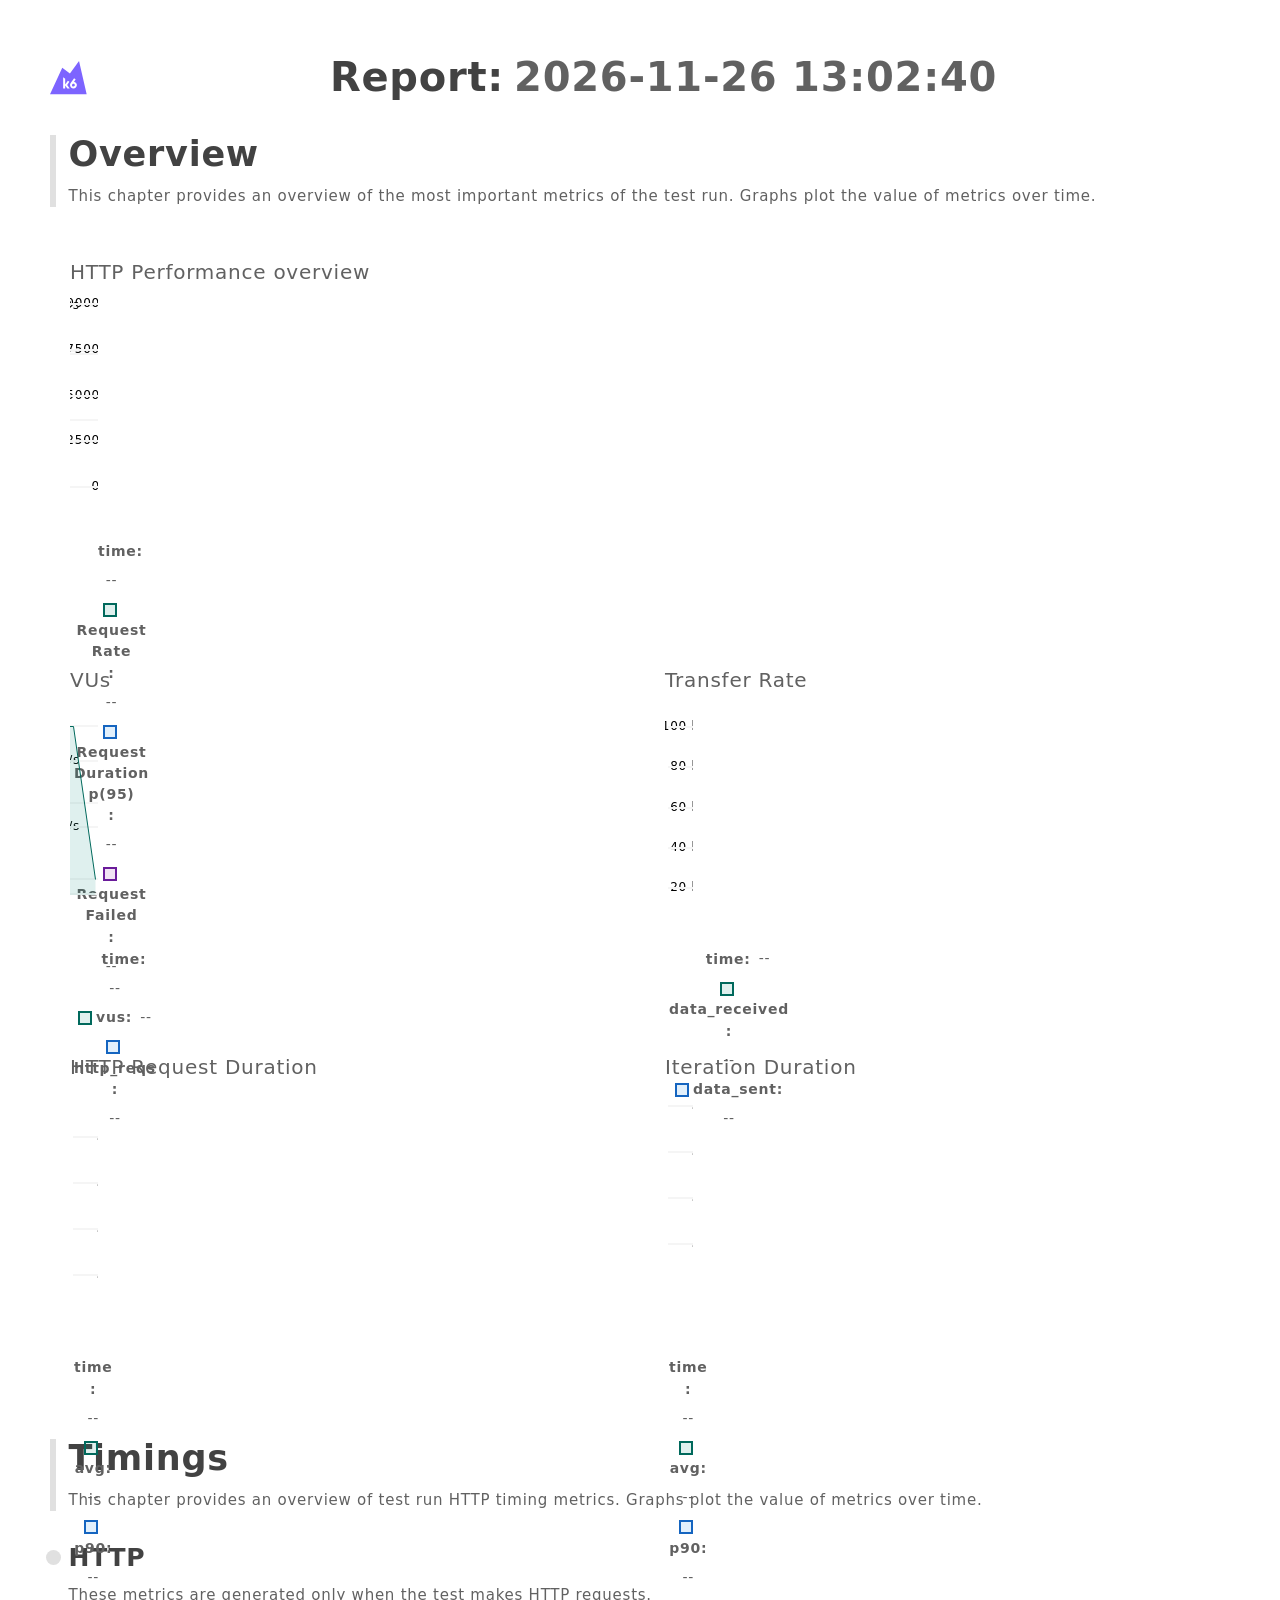
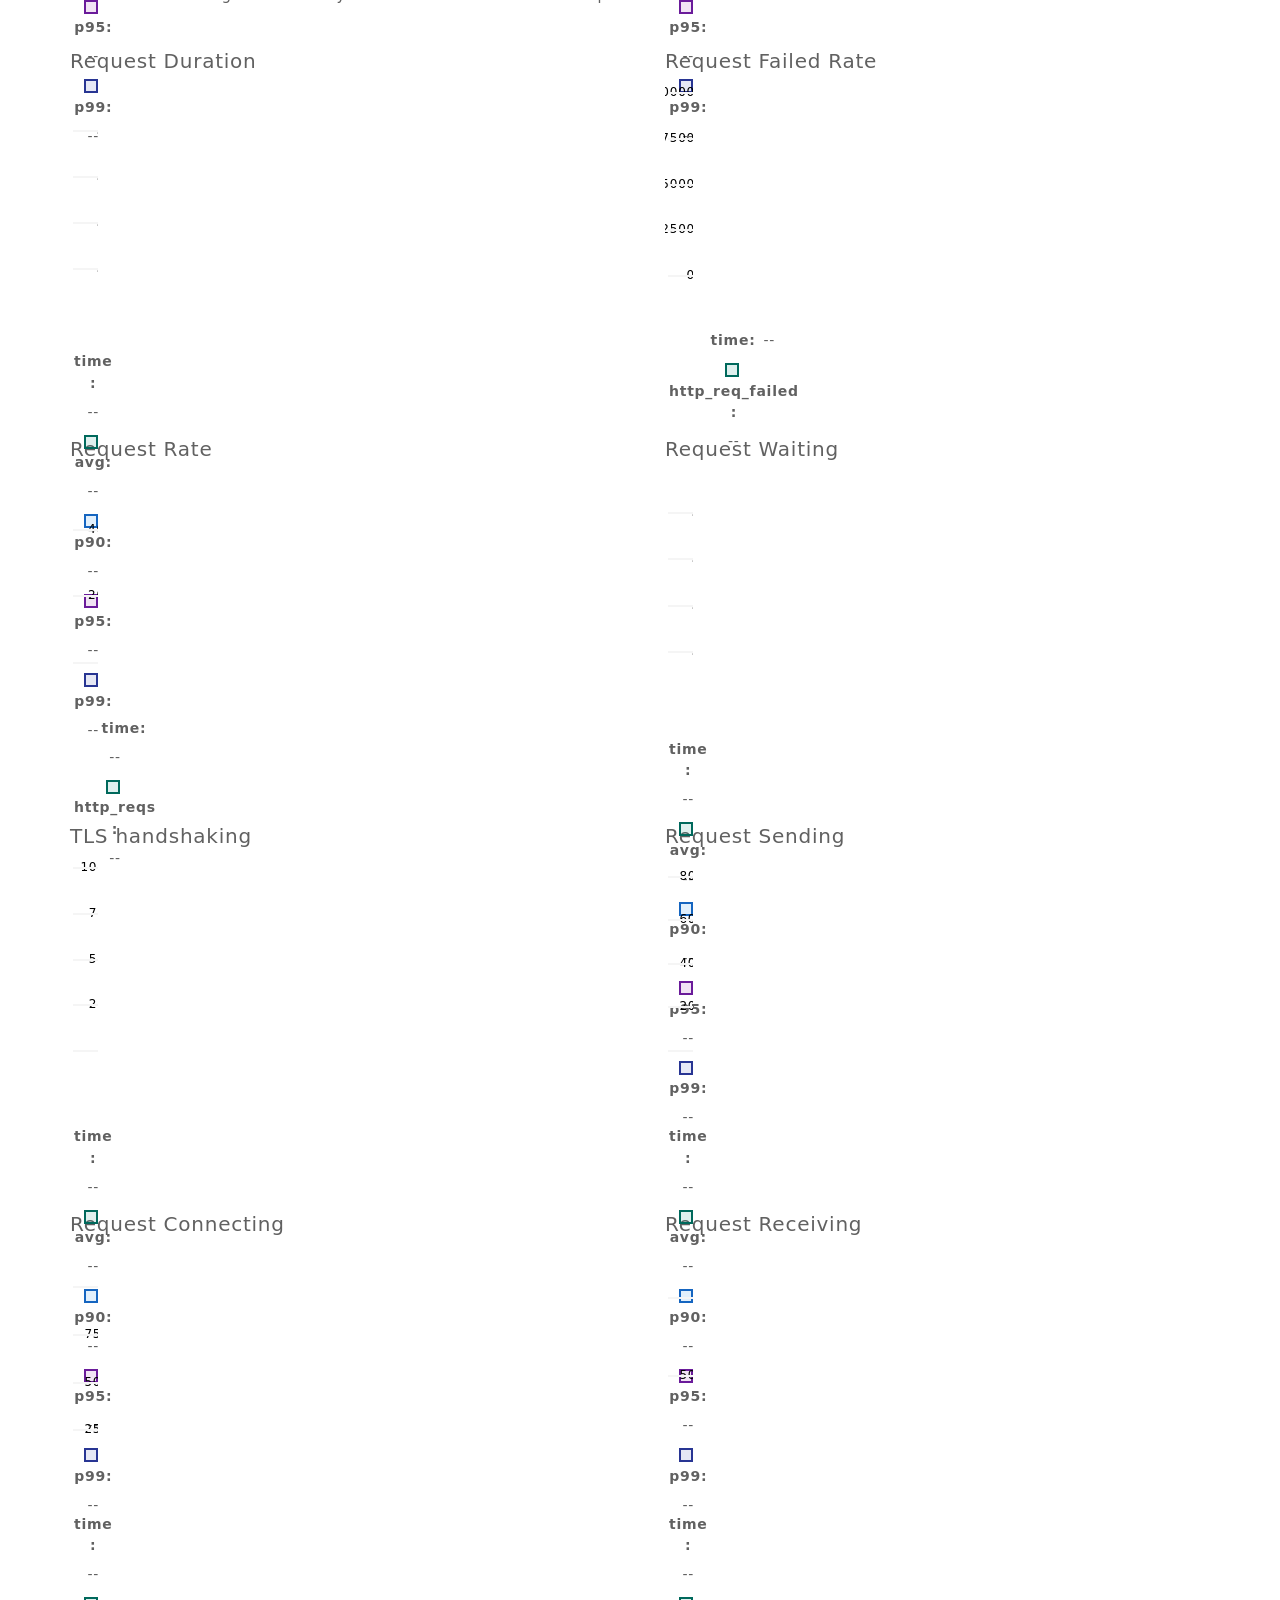
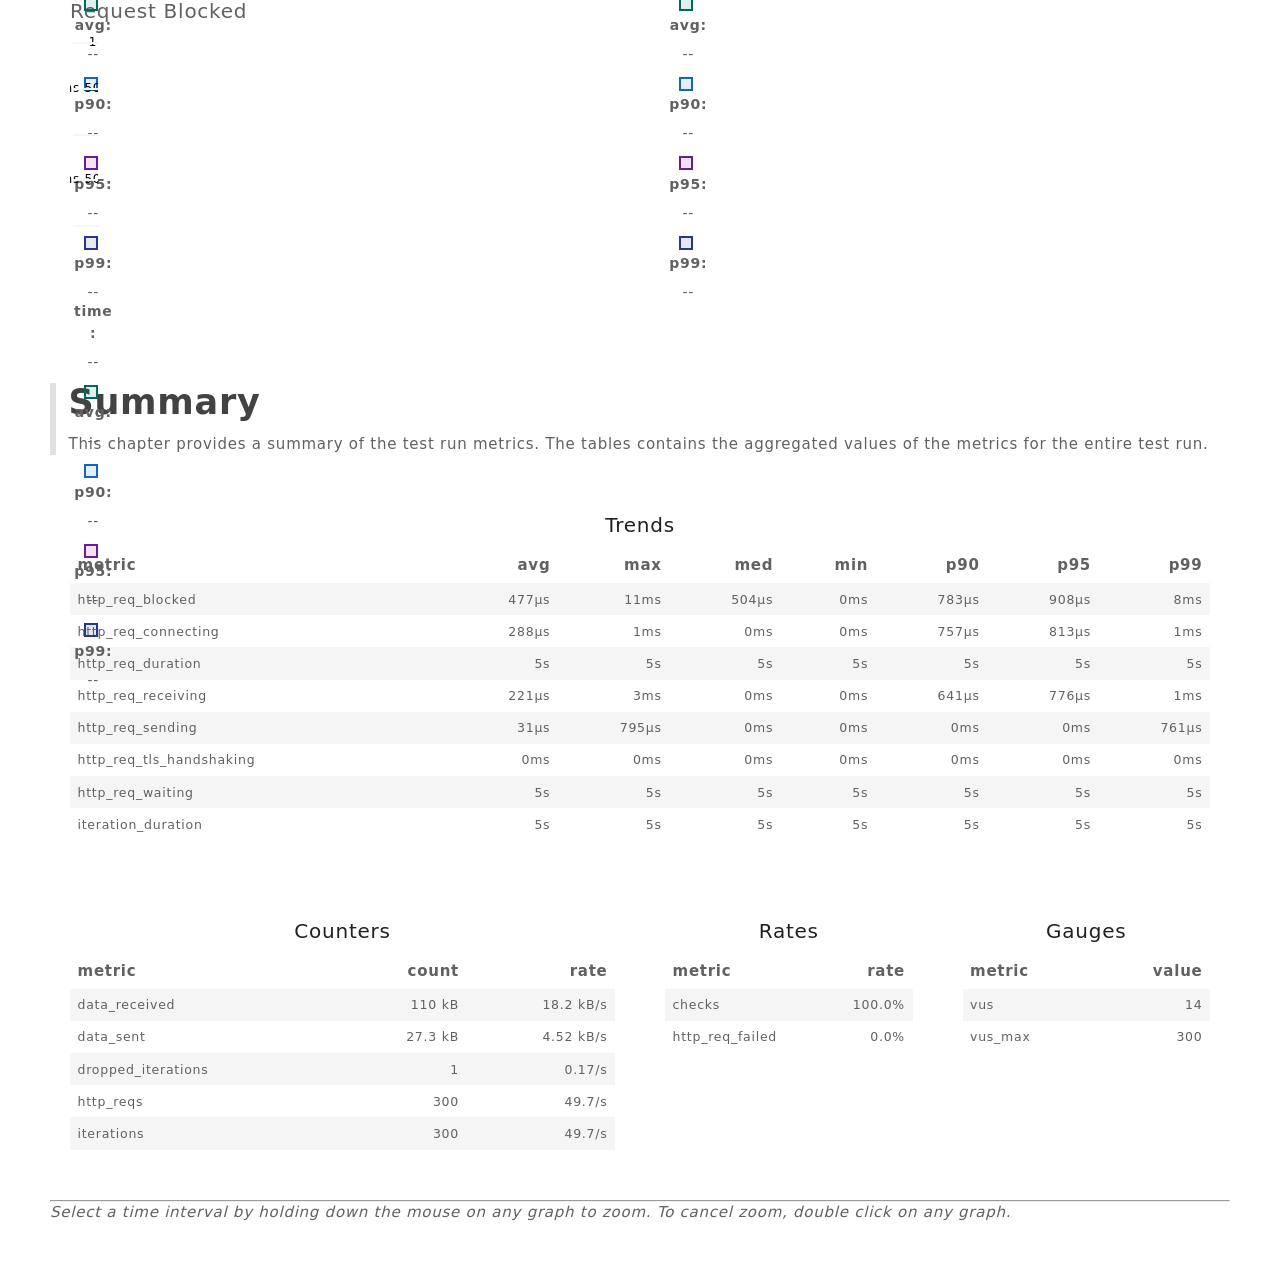
<file: webflux-report.html>
<!doctype html>
<html lang="en">
  <head>
    <meta charset="UTF-8" />
    <link
      rel="icon"
      type="image/svg+xml"
      href="[data-uri]" />
    <meta name="viewport" content="width=device-width, initial-scale=1.0" />
    <title>k6 report</title>
    <script type="module" crossorigin>(function(){const t=document.createElement("link").relList;if(t&&t.supports&&t.supports("modulepreload"))return;for(const l of document.querySelectorAll('link[rel="modulepreload"]'))r(l);new MutationObserver(l=>{for(const i of l)if(i.type==="childList")for(const a of i.addedNodes)a.tagName==="LINK"&&a.rel==="modulepreload"&&r(a)}).observe(document,{childList:!0,subtree:!0});function n(l){const i={};return l.integrity&&(i.integrity=l.integrity),l.referrerPolicy&&(i.referrerPolicy=l.referrerPolicy),l.crossOrigin==="use-credentials"?i.credentials="include":l.crossOrigin==="anonymous"?i.credentials="omit":i.credentials="same-origin",i}function r(l){if(l.ep)return;l.ep=!0;const i=n(l);fetch(l.href,i)}})();var Ar,ae,zo,pn,xs,Vo,Uo,Wo,hi,Yl,ql,Ko,Zr={},Jr=[],zu=/acit|ex(?:s|g|n|p|$)|rph|grid|ows|mnc|ntw|ine[ch]|zoo|^ord|itera/i,Mr=Array.isArray;function Kt(e,t){for(var n in t)e[n]=t[n];return e}function _i(e){e&&e.parentNode&&e.parentNode.removeChild(e)}function mt(e,t,n){var r,l,i,a={};for(i in t)i=="key"?r=t[i]:i=="ref"?l=t[i]:a[i]=t[i];if(arguments.length>2&&(a.children=arguments.length>3?Ar.call(arguments,2):n),typeof e=="function"&&e.defaultProps!=null)for(i in e.defaultProps)a[i]===void 0&&(a[i]=e.defaultProps[i]);return wr(e,a,r,l,null)}function wr(e,t,n,r,l){var i={type:e,props:t,key:n,ref:r,__k:null,__:null,__b:0,__e:null,__c:null,constructor:void 0,__v:l??++zo,__i:-1,__u:0};return l==null&&ae.vnode!=null&&ae.vnode(i),i}function Go(){return{current:null}}function $t(e){return e.children}function Bt(e,t){this.props=e,this.context=t}function Zn(e,t){if(t==null)return e.__?Zn(e.__,e.__i+1):null;for(var n;t<e.__k.length;t++)if((n=e.__k[t])!=null&&n.__e!=null)return n.__e;return typeof e.type=="function"?Zn(e):null}function Vu(e){if(e.__P&&e.__d){var t=e.__v,n=t.__e,r=[],l=[],i=Kt({},t);i.__v=t.__v+1,ae.vnode&&ae.vnode(i),pi(e.__P,i,t,e.__n,e.__P.namespaceURI,32&t.__u?[n]:null,r,n??Zn(t),!!(32&t.__u),l),i.__v=t.__v,i.__.__k[i.__i]=i,Jo(r,i,l),t.__e=t.__=null,i.__e!=n&&Yo(i)}}function Yo(e){if((e=e.__)!=null&&e.__c!=null)return e.__e=e.__c.base=null,e.__k.some(function(t){if(t!=null&&t.__e!=null)return e.__e=e.__c.base=t.__e}),Yo(e)}function Zl(e){(!e.__d&&(e.__d=!0)&&pn.push(e)&&!Qr.__r++||xs!=ae.debounceRendering)&&((xs=ae.debounceRendering)||Vo)(Qr)}function Qr(){try{for(var e,t=1;pn.length;)pn.length>t&&pn.sort(Uo),e=pn.shift(),t=pn.length,Vu(e)}finally{pn.length=Qr.__r=0}}function qo(e,t,n,r,l,i,a,_,p,o,h){var c,m,y,b,E,T,M,S=r&&r.__k||Jr,L=t.length;for(p=Uu(n,t,S,p,L),c=0;c<L;c++)(y=n.__k[c])!=null&&(m=y.__i!=-1&&S[y.__i]||Zr,y.__i=c,T=pi(e,y,m,l,i,a,_,p,o,h),b=y.__e,y.ref&&m.ref!=y.ref&&(m.ref&&di(m.ref,null,y),h.push(y.ref,y.__c||b,y)),E==null&&b!=null&&(E=b),(M=!!(4&y.__u))||m.__k===y.__k?p=Zo(y,p,e,M):typeof y.type=="function"&&T!==void 0?p=T:b&&(p=b.nextSibling),y.__u&=-7);return n.__e=E,p}function Uu(e,t,n,r,l){var i,a,_,p,o,h=n.length,c=h,m=0;for(e.__k=new Array(l),i=0;i<l;i++)(a=t[i])!=null&&typeof a!="boolean"&&typeof a!="function"?(typeof a=="string"||typeof a=="number"||typeof a=="bigint"||a.constructor==String?a=e.__k[i]=wr(null,a,null,null,null):Mr(a)?a=e.__k[i]=wr($t,{children:a},null,null,null):a.constructor===void 0&&a.__b>0?a=e.__k[i]=wr(a.type,a.props,a.key,a.ref?a.ref:null,a.__v):e.__k[i]=a,p=i+m,a.__=e,a.__b=e.__b+1,_=null,(o=a.__i=Wu(a,n,p,c))!=-1&&(c--,(_=n[o])&&(_.__u|=2)),_==null||_.__v==null?(o==-1&&(l>h?m--:l<h&&m++),typeof a.type!="function"&&(a.__u|=4)):o!=p&&(o==p-1?m--:o==p+1?m++:(o>p?m--:m++,a.__u|=4))):e.__k[i]=null;if(c)for(i=0;i<h;i++)(_=n[i])!=null&&(2&_.__u)==0&&(_.__e==r&&(r=Zn(_)),Xo(_,_));return r}function Zo(e,t,n,r){var l,i;if(typeof e.type=="function"){for(l=e.__k,i=0;l&&i<l.length;i++)l[i]&&(l[i].__=e,t=Zo(l[i],t,n,r));return t}e.__e!=t&&(r&&(t&&e.type&&!t.parentNode&&(t=Zn(e)),n.insertBefore(e.__e,t||null)),t=e.__e);do t=t&&t.nextSibling;while(t!=null&&t.nodeType==8);return t}function en(e,t){return t=t||[],e==null||typeof e=="boolean"||(Mr(e)?e.some(function(n){en(n,t)}):t.push(e)),t}function Wu(e,t,n,r){var l,i,a,_=e.key,p=e.type,o=t[n],h=o!=null&&(2&o.__u)==0;if(o===null&&_==null||h&&_==o.key&&p==o.type)return n;if(r>(h?1:0)){for(l=n-1,i=n+1;l>=0||i<t.length;)if((o=t[a=l>=0?l--:i++])!=null&&(2&o.__u)==0&&_==o.key&&p==o.type)return a}return-1}function Ss(e,t,n){t[0]=="-"?e.setProperty(t,n??""):e[t]=n==null?"":typeof n!="number"||zu.test(t)?n:n+"px"}function jr(e,t,n,r,l){var i,a;e:if(t=="style")if(typeof n=="string")e.style.cssText=n;else{if(typeof r=="string"&&(e.style.cssText=r=""),r)for(t in r)n&&t in n||Ss(e.style,t,"");if(n)for(t in n)r&&n[t]==r[t]||Ss(e.style,t,n[t])}else if(t[0]=="o"&&t[1]=="n")i=t!=(t=t.replace(Wo,"$1")),a=t.toLowerCase(),t=a in e||t=="onFocusOut"||t=="onFocusIn"?a.slice(2):t.slice(2),e.l||(e.l={}),e.l[t+i]=n,n?r?n.u=r.u:(n.u=hi,e.addEventListener(t,i?ql:Yl,i)):e.removeEventListener(t,i?ql:Yl,i);else{if(l=="http://www.w3.org/2000/svg")t=t.replace(/xlink(H|:h)/,"h").replace(/sName$/,"s");else if(t!="width"&&t!="height"&&t!="href"&&t!="list"&&t!="form"&&t!="tabIndex"&&t!="download"&&t!="rowSpan"&&t!="colSpan"&&t!="role"&&t!="popover"&&t in e)try{e[t]=n??"";break e}catch{}typeof n=="function"||(n==null||n===!1&&t[4]!="-"?e.removeAttribute(t):e.setAttribute(t,t=="popover"&&n==1?"":n))}}function ks(e){return function(t){if(this.l){var n=this.l[t.type+e];if(t.t==null)t.t=hi++;else if(t.t<n.u)return;return n(ae.event?ae.event(t):t)}}}function pi(e,t,n,r,l,i,a,_,p,o){var h,c,m,y,b,E,T,M,S,L,C,$,O,I,z,B=t.type;if(t.constructor!==void 0)return null;128&n.__u&&(p=!!(32&n.__u),i=[_=t.__e=n.__e]),(h=ae.__b)&&h(t);e:if(typeof B=="function")try{if(M=t.props,S=B.prototype&&B.prototype.render,L=(h=B.contextType)&&r[h.__c],C=h?L?L.props.value:h.__:r,n.__c?T=(c=t.__c=n.__c).__=c.__E:(S?t.__c=c=new B(M,C):(t.__c=c=new Bt(M,C),c.constructor=B,c.render=Gu),L&&L.sub(c),c.state||(c.state={}),c.__n=r,m=c.__d=!0,c.__h=[],c._sb=[]),S&&c.__s==null&&(c.__s=c.state),S&&B.getDerivedStateFromProps!=null&&(c.__s==c.state&&(c.__s=Kt({},c.__s)),Kt(c.__s,B.getDerivedStateFromProps(M,c.__s))),y=c.props,b=c.state,c.__v=t,m)S&&B.getDerivedStateFromProps==null&&c.componentWillMount!=null&&c.componentWillMount(),S&&c.componentDidMount!=null&&c.__h.push(c.componentDidMount);else{if(S&&B.getDerivedStateFromProps==null&&M!==y&&c.componentWillReceiveProps!=null&&c.componentWillReceiveProps(M,C),t.__v==n.__v||!c.__e&&c.shouldComponentUpdate!=null&&c.shouldComponentUpdate(M,c.__s,C)===!1){t.__v!=n.__v&&(c.props=M,c.state=c.__s,c.__d=!1),t.__e=n.__e,t.__k=n.__k,t.__k.some(function(j){j&&(j.__=t)}),Jr.push.apply(c.__h,c._sb),c._sb=[],c.__h.length&&a.push(c);break e}c.componentWillUpdate!=null&&c.componentWillUpdate(M,c.__s,C),S&&c.componentDidUpdate!=null&&c.__h.push(function(){c.componentDidUpdate(y,b,E)})}if(c.context=C,c.props=M,c.__P=e,c.__e=!1,$=ae.__r,O=0,S)c.state=c.__s,c.__d=!1,$&&$(t),h=c.render(c.props,c.state,c.context),Jr.push.apply(c.__h,c._sb),c._sb=[];else do c.__d=!1,$&&$(t),h=c.render(c.props,c.state,c.context),c.state=c.__s;while(c.__d&&++O<25);c.state=c.__s,c.getChildContext!=null&&(r=Kt(Kt({},r),c.getChildContext())),S&&!m&&c.getSnapshotBeforeUpdate!=null&&(E=c.getSnapshotBeforeUpdate(y,b)),I=h!=null&&h.type===$t&&h.key==null?Qo(h.props.children):h,_=qo(e,Mr(I)?I:[I],t,n,r,l,i,a,_,p,o),c.base=t.__e,t.__u&=-161,c.__h.length&&a.push(c),T&&(c.__E=c.__=null)}catch(j){if(t.__v=null,p||i!=null)if(j.then){for(t.__u|=p?160:128;_&&_.nodeType==8&&_.nextSibling;)_=_.nextSibling;i[i.indexOf(_)]=null,t.__e=_}else{for(z=i.length;z--;)_i(i[z]);Jl(t)}else t.__e=n.__e,t.__k=n.__k,j.then||Jl(t);ae.__e(j,t,n)}else i==null&&t.__v==n.__v?(t.__k=n.__k,t.__e=n.__e):_=t.__e=Ku(n.__e,t,n,r,l,i,a,p,o);return(h=ae.diffed)&&h(t),128&t.__u?void 0:_}function Jl(e){e&&(e.__c&&(e.__c.__e=!0),e.__k&&e.__k.some(Jl))}function Jo(e,t,n){for(var r=0;r<n.length;r++)di(n[r],n[++r],n[++r]);ae.__c&&ae.__c(t,e),e.some(function(l){try{e=l.__h,l.__h=[],e.some(function(i){i.call(l)})}catch(i){ae.__e(i,l.__v)}})}function Qo(e){return typeof e!="object"||e==null||e.__b>0?e:Mr(e)?e.map(Qo):Kt({},e)}function Ku(e,t,n,r,l,i,a,_,p){var o,h,c,m,y,b,E,T=n.props||Zr,M=t.props,S=t.type;if(S=="svg"?l="http://www.w3.org/2000/svg":S=="math"?l="http://www.w3.org/1998/Math/MathML":l||(l="http://www.w3.org/1999/xhtml"),i!=null){for(o=0;o<i.length;o++)if((y=i[o])&&"setAttribute"in y==!!S&&(S?y.localName==S:y.nodeType==3)){e=y,i[o]=null;break}}if(e==null){if(S==null)return document.createTextNode(M);e=document.createElementNS(l,S,M.is&&M),_&&(ae.__m&&ae.__m(t,i),_=!1),i=null}if(S==null)T===M||_&&e.data==M||(e.data=M);else{if(i=i&&Ar.call(e.childNodes),!_&&i!=null)for(T={},o=0;o<e.attributes.length;o++)T[(y=e.attributes[o]).name]=y.value;for(o in T)y=T[o],o=="dangerouslySetInnerHTML"?c=y:o=="children"||o in M||o=="value"&&"defaultValue"in M||o=="checked"&&"defaultChecked"in M||jr(e,o,null,y,l);for(o in M)y=M[o],o=="children"?m=y:o=="dangerouslySetInnerHTML"?h=y:o=="value"?b=y:o=="checked"?E=y:_&&typeof y!="function"||T[o]===y||jr(e,o,y,T[o],l);if(h)_||c&&(h.__html==c.__html||h.__html==e.innerHTML)||(e.innerHTML=h.__html),t.__k=[];else if(c&&(e.innerHTML=""),qo(t.type=="template"?e.content:e,Mr(m)?m:[m],t,n,r,S=="foreignObject"?"http://www.w3.org/1999/xhtml":l,i,a,i?i[0]:n.__k&&Zn(n,0),_,p),i!=null)for(o=i.length;o--;)_i(i[o]);_||(o="value",S=="progress"&&b==null?e.removeAttribute("value"):b!=null&&(b!==e[o]||S=="progress"&&!b||S=="option"&&b!=T[o])&&jr(e,o,b,T[o],l),o="checked",E!=null&&E!=e[o]&&jr(e,o,E,T[o],l))}return e}function di(e,t,n){try{if(typeof e=="function"){var r=typeof e.__u=="function";r&&e.__u(),r&&t==null||(e.__u=e(t))}else e.current=t}catch(l){ae.__e(l,n)}}function Xo(e,t,n){var r,l;if(ae.unmount&&ae.unmount(e),(r=e.ref)&&(r.current&&r.current!=e.__e||di(r,null,t)),(r=e.__c)!=null){if(r.componentWillUnmount)try{r.componentWillUnmount()}catch(i){ae.__e(i,t)}r.base=r.__P=null}if(r=e.__k)for(l=0;l<r.length;l++)r[l]&&Xo(r[l],t,n||typeof e.type!="function");n||_i(e.__e),e.__c=e.__=e.__e=void 0}function Gu(e,t,n){return this.constructor(e,n)}function Jn(e,t,n){var r,l,i,a;t==document&&(t=document.documentElement),ae.__&&ae.__(e,t),l=(r=typeof n=="function")?null:n&&n.__k||t.__k,i=[],a=[],pi(t,e=(!r&&n||t).__k=mt($t,null,[e]),l||Zr,Zr,t.namespaceURI,!r&&n?[n]:l?null:t.firstChild?Ar.call(t.childNodes):null,i,!r&&n?n:l?l.__e:t.firstChild,r,a),Jo(i,e,a)}function ea(e,t){Jn(e,t,ea)}function Yu(e,t,n){var r,l,i,a,_=Kt({},e.props);for(i in e.type&&e.type.defaultProps&&(a=e.type.defaultProps),t)i=="key"?r=t[i]:i=="ref"?l=t[i]:_[i]=t[i]===void 0&&a!=null?a[i]:t[i];return arguments.length>2&&(_.children=arguments.length>3?Ar.call(arguments,2):n),wr(e.type,_,r||e.key,l||e.ref,null)}function ta(e){function t(n){var r,l;return this.getChildContext||(r=new Set,(l={})[t.__c]=this,this.getChildContext=function(){return l},this.componentWillUnmount=function(){r=null},this.shouldComponentUpdate=function(i){this.props.value!=i.value&&r.forEach(function(a){a.__e=!0,Zl(a)})},this.sub=function(i){r.add(i);var a=i.componentWillUnmount;i.componentWillUnmount=function(){r&&r.delete(i),a&&a.call(i)}}),n.children}return t.__c="__cC"+Ko++,t.__=e,t.Provider=t.__l=(t.Consumer=function(n,r){return n.children(r)}).contextType=t,t}Ar=Jr.slice,ae={__e:function(e,t,n,r){for(var l,i,a;t=t.__;)if((l=t.__c)&&!l.__)try{if((i=l.constructor)&&i.getDerivedStateFromError!=null&&(l.setState(i.getDerivedStateFromError(e)),a=l.__d),l.componentDidCatch!=null&&(l.componentDidCatch(e,r||{}),a=l.__d),a)return l.__E=l}catch(_){e=_}throw e}},zo=0,Bt.prototype.setState=function(e,t){var n;n=this.__s!=null&&this.__s!=this.state?this.__s:this.__s=Kt({},this.state),typeof e=="function"&&(e=e(Kt({},n),this.props)),e&&Kt(n,e),e!=null&&this.__v&&(t&&this._sb.push(t),Zl(this))},Bt.prototype.forceUpdate=function(e){this.__v&&(this.__e=!0,e&&this.__h.push(e),Zl(this))},Bt.prototype.render=$t,pn=[],Vo=typeof Promise=="function"?Promise.prototype.then.bind(Promise.resolve()):setTimeout,Uo=function(e,t){return e.__v.__b-t.__v.__b},Qr.__r=0,Wo=/(PointerCapture)$|Capture$/i,hi=0,Yl=ks(!1),ql=ks(!0),Ko=0;var qu=0;function ne(e,t,n,r,l,i){t||(t={});var a,_,p=t;if("ref"in p)for(_ in p={},t)_=="ref"?a=t[_]:p[_]=t[_];var o={type:e,props:p,key:n,ref:a,__k:null,__:null,__b:0,__e:null,__c:null,constructor:void 0,__v:--qu,__i:-1,__u:0,__source:l,__self:i};if(typeof e=="function"&&(a=e.defaultProps))for(_ in a)p[_]===void 0&&(p[_]=a[_]);return ae.vnode&&ae.vnode(o),o}function mi(e){return e&&e.__esModule&&Object.prototype.hasOwnProperty.call(e,"default")?e.default:e}function na(e){if(Object.prototype.hasOwnProperty.call(e,"__esModule"))return e;var t=e.default;if(typeof t=="function"){var n=function r(){var l=!1;try{l=this instanceof r}catch{}return l?Reflect.construct(t,arguments,this.constructor):t.apply(this,arguments)};n.prototype=t.prototype}else n={};return Object.defineProperty(n,"__esModule",{value:!0}),Object.keys(e).forEach(function(r){var l=Object.getOwnPropertyDescriptor(e,r);Object.defineProperty(n,r,l.get?l:{enumerable:!0,get:function(){return e[r]}})}),n}var Fl={},Es;function Zu(){return Es||(Es=1,(function(e){(function(t){function n(f){return f!==null?Object.prototype.toString.call(f)==="[object Array]":!1}function r(f){return f!==null?Object.prototype.toString.call(f)==="[object Object]":!1}function l(f,g){if(f===g)return!0;var x=Object.prototype.toString.call(f);if(x!==Object.prototype.toString.call(g))return!1;if(n(f)===!0){if(f.length!==g.length)return!1;for(var A=0;A<f.length;A++)if(l(f[A],g[A])===!1)return!1;return!0}if(r(f)===!0){var N={};for(var V in f)if(hasOwnProperty.call(f,V)){if(l(f[V],g[V])===!1)return!1;N[V]=!0}for(var ee in g)if(hasOwnProperty.call(g,ee)&&N[ee]!==!0)return!1;return!0}return!1}function i(f){if(f===""||f===!1||f===null)return!0;if(n(f)&&f.length===0)return!0;if(r(f)){for(var g in f)if(f.hasOwnProperty(g))return!1;return!0}else return!1}function a(f){for(var g=Object.keys(f),x=[],A=0;A<g.length;A++)x.push(f[g[A]]);return x}var _;typeof String.prototype.trimLeft=="function"?_=function(f){return f.trimLeft()}:_=function(f){return f.match(/^\s*(.*)/)[1]};var p=0,o=1,h=2,c=3,m=4,y=5,b=6,E=7,T=8,M=9,S={0:"number",1:"any",2:"string",3:"array",4:"object",5:"boolean",6:"expression",7:"null",8:"Array<number>",9:"Array<string>"},L="EOF",C="UnquotedIdentifier",$="QuotedIdentifier",O="Rbracket",I="Rparen",z="Comma",B="Colon",j="Rbrace",R="Number",Q="Current",H="Expref",J="Pipe",G="Or",le="And",Y="EQ",We="GT",Se="LT",fe="GTE",de="LTE",ue="NE",q="Flatten",Te="Star",$e="Filter",be="Dot",pe="Not",rt="Lbrace",je="Lbracket",ke="Lparen",ht="Literal",kt={".":be,"*":Te,",":z,":":B,"{":rt,"}":j,"]":O,"(":ke,")":I,"@":Q},_t={"<":!0,">":!0,"=":!0,"!":!0},jt={" ":!0,"	":!0,"\n":!0};function ln(f){return f>="a"&&f<="z"||f>="A"&&f<="Z"||f==="_"}function Gt(f){return f>="0"&&f<="9"||f==="-"}function vn(f){return f>="a"&&f<="z"||f>="A"&&f<="Z"||f>="0"&&f<="9"||f==="_"}function sn(){}sn.prototype={tokenize:function(f){var g=[];this._current=0;for(var x,A,N;this._current<f.length;)if(ln(f[this._current]))x=this._current,A=this._consumeUnquotedIdentifier(f),g.push({type:C,value:A,start:x});else if(kt[f[this._current]]!==void 0)g.push({type:kt[f[this._current]],value:f[this._current],start:this._current}),this._current++;else if(Gt(f[this._current]))N=this._consumeNumber(f),g.push(N);else if(f[this._current]==="[")N=this._consumeLBracket(f),g.push(N);else if(f[this._current]==='"')x=this._current,A=this._consumeQuotedIdentifier(f),g.push({type:$,value:A,start:x});else if(f[this._current]==="'")x=this._current,A=this._consumeRawStringLiteral(f),g.push({type:ht,value:A,start:x});else if(f[this._current]==="`"){x=this._current;var V=this._consumeLiteral(f);g.push({type:ht,value:V,start:x})}else if(_t[f[this._current]]!==void 0)g.push(this._consumeOperator(f));else if(jt[f[this._current]]!==void 0)this._current++;else if(f[this._current]==="&")x=this._current,this._current++,f[this._current]==="&"?(this._current++,g.push({type:le,value:"&&",start:x})):g.push({type:H,value:"&",start:x});else if(f[this._current]==="|")x=this._current,this._current++,f[this._current]==="|"?(this._current++,g.push({type:G,value:"||",start:x})):g.push({type:J,value:"|",start:x});else{var ee=new Error("Unknown character:"+f[this._current]);throw ee.name="LexerError",ee}return g},_consumeUnquotedIdentifier:function(f){var g=this._current;for(this._current++;this._current<f.length&&vn(f[this._current]);)this._current++;return f.slice(g,this._current)},_consumeQuotedIdentifier:function(f){var g=this._current;this._current++;for(var x=f.length;f[this._current]!=='"'&&this._current<x;){var A=this._current;f[A]==="\\"&&(f[A+1]==="\\"||f[A+1]==='"')?A+=2:A++,this._current=A}return this._current++,JSON.parse(f.slice(g,this._current))},_consumeRawStringLiteral:function(f){var g=this._current;this._current++;for(var x=f.length;f[this._current]!=="'"&&this._current<x;){var A=this._current;f[A]==="\\"&&(f[A+1]==="\\"||f[A+1]==="'")?A+=2:A++,this._current=A}this._current++;var N=f.slice(g+1,this._current-1);return N.replace("\\'","'")},_consumeNumber:function(f){var g=this._current;this._current++;for(var x=f.length;Gt(f[this._current])&&this._current<x;)this._current++;var A=parseInt(f.slice(g,this._current));return{type:R,value:A,start:g}},_consumeLBracket:function(f){var g=this._current;return this._current++,f[this._current]==="?"?(this._current++,{type:$e,value:"[?",start:g}):f[this._current]==="]"?(this._current++,{type:q,value:"[]",start:g}):{type:je,value:"[",start:g}},_consumeOperator:function(f){var g=this._current,x=f[g];if(this._current++,x==="!")return f[this._current]==="="?(this._current++,{type:ue,value:"!=",start:g}):{type:pe,value:"!",start:g};if(x==="<")return f[this._current]==="="?(this._current++,{type:de,value:"<=",start:g}):{type:Se,value:"<",start:g};if(x===">")return f[this._current]==="="?(this._current++,{type:fe,value:">=",start:g}):{type:We,value:">",start:g};if(x==="="&&f[this._current]==="=")return this._current++,{type:Y,value:"==",start:g}},_consumeLiteral:function(f){this._current++;for(var g=this._current,x=f.length,A;f[this._current]!=="`"&&this._current<x;){var N=this._current;f[N]==="\\"&&(f[N+1]==="\\"||f[N+1]==="`")?N+=2:N++,this._current=N}var V=_(f.slice(g,this._current));return V=V.replace("\\`","`"),this._looksLikeJSON(V)?A=JSON.parse(V):A=JSON.parse('"'+V+'"'),this._current++,A},_looksLikeJSON:function(f){var g='[{"',x=["true","false","null"],A="-0123456789";if(f==="")return!1;if(g.indexOf(f[0])>=0)return!0;if(x.indexOf(f)>=0)return!0;if(A.indexOf(f[0])>=0)try{return JSON.parse(f),!0}catch{return!1}else return!1}};var re={};re[L]=0,re[C]=0,re[$]=0,re[O]=0,re[I]=0,re[z]=0,re[j]=0,re[R]=0,re[Q]=0,re[H]=0,re[J]=1,re[G]=2,re[le]=3,re[Y]=5,re[We]=5,re[Se]=5,re[fe]=5,re[de]=5,re[ue]=5,re[q]=9,re[Te]=20,re[$e]=21,re[be]=40,re[pe]=45,re[rt]=50,re[je]=55,re[ke]=60;function Ke(){}Ke.prototype={parse:function(f){this._loadTokens(f),this.index=0;var g=this.expression(0);if(this._lookahead(0)!==L){var x=this._lookaheadToken(0),A=new Error("Unexpected token type: "+x.type+", value: "+x.value);throw A.name="ParserError",A}return g},_loadTokens:function(f){var g=new sn,x=g.tokenize(f);x.push({type:L,value:"",start:f.length}),this.tokens=x},expression:function(f){var g=this._lookaheadToken(0);this._advance();for(var x=this.nud(g),A=this._lookahead(0);f<re[A];)this._advance(),x=this.led(A,x),A=this._lookahead(0);return x},_lookahead:function(f){return this.tokens[this.index+f].type},_lookaheadToken:function(f){return this.tokens[this.index+f]},_advance:function(){this.index++},nud:function(f){var g,x,A;switch(f.type){case ht:return{type:"Literal",value:f.value};case C:return{type:"Field",name:f.value};case $:var N={type:"Field",name:f.value};if(this._lookahead(0)===ke)throw new Error("Quoted identifier not allowed for function names.");return N;case pe:return x=this.expression(re.Not),{type:"NotExpression",children:[x]};case Te:return g={type:"Identity"},x=null,this._lookahead(0)===O?x={type:"Identity"}:x=this._parseProjectionRHS(re.Star),{type:"ValueProjection",children:[g,x]};case $e:return this.led(f.type,{type:"Identity"});case rt:return this._parseMultiselectHash();case q:return g={type:q,children:[{type:"Identity"}]},x=this._parseProjectionRHS(re.Flatten),{type:"Projection",children:[g,x]};case je:return this._lookahead(0)===R||this._lookahead(0)===B?(x=this._parseIndexExpression(),this._projectIfSlice({type:"Identity"},x)):this._lookahead(0)===Te&&this._lookahead(1)===O?(this._advance(),this._advance(),x=this._parseProjectionRHS(re.Star),{type:"Projection",children:[{type:"Identity"},x]}):this._parseMultiselectList();case Q:return{type:Q};case H:return A=this.expression(re.Expref),{type:"ExpressionReference",children:[A]};case ke:for(var V=[];this._lookahead(0)!==I;)this._lookahead(0)===Q?(A={type:Q},this._advance()):A=this.expression(0),V.push(A);return this._match(I),V[0];default:this._errorToken(f)}},led:function(f,g){var x;switch(f){case be:var A=re.Dot;return this._lookahead(0)!==Te?(x=this._parseDotRHS(A),{type:"Subexpression",children:[g,x]}):(this._advance(),x=this._parseProjectionRHS(A),{type:"ValueProjection",children:[g,x]});case J:return x=this.expression(re.Pipe),{type:J,children:[g,x]};case G:return x=this.expression(re.Or),{type:"OrExpression",children:[g,x]};case le:return x=this.expression(re.And),{type:"AndExpression",children:[g,x]};case ke:for(var N=g.name,V=[],ee,se;this._lookahead(0)!==I;)this._lookahead(0)===Q?(ee={type:Q},this._advance()):ee=this.expression(0),this._lookahead(0)===z&&this._match(z),V.push(ee);return this._match(I),se={type:"Function",name:N,children:V},se;case $e:var we=this.expression(0);return this._match(O),this._lookahead(0)===q?x={type:"Identity"}:x=this._parseProjectionRHS(re.Filter),{type:"FilterProjection",children:[g,x,we]};case q:var He={type:q,children:[g]},Le=this._parseProjectionRHS(re.Flatten);return{type:"Projection",children:[He,Le]};case Y:case ue:case We:case fe:case Se:case de:return this._parseComparator(g,f);case je:var te=this._lookaheadToken(0);return te.type===R||te.type===B?(x=this._parseIndexExpression(),this._projectIfSlice(g,x)):(this._match(Te),this._match(O),x=this._parseProjectionRHS(re.Star),{type:"Projection",children:[g,x]});default:this._errorToken(this._lookaheadToken(0))}},_match:function(f){if(this._lookahead(0)===f)this._advance();else{var g=this._lookaheadToken(0),x=new Error("Expected "+f+", got: "+g.type);throw x.name="ParserError",x}},_errorToken:function(f){var g=new Error("Invalid token ("+f.type+'): "'+f.value+'"');throw g.name="ParserError",g},_parseIndexExpression:function(){if(this._lookahead(0)===B||this._lookahead(1)===B)return this._parseSliceExpression();var f={type:"Index",value:this._lookaheadToken(0).value};return this._advance(),this._match(O),f},_projectIfSlice:function(f,g){var x={type:"IndexExpression",children:[f,g]};return g.type==="Slice"?{type:"Projection",children:[x,this._parseProjectionRHS(re.Star)]}:x},_parseSliceExpression:function(){for(var f=[null,null,null],g=0,x=this._lookahead(0);x!==O&&g<3;){if(x===B)g++,this._advance();else if(x===R)f[g]=this._lookaheadToken(0).value,this._advance();else{var A=this._lookahead(0),N=new Error("Syntax error, unexpected token: "+A.value+"("+A.type+")");throw N.name="Parsererror",N}x=this._lookahead(0)}return this._match(O),{type:"Slice",children:f}},_parseComparator:function(f,g){var x=this.expression(re[g]);return{type:"Comparator",name:g,children:[f,x]}},_parseDotRHS:function(f){var g=this._lookahead(0),x=[C,$,Te];if(x.indexOf(g)>=0)return this.expression(f);if(g===je)return this._match(je),this._parseMultiselectList();if(g===rt)return this._match(rt),this._parseMultiselectHash()},_parseProjectionRHS:function(f){var g;if(re[this._lookahead(0)]<10)g={type:"Identity"};else if(this._lookahead(0)===je)g=this.expression(f);else if(this._lookahead(0)===$e)g=this.expression(f);else if(this._lookahead(0)===be)this._match(be),g=this._parseDotRHS(f);else{var x=this._lookaheadToken(0),A=new Error("Sytanx error, unexpected token: "+x.value+"("+x.type+")");throw A.name="ParserError",A}return g},_parseMultiselectList:function(){for(var f=[];this._lookahead(0)!==O;){var g=this.expression(0);if(f.push(g),this._lookahead(0)===z&&(this._match(z),this._lookahead(0)===O))throw new Error("Unexpected token Rbracket")}return this._match(O),{type:"MultiSelectList",children:f}},_parseMultiselectHash:function(){for(var f=[],g=[C,$],x,A,N,V;;){if(x=this._lookaheadToken(0),g.indexOf(x.type)<0)throw new Error("Expecting an identifier token, got: "+x.type);if(A=x.value,this._advance(),this._match(B),N=this.expression(0),V={type:"KeyValuePair",name:A,value:N},f.push(V),this._lookahead(0)===z)this._match(z);else if(this._lookahead(0)===j){this._match(j);break}}return{type:"MultiSelectHash",children:f}}};function Yt(f){this.runtime=f}Yt.prototype={search:function(f,g){return this.visit(f,g)},visit:function(f,g){var x,A,N,V,ee,se,we,He,Le,te;switch(f.type){case"Field":return g!==null&&r(g)?(se=g[f.name],se===void 0?null:se):null;case"Subexpression":for(N=this.visit(f.children[0],g),te=1;te<f.children.length;te++)if(N=this.visit(f.children[1],N),N===null)return null;return N;case"IndexExpression":return we=this.visit(f.children[0],g),He=this.visit(f.children[1],we),He;case"Index":if(!n(g))return null;var st=f.value;return st<0&&(st=g.length+st),N=g[st],N===void 0&&(N=null),N;case"Slice":if(!n(g))return null;var Zt=f.children.slice(0),on=this.computeSliceParams(g.length,Zt),ot=on[0],On=on[1],Dn=on[2];if(N=[],Dn>0)for(te=ot;te<On;te+=Dn)N.push(g[te]);else for(te=ot;te>On;te+=Dn)N.push(g[te]);return N;case"Projection":var vt=this.visit(f.children[0],g);if(!n(vt))return null;for(Le=[],te=0;te<vt.length;te++)A=this.visit(f.children[1],vt[te]),A!==null&&Le.push(A);return Le;case"ValueProjection":if(vt=this.visit(f.children[0],g),!r(vt))return null;Le=[];var Cr=a(vt);for(te=0;te<Cr.length;te++)A=this.visit(f.children[1],Cr[te]),A!==null&&Le.push(A);return Le;case"FilterProjection":if(vt=this.visit(f.children[0],g),!n(vt))return null;var or=[],Or=[];for(te=0;te<vt.length;te++)x=this.visit(f.children[2],vt[te]),i(x)||or.push(vt[te]);for(var ar=0;ar<or.length;ar++)A=this.visit(f.children[1],or[ar]),A!==null&&Or.push(A);return Or;case"Comparator":switch(V=this.visit(f.children[0],g),ee=this.visit(f.children[1],g),f.name){case Y:N=l(V,ee);break;case ue:N=!l(V,ee);break;case We:N=V>ee;break;case fe:N=V>=ee;break;case Se:N=V<ee;break;case de:N=V<=ee;break;default:throw new Error("Unknown comparator: "+f.name)}return N;case q:var Ct=this.visit(f.children[0],g);if(!n(Ct))return null;var ze=[];for(te=0;te<Ct.length;te++)A=Ct[te],n(A)?ze.push.apply(ze,A):ze.push(A);return ze;case"Identity":return g;case"MultiSelectList":if(g===null)return null;for(Le=[],te=0;te<f.children.length;te++)Le.push(this.visit(f.children[te],g));return Le;case"MultiSelectHash":if(g===null)return null;Le={};var pt;for(te=0;te<f.children.length;te++)pt=f.children[te],Le[pt.name]=this.visit(pt.value,g);return Le;case"OrExpression":return x=this.visit(f.children[0],g),i(x)&&(x=this.visit(f.children[1],g)),x;case"AndExpression":return V=this.visit(f.children[0],g),i(V)===!0?V:this.visit(f.children[1],g);case"NotExpression":return V=this.visit(f.children[0],g),i(V);case"Literal":return f.value;case J:return we=this.visit(f.children[0],g),this.visit(f.children[1],we);case Q:return g;case"Function":var Jt=[];for(te=0;te<f.children.length;te++)Jt.push(this.visit(f.children[te],g));return this.runtime.callFunction(f.name,Jt);case"ExpressionReference":var Qt=f.children[0];return Qt.jmespathType=H,Qt;default:throw new Error("Unknown node type: "+f.type)}},computeSliceParams:function(f,g){var x=g[0],A=g[1],N=g[2],V=[null,null,null];if(N===null)N=1;else if(N===0){var ee=new Error("Invalid slice, step cannot be 0");throw ee.name="RuntimeError",ee}var se=N<0;return x===null?x=se?f-1:0:x=this.capSliceRange(f,x,N),A===null?A=se?-1:f:A=this.capSliceRange(f,A,N),V[0]=x,V[1]=A,V[2]=N,V},capSliceRange:function(f,g,x){return g<0?(g+=f,g<0&&(g=x<0?-1:0)):g>=f&&(g=x<0?f-1:f),g}};function Et(f){this._interpreter=f,this.functionTable={abs:{_func:this._functionAbs,_signature:[{types:[p]}]},avg:{_func:this._functionAvg,_signature:[{types:[T]}]},ceil:{_func:this._functionCeil,_signature:[{types:[p]}]},contains:{_func:this._functionContains,_signature:[{types:[h,c]},{types:[o]}]},ends_with:{_func:this._functionEndsWith,_signature:[{types:[h]},{types:[h]}]},floor:{_func:this._functionFloor,_signature:[{types:[p]}]},length:{_func:this._functionLength,_signature:[{types:[h,c,m]}]},map:{_func:this._functionMap,_signature:[{types:[b]},{types:[c]}]},max:{_func:this._functionMax,_signature:[{types:[T,M]}]},merge:{_func:this._functionMerge,_signature:[{types:[m],variadic:!0}]},max_by:{_func:this._functionMaxBy,_signature:[{types:[c]},{types:[b]}]},sum:{_func:this._functionSum,_signature:[{types:[T]}]},starts_with:{_func:this._functionStartsWith,_signature:[{types:[h]},{types:[h]}]},min:{_func:this._functionMin,_signature:[{types:[T,M]}]},min_by:{_func:this._functionMinBy,_signature:[{types:[c]},{types:[b]}]},type:{_func:this._functionType,_signature:[{types:[o]}]},keys:{_func:this._functionKeys,_signature:[{types:[m]}]},values:{_func:this._functionValues,_signature:[{types:[m]}]},sort:{_func:this._functionSort,_signature:[{types:[M,T]}]},sort_by:{_func:this._functionSortBy,_signature:[{types:[c]},{types:[b]}]},join:{_func:this._functionJoin,_signature:[{types:[h]},{types:[M]}]},reverse:{_func:this._functionReverse,_signature:[{types:[h,c]}]},to_array:{_func:this._functionToArray,_signature:[{types:[o]}]},to_string:{_func:this._functionToString,_signature:[{types:[o]}]},to_number:{_func:this._functionToNumber,_signature:[{types:[o]}]},not_null:{_func:this._functionNotNull,_signature:[{types:[o],variadic:!0}]}}}Et.prototype={callFunction:function(f,g){var x=this.functionTable[f];if(x===void 0)throw new Error("Unknown function: "+f+"()");return this._validateArgs(f,g,x._signature),x._func.call(this,g)},_validateArgs:function(f,g,x){var A;if(x[x.length-1].variadic){if(g.length<x.length)throw A=x.length===1?" argument":" arguments",new Error("ArgumentError: "+f+"() takes at least"+x.length+A+" but received "+g.length)}else if(g.length!==x.length)throw A=x.length===1?" argument":" arguments",new Error("ArgumentError: "+f+"() takes "+x.length+A+" but received "+g.length);for(var N,V,ee,se=0;se<x.length;se++){ee=!1,N=x[se].types,V=this._getTypeName(g[se]);for(var we=0;we<N.length;we++)if(this._typeMatches(V,N[we],g[se])){ee=!0;break}if(!ee){var He=N.map(function(Le){return S[Le]}).join(",");throw new Error("TypeError: "+f+"() expected argument "+(se+1)+" to be type "+He+" but received type "+S[V]+" instead.")}}},_typeMatches:function(f,g,x){if(g===o)return!0;if(g===M||g===T||g===c){if(g===c)return f===c;if(f===c){var A;g===T?A=p:g===M&&(A=h);for(var N=0;N<x.length;N++)if(!this._typeMatches(this._getTypeName(x[N]),A,x[N]))return!1;return!0}}else return f===g},_getTypeName:function(f){switch(Object.prototype.toString.call(f)){case"[object String]":return h;case"[object Number]":return p;case"[object Array]":return c;case"[object Boolean]":return y;case"[object Null]":return E;case"[object Object]":return f.jmespathType===H?b:m}},_functionStartsWith:function(f){return f[0].lastIndexOf(f[1])===0},_functionEndsWith:function(f){var g=f[0],x=f[1];return g.indexOf(x,g.length-x.length)!==-1},_functionReverse:function(f){var g=this._getTypeName(f[0]);if(g===h){for(var x=f[0],A="",N=x.length-1;N>=0;N--)A+=x[N];return A}else{var V=f[0].slice(0);return V.reverse(),V}},_functionAbs:function(f){return Math.abs(f[0])},_functionCeil:function(f){return Math.ceil(f[0])},_functionAvg:function(f){for(var g=0,x=f[0],A=0;A<x.length;A++)g+=x[A];return g/x.length},_functionContains:function(f){return f[0].indexOf(f[1])>=0},_functionFloor:function(f){return Math.floor(f[0])},_functionLength:function(f){return r(f[0])?Object.keys(f[0]).length:f[0].length},_functionMap:function(f){for(var g=[],x=this._interpreter,A=f[0],N=f[1],V=0;V<N.length;V++)g.push(x.visit(A,N[V]));return g},_functionMerge:function(f){for(var g={},x=0;x<f.length;x++){var A=f[x];for(var N in A)g[N]=A[N]}return g},_functionMax:function(f){if(f[0].length>0){var g=this._getTypeName(f[0][0]);if(g===p)return Math.max.apply(Math,f[0]);for(var x=f[0],A=x[0],N=1;N<x.length;N++)A.localeCompare(x[N])<0&&(A=x[N]);return A}else return null},_functionMin:function(f){if(f[0].length>0){var g=this._getTypeName(f[0][0]);if(g===p)return Math.min.apply(Math,f[0]);for(var x=f[0],A=x[0],N=1;N<x.length;N++)x[N].localeCompare(A)<0&&(A=x[N]);return A}else return null},_functionSum:function(f){for(var g=0,x=f[0],A=0;A<x.length;A++)g+=x[A];return g},_functionType:function(f){switch(this._getTypeName(f[0])){case p:return"number";case h:return"string";case c:return"array";case m:return"object";case y:return"boolean";case b:return"expref";case E:return"null"}},_functionKeys:function(f){return Object.keys(f[0])},_functionValues:function(f){for(var g=f[0],x=Object.keys(g),A=[],N=0;N<x.length;N++)A.push(g[x[N]]);return A},_functionJoin:function(f){var g=f[0],x=f[1];return x.join(g)},_functionToArray:function(f){return this._getTypeName(f[0])===c?f[0]:[f[0]]},_functionToString:function(f){return this._getTypeName(f[0])===h?f[0]:JSON.stringify(f[0])},_functionToNumber:function(f){var g=this._getTypeName(f[0]),x;return g===p?f[0]:g===h&&(x=+f[0],!isNaN(x))?x:null},_functionNotNull:function(f){for(var g=0;g<f.length;g++)if(this._getTypeName(f[g])!==E)return f[g];return null},_functionSort:function(f){var g=f[0].slice(0);return g.sort(),g},_functionSortBy:function(f){var g=f[0].slice(0);if(g.length===0)return g;var x=this._interpreter,A=f[1],N=this._getTypeName(x.visit(A,g[0]));if([p,h].indexOf(N)<0)throw new Error("TypeError");for(var V=this,ee=[],se=0;se<g.length;se++)ee.push([se,g[se]]);ee.sort(function(He,Le){var te=x.visit(A,He[1]),st=x.visit(A,Le[1]);if(V._getTypeName(te)!==N)throw new Error("TypeError: expected "+N+", received "+V._getTypeName(te));if(V._getTypeName(st)!==N)throw new Error("TypeError: expected "+N+", received "+V._getTypeName(st));return te>st?1:te<st?-1:He[0]-Le[0]});for(var we=0;we<ee.length;we++)g[we]=ee[we][1];return g},_functionMaxBy:function(f){for(var g=f[1],x=f[0],A=this.createKeyFunction(g,[p,h]),N=-1/0,V,ee,se=0;se<x.length;se++)ee=A(x[se]),ee>N&&(N=ee,V=x[se]);return V},_functionMinBy:function(f){for(var g=f[1],x=f[0],A=this.createKeyFunction(g,[p,h]),N=1/0,V,ee,se=0;se<x.length;se++)ee=A(x[se]),ee<N&&(N=ee,V=x[se]);return V},createKeyFunction:function(f,g){var x=this,A=this._interpreter,N=function(V){var ee=A.visit(f,V);if(g.indexOf(x._getTypeName(ee))<0){var se="TypeError: expected one of "+g+", received "+x._getTypeName(ee);throw new Error(se)}return ee};return N}};function qt(f){var g=new Ke,x=g.parse(f);return x}function ce(f){var g=new sn;return g.tokenize(f)}function W(f,g){var x=new Ke,A=new Et,N=new Yt(A);A._interpreter=N;var V=x.parse(g);return N.search(V,f)}t.tokenize=ce,t.compile=qt,t.search=W,t.strictDeepEqual=l})(e)})(Fl)),Fl}var Ju=Zu();const Ql=mi(Ju);var _n=(e=>(e.bytes="bytes",e.bps="bps",e.counter="counter",e.rps="rps",e.duration="duration",e.timestamp="timestamp",e.percent="percent",e.unknown="",e))(_n||{}),ra=class{name;aggregate;constructor(e){const[t,n]=e.split(".",2);this.aggregate=n,this.name=t}},Ts="time",vi=class{values;names;_aggregates;constructor({values:e={},names:t=[]}={}){this.values=e,this.names=t,this._aggregates={}}set aggregates(e){for(const t in e){const n=t;this._aggregates[n]=e[n].map(r=>r.replaceAll("(","").replaceAll(")",""))}}onEvent(e){for(const t in e)this.values[t]={...e[t],name:t};this.names=Object.keys(this.values),this.names.sort()}toAggregate(e){const t={};for(let n=0;n<e.length&&n<this.names.length;n++){const r=this.values[this.names[n]];if(!r)continue;const l={},i=r.type?this._aggregates[r.type]:[];for(let a=0;a<e[n].length&&a<i.length;a++)l[i[a]]=e[n][a];t[r.name]=l}return t}find(e){const t=new ra(e);return this.values[t.name]}unit(e,t){const n=this.find(e);if(!n||!t&&e!=Ts)return"";switch(n.type){case"counter":return n.contains==="data"?t=="count"?"bytes":"bps":t=="count"?"counter":"rps";case"rate":return n.contains==="data"?"bps":"percent";case"gauge":switch(n.contains){case"time":return n.name==Ts?"timestamp":"duration";case"data":return"bytes";default:return"counter"}case"trend":switch(n.contains){case"time":return"duration";case"data":return"bps";default:return"rps"}default:return""}}},Hr="time",zr=class{capacity;aggregate;metric;unit;empty;name;tags;group;values;constructor({length:e=0,capacity:t=1e4,values:n=new Array,aggregate:r="value",metric:l=void 0,unit:i="",name:a="",tags:_={},group:p=void 0}={}){this.values=e==0?n:new Array(e),this.capacity=t,this.aggregate=r,this.metric=l,this.unit=i,this.empty=this.values.length==0,this.name=a,this.tags=_,this.group=p,Object.defineProperty(this,r,{value:!0,configurable:!0,enumerable:!0,writable:!0})}hasTags(){return this.tags!=null&&Object.keys(this.tags).length!=0}formatTags(){if(!this.hasTags())return"";let e="{";for(const t in this.tags)e+=`${t}:${this.tags[t]}`;return e+="}",e}get legend(){let e=this.aggregate;return this.metric&&this.metric.type!="trend"&&this.name.length!=0&&(e=this.name+this.formatTags()),e}grow(e){this.values[e-1]=void 0}push(...e){let t=!1;if(e.forEach(n=>{this.values.push(n),this.empty=!1,this.values.length==this.capacity&&(this.values.shift(),t=!0)}),t){this.empty=!0;for(let n=0;n<this.values.length;n++)if(this.values[n]!=null){this.empty=!1;break}}return this.values.length}},Qu=class extends Array{constructor(e){super(),e&&super.push(e)}get empty(){if(this.length<2)return!0;for(let e=1;e<this.length;e++)if(!this[e].empty)return!1;return!0}get units(){const e=new Array;return this.forEach(t=>{t.unit&&!e.includes(t.unit)&&e.push(t.unit)}),e}},Xu=class{capacity;metrics;values;vectors;lookup;constructor({capacity:e=1e4,metrics:t=new vi}={}){this.capacity=e,this.metrics=t,this.lookup={},this.vectors={},this.values={}}get length(){return this.values[Hr]?this.values[Hr].values.length:0}_push(e,t,n=void 0){const r=n?e+"."+n:e;let l=this.vectors[r];if(l)l.values.length<this.length&&l.grow(this.length);else{l=this.newSampleVector(e,n),this.vectors[r]=l,this.values[r]=l;let i=this.lookup[l.name];i||(i=new Array,this.lookup[l.name]=i),i.push(l)}l.push(t)}newSampleVector(e,t=void 0){const n={length:this.length,capacity:this.capacity,aggregate:t};let r="";const l=e.indexOf("{");if(l&&l>0){r=e.substring(l),r=r.substring(1,r.length-1);const i=r.indexOf(":"),a=r.substring(0,i),_=r.substring(i+1);n.tags={[a]:_},a=="group"&&(n.group=_.substring(2)),e=e.substring(0,l)}return n.name=e,n.metric=this.metrics.find(e),n.unit=this.metrics.unit(e,t),new zr(n)}onEvent(e){for(const t in e){if(t==Hr){this._push(t,Math.floor(e[t].value/1e3));continue}for(const n in e[t]){const r=n;this._push(t,e[t][r],r)}}}annotate(e){this.metrics=e;for(const t in this.values){this.values[t].metric=e.find(t);const n=new ra(t);this.values[t].unit=e.unit(n.name,n.aggregate)}}select(e){const t=new Qu(this.values[Hr]);if(t.length==0)return t;for(const n of e){const r=this.queryAll(n);r.length>0&&t.push(...r)}return t}query(e){const t=Ql.search(this.lookup,e);if(Array.isArray(t)){const r=t.at(0);return r instanceof zr?r:void 0}return t instanceof zr?t:void 0}queryAll(e){const t=Ql.search(this.lookup,e);if(!Array.isArray(t)||t.length==0)return new Array;const n=t;return n.at(0)instanceof zr?n:new Array}},As=class{values;metric;name;tags;group;constructor({values:e,metric:t,name:n}={}){this.values=e,this.metric=t,this.name=n,t&&t.type&&Object.defineProperty(this,t.type,{value:!0,configurable:!0,enumerable:!0,writable:!0});let r="";const l=n.indexOf("{");if(l&&l>0){r=n.substring(l),r=r.substring(1,r.length-1);const i=r.indexOf(":"),a=r.substring(0,i),_=r.substring(i+1);this.tags={[a]:_},a=="group"&&(this.group=_.substring(2)),n=n.substring(0,l)}}},ec="time",tc=class extends Array{aggregates;constructor(e){super(),this.aggregates=new Array;for(let t=0;t<e.length;t++){const n=e[t];super.push(n),t==0&&(this.aggregates=Object.keys(n.values).sort().map(r=>r))}}get empty(){return this.length==0}},nc=class{values;lookup;metrics;time;constructor({values:t={},metrics:n=new vi,time:r=0}={}){this.values=t,this.lookup=new Array,this.metrics=n,this.time=r}onEvent(t){const n={};let r=0;for(const i in t){if(i==ec){r=Math.floor(t[i].value/1e3);continue}const a=this.newSummaryRow(i,t[i]);n[i]=a}this.values=n,this.time=r;const l=Array();for(const i in this.values)l.push(this.values[i]);this.lookup=l}newSummaryRow(t,n){const r={};return r.name=t,r.metric=this.metrics.find(t),r.values=n,new As(r)}annotate(t){this.metrics=t;for(const n in this.values)this.values[n].metric=t.find(n)}select(t){const n=new Array;for(const r of t){const l=this.queryAll(r);l.length>0&&n.push(...l)}return new tc(n)}queryAll(t){const n=Ql.search(this.lookup,t);if(!Array.isArray(n)||n.length==0)return new Array;const r=n;return r.at(0)instanceof As?r:new Array}},rc=class{constructor(e={}){Object.assign(this,e)}},lc=class{config;param;start;stop;metrics;samples;summary;thresholds;constructor({config:e={},param:t={},start:n=void 0,stop:r=void 0,metrics:l=new vi,samples:i=new Xu,summary:a=new nc,thresholds:_=new rc}={}){this.config=e,this.param=t,this.start=n,this.stop=r,this.metrics=l,this.samples=i,this.summary=a,this.thresholds=_}handleEvent(e){const t=e.type,n=JSON.parse(e.data);this.onEvent({type:t,data:n})}onEvent(e){switch(e.type){case"config":this.onConfig(e.data);break;case"param":this.onParam(e.data);break;case"start":this.onStart(this.metrics.toAggregate(e.data));break;case"stop":this.onStop(this.metrics.toAggregate(e.data));break;case"metric":this.onMetric(e.data);break;case"snapshot":this.onSnapshot(this.metrics.toAggregate(e.data));break;case"cumulative":this.onCumulative(this.metrics.toAggregate(e.data));break;case"threshold":this.onThreshold(e.data);break}}onConfig(e){Object.assign(this.config,e)}onParam(e){Object.assign(this.param,e),this.metrics.aggregates=e.aggregates}onStart(e){e.time&&e.time.value&&(this.start=new Date(e.time.value))}onStop(e){e.time&&e.time.value&&(this.stop=new Date(e.time.value))}onMetric(e){this.metrics.onEvent(e),this.samples.annotate(this.metrics),this.summary.annotate(this.metrics)}onSnapshot(e){this.samples.onEvent(e),this.samples.annotate(this.metrics)}onCumulative(e){this.summary.onEvent(e),this.summary.annotate(this.metrics)}onThreshold(e){Object.assign(this.thresholds,e)}};async function ic(){const e=document.getElementById("data"),t=i=>i.codePointAt(0),n=new lc,r=new Blob([Uint8Array.from(atob(e.innerText),t)]),l=await new Response(r.stream().pipeThrough(new DecompressionStream("gzip")).pipeThrough(new TextDecoderStream));if(!l.body)return n;for await(const i of sc(l.body.getReader())){if(!i||i.length==0)continue;const a=JSON.parse(i);n.onEvent({type:a.event,data:a.data})}return n}async function*sc(e){let{value:t,done:n}=await e.read();const r=/\r\n|\n|\r/gm;let l=0;for(;;){const i=r.exec(t);if(!i){if(n)break;const a=t.substr(l);({value:t,done:n}=await e.read()),t=a+(t||""),l=r.lastIndex=0;continue}yield t.substring(l,i.index),l=r.lastIndex}l<t.length&&(yield t.substr(l))}var oc="_1mogbx81t",ac={colors:{primary:{dark:"var(--_1mogbx81o)"}}},uc={50:"#ffebee",100:"#ffcdd2",200:"#ef9a9a",300:"#e57373",400:"#ef5350",500:"#f44336",600:"#e53935",700:"#d32f2f",800:"#c62828",900:"#b71c1c",A100:"#ff8a80",A200:"#ff5252",A400:"#ff1744",A700:"#d50000"},cc={50:"#fce4ec",100:"#f8bbd0",200:"#f48fb1",300:"#f06292",400:"#ec407a",500:"#e91e63",600:"#d81b60",700:"#c2185b",800:"#ad1457",900:"#880e4f",A100:"#ff80ab",A200:"#ff4081",A400:"#f50057",A700:"#c51162"},fc={50:"#f3e5f5",100:"#e1bee7",200:"#ce93d8",300:"#ba68c8",400:"#ab47bc",500:"#9c27b0",600:"#8e24aa",700:"#7b1fa2",800:"#6a1b9a",900:"#4a148c",A100:"#ea80fc",A200:"#e040fb",A400:"#d500f9",A700:"#aa00ff"},hc={50:"#ede7f6",100:"#d1c4e9",200:"#b39ddb",300:"#9575cd",400:"#7e57c2",500:"#673ab7",600:"#5e35b1",700:"#512da8",800:"#4527a0",900:"#311b92",A100:"#b388ff",A200:"#7c4dff",A400:"#651fff",A700:"#6200ea"},_c={50:"#e8eaf6",100:"#c5cae9",200:"#9fa8da",300:"#7986cb",400:"#5c6bc0",500:"#3f51b5",600:"#3949ab",700:"#303f9f",800:"#283593",900:"#1a237e",A100:"#8c9eff",A200:"#536dfe",A400:"#3d5afe",A700:"#304ffe"},pc={50:"#e3f2fd",100:"#bbdefb",200:"#90caf9",300:"#64b5f6",400:"#42a5f5",500:"#2196f3",600:"#1e88e5",700:"#1976d2",800:"#1565c0",900:"#0d47a1",A100:"#82b1ff",A200:"#448aff",A400:"#2979ff",A700:"#2962ff"},dc={50:"#e1f5fe",100:"#b3e5fc",200:"#81d4fa",300:"#4fc3f7",400:"#29b6f6",500:"#03a9f4",600:"#039be5",700:"#0288d1",800:"#0277bd",900:"#01579b",A100:"#80d8ff",A200:"#40c4ff",A400:"#00b0ff",A700:"#0091ea"},mc={50:"#e0f7fa",100:"#b2ebf2",200:"#80deea",300:"#4dd0e1",400:"#26c6da",500:"#00bcd4",600:"#00acc1",700:"#0097a7",800:"#00838f",900:"#006064",A100:"#84ffff",A200:"#18ffff",A400:"#00e5ff",A700:"#00b8d4"},vc={50:"#e0f2f1",100:"#b2dfdb",200:"#80cbc4",300:"#4db6ac",400:"#26a69a",500:"#009688",600:"#00897b",700:"#00796b",800:"#00695c",900:"#004d40",A100:"#a7ffeb",A200:"#64ffda",A400:"#1de9b6",A700:"#00bfa5"},gc={50:"#e8f5e9",100:"#c8e6c9",200:"#a5d6a7",300:"#81c784",400:"#66bb6a",500:"#4caf50",600:"#43a047",700:"#388e3c",800:"#2e7d32",900:"#1b5e20",A100:"#b9f6ca",A200:"#69f0ae",A400:"#00e676",A700:"#00c853"},yc={50:"#f1f8e9",100:"#dcedc8",200:"#c5e1a5",300:"#aed581",400:"#9ccc65",500:"#8bc34a",600:"#7cb342",700:"#689f38",800:"#558b2f",900:"#33691e",A100:"#ccff90",A200:"#b2ff59",A400:"#76ff03",A700:"#64dd17"},bc={50:"#f9fbe7",100:"#f0f4c3",200:"#e6ee9c",300:"#dce775",400:"#d4e157",500:"#cddc39",600:"#c0ca33",700:"#afb42b",800:"#9e9d24",900:"#827717",A100:"#f4ff81",A200:"#eeff41",A400:"#c6ff00",A700:"#aeea00"},wc={50:"#fffde7",100:"#fff9c4",200:"#fff59d",300:"#fff176",400:"#ffee58",500:"#ffeb3b",600:"#fdd835",700:"#fbc02d",800:"#f9a825",900:"#f57f17",A100:"#ffff8d",A200:"#ffff00",A400:"#ffea00",A700:"#ffd600"},xc={50:"#fff8e1",100:"#ffecb3",200:"#ffe082",300:"#ffd54f",400:"#ffca28",500:"#ffc107",600:"#ffb300",700:"#ffa000",800:"#ff8f00",900:"#ff6f00",A100:"#ffe57f",A200:"#ffd740",A400:"#ffc400",A700:"#ffab00"},Sc={50:"#fff3e0",100:"#ffe0b2",200:"#ffcc80",300:"#ffb74d",400:"#ffa726",500:"#ff9800",600:"#fb8c00",700:"#f57c00",800:"#ef6c00",900:"#e65100",A100:"#ffd180",A200:"#ffab40",A400:"#ff9100",A700:"#ff6d00"},kc={50:"#fbe9e7",100:"#ffccbc",200:"#ffab91",300:"#ff8a65",400:"#ff7043",500:"#ff5722",600:"#f4511e",700:"#e64a19",800:"#d84315",900:"#bf360c",A100:"#ff9e80",A200:"#ff6e40",A400:"#ff3d00",A700:"#dd2c00"},Ec={50:"#efebe9",100:"#d7ccc8",200:"#bcaaa4",300:"#a1887f",400:"#8d6e63",500:"#795548",600:"#6d4c41",700:"#5d4037",800:"#4e342e",900:"#3e2723",A100:"#d7ccc8",A200:"#bcaaa4",A400:"#8d6e63",A700:"#5d4037"},Xl={50:"#fafafa",100:"#f5f5f5",200:"#eeeeee",300:"#e0e0e0",400:"#bdbdbd",500:"#9e9e9e",600:"#757575",700:"#616161",800:"#424242",900:"#212121",A100:"#f5f5f5",A200:"#eeeeee",A400:"#bdbdbd",A700:"#616161"},Tc={50:"#eceff1",100:"#cfd8dc",200:"#b0bec5",300:"#90a4ae",400:"#78909c",500:"#607d8b",600:"#546e7a",700:"#455a64",800:"#37474f",900:"#263238",A100:"#cfd8dc",A200:"#b0bec5",A400:"#78909c",A700:"#455a64"},la={black:"#000000",white:"#ffffff"};const Ms={red:uc,pink:cc,purple:fc,deepPurple:hc,indigo:_c,blue:pc,lightBlue:dc,cyan:mc,teal:vc,green:gc,lightGreen:yc,lime:bc,yellow:wc,amber:xc,orange:Sc,deepOrange:kc,brown:Ec,grey:Xl,blueGrey:Tc},Ac=["grey","teal","blue","purple","indigo","orange","pink","green","cyan","amber","lime","brown","lightGreen","red","deepPurple","lightBlue","yellow","deepOrange","blueGrey"],Mc=Ac.map(e=>({stroke:Ms[e][800],fill:Ms[e][600]+"20"})),Nc=e=>Object.entries(e).reduce((t,[n,r])=>r===void 0?t:{...t,[n]:r},{});function Ns(e){var t=e.match(/^var\((.*)\)$/);return t?t[1]:e}function Pc(e,t){var n=e;for(var r of t){if(!(r in n))throw new Error("Path ".concat(t.join(" -> ")," does not exist in object"));n=n[r]}return n}function ia(e,t){var n=arguments.length>2&&arguments[2]!==void 0?arguments[2]:[],r={};for(var l in e){var i=e[l],a=[...n,l];typeof i=="string"||typeof i=="number"||i==null?r[l]=t(i,a):typeof i=="object"&&!Array.isArray(i)?r[l]=ia(i,t,a):console.warn('Skipping invalid key "'.concat(a.join("."),'". Should be a string, number, null or object. Received: "').concat(Array.isArray(i)?"Array":typeof i,'"'))}return r}function Cc(e,t){var n={};if(typeof t=="object"){var r=e;ia(t,(_,p)=>{if(_!=null){var o=Pc(r,p);n[Ns(o)]=String(_)}})}else{var l=e;for(var i in l){var a=l[i];a!=null&&(n[Ns(i)]=a)}}return Object.defineProperty(n,"toString",{value:function(){return Object.keys(this).map(p=>"".concat(p,":").concat(this[p])).join(";")},writable:!1}),n}const ll=(...e)=>e.filter(Boolean).join(" "),Oc=(e,t)=>Cc(e,Nc(t));var rn,Ne,Il,Ps,Qn=0,sa=[],Fe=ae,Cs=Fe.__b,Os=Fe.__r,Ds=Fe.diffed,Rs=Fe.__c,Ls=Fe.unmount,Fs=Fe.__;function Nn(e,t){Fe.__h&&Fe.__h(Ne,e,Qn||t),Qn=0;var n=Ne.__H||(Ne.__H={__:[],__h:[]});return e>=n.__.length&&n.__.push({}),n.__[e]}function An(e){return Qn=1,il(oa,e)}function il(e,t,n){var r=Nn(rn++,2);if(r.t=e,!r.__c&&(r.__=[n?n(t):oa(void 0,t),function(_){var p=r.__N?r.__N[0]:r.__[0],o=r.t(p,_);p!==o&&(r.__N=[o,r.__[1]],r.__c.setState({}))}],r.__c=Ne,!Ne.__f)){var l=function(_,p,o){if(!r.__c.__H)return!0;var h=r.__c.__H.__.filter(function(m){return m.__c});if(h.every(function(m){return!m.__N}))return!i||i.call(this,_,p,o);var c=r.__c.props!==_;return h.some(function(m){if(m.__N){var y=m.__[0];m.__=m.__N,m.__N=void 0,y!==m.__[0]&&(c=!0)}}),i&&i.call(this,_,p,o)||c};Ne.__f=!0;var i=Ne.shouldComponentUpdate,a=Ne.componentWillUpdate;Ne.componentWillUpdate=function(_,p,o){if(this.__e){var h=i;i=void 0,l(_,p,o),i=h}a&&a.call(this,_,p,o)},Ne.shouldComponentUpdate=l}return r.__N||r.__}function sl(e,t){var n=Nn(rn++,3);!Fe.__s&&ki(n.__H,t)&&(n.__=e,n.u=t,Ne.__H.__h.push(n))}function Pn(e,t){var n=Nn(rn++,4);!Fe.__s&&ki(n.__H,t)&&(n.__=e,n.u=t,Ne.__h.push(n))}function gi(e){return Qn=5,Nr(function(){return{current:e}},[])}function yi(e,t,n){Qn=6,Pn(function(){if(typeof e=="function"){var r=e(t());return function(){e(null),r&&typeof r=="function"&&r()}}if(e)return e.current=t(),function(){return e.current=null}},n==null?n:n.concat(e))}function Nr(e,t){var n=Nn(rn++,7);return ki(n.__H,t)&&(n.__=e(),n.__H=t,n.__h=e),n.__}function bi(e,t){return Qn=8,Nr(function(){return e},t)}function wi(e){var t=Ne.context[e.__c],n=Nn(rn++,9);return n.c=e,t?(n.__==null&&(n.__=!0,t.sub(Ne)),t.props.value):e.__}function xi(e,t){Fe.useDebugValue&&Fe.useDebugValue(t?t(e):e)}function Dc(e){var t=Nn(rn++,10),n=An();return t.__=e,Ne.componentDidCatch||(Ne.componentDidCatch=function(r,l){t.__&&t.__(r,l),n[1](r)}),[n[0],function(){n[1](void 0)}]}function Si(){var e=Nn(rn++,11);if(!e.__){for(var t=Ne.__v;t!==null&&!t.__m&&t.__!==null;)t=t.__;var n=t.__m||(t.__m=[0,0]);e.__="P"+n[0]+"-"+n[1]++}return e.__}function Rc(){for(var e;e=sa.shift();){var t=e.__H;if(e.__P&&t)try{t.__h.some(Kr),t.__h.some(ei),t.__h=[]}catch(n){t.__h=[],Fe.__e(n,e.__v)}}}Fe.__b=function(e){Ne=null,Cs&&Cs(e)},Fe.__=function(e,t){e&&t.__k&&t.__k.__m&&(e.__m=t.__k.__m),Fs&&Fs(e,t)},Fe.__r=function(e){Os&&Os(e),rn=0;var t=(Ne=e.__c).__H;t&&(Il===Ne?(t.__h=[],Ne.__h=[],t.__.some(function(n){n.__N&&(n.__=n.__N),n.u=n.__N=void 0})):(t.__h.some(Kr),t.__h.some(ei),t.__h=[],rn=0)),Il=Ne},Fe.diffed=function(e){Ds&&Ds(e);var t=e.__c;t&&t.__H&&(t.__H.__h.length&&(sa.push(t)!==1&&Ps===Fe.requestAnimationFrame||((Ps=Fe.requestAnimationFrame)||Lc)(Rc)),t.__H.__.some(function(n){n.u&&(n.__H=n.u),n.u=void 0})),Il=Ne=null},Fe.__c=function(e,t){t.some(function(n){try{n.__h.some(Kr),n.__h=n.__h.filter(function(r){return!r.__||ei(r)})}catch(r){t.some(function(l){l.__h&&(l.__h=[])}),t=[],Fe.__e(r,n.__v)}}),Rs&&Rs(e,t)},Fe.unmount=function(e){Ls&&Ls(e);var t,n=e.__c;n&&n.__H&&(n.__H.__.some(function(r){try{Kr(r)}catch(l){t=l}}),n.__H=void 0,t&&Fe.__e(t,n.__v))};var Is=typeof requestAnimationFrame=="function";function Lc(e){var t,n=function(){clearTimeout(r),Is&&cancelAnimationFrame(t),setTimeout(e)},r=setTimeout(n,35);Is&&(t=requestAnimationFrame(n))}function Kr(e){var t=Ne,n=e.__c;typeof n=="function"&&(e.__c=void 0,n()),Ne=t}function ei(e){var t=Ne;e.__c=e.__(),Ne=t}function ki(e,t){return!e||e.length!==t.length||t.some(function(n,r){return n!==e[r]})}function oa(e,t){return typeof t=="function"?t(e):t}function aa(e,t){for(var n in t)e[n]=t[n];return e}function ti(e,t){for(var n in e)if(n!=="__source"&&!(n in t))return!0;for(var r in t)if(r!=="__source"&&e[r]!==t[r])return!0;return!1}function Ei(e,t){var n=t(),r=An({t:{__:n,u:t}}),l=r[0].t,i=r[1];return Pn(function(){l.__=n,l.u=t,Bl(l)&&i({t:l})},[e,n,t]),sl(function(){return Bl(l)&&i({t:l}),e(function(){Bl(l)&&i({t:l})})},[e]),n}function Bl(e){try{return!((t=e.__)===(n=e.u())&&(t!==0||1/t==1/n)||t!=t&&n!=n)}catch{return!0}var t,n}function Ti(e){e()}function Ai(e){return e}function Mi(){return[!1,Ti]}var Ni=Pn;function Xr(e,t){this.props=e,this.context=t}function ua(e,t){function n(l){var i=this.props.ref;return i!=l.ref&&i&&(typeof i=="function"?i(null):i.current=null),t?!t(this.props,l)||i!=l.ref:ti(this.props,l)}function r(l){return this.shouldComponentUpdate=n,mt(e,l)}return r.displayName="Memo("+(e.displayName||e.name)+")",r.__f=r.prototype.isReactComponent=!0,r.type=e,r}(Xr.prototype=new Bt).isPureReactComponent=!0,Xr.prototype.shouldComponentUpdate=function(e,t){return ti(this.props,e)||ti(this.state,t)};var Bs=ae.__b;ae.__b=function(e){e.type&&e.type.__f&&e.ref&&(e.props.ref=e.ref,e.ref=null),Bs&&Bs(e)};var Fc=typeof Symbol<"u"&&Symbol.for&&Symbol.for("react.forward_ref")||3911;function Er(e){function t(n){var r=aa({},n);return delete r.ref,e(r,n.ref||null)}return t.$$typeof=Fc,t.render=e,t.prototype.isReactComponent=t.__f=!0,t.displayName="ForwardRef("+(e.displayName||e.name)+")",t}var $s=function(e,t){return e==null?null:en(en(e).map(t))},ca={map:$s,forEach:$s,count:function(e){return e?en(e).length:0},only:function(e){var t=en(e);if(t.length!==1)throw"Children.only";return t[0]},toArray:en},Ic=ae.__e;ae.__e=function(e,t,n,r){if(e.then){for(var l,i=t;i=i.__;)if((l=i.__c)&&l.__c)return t.__e==null&&(t.__e=n.__e,t.__k=n.__k),l.__c(e,t)}Ic(e,t,n,r)};var js=ae.unmount;function fa(e,t,n){return e&&(e.__c&&e.__c.__H&&(e.__c.__H.__.forEach(function(r){typeof r.__c=="function"&&r.__c()}),e.__c.__H=null),(e=aa({},e)).__c!=null&&(e.__c.__P===n&&(e.__c.__P=t),e.__c.__e=!0,e.__c=null),e.__k=e.__k&&e.__k.map(function(r){return fa(r,t,n)})),e}function ha(e,t,n){return e&&n&&(e.__v=null,e.__k=e.__k&&e.__k.map(function(r){return ha(r,t,n)}),e.__c&&e.__c.__P===t&&(e.__e&&n.appendChild(e.__e),e.__c.__e=!0,e.__c.__P=n)),e}function xr(){this.__u=0,this.o=null,this.__b=null}function _a(e){var t=e.__&&e.__.__c;return t&&t.__a&&t.__a(e)}function pa(e){var t,n,r,l=null;function i(a){if(t||(t=e()).then(function(_){_&&(l=_.default||_),r=!0},function(_){n=_,r=!0}),n)throw n;if(!r)throw t;return l?mt(l,a):null}return i.displayName="Lazy",i.__f=!0,i}function Yn(){this.i=null,this.l=null}ae.unmount=function(e){var t=e.__c;t&&(t.__z=!0),t&&t.__R&&t.__R(),t&&32&e.__u&&(e.type=null),js&&js(e)},(xr.prototype=new Bt).__c=function(e,t){var n=t.__c,r=this;r.o==null&&(r.o=[]),r.o.push(n);var l=_a(r.__v),i=!1,a=function(){i||r.__z||(i=!0,n.__R=null,l?l(p):p())};n.__R=a;var _=n.__P;n.__P=null;var p=function(){if(!--r.__u){if(r.state.__a){var o=r.state.__a;r.__v.__k[0]=ha(o,o.__c.__P,o.__c.__O)}var h;for(r.setState({__a:r.__b=null});h=r.o.pop();)h.__P=_,h.forceUpdate()}};r.__u++||32&t.__u||r.setState({__a:r.__b=r.__v.__k[0]}),e.then(a,a)},xr.prototype.componentWillUnmount=function(){this.o=[]},xr.prototype.render=function(e,t){if(this.__b){if(this.__v.__k){var n=document.createElement("div"),r=this.__v.__k[0].__c;this.__v.__k[0]=fa(this.__b,n,r.__O=r.__P)}this.__b=null}var l=t.__a&&mt($t,null,e.fallback);return l&&(l.__u&=-33),[mt($t,null,t.__a?null:e.children),l]};var Hs=function(e,t,n){if(++n[1]===n[0]&&e.l.delete(t),e.props.revealOrder&&(e.props.revealOrder[0]!=="t"||!e.l.size))for(n=e.i;n;){for(;n.length>3;)n.pop()();if(n[1]<n[0])break;e.i=n=n[2]}};function Bc(e){return this.getChildContext=function(){return e.context},e.children}function $c(e){var t=this,n=e.h;if(t.componentWillUnmount=function(){Jn(null,t.v),t.v=null,t.h=null},t.h&&t.h!==n&&t.componentWillUnmount(),!t.v){for(var r=t.__v;r!==null&&!r.__m&&r.__!==null;)r=r.__;t.h=n,t.v={nodeType:1,parentNode:n,childNodes:[],__k:{__m:r.__m},contains:function(){return!0},namespaceURI:n.namespaceURI,insertBefore:function(l,i){this.childNodes.push(l),t.h.insertBefore(l,i)},removeChild:function(l){this.childNodes.splice(this.childNodes.indexOf(l)>>>1,1),t.h.removeChild(l)}}}Jn(mt(Bc,{context:t.context},e.__v),t.v)}function da(e,t){var n=mt($c,{__v:e,h:t});return n.containerInfo=t,n}(Yn.prototype=new Bt).__a=function(e){var t=this,n=_a(t.__v),r=t.l.get(e);return r[0]++,function(l){var i=function(){t.props.revealOrder?(r.push(l),Hs(t,e,r)):l()};n?n(i):i()}},Yn.prototype.render=function(e){this.i=null,this.l=new Map;var t=en(e.children);e.revealOrder&&e.revealOrder[0]==="b"&&t.reverse();for(var n=t.length;n--;)this.l.set(t[n],this.i=[1,0,this.i]);return e.children},Yn.prototype.componentDidUpdate=Yn.prototype.componentDidMount=function(){var e=this;this.l.forEach(function(t,n){Hs(e,n,t)})};var ma=typeof Symbol<"u"&&Symbol.for&&Symbol.for("react.element")||60103,jc=/^(?:accent|alignment|arabic|baseline|cap|clip(?!PathU)|color|dominant|fill|flood|font|glyph(?!R)|horiz|image(!S)|letter|lighting|marker(?!H|W|U)|overline|paint|pointer|shape|stop|strikethrough|stroke|text(?!L)|transform|underline|unicode|units|v|vector|vert|word|writing|x(?!C))[A-Z]/,Hc=/^on(Ani|Tra|Tou|BeforeInp|Compo)/,zc=/[A-Z0-9]/g,Vc=typeof document<"u",Uc=function(e){return(typeof Symbol<"u"&&typeof Symbol()=="symbol"?/fil|che|rad/:/fil|che|ra/).test(e)};function va(e,t,n){return t.__k==null&&(t.textContent=""),Jn(e,t),typeof n=="function"&&n(),e?e.__c:null}function ga(e,t,n){return ea(e,t),typeof n=="function"&&n(),e?e.__c:null}Bt.prototype.isReactComponent=!0,["componentWillMount","componentWillReceiveProps","componentWillUpdate"].forEach(function(e){Object.defineProperty(Bt.prototype,e,{configurable:!0,get:function(){return this["UNSAFE_"+e]},set:function(t){Object.defineProperty(this,e,{configurable:!0,writable:!0,value:t})}})});var zs=ae.event;ae.event=function(e){return zs&&(e=zs(e)),e.persist=function(){},e.isPropagationStopped=function(){return this.cancelBubble},e.isDefaultPrevented=function(){return this.defaultPrevented},e.nativeEvent=e};var Pi,Wc={configurable:!0,get:function(){return this.class}},Vs=ae.vnode;ae.vnode=function(e){typeof e.type=="string"&&(function(t){var n=t.props,r=t.type,l={},i=r.indexOf("-")==-1;for(var a in n){var _=n[a];if(!(a==="value"&&"defaultValue"in n&&_==null||Vc&&a==="children"&&r==="noscript"||a==="class"||a==="className")){var p=a.toLowerCase();a==="defaultValue"&&"value"in n&&n.value==null?a="value":a==="download"&&_===!0?_="":p==="translate"&&_==="no"?_=!1:p[0]==="o"&&p[1]==="n"?p==="ondoubleclick"?a="ondblclick":p!=="onchange"||r!=="input"&&r!=="textarea"||Uc(n.type)?p==="onfocus"?a="onfocusin":p==="onblur"?a="onfocusout":Hc.test(a)&&(a=p):p=a="oninput":i&&jc.test(a)?a=a.replace(zc,"-$&").toLowerCase():_===null&&(_=void 0),p==="oninput"&&l[a=p]&&(a="oninputCapture"),l[a]=_}}r=="select"&&(l.multiple&&Array.isArray(l.value)&&(l.value=en(n.children).forEach(function(o){o.props.selected=l.value.indexOf(o.props.value)!=-1})),l.defaultValue!=null&&(l.value=en(n.children).forEach(function(o){o.props.selected=l.multiple?l.defaultValue.indexOf(o.props.value)!=-1:l.defaultValue==o.props.value}))),n.class&&!n.className?(l.class=n.class,Object.defineProperty(l,"className",Wc)):n.className&&(l.class=l.className=n.className),t.props=l})(e),e.$$typeof=ma,Vs&&Vs(e)};var Us=ae.__r;ae.__r=function(e){Us&&Us(e),Pi=e.__c};var Ws=ae.diffed;ae.diffed=function(e){Ws&&Ws(e);var t=e.props,n=e.__e;n!=null&&e.type==="textarea"&&"value"in t&&t.value!==n.value&&(n.value=t.value==null?"":t.value),Pi=null};var ya={ReactCurrentDispatcher:{current:{readContext:function(e){return Pi.__n[e.__c].props.value},useCallback:bi,useContext:wi,useDebugValue:xi,useDeferredValue:Ai,useEffect:sl,useId:Si,useImperativeHandle:yi,useInsertionEffect:Ni,useLayoutEffect:Pn,useMemo:Nr,useReducer:il,useRef:gi,useState:An,useSyncExternalStore:Ei,useTransition:Mi}}},Kc="18.3.1";function ba(e){return mt.bind(null,e)}function Pr(e){return!!e&&e.$$typeof===ma}function wa(e){return Pr(e)&&e.type===$t}function xa(e){return!!e&&typeof e.displayName=="string"&&e.displayName.indexOf("Memo(")==0}function Sa(e){return Pr(e)?Yu.apply(null,arguments):e}function ka(e){return!!e.__k&&(Jn(null,e),!0)}function Ea(e){return e&&(e.base||e.nodeType===1&&e)||null}var Ta=function(e,t){return e(t)},Aa=function(e,t){var n=ae.debounceRendering;ae.debounceRendering=function(l){return l()};var r=e(t);return ae.debounceRendering=n,r},Ma=Pr,Gc={useState:An,useId:Si,useReducer:il,useEffect:sl,useLayoutEffect:Pn,useInsertionEffect:Ni,useTransition:Mi,useDeferredValue:Ai,useSyncExternalStore:Ei,startTransition:Ti,useRef:gi,useImperativeHandle:yi,useMemo:Nr,useCallback:bi,useContext:wi,useDebugValue:xi,version:"18.3.1",Children:ca,render:va,hydrate:ga,unmountComponentAtNode:ka,createPortal:da,createElement:mt,createContext:ta,createFactory:ba,cloneElement:Sa,createRef:Go,Fragment:$t,isValidElement:Pr,isElement:Ma,isFragment:wa,isMemo:xa,findDOMNode:Ea,Component:Bt,PureComponent:Xr,memo:ua,forwardRef:Er,flushSync:Aa,unstable_batchedUpdates:Ta,StrictMode:$t,Suspense:xr,SuspenseList:Yn,lazy:pa,__SECRET_INTERNALS_DO_NOT_USE_OR_YOU_WILL_BE_FIRED:ya};const Yc=Object.freeze(Object.defineProperty({__proto__:null,Children:ca,Component:Bt,Fragment:$t,PureComponent:Xr,StrictMode:$t,Suspense:xr,SuspenseList:Yn,__SECRET_INTERNALS_DO_NOT_USE_OR_YOU_WILL_BE_FIRED:ya,cloneElement:Sa,createContext:ta,createElement:mt,createFactory:ba,createPortal:da,createRef:Go,default:Gc,findDOMNode:Ea,flushSync:Aa,forwardRef:Er,hydrate:ga,isElement:Ma,isFragment:wa,isMemo:xa,isValidElement:Pr,lazy:pa,memo:ua,render:va,startTransition:Ti,unmountComponentAtNode:ka,unstable_batchedUpdates:Ta,useCallback:bi,useContext:wi,useDebugValue:xi,useDeferredValue:Ai,useEffect:sl,useErrorBoundary:Dc,useId:Si,useImperativeHandle:yi,useInsertionEffect:Ni,useLayoutEffect:Pn,useMemo:Nr,useReducer:il,useRef:gi,useState:An,useSyncExternalStore:Ei,useTransition:Mi,version:Kc},Symbol.toStringTag,{value:"Module"}));function qc(e,t){if(typeof e!="object"||!e)return e;var n=e[Symbol.toPrimitive];if(n!==void 0){var r=n.call(e,t);if(typeof r!="object")return r;throw new TypeError("@@toPrimitive must return a primitive value.")}return(t==="string"?String:Number)(e)}function Zc(e){var t=qc(e,"string");return typeof t=="symbol"?t:String(t)}function Jc(e,t,n){return t=Zc(t),t in e?Object.defineProperty(e,t,{value:n,enumerable:!0,configurable:!0,writable:!0}):e[t]=n,e}function Ks(e,t){var n=Object.keys(e);if(Object.getOwnPropertySymbols){var r=Object.getOwnPropertySymbols(e);t&&(r=r.filter(function(l){return Object.getOwnPropertyDescriptor(e,l).enumerable})),n.push.apply(n,r)}return n}function $l(e){for(var t=1;t<arguments.length;t++){var n=arguments[t]!=null?arguments[t]:{};t%2?Ks(Object(n),!0).forEach(function(r){Jc(e,r,n[r])}):Object.getOwnPropertyDescriptors?Object.defineProperties(e,Object.getOwnPropertyDescriptors(n)):Ks(Object(n)).forEach(function(r){Object.defineProperty(e,r,Object.getOwnPropertyDescriptor(n,r))})}return e}var Qc=e=>function(){for(var t=arguments.length,n=new Array(t),r=0;r<t;r++)n[r]=arguments[r];var l=Object.assign({},...n.map(p=>p.styles)),i=Object.keys(l),a=i.filter(p=>"mappings"in l[p]),_=p=>{var o=[],h={},c=$l({},p),m=!1;for(var y of a){var b=p[y];if(b!=null){var E=l[y];m=!0;for(var T of E.mappings)h[T]=b,c[T]==null&&delete c[T]}}var M=m?$l($l({},h),c):p,S=function(){var $=M[L],O=l[L];try{if(O.mappings)return 1;if(typeof $=="string"||typeof $=="number")o.push(O.values[$].defaultClass);else if(Array.isArray($))for(var I=0;I<$.length;I++){var z=$[I];if(z!=null){var B=O.responsiveArray[I];o.push(O.values[z].conditions[B])}}else for(var j in $){var R=$[j];R!=null&&o.push(O.values[R].conditions[j])}}catch(Q){throw Q}};for(var L in M)S();return e(o.join(" "))};return Object.assign(_,{properties:new Set(i)})},Xc=e=>e,Ci=function(){return Qc(Xc)(...arguments)},ef={flexGrow:"var(--_112wpd7y)",flexShrink:"var(--_112wpd7z)",flexBasis:"var(--_112wpd710)",height:"var(--_112wpd711)",width:"var(--_112wpd712)"},tf="_112wpd713",nf=Ci({conditions:void 0,styles:{flexDirection:{values:{row:{defaultClass:"_112wpd70"},column:{defaultClass:"_112wpd71"}}},flexWrap:{values:{nowrap:{defaultClass:"_112wpd72"},wrap:{defaultClass:"_112wpd73"},"wrap-reverse":{defaultClass:"_112wpd74"}}},alignItems:{values:{"flex-start":{defaultClass:"_112wpd75"},"flex-end":{defaultClass:"_112wpd76"},stretch:{defaultClass:"_112wpd77"},center:{defaultClass:"_112wpd78"},baseline:{defaultClass:"_112wpd79"},start:{defaultClass:"_112wpd7a"},end:{defaultClass:"_112wpd7b"},"self-start":{defaultClass:"_112wpd7c"},"self-end":{defaultClass:"_112wpd7d"}}},justifyContent:{values:{"flex-start":{defaultClass:"_112wpd7e"},"flex-end":{defaultClass:"_112wpd7f"},start:{defaultClass:"_112wpd7g"},end:{defaultClass:"_112wpd7h"},left:{defaultClass:"_112wpd7i"},right:{defaultClass:"_112wpd7j"},center:{defaultClass:"_112wpd7k"},"space-between":{defaultClass:"_112wpd7l"},"space-around":{defaultClass:"_112wpd7m"},"space-evenly":{defaultClass:"_112wpd7n"}}},gap:{values:{0:{defaultClass:"_112wpd7o"},1:{defaultClass:"_112wpd7p"},2:{defaultClass:"_112wpd7q"},3:{defaultClass:"_112wpd7r"},4:{defaultClass:"_112wpd7s"},5:{defaultClass:"_112wpd7t"}}},padding:{values:{1:{defaultClass:"_112wpd7u"},2:{defaultClass:"_112wpd7v"},3:{defaultClass:"_112wpd7w"},4:{defaultClass:"_112wpd7x"}}}}});function rf({as:e="div",align:t,basis:n,children:r,className:l,direction:i,gap:a=3,grow:_,height:p,justify:o,padding:h,shrink:c,width:m,wrap:y,...b},E){const T=nf({alignItems:t,flexDirection:i,flexWrap:y,gap:a,justifyContent:o,padding:h}),M=ll(tf,T,l),S=Oc(ef,{flexBasis:n,flexGrow:_,flexShrink:c,height:p,width:m});return ne(e,{ref:E,className:M,style:S,...b,children:r})}const Xn=Er(rf),lf=e=>mt("svg",{xmlns:"http://www.w3.org/2000/svg",width:37,height:34,viewBox:"0 0 37 34",fill:"currentColor",...e},mt("path",{fillRule:"evenodd",clipRule:"evenodd",d:"M19.9129 12.4547L29.0217 0L36.6667 33.1967H0L12.2687 6.86803L19.9129 12.4547ZM15.1741 24.4166L17.3529 27.4205L19.6915 27.4198L17.1351 23.8957L19.3864 20.7907L17.8567 19.6768L15.1741 23.3764V17.7248L13.1575 16.2575V27.4205H15.1741V24.4166ZM20.0105 24.1067C20.0105 26.0056 21.5468 27.5452 23.4425 27.5452C25.3396 27.5452 26.8759 26.0056 26.8759 24.1075C26.8746 23.2903 26.5844 22.5003 26.0573 21.8786C25.5301 21.2569 24.8003 20.8441 23.9983 20.714L25.6403 18.45L24.1105 17.3361L20.6675 22.0832C20.2395 22.6699 20.0093 23.379 20.0105 24.1067ZM24.9179 24.1067C24.9179 24.9226 24.2579 25.5843 23.4432 25.5843C23.2499 25.5848 23.0583 25.547 22.8795 25.473C22.7007 25.399 22.5382 25.2903 22.4011 25.153C22.2641 25.0158 22.1553 24.8528 22.081 24.6733C22.0066 24.4937 21.9681 24.3012 21.9677 24.1067C21.9677 23.2908 22.6277 22.6291 23.4432 22.6291C24.2572 22.6291 24.9179 23.2908 24.9179 24.1067Z",fill:"#7D64FF"})),sf=new Intl.DateTimeFormat("en-US",{year:"numeric",month:"2-digit",day:"2-digit",hour:"2-digit",minute:"2-digit",second:"2-digit",hour12:!1}),of=e=>{if(!e)return;const t=sf.formatToParts(new Date(e)),n=t.find(p=>p.type==="year")?.value,r=t.find(p=>p.type==="month")?.value,l=t.find(p=>p.type==="day")?.value,i=t.find(p=>p.type==="hour")?.value,a=t.find(p=>p.type==="minute")?.value,_=t.find(p=>p.type==="second")?.value;return`${n}-${r}-${l} ${i}:${a}:${_}`};var af="m08dqk0",uf="m08dqk1";function cf({digest:e}){return ne(Xn,{as:"header",align:"center",children:[ne(lf,{}),ne(Xn,{className:af,as:"h1",grow:1,justify:"center",children:["Report: ",ne("span",{className:uf,children:of(e.start)})]})]})}var Gr={exports:{}};var ff=Gr.exports,Gs;function hf(){return Gs||(Gs=1,(function(e){(function(t,n){e.exports?e.exports=n():t.numeral=n()})(ff,function(){var t,n,r="2.0.6",l={},i={},a={currentLocale:"en",zeroFormat:null,nullFormat:null,defaultFormat:"0,0",scalePercentBy100:!0},_={currentLocale:a.currentLocale,zeroFormat:a.zeroFormat,nullFormat:a.nullFormat,defaultFormat:a.defaultFormat,scalePercentBy100:a.scalePercentBy100};function p(o,h){this._input=o,this._value=h}return t=function(o){var h,c,m,y;if(t.isNumeral(o))h=o.value();else if(o===0||typeof o>"u")h=0;else if(o===null||n.isNaN(o))h=null;else if(typeof o=="string")if(_.zeroFormat&&o===_.zeroFormat)h=0;else if(_.nullFormat&&o===_.nullFormat||!o.replace(/[^0-9]+/g,"").length)h=null;else{for(c in l)if(y=typeof l[c].regexps.unformat=="function"?l[c].regexps.unformat():l[c].regexps.unformat,y&&o.match(y)){m=l[c].unformat;break}m=m||t._.stringToNumber,h=m(o)}else h=Number(o)||null;return new p(o,h)},t.version=r,t.isNumeral=function(o){return o instanceof p},t._=n={numberToFormat:function(o,h,c){var m=i[t.options.currentLocale],y=!1,b=!1,E=0,T="",M=1e12,S=1e9,L=1e6,C=1e3,$="",O=!1,I,z,B,j,R,Q,H;if(o=o||0,z=Math.abs(o),t._.includes(h,"(")?(y=!0,h=h.replace(/[\(|\)]/g,"")):(t._.includes(h,"+")||t._.includes(h,"-"))&&(R=t._.includes(h,"+")?h.indexOf("+"):o<0?h.indexOf("-"):-1,h=h.replace(/[\+|\-]/g,"")),t._.includes(h,"a")&&(I=h.match(/a(k|m|b|t)?/),I=I?I[1]:!1,t._.includes(h," a")&&(T=" "),h=h.replace(new RegExp(T+"a[kmbt]?"),""),z>=M&&!I||I==="t"?(T+=m.abbreviations.trillion,o=o/M):z<M&&z>=S&&!I||I==="b"?(T+=m.abbreviations.billion,o=o/S):z<S&&z>=L&&!I||I==="m"?(T+=m.abbreviations.million,o=o/L):(z<L&&z>=C&&!I||I==="k")&&(T+=m.abbreviations.thousand,o=o/C)),t._.includes(h,"[.]")&&(b=!0,h=h.replace("[.]",".")),B=o.toString().split(".")[0],j=h.split(".")[1],Q=h.indexOf(","),E=(h.split(".")[0].split(",")[0].match(/0/g)||[]).length,j?(t._.includes(j,"[")?(j=j.replace("]",""),j=j.split("["),$=t._.toFixed(o,j[0].length+j[1].length,c,j[1].length)):$=t._.toFixed(o,j.length,c),B=$.split(".")[0],t._.includes($,".")?$=m.delimiters.decimal+$.split(".")[1]:$="",b&&Number($.slice(1))===0&&($="")):B=t._.toFixed(o,0,c),T&&!I&&Number(B)>=1e3&&T!==m.abbreviations.trillion)switch(B=String(Number(B)/1e3),T){case m.abbreviations.thousand:T=m.abbreviations.million;break;case m.abbreviations.million:T=m.abbreviations.billion;break;case m.abbreviations.billion:T=m.abbreviations.trillion;break}if(t._.includes(B,"-")&&(B=B.slice(1),O=!0),B.length<E)for(var J=E-B.length;J>0;J--)B="0"+B;return Q>-1&&(B=B.toString().replace(/(\d)(?=(\d{3})+(?!\d))/g,"$1"+m.delimiters.thousands)),h.indexOf(".")===0&&(B=""),H=B+$+(T||""),y?H=(y&&O?"(":"")+H+(y&&O?")":""):R>=0?H=R===0?(O?"-":"+")+H:H+(O?"-":"+"):O&&(H="-"+H),H},stringToNumber:function(o){var h=i[_.currentLocale],c=o,m={thousand:3,million:6,billion:9,trillion:12},y,b,E;if(_.zeroFormat&&o===_.zeroFormat)b=0;else if(_.nullFormat&&o===_.nullFormat||!o.replace(/[^0-9]+/g,"").length)b=null;else{b=1,h.delimiters.decimal!=="."&&(o=o.replace(/\./g,"").replace(h.delimiters.decimal,"."));for(y in m)if(E=new RegExp("[^a-zA-Z]"+h.abbreviations[y]+"(?:\\)|(\\"+h.currency.symbol+")?(?:\\))?)?$"),c.match(E)){b*=Math.pow(10,m[y]);break}b*=(o.split("-").length+Math.min(o.split("(").length-1,o.split(")").length-1))%2?1:-1,o=o.replace(/[^0-9\.]+/g,""),b*=Number(o)}return b},isNaN:function(o){return typeof o=="number"&&isNaN(o)},includes:function(o,h){return o.indexOf(h)!==-1},insert:function(o,h,c){return o.slice(0,c)+h+o.slice(c)},reduce:function(o,h){if(this===null)throw new TypeError("Array.prototype.reduce called on null or undefined");if(typeof h!="function")throw new TypeError(h+" is not a function");var c=Object(o),m=c.length>>>0,y=0,b;if(arguments.length===3)b=arguments[2];else{for(;y<m&&!(y in c);)y++;if(y>=m)throw new TypeError("Reduce of empty array with no initial value");b=c[y++]}for(;y<m;y++)y in c&&(b=h(b,c[y],y,c));return b},multiplier:function(o){var h=o.toString().split(".");return h.length<2?1:Math.pow(10,h[1].length)},correctionFactor:function(){var o=Array.prototype.slice.call(arguments);return o.reduce(function(h,c){var m=n.multiplier(c);return h>m?h:m},1)},toFixed:function(o,h,c,m){var y=o.toString().split("."),b=h-(m||0),E,T,M,S;return y.length===2?E=Math.min(Math.max(y[1].length,b),h):E=b,M=Math.pow(10,E),S=(c(o+"e+"+E)/M).toFixed(E),m>h-E&&(T=new RegExp("\\.?0{1,"+(m-(h-E))+"}$"),S=S.replace(T,"")),S}},t.options=_,t.formats=l,t.locales=i,t.locale=function(o){return o&&(_.currentLocale=o.toLowerCase()),_.currentLocale},t.localeData=function(o){if(!o)return i[_.currentLocale];if(o=o.toLowerCase(),!i[o])throw new Error("Unknown locale : "+o);return i[o]},t.reset=function(){for(var o in a)_[o]=a[o]},t.zeroFormat=function(o){_.zeroFormat=typeof o=="string"?o:null},t.nullFormat=function(o){_.nullFormat=typeof o=="string"?o:null},t.defaultFormat=function(o){_.defaultFormat=typeof o=="string"?o:"0.0"},t.register=function(o,h,c){if(h=h.toLowerCase(),this[o+"s"][h])throw new TypeError(h+" "+o+" already registered.");return this[o+"s"][h]=c,c},t.validate=function(o,h){var c,m,y,b,E,T,M,S;if(typeof o!="string"&&(o+="",console.warn&&console.warn("Numeral.js: Value is not string. It has been co-erced to: ",o)),o=o.trim(),o.match(/^\d+$/))return!0;if(o==="")return!1;try{M=t.localeData(h)}catch{M=t.localeData(t.locale())}return y=M.currency.symbol,E=M.abbreviations,c=M.delimiters.decimal,M.delimiters.thousands==="."?m="\\.":m=M.delimiters.thousands,S=o.match(/^[^\d]+/),S!==null&&(o=o.substr(1),S[0]!==y)||(S=o.match(/[^\d]+$/),S!==null&&(o=o.slice(0,-1),S[0]!==E.thousand&&S[0]!==E.million&&S[0]!==E.billion&&S[0]!==E.trillion))?!1:(T=new RegExp(m+"{2}"),o.match(/[^\d.,]/g)?!1:(b=o.split(c),b.length>2?!1:b.length<2?!!b[0].match(/^\d+.*\d$/)&&!b[0].match(T):b[0].length===1?!!b[0].match(/^\d+$/)&&!b[0].match(T)&&!!b[1].match(/^\d+$/):!!b[0].match(/^\d+.*\d$/)&&!b[0].match(T)&&!!b[1].match(/^\d+$/)))},t.fn=p.prototype={clone:function(){return t(this)},format:function(o,h){var c=this._value,m=o||_.defaultFormat,y,b,E;if(h=h||Math.round,c===0&&_.zeroFormat!==null)b=_.zeroFormat;else if(c===null&&_.nullFormat!==null)b=_.nullFormat;else{for(y in l)if(m.match(l[y].regexps.format)){E=l[y].format;break}E=E||t._.numberToFormat,b=E(c,m,h)}return b},value:function(){return this._value},input:function(){return this._input},set:function(o){return this._value=Number(o),this},add:function(o){var h=n.correctionFactor.call(null,this._value,o);function c(m,y,b,E){return m+Math.round(h*y)}return this._value=n.reduce([this._value,o],c,0)/h,this},subtract:function(o){var h=n.correctionFactor.call(null,this._value,o);function c(m,y,b,E){return m-Math.round(h*y)}return this._value=n.reduce([o],c,Math.round(this._value*h))/h,this},multiply:function(o){function h(c,m,y,b){var E=n.correctionFactor(c,m);return Math.round(c*E)*Math.round(m*E)/Math.round(E*E)}return this._value=n.reduce([this._value,o],h,1),this},divide:function(o){function h(c,m,y,b){var E=n.correctionFactor(c,m);return Math.round(c*E)/Math.round(m*E)}return this._value=n.reduce([this._value,o],h),this},difference:function(o){return Math.abs(t(this._value).subtract(o).value())}},t.register("locale","en",{delimiters:{thousands:",",decimal:"."},abbreviations:{thousand:"k",million:"m",billion:"b",trillion:"t"},ordinal:function(o){var h=o%10;return~~(o%100/10)===1?"th":h===1?"st":h===2?"nd":h===3?"rd":"th"},currency:{symbol:"$"}}),(function(){t.register("format","bps",{regexps:{format:/(BPS)/,unformat:/(BPS)/},format:function(o,h,c){var m=t._.includes(h," BPS")?" ":"",y;return o=o*1e4,h=h.replace(/\s?BPS/,""),y=t._.numberToFormat(o,h,c),t._.includes(y,")")?(y=y.split(""),y.splice(-1,0,m+"BPS"),y=y.join("")):y=y+m+"BPS",y},unformat:function(o){return+(t._.stringToNumber(o)*1e-4).toFixed(15)}})})(),(function(){var o={base:1e3,suffixes:["B","KB","MB","GB","TB","PB","EB","ZB","YB"]},h={base:1024,suffixes:["B","KiB","MiB","GiB","TiB","PiB","EiB","ZiB","YiB"]},c=o.suffixes.concat(h.suffixes.filter(function(y){return o.suffixes.indexOf(y)<0})),m=c.join("|");m="("+m.replace("B","B(?!PS)")+")",t.register("format","bytes",{regexps:{format:/([0\s]i?b)/,unformat:new RegExp(m)},format:function(y,b,E){var T,M=t._.includes(b,"ib")?h:o,S=t._.includes(b," b")||t._.includes(b," ib")?" ":"",L,C,$;for(b=b.replace(/\s?i?b/,""),L=0;L<=M.suffixes.length;L++)if(C=Math.pow(M.base,L),$=Math.pow(M.base,L+1),y===null||y===0||y>=C&&y<$){S+=M.suffixes[L],C>0&&(y=y/C);break}return T=t._.numberToFormat(y,b,E),T+S},unformat:function(y){var b=t._.stringToNumber(y),E,T;if(b){for(E=o.suffixes.length-1;E>=0;E--){if(t._.includes(y,o.suffixes[E])){T=Math.pow(o.base,E);break}if(t._.includes(y,h.suffixes[E])){T=Math.pow(h.base,E);break}}b*=T||1}return b}})})(),(function(){t.register("format","currency",{regexps:{format:/(\$)/},format:function(o,h,c){var m=t.locales[t.options.currentLocale],y={before:h.match(/^([\+|\-|\(|\s|\$]*)/)[0],after:h.match(/([\+|\-|\)|\s|\$]*)$/)[0]},b,E,T;for(h=h.replace(/\s?\$\s?/,""),b=t._.numberToFormat(o,h,c),o>=0?(y.before=y.before.replace(/[\-\(]/,""),y.after=y.after.replace(/[\-\)]/,"")):o<0&&!t._.includes(y.before,"-")&&!t._.includes(y.before,"(")&&(y.before="-"+y.before),T=0;T<y.before.length;T++)switch(E=y.before[T],E){case"$":b=t._.insert(b,m.currency.symbol,T);break;case" ":b=t._.insert(b," ",T+m.currency.symbol.length-1);break}for(T=y.after.length-1;T>=0;T--)switch(E=y.after[T],E){case"$":b=T===y.after.length-1?b+m.currency.symbol:t._.insert(b,m.currency.symbol,-(y.after.length-(1+T)));break;case" ":b=T===y.after.length-1?b+" ":t._.insert(b," ",-(y.after.length-(1+T)+m.currency.symbol.length-1));break}return b}})})(),(function(){t.register("format","exponential",{regexps:{format:/(e\+|e-)/,unformat:/(e\+|e-)/},format:function(o,h,c){var m,y=typeof o=="number"&&!t._.isNaN(o)?o.toExponential():"0e+0",b=y.split("e");return h=h.replace(/e[\+|\-]{1}0/,""),m=t._.numberToFormat(Number(b[0]),h,c),m+"e"+b[1]},unformat:function(o){var h=t._.includes(o,"e+")?o.split("e+"):o.split("e-"),c=Number(h[0]),m=Number(h[1]);m=t._.includes(o,"e-")?m*=-1:m;function y(b,E,T,M){var S=t._.correctionFactor(b,E),L=b*S*(E*S)/(S*S);return L}return t._.reduce([c,Math.pow(10,m)],y,1)}})})(),(function(){t.register("format","ordinal",{regexps:{format:/(o)/},format:function(o,h,c){var m=t.locales[t.options.currentLocale],y,b=t._.includes(h," o")?" ":"";return h=h.replace(/\s?o/,""),b+=m.ordinal(o),y=t._.numberToFormat(o,h,c),y+b}})})(),(function(){t.register("format","percentage",{regexps:{format:/(%)/,unformat:/(%)/},format:function(o,h,c){var m=t._.includes(h," %")?" ":"",y;return t.options.scalePercentBy100&&(o=o*100),h=h.replace(/\s?\%/,""),y=t._.numberToFormat(o,h,c),t._.includes(y,")")?(y=y.split(""),y.splice(-1,0,m+"%"),y=y.join("")):y=y+m+"%",y},unformat:function(o){var h=t._.stringToNumber(o);return t.options.scalePercentBy100?h*.01:h}})})(),(function(){t.register("format","time",{regexps:{format:/(:)/,unformat:/(:)/},format:function(o,h,c){var m=Math.floor(o/60/60),y=Math.floor((o-m*60*60)/60),b=Math.round(o-m*60*60-y*60);return m+":"+(y<10?"0"+y:y)+":"+(b<10?"0"+b:b)},unformat:function(o){var h=o.split(":"),c=0;return h.length===3?(c=c+Number(h[0])*60*60,c=c+Number(h[1])*60,c=c+Number(h[2])):h.length===2&&(c=c+Number(h[0])*60,c=c+Number(h[1])),Number(c)}})})(),t})})(Gr)),Gr.exports}var _f=hf();const jl=mi(_f),pf=["B","kB","MB","GB","TB","PB","EB","ZB","YB"],df=["B","KiB","MiB","GiB","TiB","PiB","EiB","ZiB","YiB"],mf=["b","kbit","Mbit","Gbit","Tbit","Pbit","Ebit","Zbit","Ybit"],vf=["b","kibit","Mibit","Gibit","Tibit","Pibit","Eibit","Zibit","Yibit"],Ys=(e,t,n)=>{let r=e;return typeof t=="string"||Array.isArray(t)?r=e.toLocaleString(t,n):(t===!0||n!==void 0)&&(r=e.toLocaleString(void 0,n)),r},Na=e=>{if(typeof e=="number")return Math.log10(e);const t=e.toString(10);return t.length+Math.log10(`0.${t.slice(0,15)}`)},gf=e=>typeof e=="number"?Math.log(e):Na(e)*Math.log(10),yf=(e,t)=>{if(typeof e=="number")return e/t;const n=e/BigInt(t),r=e%BigInt(t);return Number(n)+Number(r)/t},qs=(e,t)=>{if(t===void 0)return e;if(typeof t!="number"||!Number.isSafeInteger(t)||t<0)throw new TypeError(`Expected fixedWidth to be a non-negative integer, got ${typeof t}: ${t}`);return t===0?e:e.length<t?e.padStart(t," "):e},bf=e=>{const{minimumFractionDigits:t,maximumFractionDigits:n}=e;if(!(t===void 0&&n===void 0))return{...t!==void 0&&{minimumFractionDigits:t},...n!==void 0&&{maximumFractionDigits:n},roundingMode:"trunc"}};function wf(e,t){if(typeof e!="bigint"&&!Number.isFinite(e))throw new TypeError(`Expected a finite number, got ${typeof e}: ${e}`);t={bits:!1,binary:!1,space:!0,nonBreakingSpace:!1,...t};const n=t.bits?t.binary?vf:mf:t.binary?df:pf,r=t.space?t.nonBreakingSpace?" ":" ":"",l=typeof e=="number"?e===0:e===0n;if(t.signed&&l){const o=` 0${r}${n[0]}`;return qs(o,t.fixedWidth)}const i=e<0,a=i?"-":t.signed?"+":"";i&&(e=-e);const _=bf(t);let p;if(e<1){const o=Ys(e,t.locale,_);p=a+o+r+n[0]}else{const o=Math.min(Math.floor(t.binary?gf(e)/Math.log(1024):Na(e)/3),n.length-1);if(e=yf(e,(t.binary?1024:1e3)**o),!_){const m=Math.max(3,Math.floor(e).toString().length);e=e.toPrecision(m)}const h=Ys(Number(e),t.locale,_),c=n[o];p=a+h+r+c}return qs(p,t.fixedWidth)}const Zs=e=>Number.isFinite(e)?e:0;function xf(e){return{days:Math.trunc(e/864e5),hours:Math.trunc(e/36e5%24),minutes:Math.trunc(e/6e4%60),seconds:Math.trunc(e/1e3%60),milliseconds:Math.trunc(e%1e3),microseconds:Math.trunc(Zs(e*1e3)%1e3),nanoseconds:Math.trunc(Zs(e*1e6)%1e3)}}function Sf(e){return{days:e/86400000n,hours:e/3600000n%24n,minutes:e/60000n%60n,seconds:e/1000n%60n,milliseconds:e%1000n,microseconds:0n,nanoseconds:0n}}function kf(e){switch(typeof e){case"number":{if(Number.isFinite(e))return xf(e);break}case"bigint":return Sf(e)}throw new TypeError("Expected a finite number or bigint")}const Ef=e=>e===0||e===0n,Tf=(e,t)=>t===1||t===1n?e:`${e}s`,Af=1e-7,Mf=24n*60n*60n*1000n;function Nf(e,t){const n=typeof e=="bigint";if(!n&&!Number.isFinite(e))throw new TypeError("Expected a finite number or bigint");t={...t};const r=e<0?"-":"";e=e<0?-e:e,t.colonNotation&&(t.compact=!1,t.formatSubMilliseconds=!1,t.separateMilliseconds=!1,t.verbose=!1),t.compact&&(t.unitCount=1,t.secondsDecimalDigits=0,t.millisecondsDecimalDigits=0);let l=[];const i=(h,c)=>{const m=Math.floor(h*10**c+Af);return(Math.round(m)/10**c).toFixed(c)},a=(h,c,m,y)=>{if(!((l.length===0||!t.colonNotation)&&Ef(h)&&!(t.colonNotation&&m==="m"))){if(y??=String(h),t.colonNotation){const b=y.includes(".")?y.split(".")[0].length:y.length,E=l.length>0?2:1;y="0".repeat(Math.max(0,E-b))+y}else y+=t.verbose?" "+Tf(c,h):m;l.push(y)}},_=kf(e),p=BigInt(_.days);if(t.hideYearAndDays?a(BigInt(p)*24n+BigInt(_.hours),"hour","h"):(t.hideYear?a(p,"day","d"):(a(p/365n,"year","y"),a(p%365n,"day","d")),a(Number(_.hours),"hour","h")),a(Number(_.minutes),"minute","m"),!t.hideSeconds)if(t.separateMilliseconds||t.formatSubMilliseconds||!t.colonNotation&&e<1e3&&!t.subSecondsAsDecimals){const h=Number(_.seconds),c=Number(_.milliseconds),m=Number(_.microseconds),y=Number(_.nanoseconds);if(a(h,"second","s"),t.formatSubMilliseconds)a(c,"millisecond","ms"),a(m,"microsecond","µs"),a(y,"nanosecond","ns");else{const b=c+m/1e3+y/1e6,E=typeof t.millisecondsDecimalDigits=="number"?t.millisecondsDecimalDigits:0,T=b>=1?Math.round(b):Math.ceil(b),M=E?b.toFixed(E):T;a(Number.parseFloat(M),"millisecond","ms",M)}}else{const h=(n?Number(e%Mf):e)/1e3%60,c=typeof t.secondsDecimalDigits=="number"?t.secondsDecimalDigits:1,m=i(h,c),y=t.keepDecimalsOnWholeSeconds?m:m.replace(/\.0+$/,"");a(Number.parseFloat(y),"second","s",y)}if(l.length===0)return r+"0"+(t.verbose?" milliseconds":"ms");const o=t.colonNotation?":":" ";return typeof t.unitCount=="number"&&(l=l.slice(0,Math.max(t.unitCount,1))),r+l.join(o)}const Pf=!0,qe="u-",Cf="uplot",Of=qe+"hz",Df=qe+"vt",Rf=qe+"title",Lf=qe+"wrap",Ff=qe+"under",If=qe+"over",Bf=qe+"axis",En=qe+"off",$f=qe+"select",jf=qe+"cursor-x",Hf=qe+"cursor-y",zf=qe+"cursor-pt",Vf=qe+"legend",Uf=qe+"live",Wf=qe+"inline",Kf=qe+"series",Gf=qe+"marker",Js=qe+"label",Yf=qe+"value",gr="width",yr="height",mr="top",Qs="bottom",Kn="left",Hl="right",Oi="#000",Xs=Oi+"0",zl="mousemove",eo="mousedown",Vl="mouseup",to="mouseenter",no="mouseleave",ro="dblclick",qf="resize",Zf="scroll",lo="change",el="dppxchange",Di="--",lr=typeof window<"u",ni=lr?document:null,qn=lr?window:null,Jf=lr?navigator:null;let ye,Vr;function ri(){let e=devicePixelRatio;ye!=e&&(ye=e,Vr&&ii(lo,Vr,ri),Vr=matchMedia(`(min-resolution: ${ye-.001}dppx) and (max-resolution: ${ye+.001}dppx)`),Tn(lo,Vr,ri),qn.dispatchEvent(new CustomEvent(el)))}function wt(e,t){if(t!=null){let n=e.classList;!n.contains(t)&&n.add(t)}}function li(e,t){let n=e.classList;n.contains(t)&&n.remove(t)}function De(e,t,n){e.style[t]=n+"px"}function Lt(e,t,n,r){let l=ni.createElement(e);return t!=null&&wt(l,t),n?.insertBefore(l,r),l}function Nt(e,t){return Lt("div",e,t)}const io=new WeakMap;function Wt(e,t,n,r,l){let i="translate("+t+"px,"+n+"px)",a=io.get(e);i!=a&&(e.style.transform=i,io.set(e,i),t<0||n<0||t>r||n>l?wt(e,En):li(e,En))}const so=new WeakMap;function oo(e,t,n){let r=t+n,l=so.get(e);r!=l&&(so.set(e,r),e.style.background=t,e.style.borderColor=n)}const ao=new WeakMap;function uo(e,t,n,r){let l=t+""+n,i=ao.get(e);l!=i&&(ao.set(e,l),e.style.height=n+"px",e.style.width=t+"px",e.style.marginLeft=r?-t/2+"px":0,e.style.marginTop=r?-n/2+"px":0)}const Ri={passive:!0},Qf={...Ri,capture:!0};function Tn(e,t,n,r){t.addEventListener(e,n,r?Qf:Ri)}function ii(e,t,n,r){t.removeEventListener(e,n,Ri)}lr&&ri();function Ft(e,t,n,r){let l;n=n||0,r=r||t.length-1;let i=r<=2147483647;for(;r-n>1;)l=i?n+r>>1:xt((n+r)/2),t[l]<e?n=l:r=l;return e-t[n]<=t[r]-e?n:r}function Pa(e){return(n,r,l)=>{let i=-1,a=-1;for(let _=r;_<=l;_++)if(e(n[_])){i=_;break}for(let _=l;_>=r;_--)if(e(n[_])){a=_;break}return[i,a]}}const Ca=e=>e!=null,Oa=e=>e!=null&&e>0,ol=Pa(Ca),Xf=Pa(Oa);function eh(e,t,n,r=0,l=!1){let i=l?Xf:ol,a=l?Oa:Ca;[t,n]=i(e,t,n);let _=e[t],p=e[t];if(t>-1)if(r==1)_=e[t],p=e[n];else if(r==-1)_=e[n],p=e[t];else for(let o=t;o<=n;o++){let h=e[o];a(h)&&(h<_?_=h:h>p&&(p=h))}return[_??Ae,p??-Ae]}function al(e,t,n,r){let l=ho(e),i=ho(t);e==t&&(l==-1?(e*=n,t/=n):(e/=n,t*=n));let a=n==10?tn:Da,_=l==1?xt:Pt,p=i==1?Pt:xt,o=_(a(Ye(e))),h=p(a(Ye(t))),c=er(n,o),m=er(n,h);return n==10&&(o<0&&(c=Me(c,-o)),h<0&&(m=Me(m,-h))),r||n==2?(e=c*l,t=m*i):(e=Ia(e,c),t=ul(t,m)),[e,t]}function Li(e,t,n,r){let l=al(e,t,n,r);return e==0&&(l[0]=0),t==0&&(l[1]=0),l}const Fi=.1,co={mode:3,pad:Fi},Sr={pad:0,soft:null,mode:0},th={min:Sr,max:Sr};function tl(e,t,n,r){return cl(n)?fo(e,t,n):(Sr.pad=n,Sr.soft=r?0:null,Sr.mode=r?3:0,fo(e,t,th))}function ve(e,t){return e??t}function nh(e,t,n){for(t=ve(t,0),n=ve(n,e.length-1);t<=n;){if(e[t]!=null)return!0;t++}return!1}function fo(e,t,n){let r=n.min,l=n.max,i=ve(r.pad,0),a=ve(l.pad,0),_=ve(r.hard,-Ae),p=ve(l.hard,Ae),o=ve(r.soft,Ae),h=ve(l.soft,-Ae),c=ve(r.mode,0),m=ve(l.mode,0),y=t-e,b=tn(y),E=ft(Ye(e),Ye(t)),T=tn(E),M=Ye(T-b);(y<1e-24||M>10)&&(y=0,(e==0||t==0)&&(y=1e-24,c==2&&o!=Ae&&(i=0),m==2&&h!=-Ae&&(a=0)));let S=y||E||1e3,L=tn(S),C=er(10,xt(L)),$=S*(y==0?e==0?.1:1:i),O=Me(Ia(e-$,C/10),24),I=e>=o&&(c==1||c==3&&O<=o||c==2&&O>=o)?o:Ae,z=ft(_,O<I&&e>=I?I:It(I,O)),B=S*(y==0?t==0?.1:1:a),j=Me(ul(t+B,C/10),24),R=t<=h&&(m==1||m==3&&j>=h||m==2&&j<=h)?h:-Ae,Q=It(p,j>R&&t<=R?R:ft(R,j));return z==Q&&z==0&&(Q=100),[z,Q]}const rh=new Intl.NumberFormat(lr?Jf.language:"en-US"),Ii=e=>rh.format(e),St=Math,Yr=St.PI,Ye=St.abs,xt=St.floor,Ge=St.round,Pt=St.ceil,It=St.min,ft=St.max,er=St.pow,ho=St.sign,tn=St.log10,Da=St.log2,lh=(e,t=1)=>St.sinh(e)*t,Ul=(e,t=1)=>St.asinh(e/t),Ae=1/0;function _o(e){return(tn((e^e>>31)-(e>>31))|0)+1}function si(e,t,n){return It(ft(e,t),n)}function Ra(e){return typeof e=="function"}function _e(e){return Ra(e)?e:()=>e}const ih=()=>{},La=e=>e,Fa=(e,t)=>t,sh=e=>null,po=e=>!0,mo=(e,t)=>e==t,oh=/\.\d*?(?=9{6,}|0{6,})/gm,Mn=e=>{if($a(e)||mn.has(e))return e;const t=`${e}`,n=t.match(oh);if(n==null)return e;let r=n[0].length-1;if(t.indexOf("e-")!=-1){let[l,i]=t.split("e");return+`${Mn(l)}e${i}`}return Me(e,r)};function Sn(e,t){return Mn(Me(Mn(e/t))*t)}function ul(e,t){return Mn(Pt(Mn(e/t))*t)}function Ia(e,t){return Mn(xt(Mn(e/t))*t)}function Me(e,t=0){if($a(e))return e;let n=10**t,r=e*n*(1+Number.EPSILON);return Ge(r)/n}const mn=new Map;function Ba(e){return((""+e).split(".")[1]||"").length}function Tr(e,t,n,r){let l=[],i=r.map(Ba);for(let a=t;a<n;a++){let _=Ye(a),p=Me(er(e,a),_);for(let o=0;o<r.length;o++){let h=e==10?+`${r[o]}e${a}`:r[o]*p,c=(a>=0?0:_)+(a>=i[o]?0:i[o]),m=e==10?h:Me(h,c);l.push(m),mn.set(m,c)}}return l}const kr={},Bi=[],tr=[null,null],dn=Array.isArray,$a=Number.isInteger,ah=e=>e===void 0;function vo(e){return typeof e=="string"}function cl(e){let t=!1;if(e!=null){let n=e.constructor;t=n==null||n==Object}return t}function uh(e){return e!=null&&typeof e=="object"}const ch=Object.getPrototypeOf(Uint8Array),ja="__proto__";function nr(e,t=cl){let n;if(dn(e)){let r=e.find(l=>l!=null);if(dn(r)||t(r)){n=Array(e.length);for(let l=0;l<e.length;l++)n[l]=nr(e[l],t)}else n=e.slice()}else if(e instanceof ch)n=e.slice();else if(t(e)){n={};for(let r in e)r!=ja&&(n[r]=nr(e[r],t))}else n=e;return n}function Ue(e){let t=arguments;for(let n=1;n<t.length;n++){let r=t[n];for(let l in r)l!=ja&&(cl(e[l])?Ue(e[l],nr(r[l])):e[l]=nr(r[l]))}return e}const fh=0,hh=1,_h=2;function ph(e,t,n){for(let r=0,l,i=-1;r<t.length;r++){let a=t[r];if(a>i){for(l=a-1;l>=0&&e[l]==null;)e[l--]=null;for(l=a+1;l<n&&e[l]==null;)e[i=l++]=null}}}function dh(e,t){if(gh(e)){let a=e[0].slice();for(let _=1;_<e.length;_++)a.push(...e[_].slice(1));return yh(a[0])||(a=vh(a)),a}let n=new Set;for(let a=0;a<e.length;a++){let p=e[a][0],o=p.length;for(let h=0;h<o;h++)n.add(p[h])}let r=[Array.from(n).sort((a,_)=>a-_)],l=r[0].length,i=new Map;for(let a=0;a<l;a++)i.set(r[0][a],a);for(let a=0;a<e.length;a++){let _=e[a],p=_[0];for(let o=1;o<_.length;o++){let h=_[o],c=Array(l).fill(void 0),m=t?t[a][o]:hh,y=[];for(let b=0;b<h.length;b++){let E=h[b],T=i.get(p[b]);E===null?m!=fh&&(c[T]=E,m==_h&&y.push(T)):c[T]=E}ph(c,y,l),r.push(c)}}return r}const mh=typeof queueMicrotask>"u"?e=>Promise.resolve().then(e):queueMicrotask;function vh(e){let t=e[0],n=t.length,r=Array(n);for(let i=0;i<r.length;i++)r[i]=i;r.sort((i,a)=>t[i]-t[a]);let l=[];for(let i=0;i<e.length;i++){let a=e[i],_=Array(n);for(let p=0;p<n;p++)_[p]=a[r[p]];l.push(_)}return l}function gh(e){let t=e[0][0],n=t.length;for(let r=1;r<e.length;r++){let l=e[r][0];if(l.length!=n)return!1;if(l!=t){for(let i=0;i<n;i++)if(l[i]!=t[i])return!1}}return!0}function yh(e,t=100){const n=e.length;if(n<=1)return!0;let r=0,l=n-1;for(;r<=l&&e[r]==null;)r++;for(;l>=r&&e[l]==null;)l--;if(l<=r)return!0;const i=ft(1,xt((l-r+1)/t));for(let a=e[r],_=r+i;_<=l;_+=i){const p=e[_];if(p!=null){if(p<=a)return!1;a=p}}return!0}const Ha=["January","February","March","April","May","June","July","August","September","October","November","December"],za=["Sunday","Monday","Tuesday","Wednesday","Thursday","Friday","Saturday"];function Va(e){return e.slice(0,3)}const bh=za.map(Va),wh=Ha.map(Va),xh={MMMM:Ha,MMM:wh,WWWW:za,WWW:bh};function vr(e){return(e<10?"0":"")+e}function Sh(e){return(e<10?"00":e<100?"0":"")+e}const kh={YYYY:e=>e.getFullYear(),YY:e=>(e.getFullYear()+"").slice(2),MMMM:(e,t)=>t.MMMM[e.getMonth()],MMM:(e,t)=>t.MMM[e.getMonth()],MM:e=>vr(e.getMonth()+1),M:e=>e.getMonth()+1,DD:e=>vr(e.getDate()),D:e=>e.getDate(),WWWW:(e,t)=>t.WWWW[e.getDay()],WWW:(e,t)=>t.WWW[e.getDay()],HH:e=>vr(e.getHours()),H:e=>e.getHours(),h:e=>{let t=e.getHours();return t==0?12:t>12?t-12:t},AA:e=>e.getHours()>=12?"PM":"AM",aa:e=>e.getHours()>=12?"pm":"am",a:e=>e.getHours()>=12?"p":"a",mm:e=>vr(e.getMinutes()),m:e=>e.getMinutes(),ss:e=>vr(e.getSeconds()),s:e=>e.getSeconds(),fff:e=>Sh(e.getMilliseconds())};function $i(e,t){t=t||xh;let n=[],r=/\{([a-z]+)\}|[^{]+/gi,l;for(;l=r.exec(e);)n.push(l[0][0]=="{"?kh[l[1]]:l[0]);return i=>{let a="";for(let _=0;_<n.length;_++)a+=typeof n[_]=="string"?n[_]:n[_](i,t);return a}}const Eh=new Intl.DateTimeFormat().resolvedOptions().timeZone;function Th(e,t){let n;return t=="UTC"||t=="Etc/UTC"?n=new Date(+e+e.getTimezoneOffset()*6e4):t==Eh?n=e:(n=new Date(e.toLocaleString("en-US",{timeZone:t})),n.setMilliseconds(e.getMilliseconds())),n}const Ua=e=>e%1==0,nl=[1,2,2.5,5],Ah=Tr(10,-32,0,nl),Wa=Tr(10,0,32,nl),Mh=Wa.filter(Ua),kn=Ah.concat(Wa),ji=`
`,Ka="{YYYY}",go=ji+Ka,Ga="{M}/{D}",br=ji+Ga,Ur=br+"/{YY}",Ya="{aa}",Nh="{h}:{mm}",Gn=Nh+Ya,yo=ji+Gn,bo=":{ss}",xe=null;function qa(e){let t=e*1e3,n=t*60,r=n*60,l=r*24,i=l*30,a=l*365,p=(e==1?Tr(10,0,3,nl).filter(Ua):Tr(10,-3,0,nl)).concat([t,t*5,t*10,t*15,t*30,n,n*5,n*10,n*15,n*30,r,r*2,r*3,r*4,r*6,r*8,r*12,l,l*2,l*3,l*4,l*5,l*6,l*7,l*8,l*9,l*10,l*15,i,i*2,i*3,i*4,i*6,a,a*2,a*5,a*10,a*25,a*50,a*100]);const o=[[a,Ka,xe,xe,xe,xe,xe,xe,1],[l*28,"{MMM}",go,xe,xe,xe,xe,xe,1],[l,Ga,go,xe,xe,xe,xe,xe,1],[r,"{h}"+Ya,Ur,xe,br,xe,xe,xe,1],[n,Gn,Ur,xe,br,xe,xe,xe,1],[t,bo,Ur+" "+Gn,xe,br+" "+Gn,xe,yo,xe,1],[e,bo+".{fff}",Ur+" "+Gn,xe,br+" "+Gn,xe,yo,xe,1]];function h(c){return(m,y,b,E,T,M)=>{let S=[],L=T>=a,C=T>=i&&T<a,$=c(b),O=Me($*e,3),I=Wl($.getFullYear(),L?0:$.getMonth(),C||L?1:$.getDate()),z=Me(I*e,3);if(C||L){let B=C?T/i:0,j=L?T/a:0,R=O==z?O:Me(Wl(I.getFullYear()+j,I.getMonth()+B,1)*e,3),Q=new Date(Ge(R/e)),H=Q.getFullYear(),J=Q.getMonth();for(let G=0;R<=E;G++){let le=Wl(H+j*G,J+B*G,1),Y=le-c(Me(le*e,3));R=Me((+le+Y)*e,3),R<=E&&S.push(R)}}else{let B=T>=l?l:T,j=xt(b)-xt(O),R=z+j+ul(O-z,B);S.push(R);let Q=c(R),H=Q.getHours()+Q.getMinutes()/n+Q.getSeconds()/r,J=T/r,G=m.axes[y]._space,le=M/G;for(;R=Me(R+T,e==1?0:3),!(R>E);)if(J>1){let Y=xt(Me(H+J,6))%24,fe=c(R).getHours()-Y;fe>1&&(fe=-1),R-=fe*r,H=(H+J)%24;let de=S[S.length-1];Me((R-de)/T,3)*le>=.7&&S.push(R)}else S.push(R)}return S}}return[p,o,h]}const[Ph,Ch,Oh]=qa(1),[Dh,Rh,Lh]=qa(.001);Tr(2,-53,53,[1]);function wo(e,t){return e.map(n=>n.map((r,l)=>l==0||l==8||r==null?r:t(l==1||n[8]==0?r:n[1]+r)))}function xo(e,t){return(n,r,l,i,a)=>{let _=t.find(b=>a>=b[0])||t[t.length-1],p,o,h,c,m,y;return r.map(b=>{let E=e(b),T=E.getFullYear(),M=E.getMonth(),S=E.getDate(),L=E.getHours(),C=E.getMinutes(),$=E.getSeconds(),O=T!=p&&_[2]||M!=o&&_[3]||S!=h&&_[4]||L!=c&&_[5]||C!=m&&_[6]||$!=y&&_[7]||_[1];return p=T,o=M,h=S,c=L,m=C,y=$,O(E)})}}function Fh(e,t){let n=$i(t);return(r,l,i,a,_)=>l.map(p=>n(e(p)))}function Wl(e,t,n){return new Date(e,t,n)}function So(e,t){return t(e)}const Ih="{YYYY}-{MM}-{DD} {h}:{mm}{aa}";function ko(e,t){return(n,r,l,i)=>i==null?Di:t(e(r))}function Bh(e,t){let n=e.series[t];return n.width?n.stroke(e,t):n.points.width?n.points.stroke(e,t):null}function $h(e,t){return e.series[t].fill(e,t)}const jh={show:!0,live:!0,isolate:!1,mount:ih,markers:{show:!0,width:2,stroke:Bh,fill:$h,dash:"solid"},idx:null,idxs:null,values:[]};function Hh(e,t){let n=e.cursor.points,r=Nt(),l=n.size(e,t);De(r,gr,l),De(r,yr,l);let i=l/-2;De(r,"marginLeft",i),De(r,"marginTop",i);let a=n.width(e,t,l);return a&&De(r,"borderWidth",a),r}function zh(e,t){let n=e.series[t].points;return n._fill||n._stroke}function Vh(e,t){let n=e.series[t].points;return n._stroke||n._fill}function Uh(e,t){return e.series[t].points.size}const Kl=[0,0];function Wh(e,t,n){return Kl[0]=t,Kl[1]=n,Kl}function Wr(e,t,n,r=!0){return l=>{l.button==0&&(!r||l.target==t)&&n(l)}}function Gl(e,t,n,r=!0){return l=>{(!r||l.target==t)&&n(l)}}const Kh={show:!0,x:!0,y:!0,lock:!1,move:Wh,points:{one:!1,show:Hh,size:Uh,width:0,stroke:Vh,fill:zh},bind:{mousedown:Wr,mouseup:Wr,click:Wr,dblclick:Wr,mousemove:Gl,mouseleave:Gl,mouseenter:Gl},drag:{setScale:!0,x:!0,y:!1,dist:0,uni:null,click:(e,t)=>{t.stopPropagation(),t.stopImmediatePropagation()},_x:!1,_y:!1},focus:{dist:(e,t,n,r,l)=>r-l,prox:-1,bias:0},hover:{skip:[void 0],prox:null,bias:0},left:-10,top:-10,idx:null,dataIdx:null,idxs:null,event:null},Za={show:!0,stroke:"rgba(0,0,0,0.07)",width:2},Hi=Ue({},Za,{filter:Fa}),Ja=Ue({},Hi,{size:10}),Qa=Ue({},Za,{show:!1}),zi='12px system-ui, -apple-system, "Segoe UI", Roboto, "Helvetica Neue", Arial, "Noto Sans", sans-serif, "Apple Color Emoji", "Segoe UI Emoji", "Segoe UI Symbol", "Noto Color Emoji"',Xa="bold "+zi,eu=1.5,Eo={show:!0,scale:"x",stroke:Oi,space:50,gap:5,alignTo:1,size:50,labelGap:0,labelSize:30,labelFont:Xa,side:2,grid:Hi,ticks:Ja,border:Qa,font:zi,lineGap:eu,rotate:0},Gh="Value",Yh="Time",To={show:!0,scale:"x",auto:!1,sorted:1,min:Ae,max:-Ae,idxs:[]};function qh(e,t,n,r,l){return t.map(i=>i==null?"":Ii(i))}function Zh(e,t,n,r,l,i,a){let _=[],p=mn.get(l)||0;n=a?n:Me(ul(n,l),p);for(let o=n;o<=r;o=Me(o+l,p))_.push(Object.is(o,-0)?0:o);return _}function oi(e,t,n,r,l,i,a){const _=[],p=e.scales[e.axes[t].scale].log,o=p==10?tn:Da,h=xt(o(n));l=er(p,h),p==10&&(l=kn[Ft(l,kn)]);let c=n,m=l*p;p==10&&(m=kn[Ft(m,kn)]);do _.push(c),c=c+l,p==10&&!mn.has(c)&&(c=Me(c,mn.get(l))),c>=m&&(l=c,m=l*p,p==10&&(m=kn[Ft(m,kn)]));while(c<=r);return _}function Jh(e,t,n,r,l,i,a){let p=e.scales[e.axes[t].scale].asinh,o=r>p?oi(e,t,ft(p,n),r,l):[p],h=r>=0&&n<=0?[0]:[];return(n<-p?oi(e,t,ft(p,-r),-n,l):[p]).reverse().map(m=>-m).concat(h,o)}const tu=/./,Qh=/[12357]/,Xh=/[125]/,Ao=/1/,ai=(e,t,n,r)=>e.map((l,i)=>t==4&&l==0||i%r==0&&n.test(l.toExponential()[l<0?1:0])?l:null);function e0(e,t,n,r,l){let i=e.axes[n],a=i.scale,_=e.scales[a],p=e.valToPos,o=i._space,h=p(10,a),c=p(9,a)-h>=o?tu:p(7,a)-h>=o?Qh:p(5,a)-h>=o?Xh:Ao;if(c==Ao){let m=Ye(p(1,a)-h);if(m<o)return ai(t.slice().reverse(),_.distr,c,Pt(o/m)).reverse()}return ai(t,_.distr,c,1)}function t0(e,t,n,r,l){let i=e.axes[n],a=i.scale,_=i._space,p=e.valToPos,o=Ye(p(1,a)-p(2,a));return o<_?ai(t.slice().reverse(),3,tu,Pt(_/o)).reverse():t}function n0(e,t,n,r){return r==null?Di:t==null?"":Ii(t)}const Mo={show:!0,scale:"y",stroke:Oi,space:30,gap:5,alignTo:1,size:50,labelGap:0,labelSize:30,labelFont:Xa,side:3,grid:Hi,ticks:Ja,border:Qa,font:zi,lineGap:eu,rotate:0};function r0(e,t){let n=3+(e||1)*2;return Me(n*t,3)}function l0(e,t){let{scale:n,idxs:r}=e.series[0],l=e._data[0],i=e.valToPos(l[r[0]],n,!0),a=e.valToPos(l[r[1]],n,!0),_=Ye(a-i),p=e.series[t],o=_/(p.points.space*ye);return r[1]-r[0]<=o}const No={scale:null,auto:!0,sorted:0,min:Ae,max:-Ae},nu=(e,t,n,r,l)=>l,Po={show:!0,auto:!0,sorted:0,gaps:nu,alpha:1,facets:[Ue({},No,{scale:"x"}),Ue({},No,{scale:"y"})]},Co={scale:"y",auto:!0,sorted:0,show:!0,spanGaps:!1,gaps:nu,alpha:1,points:{show:l0,filter:null},values:null,min:Ae,max:-Ae,idxs:[],path:null,clip:null};function i0(e,t,n,r,l){return n/10}const ru={time:Pf,auto:!0,distr:1,log:10,asinh:1,min:null,max:null,dir:1,ori:0},s0=Ue({},ru,{time:!1,ori:1}),Oo={};function lu(e,t){let n=Oo[e];return n||(n={key:e,plots:[],sub(r){n.plots.push(r)},unsub(r){n.plots=n.plots.filter(l=>l!=r)},pub(r,l,i,a,_,p,o){for(let h=0;h<n.plots.length;h++)n.plots[h]!=l&&n.plots[h].pub(r,l,i,a,_,p,o)}},e!=null&&(Oo[e]=n)),n}const rr=1,ui=2;function Cn(e,t,n){const r=e.mode,l=e.series[t],i=r==2?e._data[t]:e._data,a=e.scales,_=e.bbox;let p=i[0],o=r==2?i[1]:i[t],h=r==2?a[l.facets[0].scale]:a[e.series[0].scale],c=r==2?a[l.facets[1].scale]:a[l.scale],m=_.left,y=_.top,b=_.width,E=_.height,T=e.valToPosH,M=e.valToPosV;return h.ori==0?n(l,p,o,h,c,T,M,m,y,b,E,hl,ir,pl,su,au):n(l,p,o,h,c,M,T,y,m,E,b,_l,sr,Wi,ou,uu)}function Vi(e,t){let n=0,r=0,l=ve(e.bands,Bi);for(let i=0;i<l.length;i++){let a=l[i];a.series[0]==t?n=a.dir:a.series[1]==t&&(a.dir==1?r|=1:r|=2)}return[n,r==1?-1:r==2?1:r==3?2:0]}function o0(e,t,n,r,l){let i=e.mode,a=e.series[t],_=i==2?a.facets[1].scale:a.scale,p=e.scales[_];return l==-1?p.min:l==1?p.max:p.distr==3?p.dir==1?p.min:p.max:0}function nn(e,t,n,r,l,i){return Cn(e,t,(a,_,p,o,h,c,m,y,b,E,T)=>{let M=a.pxRound;const S=o.dir*(o.ori==0?1:-1),L=o.ori==0?ir:sr;let C,$;S==1?(C=n,$=r):(C=r,$=n);let O=M(c(_[C],o,E,y)),I=M(m(p[C],h,T,b)),z=M(c(_[$],o,E,y)),B=M(m(i==1?h.max:h.min,h,T,b)),j=new Path2D(l);return L(j,z,B),L(j,O,B),L(j,O,I),j})}function fl(e,t,n,r,l,i){let a=null;if(e.length>0){a=new Path2D;const _=t==0?pl:Wi;let p=n;for(let c=0;c<e.length;c++){let m=e[c];if(m[1]>m[0]){let y=m[0]-p;y>0&&_(a,p,r,y,r+i),p=m[1]}}let o=n+l-p,h=10;o>0&&_(a,p,r-h/2,o,r+i+h)}return a}function a0(e,t,n){let r=e[e.length-1];r&&r[0]==t?r[1]=n:e.push([t,n])}function Ui(e,t,n,r,l,i,a){let _=[],p=e.length;for(let o=l==1?n:r;o>=n&&o<=r;o+=l)if(t[o]===null){let c=o,m=o;if(l==1)for(;++o<=r&&t[o]===null;)m=o;else for(;--o>=n&&t[o]===null;)m=o;let y=i(e[c]),b=m==c?y:i(e[m]),E=c-l;y=a<=0&&E>=0&&E<p?i(e[E]):y;let M=m+l;b=a>=0&&M>=0&&M<p?i(e[M]):b,b>=y&&_.push([y,b])}return _}function Do(e){return e==0?La:e==1?Ge:t=>Sn(t,e)}function iu(e){let t=e==0?hl:_l,n=e==0?(l,i,a,_,p,o)=>{l.arcTo(i,a,_,p,o)}:(l,i,a,_,p,o)=>{l.arcTo(a,i,p,_,o)},r=e==0?(l,i,a,_,p)=>{l.rect(i,a,_,p)}:(l,i,a,_,p)=>{l.rect(a,i,p,_)};return(l,i,a,_,p,o=0,h=0)=>{o==0&&h==0?r(l,i,a,_,p):(o=It(o,_/2,p/2),h=It(h,_/2,p/2),t(l,i+o,a),n(l,i+_,a,i+_,a+p,o),n(l,i+_,a+p,i,a+p,h),n(l,i,a+p,i,a,h),n(l,i,a,i+_,a,o),l.closePath())}}const hl=(e,t,n)=>{e.moveTo(t,n)},_l=(e,t,n)=>{e.moveTo(n,t)},ir=(e,t,n)=>{e.lineTo(t,n)},sr=(e,t,n)=>{e.lineTo(n,t)},pl=iu(0),Wi=iu(1),su=(e,t,n,r,l,i)=>{e.arc(t,n,r,l,i)},ou=(e,t,n,r,l,i)=>{e.arc(n,t,r,l,i)},au=(e,t,n,r,l,i,a)=>{e.bezierCurveTo(t,n,r,l,i,a)},uu=(e,t,n,r,l,i,a)=>{e.bezierCurveTo(n,t,l,r,a,i)};function cu(e){return(t,n,r,l,i)=>Cn(t,n,(a,_,p,o,h,c,m,y,b,E,T)=>{let{pxRound:M,points:S}=a,L,C;o.ori==0?(L=hl,C=su):(L=_l,C=ou);const $=Me(S.width*ye,3);let O=(S.size-S.width)/2*ye,I=Me(O*2,3),z=new Path2D,B=new Path2D,{left:j,top:R,width:Q,height:H}=t.bbox;pl(B,j-I,R-I,Q+I*2,H+I*2);const J=G=>{if(p[G]!=null){let le=M(c(_[G],o,E,y)),Y=M(m(p[G],h,T,b));L(z,le+O,Y),C(z,le,Y,O,0,Yr*2)}};if(i)i.forEach(J);else for(let G=r;G<=l;G++)J(G);return{stroke:$>0?z:null,fill:z,clip:B,flags:rr|ui}})}function fu(e){return(t,n,r,l,i,a)=>{r!=l&&(i!=r&&a!=r&&e(t,n,r),i!=l&&a!=l&&e(t,n,l),e(t,n,a))}}const u0=fu(ir),c0=fu(sr);function hu(e){const t=ve(e?.alignGaps,0);return(n,r,l,i)=>Cn(n,r,(a,_,p,o,h,c,m,y,b,E,T)=>{[l,i]=ol(p,l,i);let M=a.pxRound,S=H=>M(c(H,o,E,y)),L=H=>M(m(H,h,T,b)),C,$;o.ori==0?(C=ir,$=u0):(C=sr,$=c0);const O=o.dir*(o.ori==0?1:-1),I={stroke:new Path2D,fill:null,clip:null,band:null,gaps:null,flags:rr},z=I.stroke;let B=!1;if(i-l>=E*4){let H=q=>n.posToVal(q,o.key,!0),J=null,G=null,le,Y,We,Se=S(_[O==1?l:i]),fe=S(_[l]),de=S(_[i]),ue=H(O==1?fe+1:de-1);for(let q=O==1?l:i;q>=l&&q<=i;q+=O){let Te=_[q],be=(O==1?Te<ue:Te>ue)?Se:S(Te),pe=p[q];be==Se?pe!=null?(Y=pe,J==null?(C(z,be,L(Y)),le=J=G=Y):Y<J?J=Y:Y>G&&(G=Y)):pe===null&&(B=!0):(J!=null&&$(z,Se,L(J),L(G),L(le),L(Y)),pe!=null?(Y=pe,C(z,be,L(Y)),J=G=le=Y):(J=G=null,pe===null&&(B=!0)),Se=be,ue=H(Se+O))}J!=null&&J!=G&&We!=Se&&$(z,Se,L(J),L(G),L(le),L(Y))}else for(let H=O==1?l:i;H>=l&&H<=i;H+=O){let J=p[H];J===null?B=!0:J!=null&&C(z,S(_[H]),L(J))}let[R,Q]=Vi(n,r);if(a.fill!=null||R!=0){let H=I.fill=new Path2D(z),J=a.fillTo(n,r,a.min,a.max,R),G=L(J),le=S(_[l]),Y=S(_[i]);O==-1&&([Y,le]=[le,Y]),C(H,Y,G),C(H,le,G)}if(!a.spanGaps){let H=[];B&&H.push(...Ui(_,p,l,i,O,S,t)),I.gaps=H=a.gaps(n,r,l,i,H),I.clip=fl(H,o.ori,y,b,E,T)}return Q!=0&&(I.band=Q==2?[nn(n,r,l,i,z,-1),nn(n,r,l,i,z,1)]:nn(n,r,l,i,z,Q)),I})}function f0(e){const t=ve(e.align,1),n=ve(e.ascDesc,!1),r=ve(e.alignGaps,0),l=ve(e.extend,!1);return(i,a,_,p)=>Cn(i,a,(o,h,c,m,y,b,E,T,M,S,L)=>{[_,p]=ol(c,_,p);let C=o.pxRound,{left:$,width:O}=i.bbox,I=fe=>C(b(fe,m,S,T)),z=fe=>C(E(fe,y,L,M)),B=m.ori==0?ir:sr;const j={stroke:new Path2D,fill:null,clip:null,band:null,gaps:null,flags:rr},R=j.stroke,Q=m.dir*(m.ori==0?1:-1);let H=z(c[Q==1?_:p]),J=I(h[Q==1?_:p]),G=J,le=J;l&&t==-1&&(le=$,B(R,le,H)),B(R,J,H);for(let fe=Q==1?_:p;fe>=_&&fe<=p;fe+=Q){let de=c[fe];if(de==null)continue;let ue=I(h[fe]),q=z(de);t==1?B(R,ue,H):B(R,G,q),B(R,ue,q),H=q,G=ue}let Y=G;l&&t==1&&(Y=$+O,B(R,Y,H));let[We,Se]=Vi(i,a);if(o.fill!=null||We!=0){let fe=j.fill=new Path2D(R),de=o.fillTo(i,a,o.min,o.max,We),ue=z(de);B(fe,Y,ue),B(fe,le,ue)}if(!o.spanGaps){let fe=[];fe.push(...Ui(h,c,_,p,Q,I,r));let de=o.width*ye/2,ue=n||t==1?de:-de,q=n||t==-1?-de:de;fe.forEach(Te=>{Te[0]+=ue,Te[1]+=q}),j.gaps=fe=o.gaps(i,a,_,p,fe),j.clip=fl(fe,m.ori,T,M,S,L)}return Se!=0&&(j.band=Se==2?[nn(i,a,_,p,R,-1),nn(i,a,_,p,R,1)]:nn(i,a,_,p,R,Se)),j})}function Ro(e,t,n,r,l,i,a=Ae){if(e.length>1){let _=null;for(let p=0,o=1/0;p<e.length;p++)if(t[p]!==void 0){if(_!=null){let h=Ye(e[p]-e[_]);h<o&&(o=h,a=Ye(n(e[p],r,l,i)-n(e[_],r,l,i)))}_=p}}return a}function h0(e){e=e||kr;const t=ve(e.size,[.6,Ae,1]),n=e.align||0,r=e.gap||0;let l=e.radius;l=l==null?[0,0]:typeof l=="number"?[l,0]:l;const i=_e(l),a=1-t[0],_=ve(t[1],Ae),p=ve(t[2],1),o=ve(e.disp,kr),h=ve(e.each,y=>{}),{fill:c,stroke:m}=o;return(y,b,E,T)=>Cn(y,b,(M,S,L,C,$,O,I,z,B,j,R)=>{let Q=M.pxRound,H=n,J=r*ye,G=_*ye,le=p*ye,Y,We;C.ori==0?[Y,We]=i(y,b):[We,Y]=i(y,b);const Se=C.dir*(C.ori==0?1:-1);let fe=C.ori==0?pl:Wi,de=C.ori==0?h:(W,f,g,x,A,N,V)=>{h(W,f,g,A,x,V,N)},ue=ve(y.bands,Bi).find(W=>W.series[0]==b),q=ue!=null?ue.dir:0,Te=M.fillTo(y,b,M.min,M.max,q),$e=Q(I(Te,$,R,B)),be,pe,rt,je=j,ke=Q(M.width*ye),ht=!1,kt=null,_t=null,jt=null,ln=null;c!=null&&(ke==0||m!=null)&&(ht=!0,kt=c.values(y,b,E,T),_t=new Map,new Set(kt).forEach(W=>{W!=null&&_t.set(W,new Path2D)}),ke>0&&(jt=m.values(y,b,E,T),ln=new Map,new Set(jt).forEach(W=>{W!=null&&ln.set(W,new Path2D)})));let{x0:Gt,size:vn}=o;if(Gt!=null&&vn!=null){H=1,S=Gt.values(y,b,E,T),Gt.unit==2&&(S=S.map(g=>y.posToVal(z+g*j,C.key,!0)));let W=vn.values(y,b,E,T);vn.unit==2?pe=W[0]*j:pe=O(W[0],C,j,z)-O(0,C,j,z),je=Ro(S,L,O,C,j,z,je),rt=je-pe+J}else je=Ro(S,L,O,C,j,z,je),rt=je*a+J,pe=je-rt;rt<1&&(rt=0),ke>=pe/2&&(ke=0),rt<5&&(Q=La);let sn=rt>0,re=je-rt-(sn?ke:0);pe=Q(si(re,le,G)),be=(H==0?pe/2:H==Se?0:pe)-H*Se*((H==0?J/2:0)+(sn?ke/2:0));const Ke={stroke:null,fill:null,clip:null,band:null,gaps:null,flags:0},Yt=ht?null:new Path2D;let Et=null;if(ue!=null)Et=y.data[ue.series[1]];else{let{y0:W,y1:f}=o;W!=null&&f!=null&&(L=f.values(y,b,E,T),Et=W.values(y,b,E,T))}let qt=Y*pe,ce=We*pe;for(let W=Se==1?E:T;W>=E&&W<=T;W+=Se){let f=L[W];if(f==null)continue;if(Et!=null){let we=Et[W]??0;if(f-we==0)continue;$e=I(we,$,R,B)}let g=C.distr!=2||o!=null?S[W]:W,x=O(g,C,j,z),A=I(ve(f,Te),$,R,B),N=Q(x-be),V=Q(ft(A,$e)),ee=Q(It(A,$e)),se=V-ee;if(f!=null){let we=f<0?ce:qt,He=f<0?qt:ce;ht?(ke>0&&jt[W]!=null&&fe(ln.get(jt[W]),N,ee+xt(ke/2),pe,ft(0,se-ke),we,He),kt[W]!=null&&fe(_t.get(kt[W]),N,ee+xt(ke/2),pe,ft(0,se-ke),we,He)):fe(Yt,N,ee+xt(ke/2),pe,ft(0,se-ke),we,He),de(y,b,W,N-ke/2,ee,pe+ke,se)}}return ke>0?Ke.stroke=ht?ln:Yt:ht||(Ke._fill=M.width==0?M._fill:M._stroke??M._fill,Ke.width=0),Ke.fill=ht?_t:Yt,Ke})}function _0(e,t){const n=ve(t?.alignGaps,0);return(r,l,i,a)=>Cn(r,l,(_,p,o,h,c,m,y,b,E,T,M)=>{[i,a]=ol(o,i,a);let S=_.pxRound,L=Y=>S(m(Y,h,T,b)),C=Y=>S(y(Y,c,M,E)),$,O,I;h.ori==0?($=hl,I=ir,O=au):($=_l,I=sr,O=uu);const z=h.dir*(h.ori==0?1:-1);let B=L(p[z==1?i:a]),j=B,R=[],Q=[];for(let Y=z==1?i:a;Y>=i&&Y<=a;Y+=z)if(o[Y]!=null){let Se=p[Y],fe=L(Se);R.push(j=fe),Q.push(C(o[Y]))}const H={stroke:e(R,Q,$,I,O,S),fill:null,clip:null,band:null,gaps:null,flags:rr},J=H.stroke;let[G,le]=Vi(r,l);if(_.fill!=null||G!=0){let Y=H.fill=new Path2D(J),We=_.fillTo(r,l,_.min,_.max,G),Se=C(We);I(Y,j,Se),I(Y,B,Se)}if(!_.spanGaps){let Y=[];Y.push(...Ui(p,o,i,a,z,L,n)),H.gaps=Y=_.gaps(r,l,i,a,Y),H.clip=fl(Y,h.ori,b,E,T,M)}return le!=0&&(H.band=le==2?[nn(r,l,i,a,J,-1),nn(r,l,i,a,J,1)]:nn(r,l,i,a,J,le)),H})}function p0(e){return _0(d0,e)}function d0(e,t,n,r,l,i){const a=e.length;if(a<2)return null;const _=new Path2D;if(n(_,e[0],t[0]),a==2)r(_,e[1],t[1]);else{let p=Array(a),o=Array(a-1),h=Array(a-1),c=Array(a-1);for(let m=0;m<a-1;m++)h[m]=t[m+1]-t[m],c[m]=e[m+1]-e[m],o[m]=h[m]/c[m];p[0]=o[0];for(let m=1;m<a-1;m++)o[m]===0||o[m-1]===0||o[m-1]>0!=o[m]>0?p[m]=0:(p[m]=3*(c[m-1]+c[m])/((2*c[m]+c[m-1])/o[m-1]+(c[m]+2*c[m-1])/o[m]),isFinite(p[m])||(p[m]=0));p[a-1]=o[a-2];for(let m=0;m<a-1;m++)l(_,e[m]+c[m]/3,t[m]+p[m]*c[m]/3,e[m+1]-c[m]/3,t[m+1]-p[m+1]*c[m]/3,e[m+1],t[m+1])}return _}const ci=new Set;function Lo(){for(let e of ci)e.syncRect(!0)}lr&&(Tn(qf,qn,Lo),Tn(Zf,qn,Lo,!0),Tn(el,qn,()=>{nt.pxRatio=ye}));const m0=hu(),v0=cu();function Fo(e,t,n,r){return(r?[e[0],e[1]].concat(e.slice(2)):[e[0]].concat(e.slice(1))).map((i,a)=>fi(i,a,t,n))}function g0(e,t){return e.map((n,r)=>r==0?{}:Ue({},t,n))}function fi(e,t,n,r){return Ue({},t==0?n:r,e)}function _u(e,t,n){return t==null?tr:[t,n]}const y0=_u;function b0(e,t,n){return t==null?tr:tl(t,n,Fi,!0)}function pu(e,t,n,r){return t==null?tr:al(t,n,e.scales[r].log,!1)}const w0=pu;function du(e,t,n,r){return t==null?tr:Li(t,n,e.scales[r].log,!1)}const x0=du;function S0(e,t,n,r,l){let i=ft(_o(e),_o(t)),a=t-e,_=Ft(l/r*a,n);do{let p=n[_],o=r*p/a;if(o>=l&&i+(p<5?mn.get(p):0)<=17)return[p,o]}while(++_<n.length);return[0,0]}function Io(e){let t,n;return e=e.replace(/(\d+)px/,(r,l)=>(t=Ge((n=+l)*ye))+"px"),[e,t,n]}function k0(e){e.show&&[e.font,e.labelFont].forEach(t=>{let n=Me(t[2]*ye,1);t[0]=t[0].replace(/[0-9.]+px/,n+"px"),t[1]=n})}function nt(e,t,n){const r={mode:ve(e.mode,1)},l=r.mode;function i(s,u,d,v){let w=u.valToPct(s);return v+d*(u.dir==-1?1-w:w)}function a(s,u,d,v){let w=u.valToPct(s);return v+d*(u.dir==-1?w:1-w)}function _(s,u,d,v){return u.ori==0?i(s,u,d,v):a(s,u,d,v)}r.valToPosH=i,r.valToPosV=a;let p=!1;r.status=0;const o=r.root=Nt(Cf);if(e.id!=null&&(o.id=e.id),wt(o,e.class),e.title){let s=Nt(Rf,o);s.textContent=e.title}const h=Lt("canvas"),c=r.ctx=h.getContext("2d"),m=Nt(Lf,o);Tn("click",m,s=>{s.target===b&&(Pe!=Hn||Re!=zn)&&it.click(r,s)},!0);const y=r.under=Nt(Ff,m);m.appendChild(h);const b=r.over=Nt(If,m);e=nr(e);const E=+ve(e.pxAlign,1),T=Do(E);(e.plugins||[]).forEach(s=>{s.opts&&(e=s.opts(r,e)||e)});const M=e.ms||.001,S=r.series=l==1?Fo(e.series||[],To,Co,!1):g0(e.series||[null],Po),L=r.axes=Fo(e.axes||[],Eo,Mo,!0),C=r.scales={},$=r.bands=e.bands||[];$.forEach(s=>{s.fill=_e(s.fill||null),s.dir=ve(s.dir,-1)});const O=l==2?S[1].facets[0].scale:S[0].scale,I={axes:Au,series:xu},z=(e.drawOrder||["axes","series"]).map(s=>I[s]);function B(s){const u=s.distr==3?d=>tn(d>0?d:s.clamp(r,d,s.min,s.max,s.key)):s.distr==4?d=>Ul(d,s.asinh):s.distr==100?d=>s.fwd(d):d=>d;return d=>{let v=u(d),{_min:w,_max:k}=s,P=k-w;return(v-w)/P}}function j(s){let u=C[s];if(u==null){let d=(e.scales||kr)[s]||kr;if(d.from!=null){j(d.from);let v=Ue({},C[d.from],d,{key:s});v.valToPct=B(v),C[s]=v}else{u=C[s]=Ue({},s==O?ru:s0,d),u.key=s;let v=u.time,w=u.range,k=dn(w);if((s!=O||l==2&&!v)&&(k&&(w[0]==null||w[1]==null)&&(w={min:w[0]==null?co:{mode:1,hard:w[0],soft:w[0]},max:w[1]==null?co:{mode:1,hard:w[1],soft:w[1]}},k=!1),!k&&cl(w))){let P=w;w=(D,F,U)=>F==null?tr:tl(F,U,P)}u.range=_e(w||(v?y0:s==O?u.distr==3?w0:u.distr==4?x0:_u:u.distr==3?pu:u.distr==4?du:b0)),u.auto=_e(k?!1:u.auto),u.clamp=_e(u.clamp||i0),u._min=u._max=null,u.valToPct=B(u)}}}j("x"),j("y"),l==1&&S.forEach(s=>{j(s.scale)}),L.forEach(s=>{j(s.scale)});for(let s in e.scales)j(s);const R=C[O],Q=R.distr;let H,J;R.ori==0?(wt(o,Of),H=i,J=a):(wt(o,Df),H=a,J=i);const G={};for(let s in C){let u=C[s];(u.min!=null||u.max!=null)&&(G[s]={min:u.min,max:u.max},u.min=u.max=null)}const le=e.tzDate||(s=>new Date(Ge(s/M))),Y=e.fmtDate||$i,We=M==1?Oh(le):Lh(le),Se=xo(le,wo(M==1?Ch:Rh,Y)),fe=ko(le,So(Ih,Y)),de=[],ue=r.legend=Ue({},jh,e.legend),q=r.cursor=Ue({},Kh,{drag:{y:l==2}},e.cursor),Te=ue.show,$e=q.show,be=ue.markers;ue.idxs=de,be.width=_e(be.width),be.dash=_e(be.dash),be.stroke=_e(be.stroke),be.fill=_e(be.fill);let pe,rt,je,ke=[],ht=[],kt,_t=!1,jt={};if(ue.live){const s=S[1]?S[1].values:null;_t=s!=null,kt=_t?s(r,1,0):{_:0};for(let u in kt)jt[u]=Di}if(Te)if(pe=Lt("table",Vf,o),je=Lt("tbody",null,pe),ue.mount(r,pe),_t){rt=Lt("thead",null,pe,je);let s=Lt("tr",null,rt);Lt("th",null,s);for(var ln in kt)Lt("th",Js,s).textContent=ln}else wt(pe,Wf),ue.live&&wt(pe,Uf);const Gt={show:!0},vn={show:!1};function sn(s,u){if(u==0&&(_t||!ue.live||l==2))return tr;let d=[],v=Lt("tr",Kf,je,je.childNodes[u]);wt(v,s.class),s.show||wt(v,En);let w=Lt("th",null,v);if(be.show){let D=Nt(Gf,w);if(u>0){let F=be.width(r,u);F&&(D.style.border=F+"px "+be.dash(r,u)+" "+be.stroke(r,u)),D.style.background=be.fill(r,u)}}let k=Nt(Js,w);s.label instanceof HTMLElement?k.appendChild(s.label):k.textContent=s.label,u>0&&(be.show||(k.style.color=s.width>0?be.stroke(r,u):be.fill(r,u)),Ke("click",w,D=>{if(q._lock)return;Ct(D);let F=S.indexOf(s);if((D.ctrlKey||D.metaKey)!=ue.isolate){let U=S.some((K,Z)=>Z>0&&Z!=F&&K.show);S.forEach((K,Z)=>{Z>0&&Ht(Z,U?Z==F?Gt:vn:Gt,!0,Ve.setSeries)})}else Ht(F,{show:!s.show},!0,Ve.setSeries)},!1),Jt&&Ke(to,w,D=>{q._lock||(Ct(D),Ht(S.indexOf(s),Un,!0,Ve.setSeries))},!1));for(var P in kt){let D=Lt("td",Yf,v);D.textContent="--",d.push(D)}return[v,d]}const re=new Map;function Ke(s,u,d,v=!0){const w=re.get(u)||{},k=q.bind[s](r,u,d,v);k&&(Tn(s,u,w[s]=k),re.set(u,w))}function Yt(s,u,d){const v=re.get(u)||{};for(let w in v)(s==null||w==s)&&(ii(w,u,v[w]),delete v[w]);s==null&&re.delete(u)}let Et=0,qt=0,ce=0,W=0,f=0,g=0,x=f,A=g,N=ce,V=W,ee=0,se=0,we=0,He=0;r.bbox={};let Le=!1,te=!1,st=!1,Zt=!1,on=!1,ot=!1;function On(s,u,d){(d||s!=r.width||u!=r.height)&&Dn(s,u),In(!1),st=!0,te=!0,Bn()}function Dn(s,u){r.width=Et=ce=s,r.height=qt=W=u,f=g=0,Or(),ar();let d=r.bbox;ee=d.left=Sn(f*ye,.5),se=d.top=Sn(g*ye,.5),we=d.width=Sn(ce*ye,.5),He=d.height=Sn(W*ye,.5)}const vt=3;function Cr(){let s=!1,u=0;for(;!s;){u++;let d=Eu(u),v=Tu(u);s=u==vt||d&&v,s||(Dn(r.width,r.height),te=!0)}}function or({width:s,height:u}){On(s,u)}r.setSize=or;function Or(){let s=!1,u=!1,d=!1,v=!1;L.forEach((w,k)=>{if(w.show&&w._show){let{side:P,_size:D}=w,F=P%2,U=w.label!=null?w.labelSize:0,K=D+U;K>0&&(F?(ce-=K,P==3?(f+=K,v=!0):d=!0):(W-=K,P==0?(g+=K,s=!0):u=!0))}}),gn[0]=s,gn[1]=d,gn[2]=u,gn[3]=v,ce-=an[1]+an[3],f+=an[3],W-=an[2]+an[0],g+=an[0]}function ar(){let s=f+ce,u=g+W,d=f,v=g;function w(k,P){switch(k){case 1:return s+=P,s-P;case 2:return u+=P,u-P;case 3:return d-=P,d+P;case 0:return v-=P,v+P}}L.forEach((k,P)=>{if(k.show&&k._show){let D=k.side;k._pos=w(D,k._size),k.label!=null&&(k._lpos=w(D,k.labelSize))}})}if(q.dataIdx==null){let s=q.hover,u=s.skip=new Set(s.skip??[]);u.add(void 0);let d=s.prox=_e(s.prox),v=s.bias??=0;q.dataIdx=(w,k,P,D)=>{if(k==0)return P;let F=P,U=d(w,k,P,D)??Ae,K=U>=0&&U<Ae,Z=R.ori==0?ce:W,oe=q.left,ge=t[0],me=t[k];if(u.has(me[P])){F=null;let he=null,ie=null,X;if(v==0||v==-1)for(X=P;he==null&&X-- >0;)u.has(me[X])||(he=X);if(v==0||v==1)for(X=P;ie==null&&X++<me.length;)u.has(me[X])||(ie=X);if(he!=null||ie!=null)if(K){let Oe=he==null?-1/0:H(ge[he],R,Z,0),Ie=ie==null?1/0:H(ge[ie],R,Z,0),tt=oe-Oe,Ee=Ie-oe;tt<=Ee?tt<=U&&(F=he):Ee<=U&&(F=ie)}else F=ie==null?he:he==null?ie:P-he<=ie-P?he:ie}else K&&Ye(oe-H(ge[P],R,Z,0))>U&&(F=null);return F}}const Ct=s=>{q.event=s};q.idxs=de,q._lock=!1;let ze=q.points;ze.show=_e(ze.show),ze.size=_e(ze.size),ze.stroke=_e(ze.stroke),ze.width=_e(ze.width),ze.fill=_e(ze.fill);const pt=r.focus=Ue({},e.focus||{alpha:.3},q.focus),Jt=pt.prox>=0,Qt=Jt&&ze.one;let Tt=[],Rn=[],Ln=[];function Gi(s,u){let d=ze.show(r,u);if(d instanceof HTMLElement)return wt(d,zf),wt(d,s.class),Wt(d,-10,-10,ce,W),b.insertBefore(d,Tt[u]),d}function Yi(s,u){if(l==1||u>0){let d=l==1&&C[s.scale].time,v=s.value;s.value=d?vo(v)?ko(le,So(v,Y)):v||fe:v||n0,s.label=s.label||(d?Yh:Gh)}if(Qt||u>0){s.width=s.width==null?1:s.width,s.paths=s.paths||m0||sh,s.fillTo=_e(s.fillTo||o0),s.pxAlign=+ve(s.pxAlign,E),s.pxRound=Do(s.pxAlign),s.stroke=_e(s.stroke||null),s.fill=_e(s.fill||null),s._stroke=s._fill=s._paths=s._focus=null;let d=r0(ft(1,s.width),1),v=s.points=Ue({},{size:d,width:ft(1,d*.2),stroke:s.stroke,space:d*2,paths:v0,_stroke:null,_fill:null},s.points);v.show=_e(v.show),v.filter=_e(v.filter),v.fill=_e(v.fill),v.stroke=_e(v.stroke),v.paths=_e(v.paths),v.pxAlign=s.pxAlign}if(Te){let d=sn(s,u);ke.splice(u,0,d[0]),ht.splice(u,0,d[1]),ue.values.push(null)}if($e){de.splice(u,0,null);let d=null;Qt?u==0&&(d=Gi(s,u)):u>0&&(d=Gi(s,u)),Tt.splice(u,0,d),Rn.splice(u,0,0),Ln.splice(u,0,0)}et("addSeries",u)}function vu(s,u){u=u??S.length,s=l==1?fi(s,u,To,Co):fi(s,u,{},Po),S.splice(u,0,s),Yi(S[u],u)}r.addSeries=vu;function gu(s){if(S.splice(s,1),Te){ue.values.splice(s,1),ht.splice(s,1);let u=ke.splice(s,1)[0];Yt(null,u.firstChild),u.remove()}$e&&(de.splice(s,1),Tt.splice(s,1)[0].remove(),Rn.splice(s,1),Ln.splice(s,1)),et("delSeries",s)}r.delSeries=gu;const gn=[!1,!1,!1,!1];function yu(s,u){if(s._show=s.show,s.show){let d=s.side%2,v=C[s.scale];v==null&&(s.scale=d?S[1].scale:O,v=C[s.scale]);let w=v.time;s.size=_e(s.size),s.space=_e(s.space),s.rotate=_e(s.rotate),dn(s.incrs)&&s.incrs.forEach(P=>{!mn.has(P)&&mn.set(P,Ba(P))}),s.incrs=_e(s.incrs||(v.distr==2?Mh:w?M==1?Ph:Dh:kn)),s.splits=_e(s.splits||(w&&v.distr==1?We:v.distr==3?oi:v.distr==4?Jh:Zh)),s.stroke=_e(s.stroke),s.grid.stroke=_e(s.grid.stroke),s.ticks.stroke=_e(s.ticks.stroke),s.border.stroke=_e(s.border.stroke);let k=s.values;s.values=dn(k)&&!dn(k[0])?_e(k):w?dn(k)?xo(le,wo(k,Y)):vo(k)?Fh(le,k):k||Se:k||qh,s.filter=_e(s.filter||(v.distr>=3&&v.log==10?e0:v.distr==3&&v.log==2?t0:Fa)),s.font=Io(s.font),s.labelFont=Io(s.labelFont),s._size=s.size(r,null,u,0),s._space=s._rotate=s._incrs=s._found=s._splits=s._values=null,s._size>0&&(gn[u]=!0,s._el=Nt(Bf,m))}}function ur(s,u,d,v){let[w,k,P,D]=d,F=u%2,U=0;return F==0&&(D||k)&&(U=u==0&&!w||u==2&&!P?Ge(Eo.size/3):0),F==1&&(w||P)&&(U=u==1&&!k||u==3&&!D?Ge(Mo.size/2):0),U}const qi=r.padding=(e.padding||[ur,ur,ur,ur]).map(s=>_e(ve(s,ur))),an=r._padding=qi.map((s,u)=>s(r,u,gn,0));let lt,Ze=null,Je=null;const Dr=l==1?S[0].idxs:null;let Ot=null,cr=!1;function Zi(s,u){if(t=s??[],r.data=r._data=t,l==2){lt=0;for(let d=1;d<S.length;d++)lt+=t[d][0].length}else{t.length==0&&(r.data=r._data=t=[[]]),Ot=t[0],lt=Ot.length;let d=t;if(Q==2){d=t.slice();let v=d[0]=Array(lt);for(let w=0;w<lt;w++)v[w]=w}r._data=t=d}if(In(!0),et("setData"),Q==2&&(st=!0),u!==!1){let d=R;d.auto(r,cr)?dl():cn(O,d.min,d.max),Zt=Zt||q.left>=0,ot=!0,Bn()}}r.setData=Zi;function dl(){cr=!0;let s,u;l==1&&(lt>0?(Ze=Dr[0]=0,Je=Dr[1]=lt-1,s=t[0][Ze],u=t[0][Je],Q==2?(s=Ze,u=Je):s==u&&(Q==3?[s,u]=al(s,s,R.log,!1):Q==4?[s,u]=Li(s,s,R.log,!1):R.time?u=s+Ge(86400/M):[s,u]=tl(s,u,Fi,!0))):(Ze=Dr[0]=s=null,Je=Dr[1]=u=null)),cn(O,s,u)}let Rr,Fn,ml,vl,gl,yl,bl,wl,xl,dt;function Ji(s,u,d,v,w,k){s??=Xs,d??=Bi,v??="butt",w??=Xs,k??="round",s!=Rr&&(c.strokeStyle=Rr=s),w!=Fn&&(c.fillStyle=Fn=w),u!=ml&&(c.lineWidth=ml=u),k!=gl&&(c.lineJoin=gl=k),v!=yl&&(c.lineCap=yl=v),d!=vl&&c.setLineDash(vl=d)}function Qi(s,u,d,v){u!=Fn&&(c.fillStyle=Fn=u),s!=bl&&(c.font=bl=s),d!=wl&&(c.textAlign=wl=d),v!=xl&&(c.textBaseline=xl=v)}function Sl(s,u,d,v,w=0){if(v.length>0&&s.auto(r,cr)&&(u==null||u.min==null)){let k=ve(Ze,0),P=ve(Je,v.length-1),D=d.min==null?eh(v,k,P,w,s.distr==3):[d.min,d.max];s.min=It(s.min,d.min=D[0]),s.max=ft(s.max,d.max=D[1])}}const Xi={min:null,max:null};function bu(){for(let v in C){let w=C[v];G[v]==null&&(w.min==null||G[O]!=null&&w.auto(r,cr))&&(G[v]=Xi)}for(let v in C){let w=C[v];G[v]==null&&w.from!=null&&G[w.from]!=null&&(G[v]=Xi)}G[O]!=null&&In(!0);let s={};for(let v in G){let w=G[v];if(w!=null){let k=s[v]=nr(C[v],uh);if(w.min!=null)Ue(k,w);else if(v!=O||l==2)if(lt==0&&k.from==null){let P=k.range(r,null,null,v);k.min=P[0],k.max=P[1]}else k.min=Ae,k.max=-Ae}}if(lt>0){S.forEach((v,w)=>{if(l==1){let k=v.scale,P=G[k];if(P==null)return;let D=s[k];if(w==0){let F=D.range(r,D.min,D.max,k);D.min=F[0],D.max=F[1],Ze=Ft(D.min,t[0]),Je=Ft(D.max,t[0]),Je-Ze>1&&(t[0][Ze]<D.min&&Ze++,t[0][Je]>D.max&&Je--),v.min=Ot[Ze],v.max=Ot[Je]}else v.show&&v.auto&&Sl(D,P,v,t[w],v.sorted);v.idxs[0]=Ze,v.idxs[1]=Je}else if(w>0&&v.show&&v.auto){let[k,P]=v.facets,D=k.scale,F=P.scale,[U,K]=t[w],Z=s[D],oe=s[F];Z!=null&&Sl(Z,G[D],k,U,k.sorted),oe!=null&&Sl(oe,G[F],P,K,P.sorted),v.min=P.min,v.max=P.max}});for(let v in s){let w=s[v],k=G[v];if(w.from==null&&(k==null||k.min==null)){let P=w.range(r,w.min==Ae?null:w.min,w.max==-Ae?null:w.max,v);w.min=P[0],w.max=P[1]}}}for(let v in s){let w=s[v];if(w.from!=null){let k=s[w.from];if(k.min==null)w.min=w.max=null;else{let P=w.range(r,k.min,k.max,v);w.min=P[0],w.max=P[1]}}}let u={},d=!1;for(let v in s){let w=s[v],k=C[v];if(k.min!=w.min||k.max!=w.max){k.min=w.min,k.max=w.max;let P=k.distr;k._min=P==3?tn(k.min):P==4?Ul(k.min,k.asinh):P==100?k.fwd(k.min):k.min,k._max=P==3?tn(k.max):P==4?Ul(k.max,k.asinh):P==100?k.fwd(k.max):k.max,u[v]=d=!0}}if(d){S.forEach((v,w)=>{l==2?w>0&&u.y&&(v._paths=null):u[v.scale]&&(v._paths=null)});for(let v in u)st=!0,et("setScale",v);$e&&q.left>=0&&(Zt=ot=!0)}for(let v in G)G[v]=null}function wu(s){let u=si(Ze-1,0,lt-1),d=si(Je+1,0,lt-1);for(;s[u]==null&&u>0;)u--;for(;s[d]==null&&d<lt-1;)d++;return[u,d]}function xu(){if(lt>0){let s=S.some(u=>u._focus)&&dt!=pt.alpha;s&&(c.globalAlpha=dt=pt.alpha),S.forEach((u,d)=>{if(d>0&&u.show&&(es(d,!1),es(d,!0),u._paths==null)){let v=dt;dt!=u.alpha&&(c.globalAlpha=dt=u.alpha);let w=l==2?[0,t[d][0].length-1]:wu(t[d]);u._paths=u.paths(r,d,w[0],w[1]),dt!=v&&(c.globalAlpha=dt=v)}}),S.forEach((u,d)=>{if(d>0&&u.show){let v=dt;dt!=u.alpha&&(c.globalAlpha=dt=u.alpha),u._paths!=null&&ts(d,!1);{let w=u._paths!=null?u._paths.gaps:null,k=u.points.show(r,d,Ze,Je,w),P=u.points.filter(r,d,k,w);(k||P)&&(u.points._paths=u.points.paths(r,d,Ze,Je,P),ts(d,!0))}dt!=v&&(c.globalAlpha=dt=v),et("drawSeries",d)}}),s&&(c.globalAlpha=dt=1)}}function es(s,u){let d=u?S[s].points:S[s];d._stroke=d.stroke(r,s),d._fill=d.fill(r,s)}function ts(s,u){let d=u?S[s].points:S[s],{stroke:v,fill:w,clip:k,flags:P,_stroke:D=d._stroke,_fill:F=d._fill,_width:U=d.width}=d._paths;U=Me(U*ye,3);let K=null,Z=U%2/2;u&&F==null&&(F=U>0?"#fff":D);let oe=d.pxAlign==1&&Z>0;if(oe&&c.translate(Z,Z),!u){let ge=ee-U/2,me=se-U/2,he=we+U,ie=He+U;K=new Path2D,K.rect(ge,me,he,ie)}u?kl(D,U,d.dash,d.cap,F,v,w,P,k):Su(s,D,U,d.dash,d.cap,F,v,w,P,K,k),oe&&c.translate(-Z,-Z)}function Su(s,u,d,v,w,k,P,D,F,U,K){let Z=!1;F!=0&&$.forEach((oe,ge)=>{if(oe.series[0]==s){let me=S[oe.series[1]],he=t[oe.series[1]],ie=(me._paths||kr).band;dn(ie)&&(ie=oe.dir==1?ie[0]:ie[1]);let X,Oe=null;me.show&&ie&&nh(he,Ze,Je)?(Oe=oe.fill(r,ge)||k,X=me._paths.clip):ie=null,kl(u,d,v,w,Oe,P,D,F,U,K,X,ie),Z=!0}}),Z||kl(u,d,v,w,k,P,D,F,U,K)}const ns=rr|ui;function kl(s,u,d,v,w,k,P,D,F,U,K,Z){Ji(s,u,d,v,w),(F||U||Z)&&(c.save(),F&&c.clip(F),U&&c.clip(U)),Z?(D&ns)==ns?(c.clip(Z),K&&c.clip(K),Fr(w,P),Lr(s,k,u)):D&ui?(Fr(w,P),c.clip(Z),Lr(s,k,u)):D&rr&&(c.save(),c.clip(Z),K&&c.clip(K),Fr(w,P),c.restore(),Lr(s,k,u)):(Fr(w,P),Lr(s,k,u)),(F||U||Z)&&c.restore()}function Lr(s,u,d){d>0&&(u instanceof Map?u.forEach((v,w)=>{c.strokeStyle=Rr=w,c.stroke(v)}):u!=null&&s&&c.stroke(u))}function Fr(s,u){u instanceof Map?u.forEach((d,v)=>{c.fillStyle=Fn=v,c.fill(d)}):u!=null&&s&&c.fill(u)}function ku(s,u,d,v){let w=L[s],k;if(v<=0)k=[0,0];else{let P=w._space=w.space(r,s,u,d,v),D=w._incrs=w.incrs(r,s,u,d,v,P);k=S0(u,d,D,v,P)}return w._found=k}function El(s,u,d,v,w,k,P,D,F,U){let K=P%2/2;E==1&&c.translate(K,K),Ji(D,P,F,U,D),c.beginPath();let Z,oe,ge,me,he=w+(v==0||v==3?-k:k);d==0?(oe=w,me=he):(Z=w,ge=he);for(let ie=0;ie<s.length;ie++)u[ie]!=null&&(d==0?Z=ge=s[ie]:oe=me=s[ie],c.moveTo(Z,oe),c.lineTo(ge,me));c.stroke(),E==1&&c.translate(-K,-K)}function Eu(s){let u=!0;return L.forEach((d,v)=>{if(!d.show)return;let w=C[d.scale];if(w.min==null){d._show&&(u=!1,d._show=!1,In(!1));return}else d._show||(u=!1,d._show=!0,In(!1));let k=d.side,P=k%2,{min:D,max:F}=w,[U,K]=ku(v,D,F,P==0?ce:W);if(K==0)return;let Z=w.distr==2,oe=d._splits=d.splits(r,v,D,F,U,K,Z),ge=w.distr==2?oe.map(X=>Ot[X]):oe,me=w.distr==2?Ot[oe[1]]-Ot[oe[0]]:U,he=d._values=d.values(r,d.filter(r,ge,v,K,me),v,K,me);d._rotate=k==2?d.rotate(r,he,v,K):0;let ie=d._size;d._size=Pt(d.size(r,he,v,s)),ie!=null&&d._size!=ie&&(u=!1)}),u}function Tu(s){let u=!0;return qi.forEach((d,v)=>{let w=d(r,v,gn,s);w!=an[v]&&(u=!1),an[v]=w}),u}function Au(){for(let s=0;s<L.length;s++){let u=L[s];if(!u.show||!u._show)continue;let d=u.side,v=d%2,w,k,P=u.stroke(r,s),D=d==0||d==3?-1:1,[F,U]=u._found;if(u.label!=null){let ut=u.labelGap*D,bt=Ge((u._lpos+ut)*ye);Qi(u.labelFont[0],P,"center",d==2?mr:Qs),c.save(),v==1?(w=k=0,c.translate(bt,Ge(se+He/2)),c.rotate((d==3?-Yr:Yr)/2)):(w=Ge(ee+we/2),k=bt);let wn=Ra(u.label)?u.label(r,s,F,U):u.label;c.fillText(wn,w,k),c.restore()}if(U==0)continue;let K=C[u.scale],Z=v==0?we:He,oe=v==0?ee:se,ge=u._splits,me=K.distr==2?ge.map(ut=>Ot[ut]):ge,he=K.distr==2?Ot[ge[1]]-Ot[ge[0]]:F,ie=u.ticks,X=u.border,Oe=ie.show?ie.size:0,Ie=Ge(Oe*ye),tt=Ge((u.alignTo==2?u._size-Oe-u.gap:u.gap)*ye),Ee=u._rotate*-Yr/180,Be=T(u._pos*ye),gt=(Ie+tt)*D,at=Be+gt;k=v==0?at:0,w=v==1?at:0;let At=u.font[0],Dt=u.align==1?Kn:u.align==2?Hl:Ee>0?Kn:Ee<0?Hl:v==0?"center":d==3?Hl:Kn,Vt=Ee||v==1?"middle":d==2?mr:Qs;Qi(At,P,Dt,Vt);let yt=u.font[1]*u.lineGap,Mt=ge.map(ut=>T(_(ut,K,Z,oe))),Rt=u._values;for(let ut=0;ut<Rt.length;ut++){let bt=Rt[ut];if(bt!=null){v==0?w=Mt[ut]:k=Mt[ut],bt=""+bt;let wn=bt.indexOf(`
`)==-1?[bt]:bt.split(/\n/gm);for(let ct=0;ct<wn.length;ct++){let ws=wn[ct];Ee?(c.save(),c.translate(w,k+ct*yt),c.rotate(Ee),c.fillText(ws,0,0),c.restore()):c.fillText(ws,w,k+ct*yt)}}}ie.show&&El(Mt,ie.filter(r,me,s,U,he),v,d,Be,Ie,Me(ie.width*ye,3),ie.stroke(r,s),ie.dash,ie.cap);let Ut=u.grid;Ut.show&&El(Mt,Ut.filter(r,me,s,U,he),v,v==0?2:1,v==0?se:ee,v==0?He:we,Me(Ut.width*ye,3),Ut.stroke(r,s),Ut.dash,Ut.cap),X.show&&El([Be],[1],v==0?1:0,v==0?1:2,v==1?se:ee,v==1?He:we,Me(X.width*ye,3),X.stroke(r,s),X.dash,X.cap)}et("drawAxes")}function In(s){S.forEach((u,d)=>{d>0&&(u._paths=null,s&&(l==1?(u.min=null,u.max=null):u.facets.forEach(v=>{v.min=null,v.max=null})))})}let Ir=!1,Tl=!1,fr=[];function Mu(){Tl=!1;for(let s=0;s<fr.length;s++)et(...fr[s]);fr.length=0}function Bn(){Ir||(mh(rs),Ir=!0)}function Nu(s,u=!1){Ir=!0,Tl=u,s(r),rs(),u&&fr.length>0&&queueMicrotask(Mu)}r.batch=Nu;function rs(){if(Le&&(bu(),Le=!1),st&&(Cr(),st=!1),te){if(De(y,Kn,f),De(y,mr,g),De(y,gr,ce),De(y,yr,W),De(b,Kn,f),De(b,mr,g),De(b,gr,ce),De(b,yr,W),De(m,gr,Et),De(m,yr,qt),h.width=Ge(Et*ye),h.height=Ge(qt*ye),L.forEach(({_el:s,_show:u,_size:d,_pos:v,side:w})=>{if(s!=null)if(u){let k=w===3||w===0?d:0,P=w%2==1;De(s,P?"left":"top",v-k),De(s,P?"width":"height",d),De(s,P?"top":"left",P?g:f),De(s,P?"height":"width",P?W:ce),li(s,En)}else wt(s,En)}),Rr=Fn=ml=gl=yl=bl=wl=xl=vl=null,dt=1,pr(!0),f!=x||g!=A||ce!=N||W!=V){In(!1);let s=ce/N,u=W/V;if($e&&!Zt&&q.left>=0){q.left*=s,q.top*=u,$n&&Wt($n,Ge(q.left),0,ce,W),jn&&Wt(jn,0,Ge(q.top),ce,W);for(let d=0;d<Tt.length;d++){let v=Tt[d];v!=null&&(Rn[d]*=s,Ln[d]*=u,Wt(v,Pt(Rn[d]),Pt(Ln[d]),ce,W))}}if(Ce.show&&!on&&Ce.left>=0&&Ce.width>0){Ce.left*=s,Ce.width*=s,Ce.top*=u,Ce.height*=u;for(let d in Ol)De(Vn,d,Ce[d])}x=f,A=g,N=ce,V=W}et("setSize"),te=!1}Et>0&&qt>0&&(c.clearRect(0,0,h.width,h.height),et("drawClear"),z.forEach(s=>s()),et("draw")),Ce.show&&on&&(Br(Ce),on=!1),$e&&Zt&&(bn(null,!0,!1),Zt=!1),ue.show&&ue.live&&ot&&(Pl(),ot=!1),p||(p=!0,r.status=1,et("ready")),cr=!1,Ir=!1}r.redraw=(s,u)=>{st=u||!1,s!==!1?cn(O,R.min,R.max):Bn()};function Al(s,u){let d=C[s];if(d.from==null){if(lt==0){let v=d.range(r,u.min,u.max,s);u.min=v[0],u.max=v[1]}if(u.min>u.max){let v=u.min;u.min=u.max,u.max=v}if(lt>1&&u.min!=null&&u.max!=null&&u.max-u.min<1e-16)return;s==O&&d.distr==2&&lt>0&&(u.min=Ft(u.min,t[0]),u.max=Ft(u.max,t[0]),u.min==u.max&&u.max++),G[s]=u,Le=!0,Bn()}}r.setScale=Al;let Ml,Nl,$n,jn,ls,is,Hn,zn,ss,os,Pe,Re,un=!1;const it=q.drag;let Qe=it.x,Xe=it.y;$e&&(q.x&&(Ml=Nt(jf,b)),q.y&&(Nl=Nt(Hf,b)),R.ori==0?($n=Ml,jn=Nl):($n=Nl,jn=Ml),Pe=q.left,Re=q.top);const Ce=r.select=Ue({show:!0,over:!0,left:0,width:0,top:0,height:0},e.select),Vn=Ce.show?Nt($f,Ce.over?b:y):null;function Br(s,u){if(Ce.show){for(let d in s)Ce[d]=s[d],d in Ol&&De(Vn,d,s[d]);u!==!1&&et("setSelect")}}r.setSelect=Br;function Pu(s){if(S[s].show)Te&&li(ke[s],En);else if(Te&&wt(ke[s],En),$e){let d=Qt?Tt[0]:Tt[s];d!=null&&Wt(d,-10,-10,ce,W)}}function cn(s,u,d){Al(s,{min:u,max:d})}function Ht(s,u,d,v){u.focus!=null&&Lu(s),u.show!=null&&S.forEach((w,k)=>{k>0&&(s==k||s==null)&&(w.show=u.show,Pu(k),l==2?(cn(w.facets[0].scale,null,null),cn(w.facets[1].scale,null,null)):cn(w.scale,null,null),Bn())}),d!==!1&&et("setSeries",s,u),v&&dr("setSeries",r,s,u)}r.setSeries=Ht;function Cu(s,u){Ue($[s],u)}function Ou(s,u){s.fill=_e(s.fill||null),s.dir=ve(s.dir,-1),u=u??$.length,$.splice(u,0,s)}function Du(s){s==null?$.length=0:$.splice(s,1)}r.addBand=Ou,r.setBand=Cu,r.delBand=Du;function Ru(s,u){S[s].alpha=u,$e&&Tt[s]!=null&&(Tt[s].style.opacity=u),Te&&ke[s]&&(ke[s].style.opacity=u)}let Xt,fn,yn;const Un={focus:!0};function Lu(s){if(s!=yn){let u=s==null,d=pt.alpha!=1;S.forEach((v,w)=>{if(l==1||w>0){let k=u||w==0||w==s;v._focus=u?null:k,d&&Ru(w,k?1:pt.alpha)}}),yn=s,d&&Bn()}}Te&&Jt&&Ke(no,pe,s=>{q._lock||(Ct(s),yn!=null&&Ht(null,Un,!0,Ve.setSeries))});function zt(s,u,d){let v=C[u];d&&(s=s/ye-(v.ori==1?g:f));let w=ce;v.ori==1&&(w=W,s=w-s),v.dir==-1&&(s=w-s);let k=v._min,P=v._max,D=s/w,F=k+(P-k)*D,U=v.distr;return U==3?er(10,F):U==4?lh(F,v.asinh):U==100?v.bwd(F):F}function Fu(s,u){let d=zt(s,O,u);return Ft(d,t[0],Ze,Je)}r.valToIdx=s=>Ft(s,t[0]),r.posToIdx=Fu,r.posToVal=zt,r.valToPos=(s,u,d)=>C[u].ori==0?i(s,C[u],d?we:ce,d?ee:0):a(s,C[u],d?He:W,d?se:0),r.setCursor=(s,u,d)=>{Pe=s.left,Re=s.top,bn(null,u,d)};function as(s,u){De(Vn,Kn,Ce.left=s),De(Vn,gr,Ce.width=u)}function us(s,u){De(Vn,mr,Ce.top=s),De(Vn,yr,Ce.height=u)}let hr=R.ori==0?as:us,_r=R.ori==1?as:us;function Iu(){if(Te&&ue.live)for(let s=l==2?1:0;s<S.length;s++){if(s==0&&_t)continue;let u=ue.values[s],d=0;for(let v in u)ht[s][d++].firstChild.nodeValue=u[v]}}function Pl(s,u){if(s!=null&&(s.idxs?s.idxs.forEach((d,v)=>{de[v]=d}):ah(s.idx)||de.fill(s.idx),ue.idx=de[0]),Te&&ue.live){for(let d=0;d<S.length;d++)(d>0||l==1&&!_t)&&Bu(d,de[d]);Iu()}ot=!1,u!==!1&&et("setLegend")}r.setLegend=Pl;function Bu(s,u){let d=S[s],v=s==0&&Q==2?Ot:t[s],w;_t?w=d.values(r,s,u)??jt:(w=d.value(r,u==null?null:v[u],s,u),w=w==null?jt:{_:w}),ue.values[s]=w}function bn(s,u,d){ss=Pe,os=Re,[Pe,Re]=q.move(r,Pe,Re),q.left=Pe,q.top=Re,$e&&($n&&Wt($n,Ge(Pe),0,ce,W),jn&&Wt(jn,0,Ge(Re),ce,W));let v,w=Ze>Je;Xt=Ae,fn=null;let k=R.ori==0?ce:W,P=R.ori==1?ce:W;if(Pe<0||lt==0||w){v=q.idx=null;for(let D=0;D<S.length;D++){let F=Tt[D];F!=null&&Wt(F,-10,-10,ce,W)}Jt&&Ht(null,Un,!0,s==null&&Ve.setSeries),ue.live&&(de.fill(v),ot=!0)}else{let D,F,U;l==1&&(D=R.ori==0?Pe:Re,F=zt(D,O),v=q.idx=Ft(F,t[0],Ze,Je),U=H(t[0][v],R,k,0));let K=-10,Z=-10,oe=0,ge=0,me=!0,he="",ie="";for(let X=l==2?1:0;X<S.length;X++){let Oe=S[X],Ie=de[X],tt=Ie==null?null:l==1?t[X][Ie]:t[X][1][Ie],Ee=q.dataIdx(r,X,v,F),Be=Ee==null?null:l==1?t[X][Ee]:t[X][1][Ee];if(ot=ot||Be!=tt||Ee!=Ie,de[X]=Ee,X>0&&Oe.show){let gt=Ee==null?-10:Ee==v?U:H(l==1?t[0][Ee]:t[X][0][Ee],R,k,0),at=Be==null?-10:J(Be,l==1?C[Oe.scale]:C[Oe.facets[1].scale],P,0);if(Jt&&Be!=null){let At=R.ori==1?Pe:Re,Dt=Ye(pt.dist(r,X,Ee,at,At));if(Dt<Xt){let Vt=pt.bias;if(Vt!=0){let yt=zt(At,Oe.scale),Mt=Be>=0?1:-1,Rt=yt>=0?1:-1;Rt==Mt&&(Rt==1?Vt==1?Be>=yt:Be<=yt:Vt==1?Be<=yt:Be>=yt)&&(Xt=Dt,fn=X)}else Xt=Dt,fn=X}}if(ot||Qt){let At,Dt;R.ori==0?(At=gt,Dt=at):(At=at,Dt=gt);let Vt,yt,Mt,Rt,Ut,ut,bt=!0,wn=ze.bbox;if(wn!=null){bt=!1;let ct=wn(r,X);Mt=ct.left,Rt=ct.top,Vt=ct.width,yt=ct.height}else Mt=At,Rt=Dt,Vt=yt=ze.size(r,X);if(ut=ze.fill(r,X),Ut=ze.stroke(r,X),Qt)X==fn&&Xt<=pt.prox&&(K=Mt,Z=Rt,oe=Vt,ge=yt,me=bt,he=ut,ie=Ut);else{let ct=Tt[X];ct!=null&&(Rn[X]=Mt,Ln[X]=Rt,uo(ct,Vt,yt,bt),oo(ct,ut,Ut),Wt(ct,Pt(Mt),Pt(Rt),ce,W))}}}}if(Qt){let X=pt.prox,Oe=yn==null?Xt<=X:Xt>X||fn!=yn;if(ot||Oe){let Ie=Tt[0];Ie!=null&&(Rn[0]=K,Ln[0]=Z,uo(Ie,oe,ge,me),oo(Ie,he,ie),Wt(Ie,Pt(K),Pt(Z),ce,W))}}}if(Ce.show&&un)if(s!=null){let[D,F]=Ve.scales,[U,K]=Ve.match,[Z,oe]=s.cursor.sync.scales,ge=s.cursor.drag;if(Qe=ge._x,Xe=ge._y,Qe||Xe){let{left:me,top:he,width:ie,height:X}=s.select,Oe=s.scales[Z].ori,Ie=s.posToVal,tt,Ee,Be,gt,at,At=D!=null&&U(D,Z),Dt=F!=null&&K(F,oe);At&&Qe?(Oe==0?(tt=me,Ee=ie):(tt=he,Ee=X),Be=C[D],gt=H(Ie(tt,Z),Be,k,0),at=H(Ie(tt+Ee,Z),Be,k,0),hr(It(gt,at),Ye(at-gt))):hr(0,k),Dt&&Xe?(Oe==1?(tt=me,Ee=ie):(tt=he,Ee=X),Be=C[F],gt=J(Ie(tt,oe),Be,P,0),at=J(Ie(tt+Ee,oe),Be,P,0),_r(It(gt,at),Ye(at-gt))):_r(0,P)}else Dl()}else{let D=Ye(ss-ls),F=Ye(os-is);if(R.ori==1){let oe=D;D=F,F=oe}Qe=it.x&&D>=it.dist,Xe=it.y&&F>=it.dist;let U=it.uni;U!=null?Qe&&Xe&&(Qe=D>=U,Xe=F>=U,!Qe&&!Xe&&(F>D?Xe=!0:Qe=!0)):it.x&&it.y&&(Qe||Xe)&&(Qe=Xe=!0);let K,Z;Qe&&(R.ori==0?(K=Hn,Z=Pe):(K=zn,Z=Re),hr(It(K,Z),Ye(Z-K)),Xe||_r(0,P)),Xe&&(R.ori==1?(K=Hn,Z=Pe):(K=zn,Z=Re),_r(It(K,Z),Ye(Z-K)),Qe||hr(0,k)),!Qe&&!Xe&&(hr(0,0),_r(0,0))}if(it._x=Qe,it._y=Xe,s==null){if(d){if(bs!=null){let[D,F]=Ve.scales;Ve.values[0]=D!=null?zt(R.ori==0?Pe:Re,D):null,Ve.values[1]=F!=null?zt(R.ori==1?Pe:Re,F):null}dr(zl,r,Pe,Re,ce,W,v)}if(Jt){let D=d&&Ve.setSeries,F=pt.prox;yn==null?Xt<=F&&Ht(fn,Un,!0,D):Xt>F?Ht(null,Un,!0,D):fn!=yn&&Ht(fn,Un,!0,D)}}ot&&(ue.idx=v,Pl()),u!==!1&&et("setCursor")}let hn=null;Object.defineProperty(r,"rect",{get(){return hn==null&&pr(!1),hn}});function pr(s=!1){s?hn=null:(hn=b.getBoundingClientRect(),et("syncRect",hn))}function cs(s,u,d,v,w,k,P){q._lock||un&&s!=null&&s.movementX==0&&s.movementY==0||(Cl(s,u,d,v,w,k,P,!1,s!=null),s!=null?bn(null,!0,!0):bn(u,!0,!1))}function Cl(s,u,d,v,w,k,P,D,F){if(hn==null&&pr(!1),Ct(s),s!=null)d=s.clientX-hn.left,v=s.clientY-hn.top;else{if(d<0||v<0){Pe=-10,Re=-10;return}let[U,K]=Ve.scales,Z=u.cursor.sync,[oe,ge]=Z.values,[me,he]=Z.scales,[ie,X]=Ve.match,Oe=u.axes[0].side%2==1,Ie=R.ori==0?ce:W,tt=R.ori==1?ce:W,Ee=Oe?k:w,Be=Oe?w:k,gt=Oe?v:d,at=Oe?d:v;if(me!=null?d=ie(U,me)?_(oe,C[U],Ie,0):-10:d=Ie*(gt/Ee),he!=null?v=X(K,he)?_(ge,C[K],tt,0):-10:v=tt*(at/Be),R.ori==1){let At=d;d=v,v=At}}F&&(u==null||u.cursor.event.type==zl)&&((d<=1||d>=ce-1)&&(d=Sn(d,ce)),(v<=1||v>=W-1)&&(v=Sn(v,W))),D?(ls=d,is=v,[Hn,zn]=q.move(r,d,v)):(Pe=d,Re=v)}const Ol={width:0,height:0,left:0,top:0};function Dl(){Br(Ol,!1)}let fs,hs,_s,ps;function ds(s,u,d,v,w,k,P){un=!0,Qe=Xe=it._x=it._y=!1,Cl(s,u,d,v,w,k,P,!0,!1),s!=null&&(Ke(Vl,ni,ms,!1),dr(eo,r,Hn,zn,ce,W,null));let{left:D,top:F,width:U,height:K}=Ce;fs=D,hs=F,_s=U,ps=K}function ms(s,u,d,v,w,k,P){un=it._x=it._y=!1,Cl(s,u,d,v,w,k,P,!1,!0);let{left:D,top:F,width:U,height:K}=Ce,Z=U>0||K>0,oe=fs!=D||hs!=F||_s!=U||ps!=K;if(Z&&oe&&Br(Ce),it.setScale&&Z&&oe){let ge=D,me=U,he=F,ie=K;if(R.ori==1&&(ge=F,me=K,he=D,ie=U),Qe&&cn(O,zt(ge,O),zt(ge+me,O)),Xe)for(let X in C){let Oe=C[X];X!=O&&Oe.from==null&&Oe.min!=Ae&&cn(X,zt(he+ie,X),zt(he,X))}Dl()}else q.lock&&(q._lock=!q._lock,bn(u,!0,s!=null));s!=null&&(Yt(Vl,ni),dr(Vl,r,Pe,Re,ce,W,null))}function $u(s,u,d,v,w,k,P){if(q._lock)return;Ct(s);let D=un;if(un){let F=!0,U=!0,K=10,Z,oe;R.ori==0?(Z=Qe,oe=Xe):(Z=Xe,oe=Qe),Z&&oe&&(F=Pe<=K||Pe>=ce-K,U=Re<=K||Re>=W-K),Z&&F&&(Pe=Pe<Hn?0:ce),oe&&U&&(Re=Re<zn?0:W),bn(null,!0,!0),un=!1}Pe=-10,Re=-10,de.fill(null),bn(null,!0,!0),D&&(un=D)}function vs(s,u,d,v,w,k,P){q._lock||(Ct(s),dl(),Dl(),s!=null&&dr(ro,r,Pe,Re,ce,W,null))}function gs(){L.forEach(k0),On(r.width,r.height,!0)}Tn(el,qn,gs);const Wn={};Wn.mousedown=ds,Wn.mousemove=cs,Wn.mouseup=ms,Wn.dblclick=vs,Wn.setSeries=(s,u,d,v)=>{let w=Ve.match[2];d=w(r,u,d),d!=-1&&Ht(d,v,!0,!1)},$e&&(Ke(eo,b,ds),Ke(zl,b,cs),Ke(to,b,s=>{Ct(s),pr(!1)}),Ke(no,b,$u),Ke(ro,b,vs),ci.add(r),r.syncRect=pr);const $r=r.hooks=e.hooks||{};function et(s,u,d){Tl?fr.push([s,u,d]):s in $r&&$r[s].forEach(v=>{v.call(null,r,u,d)})}(e.plugins||[]).forEach(s=>{for(let u in s.hooks)$r[u]=($r[u]||[]).concat(s.hooks[u])});const ys=(s,u,d)=>d,Ve=Ue({key:null,setSeries:!1,filters:{pub:po,sub:po},scales:[O,S[1]?S[1].scale:null],match:[mo,mo,ys],values:[null,null]},q.sync);Ve.match.length==2&&Ve.match.push(ys),q.sync=Ve;const bs=Ve.key,Rl=lu(bs);function dr(s,u,d,v,w,k,P){Ve.filters.pub(s,u,d,v,w,k,P)&&Rl.pub(s,u,d,v,w,k,P)}Rl.sub(r);function ju(s,u,d,v,w,k,P){Ve.filters.sub(s,u,d,v,w,k,P)&&Wn[s](null,u,d,v,w,k,P)}r.pub=ju;function Hu(){Rl.unsub(r),ci.delete(r),re.clear(),ii(el,qn,gs),o.remove(),pe?.remove(),et("destroy")}r.destroy=Hu;function Ll(){et("init",e,t),Zi(t||e.data,!1),G[O]?Al(O,G[O]):dl(),on=Ce.show&&(Ce.width>0||Ce.height>0),Zt=ot=!0,On(e.width,e.height)}return S.forEach(Yi),L.forEach(yu),n?n instanceof HTMLElement?(n.appendChild(o),Ll()):n(r,Ll):Ll(),r}nt.assign=Ue;nt.fmtNum=Ii;nt.rangeNum=tl;nt.rangeLog=al;nt.rangeAsinh=Li;nt.orient=Cn;nt.pxRatio=ye;nt.join=dh;nt.fmtDate=$i,nt.tzDate=Th;nt.sync=lu;{nt.addGap=a0,nt.clipGaps=fl;let e=nt.paths={points:cu};e.linear=hu,e.stepped=f0,e.bars=h0,e.spline=p0}const E0=Object.freeze(Object.defineProperty({__proto__:null,default:nt},Symbol.toStringTag,{value:"Module"}));function T0(e,t){let[n,r]=Nf(e,{formatSubMilliseconds:!0,compact:t}).split(" ").slice(0,2);return n.match(/[0-9]+s/)&&!t?(n=n.replace("s","."),r?r=r.substring(0,1):r="0",n+r+"s"):(r&&(n+=" "+r),n)}function Bo(e){return wf(e)}var A0=nt.fmtDate("{YYYY}-{MM}-{DD} {HH}:{mm}:{ss}");function Ki(e,t,n=!1){switch(e){case _n.duration:return T0(t,n);case _n.bytes:return Bo(t);case _n.bps:return Bo(t)+"/s";case _n.counter:return jl(t).format("0.[0]a");case _n.rps:return jl(t).format("0.[00]a")+"/s";case _n.timestamp:return A0(new Date(t*1e3));case _n.percent:return jl(t).format("0.0%");default:return isNaN(t)||t==null?"0":t.toFixed(2)}}function M0(e){return function(t,n,r,l){return l==null?"--":n==null?"":Ki(e,n)}}var N0=class{samples;series;constructor(e,t,n){const r=t.series.map(l=>l.query);this.samples=e.samples.select(r),this.samples.empty||(this.series=this.buildSeries(t.series,n))}get empty(){return this.samples.empty}get data(){const e=new Array;for(let t=0;t<this.samples.length;t++)e.push(this.samples[t].values);return e}buildSeries(e,t){e[0].query!="time"&&(e=[{query:"time",legend:"time"},...e]);const n=[];for(let r=0;r<this.samples.length;r++){const l=r%t.length;let i=this.samples[r].legend;r<e.length&&e[r].legend&&e[r].legend.length>0&&(i=e[r].legend),n.push({stroke:t[l].stroke,fill:t[l].fill,value:M0(this.samples[r].unit),points:{show:!1},label:i,scale:this.samples[r].unit})}return n}};function P0(e){let t;function n(i){t=document.createElement("div");const a={display:"none",position:"absolute",padding:"1rem",border:"1px solid #7b65fa",zIndex:"10",pointerEvents:"none",fontSize:"1.25rem"};Object.assign(t.style,a),i.over.appendChild(t),i.over.onmouseleave=()=>{t.style.display="none"},i.over.onmouseenter=()=>{t.style.display="block"}}function r(i){l(i)}function l(i){const a=i.over.getBoundingClientRect();t.style.background=e;const _=C0(i);if(!_){t.style.display="none";return}t.innerHTML=_;const{left:p,top:o}=i.cursor,h=p??0,c=o??0;t.innerHTML=_,h<a.width/2?(t.style.left=Math.max(0,h)+"px",t.style.right="unset"):(t.style.right=Math.max(0,a.width-h)+"px",t.style.left="unset"),c<a.height/2?(t.style.top=Math.max(0,c)+"px",t.style.bottom="unset"):(t.style.bottom=Math.max(0,a.height-c)+"px",t.style.top="unset")}return{hooks:{init:n,ready:r,setCursor:l,setData:i=>i.over.focus()}}}function C0(e){const{idx:t}=e.cursor;if(t==null)return"";let n;e.legend.values?n=e.legend.values[0]._:n="";let r=`<table><caption style="white-space: nowrap;caption-side:top;background-color: unset;border:unset;">${n}</caption><tbody>`;for(let l=1;l<e.series.length;l++){let i="",a="";if(e.legend.markers!=null){let o=e.legend.markers.stroke!=null?e.legend.markers.stroke:"";i=typeof o=="string"?o:o(e,l),o=e.legend.markers.fill!=null?e.legend.markers.fill:"",a=typeof o=="string"?o:o(e,l)}const _=e.series[l].label??"",p=e.legend.values?e.legend.values[l]._:"";r+=`<tr><td style="text-align: left;padding: 0.1rem;">${O0(i,a)}</td><td style="text-align: left;padding: 0.1rem;">${_}</td><td style="text-align: right;">${p}</td></tr>`}return r+="</tbody></table>",r}function O0(e,t){return`<svg width="0.8rem" height="0.8rem"><rect width="0.8rem" height="0.8rem" style="fill:${t};stroke-width:3;stroke:${e}" /></svg>`}var rl=(e=>(e.chart="chart",e.stat="stat",e.summary="summary",e))(rl||{}),mu=class{view;metrics;constructor(e,t){this.metrics=t.metrics;const n=e.series.map(r=>r.query);this.view=t.summary.select(n)}get empty(){return this.view.empty}get cols(){return this.view.aggregates.length}get header(){return new Array("metric",...this.view.aggregates.map(e=>e))}get body(){const e=new Array;for(let t=0;t<this.view.length;t++){const n=new Array;n.push(this.view[t].name),n.push(...this.view.aggregates.map(r=>this.format(this.view[t],r))),e.push(n)}return e}format(e,t){var n;const r=this.metrics.unit(((n=e.metric)==null?void 0:n.name)??"",t);return Ki(r,e.values[t],!0)}};function D0(e,t){for(let n=0;n<e.panels.length;n++){const r=e.panels[n];if(!R0(r,t))return!1}return!0}function R0(e,t){return e.kind=="summary"?F0(e,t):L0(e,t)}function L0(e,t){return t.samples.select(e.series.map(r=>r.query)).empty}function F0(e,t){return t.summary.select(e.series.map(r=>r.query)).empty}const I0=e=>mt("svg",{fill:"currentColor",width:"32px",height:"32px",viewBox:"0 0 32 32",xmlns:"http://www.w3.org/2000/svg",...e},mt("circle",{cx:16,cy:16,r:16}));var B0=Ci({conditions:{defaultCondition:"xs",conditionNames:["xs","sm","md","lg","xl","xxl"],responsiveArray:void 0},styles:{gridColumn:{values:{1:{conditions:{xs:"_1m4mhvc5",sm:"_1m4mhvc6",md:"_1m4mhvc7",lg:"_1m4mhvc8",xl:"_1m4mhvc9",xxl:"_1m4mhvca"},defaultClass:"_1m4mhvc5"},2:{conditions:{xs:"_1m4mhvcb",sm:"_1m4mhvcc",md:"_1m4mhvcd",lg:"_1m4mhvce",xl:"_1m4mhvcf",xxl:"_1m4mhvcg"},defaultClass:"_1m4mhvcb"},3:{conditions:{xs:"_1m4mhvch",sm:"_1m4mhvci",md:"_1m4mhvcj",lg:"_1m4mhvck",xl:"_1m4mhvcl",xxl:"_1m4mhvcm"},defaultClass:"_1m4mhvch"},4:{conditions:{xs:"_1m4mhvcn",sm:"_1m4mhvco",md:"_1m4mhvcp",lg:"_1m4mhvcq",xl:"_1m4mhvcr",xxl:"_1m4mhvcs"},defaultClass:"_1m4mhvcn"},5:{conditions:{xs:"_1m4mhvct",sm:"_1m4mhvcu",md:"_1m4mhvcv",lg:"_1m4mhvcw",xl:"_1m4mhvcx",xxl:"_1m4mhvcy"},defaultClass:"_1m4mhvct"},6:{conditions:{xs:"_1m4mhvcz",sm:"_1m4mhvc10",md:"_1m4mhvc11",lg:"_1m4mhvc12",xl:"_1m4mhvc13",xxl:"_1m4mhvc14"},defaultClass:"_1m4mhvcz"},7:{conditions:{xs:"_1m4mhvc15",sm:"_1m4mhvc16",md:"_1m4mhvc17",lg:"_1m4mhvc18",xl:"_1m4mhvc19",xxl:"_1m4mhvc1a"},defaultClass:"_1m4mhvc15"},8:{conditions:{xs:"_1m4mhvc1b",sm:"_1m4mhvc1c",md:"_1m4mhvc1d",lg:"_1m4mhvc1e",xl:"_1m4mhvc1f",xxl:"_1m4mhvc1g"},defaultClass:"_1m4mhvc1b"},9:{conditions:{xs:"_1m4mhvc1h",sm:"_1m4mhvc1i",md:"_1m4mhvc1j",lg:"_1m4mhvc1k",xl:"_1m4mhvc1l",xxl:"_1m4mhvc1m"},defaultClass:"_1m4mhvc1h"},10:{conditions:{xs:"_1m4mhvc1n",sm:"_1m4mhvc1o",md:"_1m4mhvc1p",lg:"_1m4mhvc1q",xl:"_1m4mhvc1r",xxl:"_1m4mhvc1s"},defaultClass:"_1m4mhvc1n"},11:{conditions:{xs:"_1m4mhvc1t",sm:"_1m4mhvc1u",md:"_1m4mhvc1v",lg:"_1m4mhvc1w",xl:"_1m4mhvc1x",xxl:"_1m4mhvc1y"},defaultClass:"_1m4mhvc1t"},12:{conditions:{xs:"_1m4mhvc1z",sm:"_1m4mhvc20",md:"_1m4mhvc21",lg:"_1m4mhvc22",xl:"_1m4mhvc23",xxl:"_1m4mhvc24"},defaultClass:"_1m4mhvc1z"}}}}}),$o={root:"_1m4mhvc0",variants:Ci({conditions:void 0,styles:{gap:{values:{1:{defaultClass:"_1m4mhvc1"},2:{defaultClass:"_1m4mhvc2"},3:{defaultClass:"_1m4mhvc3"},4:{defaultClass:"_1m4mhvc4"}}}}})};function $0({as:e="div",gap:t=3,children:n,className:r,...l},i){return ne(e,{ref:i,className:ll(r,$o.root,$o.variants({gap:t})),...l,children:n})}function j0({children:e,as:t="div",className:n,xs:r=12,sm:l,md:i,lg:a,xl:_,xxl:p,...o},h){return ne(t,{ref:h,className:ll(n,B0({gridColumn:{xs:r,sm:l,md:i,lg:a,xl:_,xxl:p}})),...o,children:e})}const jo=Object.assign(Er($0),{Column:Er(j0)});var qr={exports:{}};const H0=na(Yc),z0=na(E0);var V0=qr.exports,Ho;function U0(){return Ho||(Ho=1,(function(e,t){(function(r,l){e.exports=l(H0,z0)})(V0,(n,r)=>(()=>{var l={"./common/index.ts":((p,o,h)=>{h.r(o),h.d(o,{dataMatch:()=>y,optionsUpdateState:()=>m});var c=function(b,E){var T={};for(var M in b)Object.prototype.hasOwnProperty.call(b,M)&&E.indexOf(M)<0&&(T[M]=b[M]);if(b!=null&&typeof Object.getOwnPropertySymbols=="function")for(var S=0,M=Object.getOwnPropertySymbols(b);S<M.length;S++)E.indexOf(M[S])<0&&Object.prototype.propertyIsEnumerable.call(b,M[S])&&(T[M[S]]=b[M[S]]);return T};Object.is||Object.defineProperty(Object,"is",{value:function(E,T){return E===T&&(E!==0||1/E===1/T)||E!==E&&T!==T}});var m=function(E,T){var M=E.width,S=E.height,L=c(E,["width","height"]),C=T.width,$=T.height,O=c(T,["width","height"]),I="keep";if((S!==$||M!==C)&&(I="update"),Object.keys(L).length!==Object.keys(O).length)return"create";for(var z=0,B=Object.keys(L);z<B.length;z++){var j=B[z];if(!Object.is(L[j],O[j])){I="create";break}}return I},y=function(E,T){return E.length!==T.length?!1:E.every(function(M,S){var L=T[S];return M.length!==L.length?!1:M.every(function(C,$){return C===L[$]})})}}),react:(p=>{p.exports=n}),uplot:(p=>{p.exports=r})},i={};function a(p){var o=i[p];if(o!==void 0)return o.exports;var h=i[p]={exports:{}};return l[p](h,h.exports,a),h.exports}a.n=p=>{var o=p&&p.__esModule?()=>p.default:()=>p;return a.d(o,{a:o}),o},a.d=(p,o)=>{for(var h in o)a.o(o,h)&&!a.o(p,h)&&Object.defineProperty(p,h,{enumerable:!0,get:o[h]})},a.o=(p,o)=>Object.prototype.hasOwnProperty.call(p,o),a.r=p=>{typeof Symbol<"u"&&Symbol.toStringTag&&Object.defineProperty(p,Symbol.toStringTag,{value:"Module"}),Object.defineProperty(p,"__esModule",{value:!0})};var _={};return(()=>{a.r(_),a.d(_,{default:()=>y});var p=a("react"),o=a.n(p),h=a("uplot"),c=a.n(h),m=a("./common/index.ts");function y(b){var E=b.options,T=b.data,M=b.target,S=b.onDelete,L=b.onCreate,C=b.resetScales,$=C===void 0?!0:C,O=b.className,I=(0,p.useRef)(null),z=(0,p.useRef)(null),B=(0,p.useRef)(E),j=(0,p.useRef)(M),R=(0,p.useRef)(T),Q=(0,p.useRef)(L),H=(0,p.useRef)(S);(0,p.useEffect)(function(){Q.current=L,H.current=S});var J=(0,p.useCallback)(function(le){var Y;le&&((Y=H.current)===null||Y===void 0||Y.call(H,le),le.destroy(),I.current=null)},[]),G=(0,p.useCallback)(function(){var le,Y=new(c())(B.current,R.current,j.current||z.current);I.current=Y,(le=Q.current)===null||le===void 0||le.call(Q,Y)},[]);return(0,p.useEffect)(function(){return G(),function(){J(I.current)}},[G,J]),(0,p.useEffect)(function(){if(B.current!==E){var le=(0,m.optionsUpdateState)(B.current,E);B.current=E,!I.current||le==="create"?(J(I.current),G()):le==="update"&&I.current.setSize({width:E.width,height:E.height})}},[E,G,J]),(0,p.useEffect)(function(){R.current!==T&&(I.current?(0,m.dataMatch)(R.current,T)||($?I.current.setData(T,!0):(I.current.setData(T,!1),I.current.redraw())):(R.current=T,G()),R.current=T)},[T,$,G]),(0,p.useEffect)(function(){return j.current!==M&&(j.current=M,G()),function(){return J(I.current)}},[M,G,J]),M?null:o().createElement("div",{ref:z,className:O})}})(),_=_.default,_})())})(qr)),qr.exports}var W0=U0();const K0=mi(W0);var G0="_1htz16t0",Y0="_1htz16t1",q0="_1htz16t2",Z0="_1htz16t3",J0="_1htz16t4";const Q0=1,X0=70,e_=nt.sync("chart"),t_=[[3600*24*365,"0",null,null,null,null,null,null,1],[3600*24*28,"0",null,null,null,null,null,null,1],[3600*24,"{HH}:{mm}:{ss}",null,null,null,null,null,null,1],[3600,"{HH}:{mm}:{ss}",null,null,null,null,null,null,1],[60,"{HH}:{mm}:{ss}",null,null,null,null,null,null,1],[1,"{HH}:{mm}:{ss}",null,null,null,null,null,null,1],[.001,"{HH}:{mm}:{ss}",null,null,null,null,null,null,1]],n_=(e,t)=>t===0?t_:(n,r)=>r.map(l=>Ki(e,l)),r_=e=>(t,n)=>{const r={stroke:la.black,grid:{stroke:Xl[100]},ticks:{stroke:Xl[100]},values:n_(t,n),scale:t,space:t==="timestamp"?60:40};return n===2&&e>2&&(r.side=Q0),n!==0&&(r.size=X0),r},l_=({plot:e,width:t})=>{const n=e.samples.units,r=n.map(r_(n.length));return{class:q0,width:t,height:250,cursor:{sync:{key:e_.key}},legend:{live:!0},series:e.series,axes:r,plugins:[P0(la.white)]}},i_=()=>{const[e,t]=An(null),[n,r]=An(0);return Pn(()=>{const l=()=>{e&&r(e.offsetWidth)};return l(),window.addEventListener("resize",l),()=>window.removeEventListener("resize",l)}),[t,n]};function s_({panel:e,digest:t}){const[n,r]=i_(),l=new N0(t,e,Mc),i=!l.empty&&l.data[0].length>1,a=i?l.data:[],_=l_({plot:l,width:r});return ne("div",{ref:n,className:J0,children:[ne("h4",{className:Z0,children:e.title}),ne("div",{className:G0,children:[!i&&ne("p",{className:Y0,children:"no data"}),ne(K0,{options:_,data:a})]})]})}var o_="_1rrc4fu0",a_="_1rrc4fu1",u_={thead:"_1rrc4fu2",tbody:"_1rrc4fu3"},c_="_1rrc4fu4";function f_({children:e,...t}){return ne("table",{className:o_,...t,children:e})}function h_({children:e,...t}){return ne("thead",{...t,children:e})}function __({children:e,...t}){return ne("tbody",{...t,children:e})}function p_({children:e,...t}){return ne("th",{className:a_,...t,children:e})}function d_({children:e,isHead:t=!1,...n}){return ne("tr",{className:u_[t?"thead":"tbody"],...n,children:e})}function m_({children:e,...t}){return ne("td",{className:c_,...t,children:e})}function v_({children:e,...t}){return ne("tfoot",{...t,children:e})}const xn=Object.assign(f_,{Body:__,Cell:m_,Footer:v_,Head:h_,Header:p_,Row:d_});var g_="nxnysh0",y_="nxnysh1";function b_({panel:e,digest:t}){const n=new mu(e,t);return n.empty?null:ne("div",{className:g_,children:ne(xn,{children:[ne("caption",{className:y_,children:e.title}),ne(xn.Head,{children:ne(xn.Row,{isHead:!0,children:n.header.map((r,l)=>ne(xn.Header,{align:l==0?"left":"right",children:r},e.id+"header"+r))})}),ne(xn.Body,{children:n.body.map((r,l)=>ne(xn.Row,{children:r.map((i,a)=>ne(xn.Cell,{align:a==0?"left":"right",children:i},e.id+"_value_"+l+"_"+a))},e.id+"row"+l))})]})})}function w_({panel:e,digest:t}){if(e.kind==rl.chart)return ne(s_,{panel:e,digest:t});if(e.kind==rl.summary)return ne(b_,{panel:e,digest:t})}const x_=(e,t)=>{if(e.kind=="chart")return{xs:12,lg:e.fullWidth?12:6};if(e.kind=="summary"){const r=new mu(e,t).view.aggregates.length,l=r>6?12:r>1?6:3;return{xs:12,md:r>6||r>1?12:6,lg:l}}return{}};var S_="_1vta0u10",k_="_1vta0u11",E_="_1vta0u12";function T_({section:e,digest:t}){const n=D0(e,t),r=e.panels.filter(l=>l.kind!==rl.stat);return n||!r.length?null:ne("section",{children:[e.title&&ne(Xn,{className:S_,align:"baseline",gap:2,children:[ne(I0,{className:k_,color:ac.colors.primary.dark,width:"15px",height:"15px"}),ne(Xn,{direction:"column",children:[ne("h3",{children:e.title}),ne("p",{children:e.summary})]})]}),ne("div",{className:E_,children:ne(jo,{gap:4,children:r.map(l=>ne(jo.Column,{...x_(l,t),children:ne(w_,{panel:l,digest:t},l.id)},l.id+"col"))},e.id+"row")})]})}var A_="oomiw20",M_="oomiw21";function N_({tab:e,digest:t}){return ne(Xn,{id:e.id,direction:"column",gap:4,children:[ne("div",{className:A_,children:[ne("h2",{className:M_,children:e.title}),ne("p",{children:e.summary})]}),e.sections.map(n=>ne(T_,{section:n,digest:t},n.id))]})}var P_="_1sh2so50",C_="_1sh2so51";function O_({digest:e}){return ne(Xn,{as:"main",className:ll(oc,P_),direction:"column",gap:4,children:[ne(cf,{digest:e}),e.config.tabs.map(t=>ne(N_,{tab:t,digest:e},t.id)),ne("section",{children:[ne("hr",{}),ne("p",{className:C_,children:"Select a time interval by holding down the mouse on any graph to zoom. To cancel zoom, double click on any graph."})]})]})}const D_=document.getElementById("root");ic().then(e=>Jn(ne(O_,{digest:e}),D_));</script>
    <style rel="stylesheet" crossorigin>.uplot,.uplot *,.uplot *:before,.uplot *:after{box-sizing:border-box}.uplot{font-family:system-ui,-apple-system,Segoe UI,Roboto,Helvetica Neue,Arial,Noto Sans,sans-serif,"Apple Color Emoji","Segoe UI Emoji",Segoe UI Symbol,"Noto Color Emoji";line-height:1.5;width:min-content}.u-title{text-align:center;font-size:18px;font-weight:700}.u-wrap{position:relative;-webkit-user-select:none;user-select:none}.u-over,.u-under{position:absolute}.u-under{overflow:hidden}.uplot canvas{display:block;position:relative;width:100%;height:100%}.u-axis{position:absolute}.u-legend{font-size:14px;margin:auto;text-align:center}.u-inline{display:block}.u-inline *{display:inline-block}.u-inline tr{margin-right:16px}.u-legend th{font-weight:600}.u-legend th>*{vertical-align:middle;display:inline-block}.u-legend .u-marker{width:1em;height:1em;margin-right:4px;background-clip:padding-box!important}.u-inline.u-live th:after{content:":";vertical-align:middle}.u-inline:not(.u-live) .u-value{display:none}.u-series>*{padding:4px}.u-series th{cursor:pointer}.u-legend .u-off>*{opacity:.3}.u-select{background:#00000012;position:absolute;pointer-events:none}.u-cursor-x,.u-cursor-y{position:absolute;left:0;top:0;pointer-events:none;will-change:transform}.u-hz .u-cursor-x,.u-vt .u-cursor-y{height:100%;border-right:1px dashed #607D8B}.u-hz .u-cursor-y,.u-vt .u-cursor-x{width:100%;border-bottom:1px dashed #607D8B}.u-cursor-pt{position:absolute;top:0;left:0;border-radius:50%;border:0 solid;pointer-events:none;will-change:transform;background-clip:padding-box!important}.u-axis.u-off,.u-select.u-off,.u-cursor-x.u-off,.u-cursor-y.u-off,.u-cursor-pt.u-off{display:none}*,*:before,*:after{box-sizing:border-box;margin:0;padding:0}*{font-family:system-ui,-apple-system,Segoe UI,Roboto,Ubuntu,Cantarell,Noto Sans,sans-serif}html{font-size:62.5%;-moz-osx-font-smoothing:grayscale;-webkit-font-smoothing:antialiased;-webkit-text-size-adjust:100%;text-size-adjust:100%}body{color:#616161;letter-spacing:.075em;line-height:1.375;text-rendering:optimizeLegibility}img,picture,video,canvas,svg{display:block;max-width:100%}input,button,textarea,select{font:inherit}p,h1,h2,h3,h4,h5,h6{overflow-wrap:break-word}h1,h2,h3,h4,h5,h6{color:#424242;overflow-wrap:break-word}h1{font-size:4rem}h2{font-size:3.5rem}h3{font-size:2.5rem}h4{font-size:2rem}p{font-size:1.5rem}#root{isolation:isolate}:root{--_1mogbx80: .25rem;--_1mogbx81: .5rem;--_1mogbx82: .75rem;--_1mogbx83: 1rem;--_1mogbx84: 1.25rem;--_1mogbx85: 1.5rem;--_1mogbx86: 1.75rem;--_1mogbx87: 2rem;--_1mogbx88: 3rem;--_1mogbx89: 4rem;--_1mogbx8a: 5rem;--_1mogbx8b: 0px;--_1mogbx8c: 480px;--_1mogbx8d: 768px;--_1mogbx8e: 1024px;--_1mogbx8f: 1440px;--_1mogbx8g: 1920px;--_1mogbx8h: system-ui,-apple-system,Segoe UI,Roboto,Ubuntu,Cantarell,Noto Sans,sans-serif;--_1mogbx8i: ui-serif,serif;--_1mogbx8j: Dank Mono,Operator Mono,Inconsolata,Fira Mono,ui-monospace,SF Mono,Monaco,Droid Sans Mono,Source Code Pro,monospace;--_1mogbx8k: .5rem;--_1mogbx8l: .75rem;--_1mogbx8m: 1rem;--_1mogbx8n: 1.1rem;--_1mogbx8o: 1.25rem;--_1mogbx8p: 1.5rem;--_1mogbx8q: 2rem;--_1mogbx8r: 2.5rem;--_1mogbx8s: 3rem;--_1mogbx8t: 3.5rem;--_1mogbx8u: 4rem;--_1mogbx8v: clamp(2rem, 4vw, 4rem);--_1mogbx8w: 100;--_1mogbx8x: 200;--_1mogbx8y: 300;--_1mogbx8z: 400;--_1mogbx810: 500;--_1mogbx811: 600;--_1mogbx812: 700;--_1mogbx813: 800;--_1mogbx814: 900;--_1mogbx815: .95;--_1mogbx816: 1.1;--_1mogbx817: 1.25;--_1mogbx818: 1.375;--_1mogbx819: 1.5;--_1mogbx81a: 1.75;--_1mogbx81b: 2;--_1mogbx81c: -.05em;--_1mogbx81d: .025em;--_1mogbx81e: .05em;--_1mogbx81f: .075em;--_1mogbx81g: .15em;--_1mogbx81h: .5em;--_1mogbx81i: .75em;--_1mogbx81j: 1em}._1mogbx81t{--_1mogbx81k: #000000;--_1mogbx81l: #ffffff;--_1mogbx81m: #f5f5f5;--_1mogbx81n: #eeeeee;--_1mogbx81o: #e0e0e0;--_1mogbx81p: #212121;--_1mogbx81q: #616161;--_1mogbx81r: #bdbdbd;--_1mogbx81s: #9e9e9e}._112wpd70{flex-direction:row}._112wpd71{flex-direction:column}._112wpd72{flex-wrap:nowrap}._112wpd73{flex-wrap:wrap}._112wpd74{flex-wrap:wrap-reverse}._112wpd75{align-items:flex-start}._112wpd76{align-items:flex-end}._112wpd77{align-items:stretch}._112wpd78{align-items:center}._112wpd79{align-items:baseline}._112wpd7a{align-items:start}._112wpd7b{align-items:end}._112wpd7c{align-items:self-start}._112wpd7d{align-items:self-end}._112wpd7e{justify-content:flex-start}._112wpd7f{justify-content:flex-end}._112wpd7g{justify-content:start}._112wpd7h{justify-content:end}._112wpd7i{justify-content:left}._112wpd7j{justify-content:right}._112wpd7k{justify-content:center}._112wpd7l{justify-content:space-between}._112wpd7m{justify-content:space-around}._112wpd7n{justify-content:space-evenly}._112wpd7o{gap:0}._112wpd7p{gap:var(--_1mogbx80)}._112wpd7q{gap:var(--_1mogbx82)}._112wpd7r{gap:var(--_1mogbx83)}._112wpd7s{gap:var(--_1mogbx88)}._112wpd7t{gap:var(--_1mogbx8a)}._112wpd7u{padding:var(--_1mogbx82)}._112wpd7v{padding:var(--_1mogbx84)}._112wpd7w{padding:var(--_1mogbx86)}._112wpd7x{padding:var(--_1mogbx89)}._112wpd713{display:flex;flex-grow:var(--_112wpd7y);flex-shrink:var(--_112wpd7z);flex-basis:var(--_112wpd710);height:var(--_112wpd711);width:var(--_112wpd712)}.m08dqk0{font-size:var(--_1mogbx8v)}.m08dqk1{color:var(--_1mogbx81q)}._1m4mhvc0{display:grid;grid-template-rows:auto;grid-template-columns:repeat(12,1fr)}._1m4mhvc1{gap:var(--_1mogbx80)}._1m4mhvc2{gap:clamp(var(--_1mogbx80),4vw,var(--_1mogbx81))}._1m4mhvc3{gap:clamp(var(--_1mogbx80),4vw,var(--_1mogbx85))}._1m4mhvc4{gap:clamp(var(--_1mogbx80),4vw,var(--_1mogbx8a))}@media(min-width:0px){._1m4mhvc5{grid-column:span 1}._1m4mhvcb{grid-column:span 2}._1m4mhvch{grid-column:span 3}._1m4mhvcn{grid-column:span 4}._1m4mhvct{grid-column:span 5}._1m4mhvcz{grid-column:span 6}._1m4mhvc15{grid-column:span 7}._1m4mhvc1b{grid-column:span 8}._1m4mhvc1h{grid-column:span 9}._1m4mhvc1n{grid-column:span 10}._1m4mhvc1t{grid-column:span 11}._1m4mhvc1z{grid-column:span 12}}@media(min-width:480px){._1m4mhvc6{grid-column:span 1}._1m4mhvcc{grid-column:span 2}._1m4mhvci{grid-column:span 3}._1m4mhvco{grid-column:span 4}._1m4mhvcu{grid-column:span 5}._1m4mhvc10{grid-column:span 6}._1m4mhvc16{grid-column:span 7}._1m4mhvc1c{grid-column:span 8}._1m4mhvc1i{grid-column:span 9}._1m4mhvc1o{grid-column:span 10}._1m4mhvc1u{grid-column:span 11}._1m4mhvc20{grid-column:span 12}}@media(min-width:768px){._1m4mhvc7{grid-column:span 1}._1m4mhvcd{grid-column:span 2}._1m4mhvcj{grid-column:span 3}._1m4mhvcp{grid-column:span 4}._1m4mhvcv{grid-column:span 5}._1m4mhvc11{grid-column:span 6}._1m4mhvc17{grid-column:span 7}._1m4mhvc1d{grid-column:span 8}._1m4mhvc1j{grid-column:span 9}._1m4mhvc1p{grid-column:span 10}._1m4mhvc1v{grid-column:span 11}._1m4mhvc21{grid-column:span 12}}@media(min-width:1024px){._1m4mhvc8{grid-column:span 1}._1m4mhvce{grid-column:span 2}._1m4mhvck{grid-column:span 3}._1m4mhvcq{grid-column:span 4}._1m4mhvcw{grid-column:span 5}._1m4mhvc12{grid-column:span 6}._1m4mhvc18{grid-column:span 7}._1m4mhvc1e{grid-column:span 8}._1m4mhvc1k{grid-column:span 9}._1m4mhvc1q{grid-column:span 10}._1m4mhvc1w{grid-column:span 11}._1m4mhvc22{grid-column:span 12}}@media(min-width:1440px){._1m4mhvc9{grid-column:span 1}._1m4mhvcf{grid-column:span 2}._1m4mhvcl{grid-column:span 3}._1m4mhvcr{grid-column:span 4}._1m4mhvcx{grid-column:span 5}._1m4mhvc13{grid-column:span 6}._1m4mhvc19{grid-column:span 7}._1m4mhvc1f{grid-column:span 8}._1m4mhvc1l{grid-column:span 9}._1m4mhvc1r{grid-column:span 10}._1m4mhvc1x{grid-column:span 11}._1m4mhvc23{grid-column:span 12}}@media(min-width:1920px){._1m4mhvca{grid-column:span 1}._1m4mhvcg{grid-column:span 2}._1m4mhvcm{grid-column:span 3}._1m4mhvcs{grid-column:span 4}._1m4mhvcy{grid-column:span 5}._1m4mhvc14{grid-column:span 6}._1m4mhvc1a{grid-column:span 7}._1m4mhvc1g{grid-column:span 8}._1m4mhvc1m{grid-column:span 9}._1m4mhvc1s{grid-column:span 10}._1m4mhvc1y{grid-column:span 11}._1m4mhvc24{grid-column:span 12}}._1htz16t0{position:relative}._1htz16t1{position:absolute;top:50%;left:50%;transform:translate(-50%,-50%);font-size:var(--_1mogbx8p);font-weight:var(--_1mogbx810);padding:var(--_1mogbx81) var(--_1mogbx87);border:1px dashed var(--_1mogbx81o)}._1htz16t2{break-inside:avoid}._1htz16t3{color:var(--_1mogbx81q);font-weight:var(--_1mogbx810)}._1htz16t4{margin-top:var(--_1mogbx80);margin-bottom:var(--_1mogbx80)}._1rrc4fu0{border-collapse:collapse;width:100%}._1rrc4fu1{padding:var(--_1mogbx82);font-size:var(--_1mogbx8p);font-weight:var(--_1mogbx811)}._1rrc4fu3:hover{background-color:var(--_1mogbx81n)}._1rrc4fu3:nth-child(odd):not(:hover){background-color:var(--_1mogbx81m)}._1rrc4fu3:nth-child(2n):not(:hover){background-color:var(--_1mogbx81l)}._1rrc4fu4{padding:var(--_1mogbx82);font-size:var(--_1mogbx8o)}.nxnysh0{overflow-x:auto}.nxnysh1{text-align:center;font-weight:var(--_1mogbx810);font-size:var(--_1mogbx8q);color:var(--_1mogbx81p);padding:var(--_1mogbx82)}._1vta0u10{margin-left:-4px;margin-bottom:var(--_1mogbx87)}._1vta0u11{position:relative;top:-1px}@media(min-width:1024px){._1vta0u12{padding:var(--_1mogbx87)}}.oomiw20{border-left:6px solid var(--_1mogbx81o);padding-left:var(--_1mogbx84)}.oomiw21{line-height:var(--_1mogbx816);margin-bottom:var(--_1mogbx84)}._1sh2so50{padding:var(--_1mogbx84)}._1sh2so51{color:var(--_1mogbx81q);font-style:italic}.u-legend{height:55px}@media(min-width:1024px){._1sh2so50{padding:var(--_1mogbx8a)}}</style>
  </head>

  <body>
    <div id="root"></div>
    <script id="data" type="application/json; charset=utf-8; gzip; base64">H4sIAAAAAAAA/+RbX2/bOLZ/v5+CV8BFU0DjSrItW3m5mGamc3tRzARt2j5kgwwtHVvcSKRKUna9M/nuC5KSLFmSLTXZXXQXRaNE5jk8f3/n8I//sGALVFqXVsjommws24qwxNblH5YkMgHr0nrwUYRFvGKYR5ZtSbwS1uXtH5aAUBJGzR8ZppCU7zkB8+uXHPjeurSIBI714Nv//W+JNwL9JXcczzc/EccS7qzHO7ua821JgN5jCZZtPRAaWZeWkFhatkXU7xKvfnAmhRQ/OBMtwg+OZVsiT1OsJ76JAVWT63kQh4yDACoFkjEgmqcr4IitkSQpCITRp48oxgLBVwhzCRHCSIKQSIScZBJdKKLfI1jjPJG/o3VO9fwvEdsCRxhlwAmLSn4TpCTQkqEQUxRDkqE9yxFQkXNAMsZS/c3NHEeipliGMRg5jXvy4mPFIsZbQCKDkKwJRIjQGiMjrI0wjcwcTVU/fRQHFjhJWIiVpvX5NJsQZzgkcj+xHu1Ox8ZSZvccvgz16//d3Fyj9/[base64]/DuGI9ta50nymUQyti4lz6HKxDDGXPalijsgVbZ5d5JscZIrIOgI2v6sOqoonz6K7vjzeuOv2TmZpqoz6GTMWb6JWS4PPuM5PVF+Y7YzQ3cMpSA5CZWXOAdVk00D12gct0TkOCF/A0TW+gUFiJTPCA05YAGIcRRB8Xu77VNuPLjcOnbZEyuM/e2AfsMxFSr+ClA/4aB2I6jdjCXaxSSMDZQTUaG5MmJVltacpX2tyzBrDMPfC7zdoD//RFngmMfcPIKXw1rFE/p/x83hMAtX66DnMfFhNTnMvu2mURtNMhSyNEtAITYFpNCvtmQrzKX0tAsU1vCtSEWmQpFQhax5ZhAEMI/[base64]/KnHwVgNQ0apkuGZlLyq2J3W0z+nJwiJVwkRscmTm6trVIrK6HMoXmXbs+j9vuR2Wu3FObUPGKAd3JnqYzVdJSx86KmcY/V8bXid1nJ5TssCkovWY80Bjh0sVM+2grWqaoQSSbBsAGZn21lfkxyLIKDq+jAHtAGqGl+IEKPJ3vQwVSlPNbQ0eplJj8YDNgNWnO0E8Pt/RZc4cE/q++8SW0b+B3WL7n9ut1iaeAer+y2ROLlPwuxJMfwO801RNCRQuc4TdI0JladN3+wt+3igi3dX1y9RCljkvDwUbLQOZXOQFBxCwwFBAql6Mqp6T7zRbdQKQpYC2hJBVsngHrRtsjV5Gg6/0e3cW5rlEv0ECd6ftlWzFW0Ro4s3b386MhI38UK2QEHoRTVGO1gZS6z26EuOqSTrfdmnRppR2dxilAvgL0TRdxIqgWMtk41EHsaqNw0TEj4YNF/lUqqPyj3JwmAvRCnGE0wdJt3rmqGmvsrTPMGSbAG9w3uWS/[base64]/[base64]//[base64]/gBDGOEtjgcK/6aaGJBPrx+m1PvfEG1JsNz8J/9kbOtLfmbN5fX43fyKlTPXE3p87qmXZztIWF5IDT8bjQJn5+hJj2l7GjdGnggoJGba5CvH6caKGD2QrGdfJvseZQxDCjB1igXdeOVakrPAgqFMF4lDhsNogSJrrAQUvTn//T4zUroRvxDbcUijsIZqtTajalvN98L8Edey+h09mSA42OAx5oJGo3UQtla3N7HRcP6ix6xg5A004hQ5YrZx535/rlUEEPe989eTH01BtLGDunO2rODc43R5P+ol6NndUb4BK3mecV27MBjooRx9dsDmGtkx+vEhB6nwDrvZMYEN5sOGz0YYuO9OqmThnuZTsJVBJeu8DT0MB6vHt8/K/DF34yzHFa+76PCIFiTpiyt8Uo3IuYyfup41h3tgU0+m29FiCty6nrOI5tmUsF1qX5y3zh5BrL2Lq01iSBy1evXv18+er/vZ9/frWD1Tr/+moFNIxTzB8mf1WOqbQSavYiYNXc+lfLtlQkqbm1d9UHWnn1Rn9yeVuN0CmpXuDtxrKtFH9VP/UpW0pUQ5BdBM5L85wXz+CldffYMIixZuMbUCno5z7TsKrlsK3SN8qwakSTiwboisntrbsI5n6wdH1nvpjf3TWGUpwpI3eNdlujW+JFnGUZRPeHb1fVhC3t+Whb21y0tDCv75WlWh89npPRdu/sg6TefOHf2bde4NzZt1PHOatjnXg6XywKsvHEMzPztxHPTxK3jB3GED7U7cjNtfzm3dgOBzTiRXMriYSeahjB8Vl0jc4Ef0dY2l2XFEYSlv3wSDJzhtdhrfbtgZGcizX3SKqj6zcjqYtV+ziqnmRsX20dxvZ0kp9N2Tv7NgiW3szWP1W6zhZzz9Y/72yVGM5kFswD33bdydSb2c5k7szmge3YzmQRBI5ruxPH9eZ2MHGW7lwTeIHvzG13sgyCqRqohi5mjmc7k6Xnu74iWXqK/9xxncncnjtuMPFs/Zd6OPp3f7JQj4V5LCcKEBwzgRN4ist04ZcT+K4X+Gqi2dJZ2O7EXTgzPdbxlgtXC+stzVgj0HwZaGnt2r9SoqmWyMjjKnlcI6Q/8Y1EvpFIG2zh2d6iUMbVpF4x3C2UKfUIDJVv9J03iCv88RXA94OXZFlXWfB9122ODKsjsiN/u67jOo7tLr3pUoswdRx7Nve8yVR9ajsT15/7xpOzxWLe6fnl1FPuDJylO7WXEzdYuMYzy+XiyPPzhaMcs3SngXL8wl90O35ac/zSGGzZcrzn+gt7OvEd3y0dP3MD7d+F7ym/L52l8fvUdZba7/O62313uhjidq/L7UUgFv6xZ8HE10HU4Xm3y/MLo/DimL7pRvvWnR18//cAAAD//wO5bdyKPQAA
      
    </script>
  </body>
</html>
</file>
